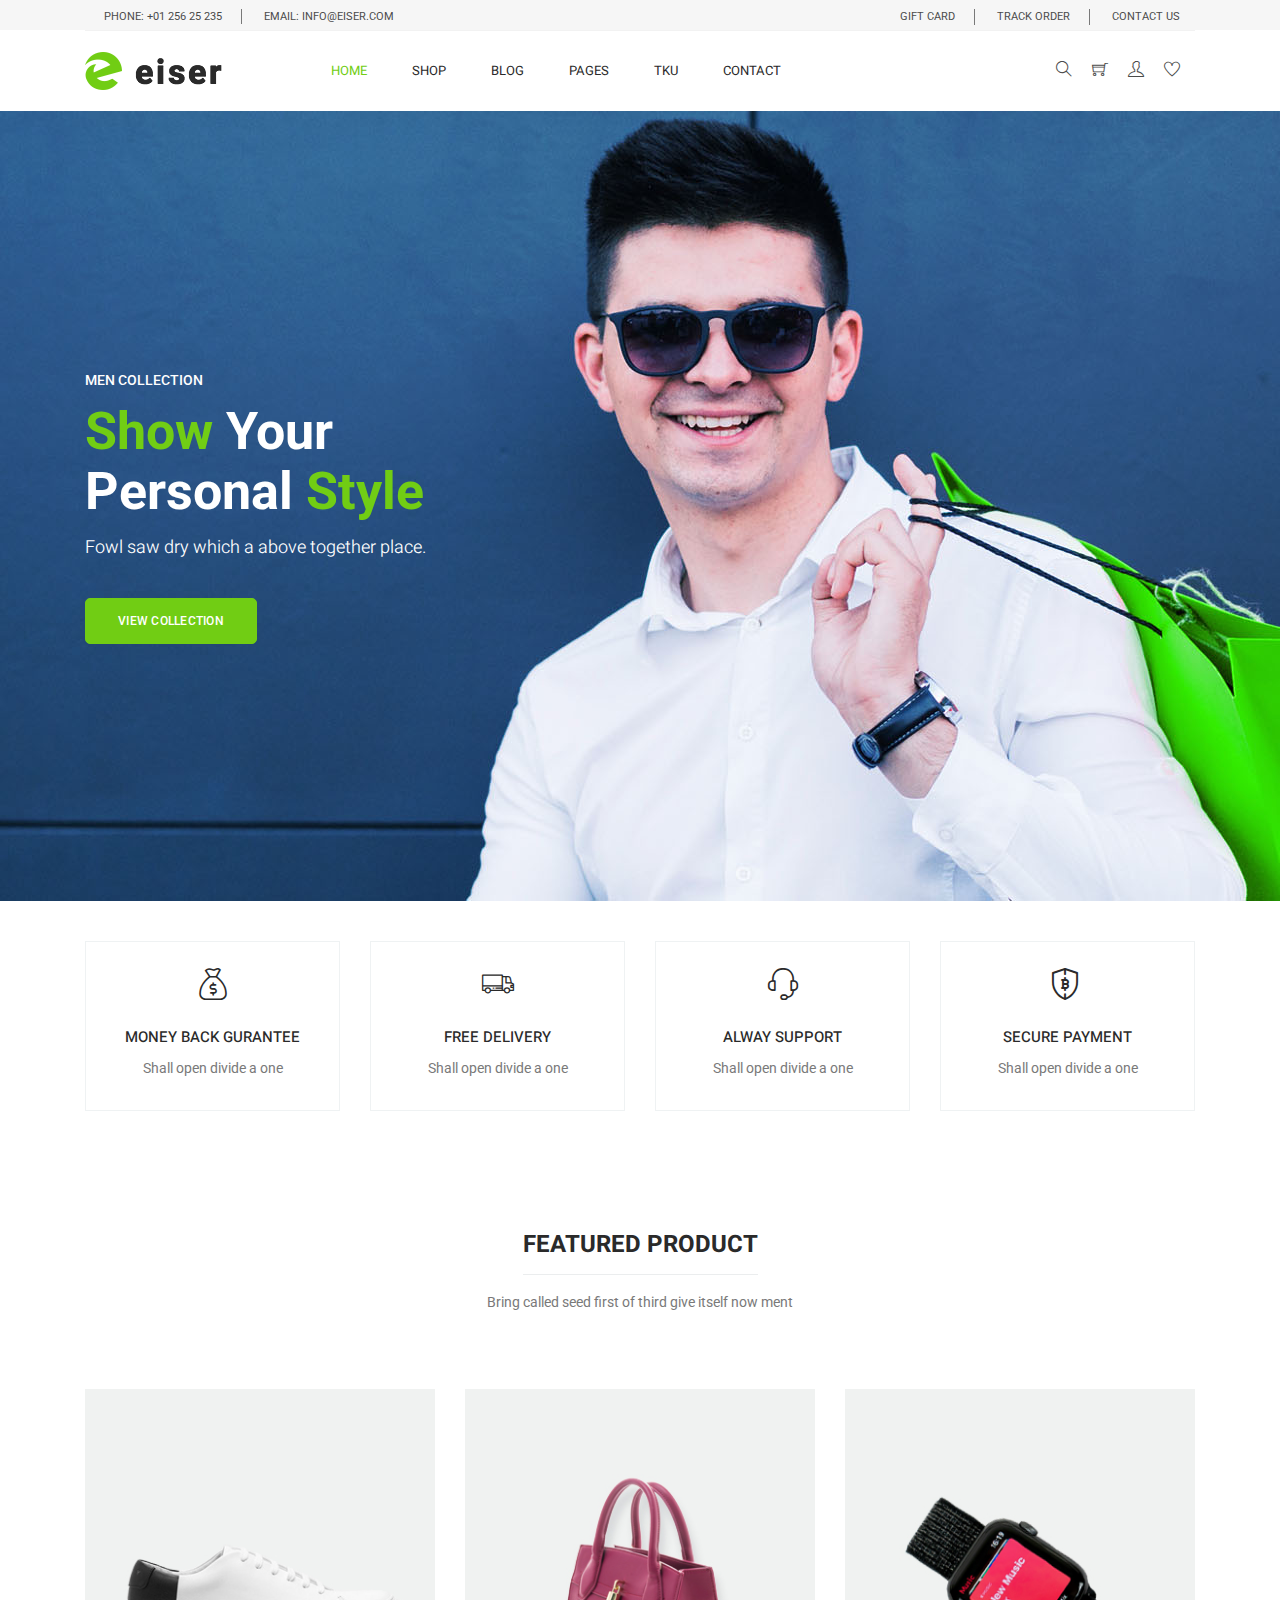
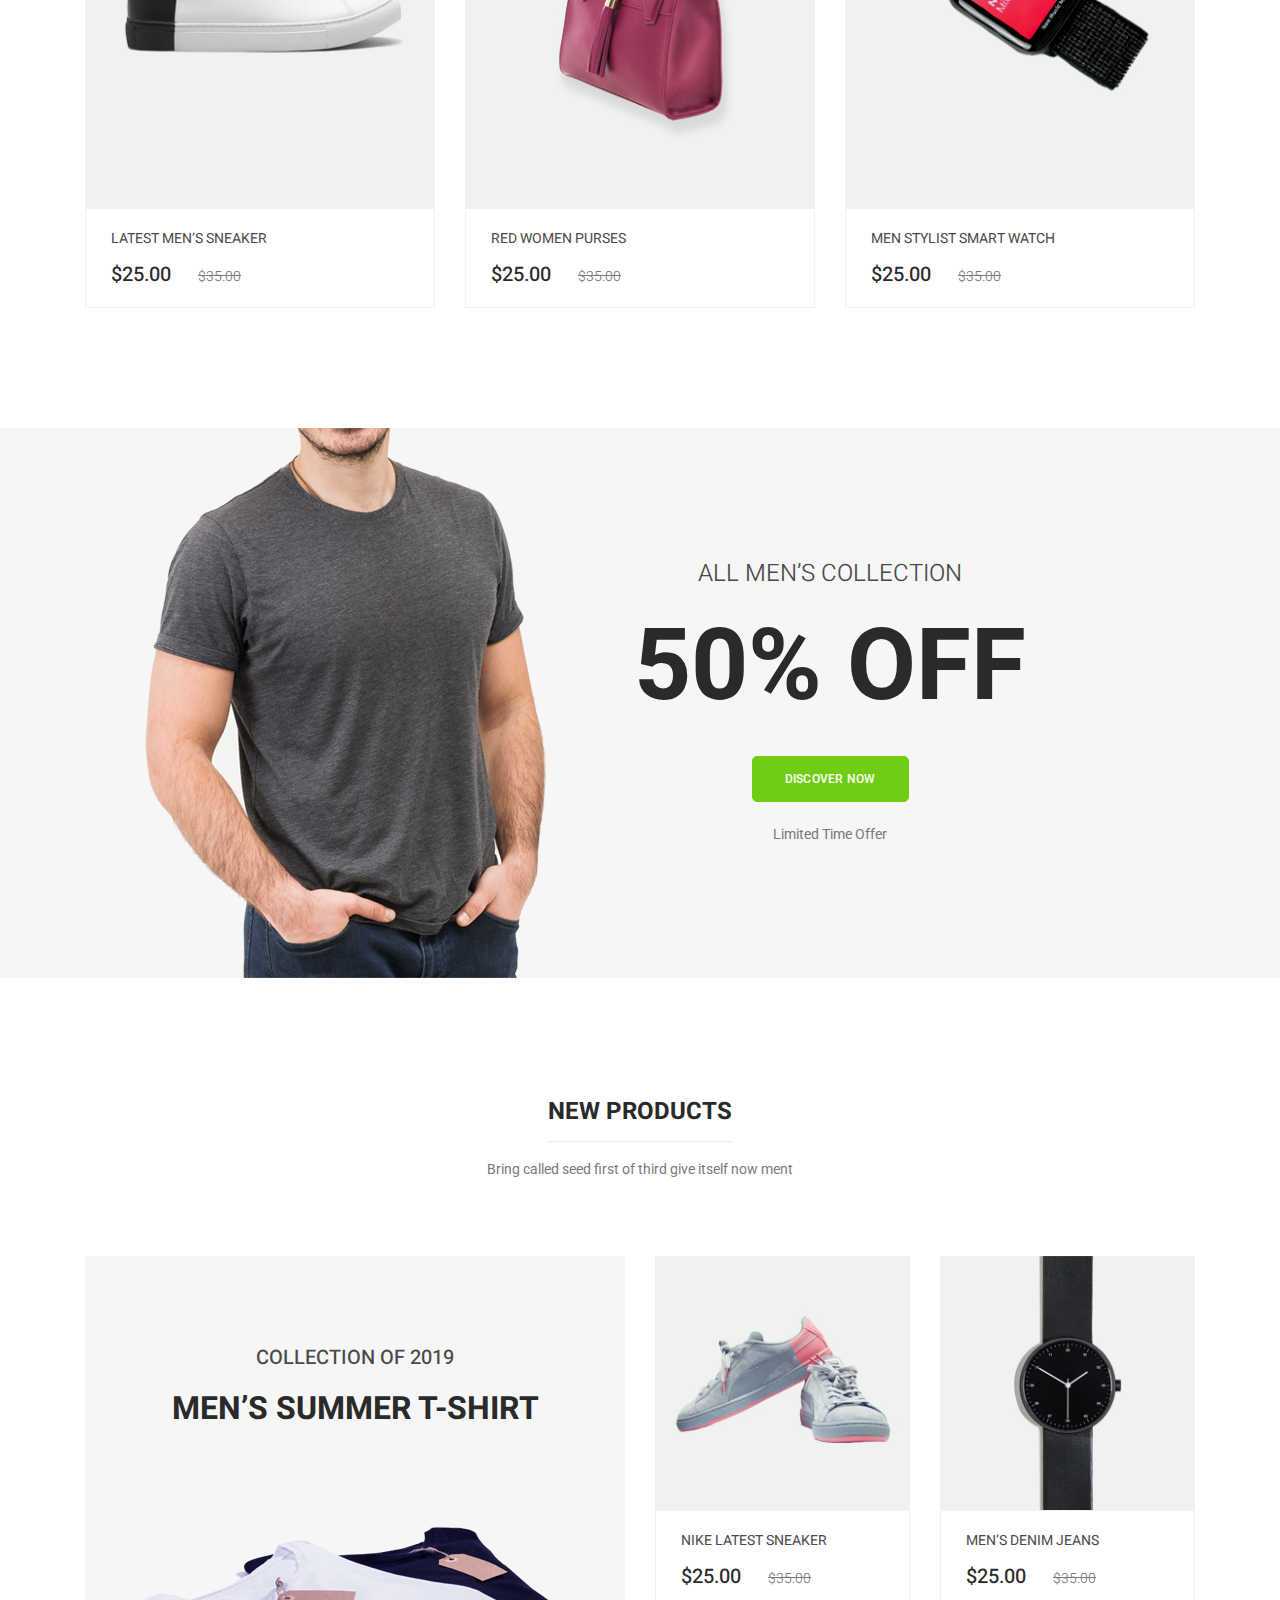
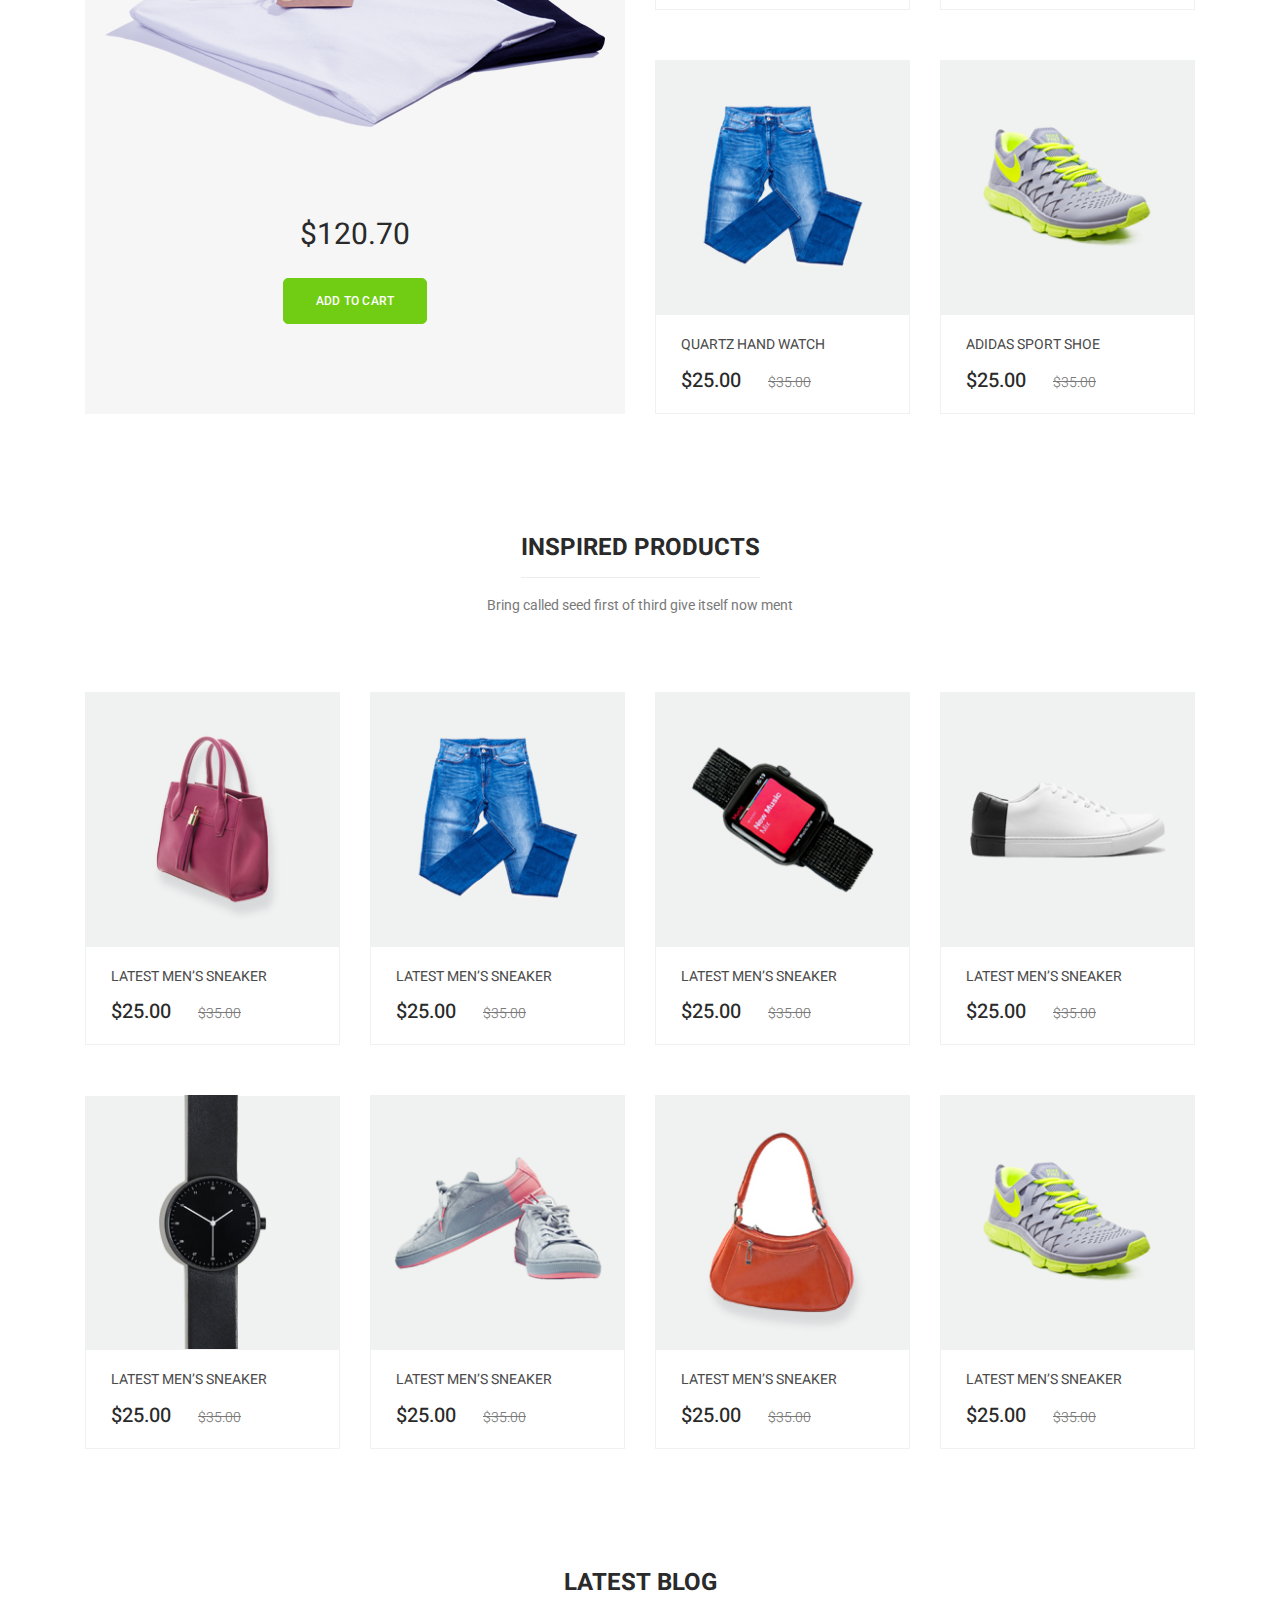
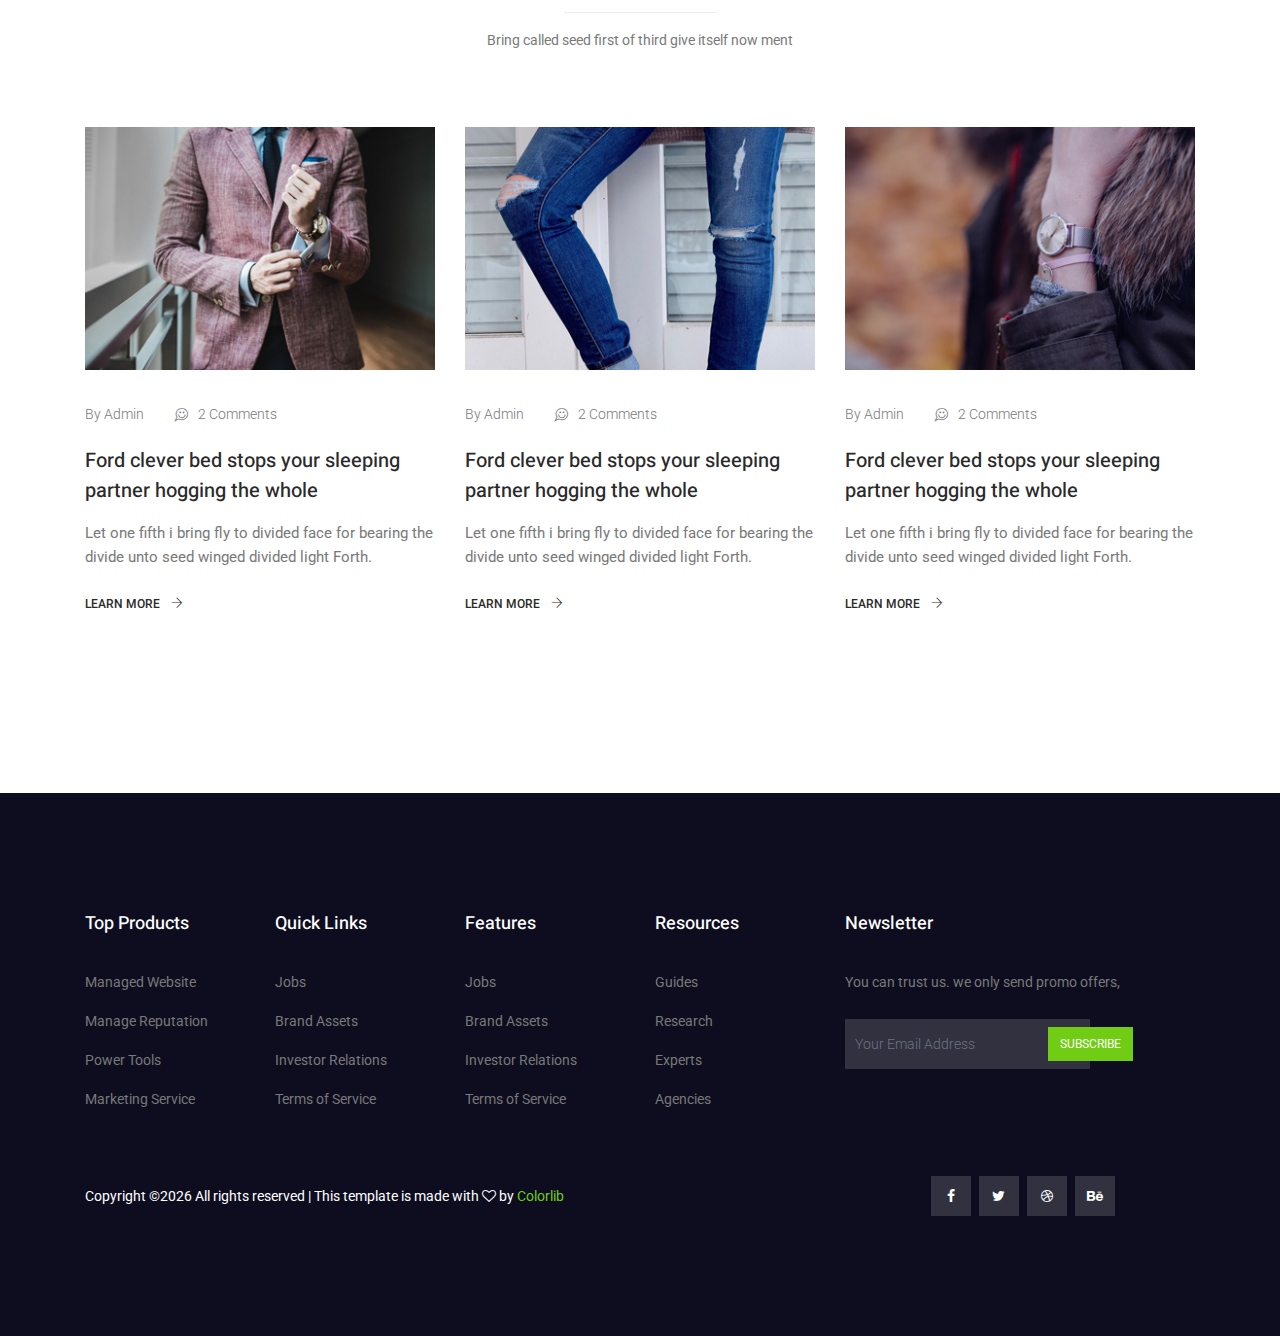
<file: w06/w06-eiser/index.html>
<!DOCTYPE html>
<html lang="en">

<head>
  <!-- Required meta tags -->
  <meta charset="utf-8" />
  <meta name="viewport" content="width=device-width, initial-scale=1, shrink-to-fit=no" />
  <link rel="icon" href="img/favicon.png" type="image/png" />
  <title>Eiser ecommerce</title>
  <!-- Bootstrap CSS -->
  <link rel="stylesheet" href="css/bootstrap.css" />
  <link rel="stylesheet" href="vendors/linericon/style.css" />
  <link rel="stylesheet" href="css/font-awesome.min.css" />
  <link rel="stylesheet" href="css/themify-icons.css" />
  <link rel="stylesheet" href="css/flaticon.css" />
  <link rel="stylesheet" href="vendors/owl-carousel/owl.carousel.min.css" />
  <link rel="stylesheet" href="vendors/lightbox/simpleLightbox.css" />
  <link rel="stylesheet" href="vendors/nice-select/css/nice-select.css" />
  <link rel="stylesheet" href="vendors/animate-css/animate.css" />
  <link rel="stylesheet" href="vendors/jquery-ui/jquery-ui.css" />
  <!-- main css -->
  <link rel="stylesheet" href="css/style.css" />
  <link rel="stylesheet" href="css/responsive.css" />
</head>

<body>
  <!--================Header Menu Area =================-->
  <header class="header_area">
    <div class="top_menu">
      <div class="container">
        <div class="row">
          <div class="col-lg-7">
            <div class="float-left">
              <p>Phone: +01 256 25 235</p>
              <p>email: info@eiser.com</p>
            </div>
          </div>
          <div class="col-lg-5">
            <div class="float-right">
              <ul class="right_side">
                <li>
                  <a href="cart.html">
                    gift card
                  </a>
                </li>
                <li>
                  <a href="tracking.html">
                    track order
                  </a>
                </li>
                <li>
                  <a href="contact.html">
                    Contact Us
                  </a>
                </li>
              </ul>
            </div>
          </div>
        </div>
      </div>
    </div>
    <div class="main_menu">
      <div class="container">
        <nav class="navbar navbar-expand-lg navbar-light w-100">
          <!-- Brand and toggle get grouped for better mobile display -->
          <a class="navbar-brand logo_h" href="index.html">
            <img src="img/logo.png" alt="" />
          </a>
          <button class="navbar-toggler" type="button" data-toggle="collapse" data-target="#navbarSupportedContent"
            aria-controls="navbarSupportedContent" aria-expanded="false" aria-label="Toggle navigation">
            <span class="icon-bar"></span>
            <span class="icon-bar"></span>
            <span class="icon-bar"></span>
          </button>
          <!-- Collect the nav links, forms, and other content for toggling -->
          <div class="collapse navbar-collapse offset w-100" id="navbarSupportedContent">
            <div class="row w-100 mr-0">
              <div class="col-lg-7 pr-0">
                <ul class="nav navbar-nav center_nav pull-right">
                  <li class="nav-item active">
                    <a class="nav-link" href="../index.html">Home</a>
                  </li>
                  <li class="nav-item submenu dropdown">
                    <a href="#" class="nav-link dropdown-toggle" data-toggle="dropdown" role="button" aria-haspopup="true"
                      aria-expanded="false">Shop</a>
                    <ul class="dropdown-menu">
                      <li class="nav-item">
                        <a class="nav-link" href="category.html">Shop Category</a>
                      </li>
                      <li class="nav-item">
                        <a class="nav-link" href="single-product.html">Product Details</a>
                      </li>
                      <li class="nav-item">
                        <a class="nav-link" href="checkout.html">Product Checkout</a>
                      </li>
                      <li class="nav-item">
                        <a class="nav-link" href="cart.html">Shopping Cart</a>
                      </li>
                    </ul>
                  </li>
                  <li class="nav-item submenu dropdown">
                    <a href="#" class="nav-link dropdown-toggle" data-toggle="dropdown" role="button" aria-haspopup="true"
                      aria-expanded="false">Blog</a>
                    <ul class="dropdown-menu">
                      <li class="nav-item">
                        <a class="nav-link" href="blog.html">Blog</a>
                      </li>
                      <li class="nav-item">
                        <a class="nav-link" href="single-blog.html">Blog Details</a>
                      </li>
                    </ul>
                  </li>
                  <li class="nav-item submenu dropdown">
                    <a href="#" class="nav-link dropdown-toggle" data-toggle="dropdown" role="button" aria-haspopup="true"
                      aria-expanded="false">Pages</a>
                    <ul class="dropdown-menu">
                      <li class="nav-item">
                        <a class="nav-link" href="tracking.html">Tracking</a>
                      </li>
                      <li class="nav-item">
                        <a class="nav-link" href="elements.html">Elements</a>
                      </li>
                    </ul>
                  </li>
                  <li class="nav-item submenu dropdown">
                    <a href="#" class="nav-link dropdown-toggle" data-toggle="dropdown" role="button" aria-haspopup="true"
                      aria-expanded="false">TKU</a>
                    <ul class="dropdown-menu">
                      <li class="nav-item">
                        <a class="nav-link" href="./tku/nav.html">NAV</a>
                      </li>
                      <li class="nav-item">
                        <a class="nav-link" href="elements.html">Elements</a>
                      </li>
                    </ul>
                  </li>
                  <li class="nav-item">
                    <a class="nav-link" href="contact.html">Contact</a>
                  </li>
                </ul>
              </div>

              <div class="col-lg-5 pr-0">
                <ul class="nav navbar-nav navbar-right right_nav pull-right">
                  <li class="nav-item">
                    <a href="#" class="icons">
                      <i class="ti-search" aria-hidden="true"></i>
                    </a>
                  </li>

                  <li class="nav-item">
                    <a href="#" class="icons">
                      <i class="ti-shopping-cart"></i>
                    </a>
                  </li>

                  <li class="nav-item">
                    <a href="#" class="icons">
                      <i class="ti-user" aria-hidden="true"></i>
                    </a>
                  </li>

                  <li class="nav-item">
                    <a href="#" class="icons">
                      <i class="ti-heart" aria-hidden="true"></i>
                    </a>
                  </li>
                </ul>
              </div>
            </div>
          </div>
        </nav>
      </div>
    </div>
  </header>
  <!--================Header Menu Area =================-->

  <!--================Home Banner Area =================-->
  <section class="home_banner_area mb-40">
    <div class="banner_inner d-flex align-items-center">
      <div class="container">
        <div class="banner_content row">
          <div class="col-lg-12">
            <p class="sub text-uppercase">men Collection</p>
            <h3><span>Show</span> Your <br />Personal <span>Style</span></h3>
            <h4>Fowl saw dry which a above together place.</h4>
            <a class="main_btn mt-40" href="#">View Collection</a>
          </div>
        </div>
      </div>
    </div>
  </section>
  <!--================End Home Banner Area =================-->

  <!-- Start feature Area -->
  <section class="feature-area section_gap_bottom_custom">
    <div class="container">
      <div class="row">
        <div class="col-lg-3 col-md-6">
          <div class="single-feature">
            <a href="#" class="title">
              <i class="flaticon-money"></i>
              <h3>Money back gurantee</h3>
            </a>
            <p>Shall open divide a one</p>
          </div>
        </div>

        <div class="col-lg-3 col-md-6">
          <div class="single-feature">
            <a href="#" class="title">
              <i class="flaticon-truck"></i>
              <h3>Free Delivery</h3>
            </a>
            <p>Shall open divide a one</p>
          </div>
        </div>

        <div class="col-lg-3 col-md-6">
          <div class="single-feature">
            <a href="#" class="title">
              <i class="flaticon-support"></i>
              <h3>Alway support</h3>
            </a>
            <p>Shall open divide a one</p>
          </div>
        </div>

        <div class="col-lg-3 col-md-6">
          <div class="single-feature">
            <a href="#" class="title">
              <i class="flaticon-blockchain"></i>
              <h3>Secure payment</h3>
            </a>
            <p>Shall open divide a one</p>
          </div>
        </div>
      </div>
    </div>
  </section>
  <!-- End feature Area -->

  <!--================ Feature Product Area =================-->
  <section class="feature_product_area section_gap_bottom_custom">
    <div class="container">
      <div class="row justify-content-center">
        <div class="col-lg-12">
          <div class="main_title">
            <h2><span>Featured product</span></h2>
            <p>Bring called seed first of third give itself now ment</p>
          </div>
        </div>
      </div>

      <div class="row">
        <div class="col-lg-4 col-md-6">
          <div class="single-product">
            <div class="product-img">
              <img class="img-fluid w-100" src="img/product/feature-product/f-p-1.jpg" alt="" />
              <div class="p_icon">
                <a href="#">
                  <i class="ti-eye"></i>
                </a>
                <a href="#">
                  <i class="ti-heart"></i>
                </a>
                <a href="#">
                  <i class="ti-shopping-cart"></i>
                </a>
              </div>
            </div>
            <div class="product-btm">
              <a href="#" class="d-block">
                <h4>Latest men’s sneaker</h4>
              </a>
              <div class="mt-3">
                <span class="mr-4">$25.00</span>
                <del>$35.00</del>
              </div>
            </div>
          </div>
        </div>

        <div class="col-lg-4 col-md-6">
          <div class="single-product">
            <div class="product-img">
              <img class="img-fluid w-100" src="img/product/feature-product/f-p-2.jpg" alt="" />
              <div class="p_icon">
                <a href="#">
                  <i class="ti-eye"></i>
                </a>
                <a href="#">
                  <i class="ti-heart"></i>
                </a>
                <a href="#">
                  <i class="ti-shopping-cart"></i>
                </a>
              </div>
            </div>
            <div class="product-btm">
              <a href="#" class="d-block">
                <h4>Red women purses</h4>
              </a>
              <div class="mt-3">
                <span class="mr-4">$25.00</span>
                <del>$35.00</del>
              </div>
            </div>
          </div>
        </div>

        <div class="col-lg-4 col-md-6">
          <div class="single-product">
            <div class="product-img">
              <img class="img-fluid w-100" src="img/product/feature-product/f-p-3.jpg" alt="" />
              <div class="p_icon">
                <a href="#">
                  <i class="ti-eye"></i>
                </a>
                <a href="#">
                  <i class="ti-heart"></i>
                </a>
                <a href="#">
                  <i class="ti-shopping-cart"></i>
                </a>
              </div>
            </div>
            <div class="product-btm">
              <a href="#" class="d-block">
                <h4>Men stylist Smart Watch</h4>
              </a>
              <div class="mt-3">
                <span class="mr-4">$25.00</span>
                <del>$35.00</del>
              </div>
            </div>
          </div>
        </div>
      </div>
    </div>
  </section>
  <!--================ End Feature Product Area =================-->

  <!--================ Offer Area =================-->
  <section class="offer_area">
    <div class="container">
      <div class="row justify-content-center">
        <div class="offset-lg-4 col-lg-6 text-center">
          <div class="offer_content">
            <h3 class="text-uppercase mb-40">all men’s collection</h3>
            <h2 class="text-uppercase">50% off</h2>
            <a href="#" class="main_btn mb-20 mt-5">Discover Now</a>
            <p>Limited Time Offer</p>
          </div>
        </div>
      </div>
    </div>
  </section>
  <!--================ End Offer Area =================-->

  <!--================ New Product Area =================-->
  <section class="new_product_area section_gap_top section_gap_bottom_custom">
    <div class="container">
      <div class="row justify-content-center">
        <div class="col-lg-12">
          <div class="main_title">
            <h2><span>new products</span></h2>
            <p>Bring called seed first of third give itself now ment</p>
          </div>
        </div>
      </div>

      <div class="row">
        <div class="col-lg-6">
          <div class="new_product">
            <h5 class="text-uppercase">collection of 2019</h5>
            <h3 class="text-uppercase">Men’s summer t-shirt</h3>
            <div class="product-img">
              <img class="img-fluid" src="img/product/new-product/new-product1.png" alt="" />
            </div>
            <h4>$120.70</h4>
            <a href="#" class="main_btn">Add to cart</a>
          </div>
        </div>

        <div class="col-lg-6 mt-5 mt-lg-0">
          <div class="row">
            <div class="col-lg-6 col-md-6">
              <div class="single-product">
                <div class="product-img">
                  <img class="img-fluid w-100" src="img/product/new-product/n1.jpg" alt="" />
                  <div class="p_icon">
                    <a href="#">
                      <i class="ti-eye"></i>
                    </a>
                    <a href="#">
                      <i class="ti-heart"></i>
                    </a>
                    <a href="#">
                      <i class="ti-shopping-cart"></i>
                    </a>
                  </div>
                </div>
                <div class="product-btm">
                  <a href="#" class="d-block">
                    <h4>Nike latest sneaker</h4>
                  </a>
                  <div class="mt-3">
                    <span class="mr-4">$25.00</span>
                    <del>$35.00</del>
                  </div>
                </div>
              </div>
            </div>

            <div class="col-lg-6 col-md-6">
              <div class="single-product">
                <div class="product-img">
                  <img class="img-fluid w-100" src="img/product/new-product/n2.jpg" alt="" />
                  <div class="p_icon">
                    <a href="#">
                      <i class="ti-eye"></i>
                    </a>
                    <a href="#">
                      <i class="ti-heart"></i>
                    </a>
                    <a href="#">
                      <i class="ti-shopping-cart"></i>
                    </a>
                  </div>
                </div>
                <div class="product-btm">
                  <a href="#" class="d-block">
                    <h4>Men’s denim jeans</h4>
                  </a>
                  <div class="mt-3">
                    <span class="mr-4">$25.00</span>
                    <del>$35.00</del>
                  </div>
                </div>
              </div>
            </div>

            <div class="col-lg-6 col-md-6">
              <div class="single-product">
                <div class="product-img">
                  <img class="img-fluid w-100" src="img/product/new-product/n3.jpg" alt="" />
                  <div class="p_icon">
                    <a href="#">
                      <i class="ti-eye"></i>
                    </a>
                    <a href="#">
                      <i class="ti-heart"></i>
                    </a>
                    <a href="#">
                      <i class="ti-shopping-cart"></i>
                    </a>
                  </div>
                </div>
                <div class="product-btm">
                  <a href="#" class="d-block">
                    <h4>quartz hand watch</h4>
                  </a>
                  <div class="mt-3">
                    <span class="mr-4">$25.00</span>
                    <del>$35.00</del>
                  </div>
                </div>
              </div>
            </div>

            <div class="col-lg-6 col-md-6">
              <div class="single-product">
                <div class="product-img">
                  <img class="img-fluid w-100" src="img/product/new-product/n4.jpg" alt="" />
                  <div class="p_icon">
                    <a href="#">
                      <i class="ti-eye"></i>
                    </a>
                    <a href="#">
                      <i class="ti-heart"></i>
                    </a>
                    <a href="#">
                      <i class="ti-shopping-cart"></i>
                    </a>
                  </div>
                </div>
                <div class="product-btm">
                  <a href="#" class="d-block">
                    <h4>adidas sport shoe</h4>
                  </a>
                  <div class="mt-3">
                    <span class="mr-4">$25.00</span>
                    <del>$35.00</del>
                  </div>
                </div>
              </div>
            </div>
          </div>
        </div>
      </div>
    </div>
  </section>
  <!--================ End New Product Area =================-->

  <!--================ Inspired Product Area =================-->
  <section class="inspired_product_area section_gap_bottom_custom">
    <div class="container">
      <div class="row justify-content-center">
        <div class="col-lg-12">
          <div class="main_title">
            <h2><span>Inspired products</span></h2>
            <p>Bring called seed first of third give itself now ment</p>
          </div>
        </div>
      </div>

      <div class="row">
        <div class="col-lg-3 col-md-6">
          <div class="single-product">
            <div class="product-img">
              <img class="img-fluid w-100" src="img/product/inspired-product/i1.jpg" alt="" />
              <div class="p_icon">
                <a href="#">
                  <i class="ti-eye"></i>
                </a>
                <a href="#">
                  <i class="ti-heart"></i>
                </a>
                <a href="#">
                  <i class="ti-shopping-cart"></i>
                </a>
              </div>
            </div>
            <div class="product-btm">
              <a href="#" class="d-block">
                <h4>Latest men’s sneaker</h4>
              </a>
              <div class="mt-3">
                <span class="mr-4">$25.00</span>
                <del>$35.00</del>
              </div>
            </div>
          </div>
        </div>

        <div class="col-lg-3 col-md-6">
          <div class="single-product">
            <div class="product-img">
              <img class="img-fluid w-100" src="img/product/inspired-product/i2.jpg" alt="" />
              <div class="p_icon">
                <a href="#">
                  <i class="ti-eye"></i>
                </a>
                <a href="#">
                  <i class="ti-heart"></i>
                </a>
                <a href="#">
                  <i class="ti-shopping-cart"></i>
                </a>
              </div>
            </div>
            <div class="product-btm">
              <a href="#" class="d-block">
                <h4>Latest men’s sneaker</h4>
              </a>
              <div class="mt-3">
                <span class="mr-4">$25.00</span>
                <del>$35.00</del>
              </div>
            </div>
          </div>
        </div>

        <div class="col-lg-3 col-md-6">
          <div class="single-product">
            <div class="product-img">
              <img class="img-fluid w-100" src="img/product/inspired-product/i3.jpg" alt="" />
              <div class="p_icon">
                <a href="#">
                  <i class="ti-eye"></i>
                </a>
                <a href="#">
                  <i class="ti-heart"></i>
                </a>
                <a href="#">
                  <i class="ti-shopping-cart"></i>
                </a>
              </div>
            </div>
            <div class="product-btm">
              <a href="#" class="d-block">
                <h4>Latest men’s sneaker</h4>
              </a>
              <div class="mt-3">
                <span class="mr-4">$25.00</span>
                <del>$35.00</del>
              </div>
            </div>
          </div>
        </div>

        <div class="col-lg-3 col-md-6">
          <div class="single-product">
            <div class="product-img">
              <img class="img-fluid w-100" src="img/product/inspired-product/i4.jpg" alt="" />
              <div class="p_icon">
                <a href="#">
                  <i class="ti-eye"></i>
                </a>
                <a href="#">
                  <i class="ti-heart"></i>
                </a>
                <a href="#">
                  <i class="ti-shopping-cart"></i>
                </a>
              </div>
            </div>
            <div class="product-btm">
              <a href="#" class="d-block">
                <h4>Latest men’s sneaker</h4>
              </a>
              <div class="mt-3">
                <span class="mr-4">$25.00</span>
                <del>$35.00</del>
              </div>
            </div>
          </div>
        </div>
        
        <div class="col-lg-3 col-md-6">
          <div class="single-product">
            <div class="product-img">
              <img class="img-fluid w-100" src="img/product/inspired-product/i5.jpg" alt="" />
              <div class="p_icon">
                <a href="#">
                  <i class="ti-eye"></i>
                </a>
                <a href="#">
                  <i class="ti-heart"></i>
                </a>
                <a href="#">
                  <i class="ti-shopping-cart"></i>
                </a>
              </div>
            </div>
            <div class="product-btm">
              <a href="#" class="d-block">
                <h4>Latest men’s sneaker</h4>
              </a>
              <div class="mt-3">
                <span class="mr-4">$25.00</span>
                <del>$35.00</del>
              </div>
            </div>
          </div>
        </div>

        <div class="col-lg-3 col-md-6">
          <div class="single-product">
            <div class="product-img">
              <img class="img-fluid w-100" src="img/product/inspired-product/i6.jpg" alt="" />
              <div class="p_icon">
                <a href="#">
                  <i class="ti-eye"></i>
                </a>
                <a href="#">
                  <i class="ti-heart"></i>
                </a>
                <a href="#">
                  <i class="ti-shopping-cart"></i>
                </a>
              </div>
            </div>
            <div class="product-btm">
              <a href="#" class="d-block">
                <h4>Latest men’s sneaker</h4>
              </a>
              <div class="mt-3">
                <span class="mr-4">$25.00</span>
                <del>$35.00</del>
              </div>
            </div>
          </div>
        </div>

        <div class="col-lg-3 col-md-6">
          <div class="single-product">
            <div class="product-img">
              <img class="img-fluid w-100" src="img/product/inspired-product/i7.jpg" alt="" />
              <div class="p_icon">
                <a href="#">
                  <i class="ti-eye"></i>
                </a>
                <a href="#">
                  <i class="ti-heart"></i>
                </a>
                <a href="#">
                  <i class="ti-shopping-cart"></i>
                </a>
              </div>
            </div>
            <div class="product-btm">
              <a href="#" class="d-block">
                <h4>Latest men’s sneaker</h4>
              </a>
              <div class="mt-3">
                <span class="mr-4">$25.00</span>
                <del>$35.00</del>
              </div>
            </div>
          </div>
        </div>

        <div class="col-lg-3 col-md-6">
          <div class="single-product">
            <div class="product-img">
              <img class="img-fluid w-100" src="img/product/inspired-product/i8.jpg" alt="" />
              <div class="p_icon">
                <a href="#">
                  <i class="ti-eye"></i>
                </a>
                <a href="#">
                  <i class="ti-heart"></i>
                </a>
                <a href="#">
                  <i class="ti-shopping-cart"></i>
                </a>
              </div>
            </div>
            <div class="product-btm">
              <a href="#" class="d-block">
                <h4>Latest men’s sneaker</h4>
              </a>
              <div class="mt-3">
                <span class="mr-4">$25.00</span>
                <del>$35.00</del>
              </div>
            </div>
          </div>
        </div>
      </div>
    </div>
  </section>
  <!--================ End Inspired Product Area =================-->

  <!--================ Start Blog Area =================-->
  <section class="blog-area section-gap">
    <div class="container">
      <div class="row justify-content-center">
        <div class="col-lg-12">
          <div class="main_title">
            <h2><span>latest blog</span></h2>
            <p>Bring called seed first of third give itself now ment</p>
          </div>
        </div>
      </div>

      <div class="row">
        <div class="col-lg-4 col-md-6">
          <div class="single-blog">
            <div class="thumb">
              <img class="img-fluid" src="img/b1.jpg" alt="">
            </div>
            <div class="short_details">
              <div class="meta-top d-flex">
                <a href="#">By Admin</a>
                <a href="#"><i class="ti-comments-smiley"></i>2 Comments</a>
              </div>
              <a class="d-block" href="single-blog.html">
                <h4>Ford clever bed stops your sleeping
                  partner hogging the whole</h4>
              </a>
              <div class="text-wrap">
                <p>
                  Let one fifth i bring fly to divided face for bearing the divide unto seed winged divided light
                  Forth.
                </p>
              </div>
              <a href="#" class="blog_btn">Learn More <span class="ml-2 ti-arrow-right"></span></a>
            </div>
          </div>
        </div>
        
        <div class="col-lg-4 col-md-6">
          <div class="single-blog">
            <div class="thumb">
              <img class="img-fluid" src="img/b2.jpg" alt="">
            </div>
            <div class="short_details">
              <div class="meta-top d-flex">
                <a href="#">By Admin</a>
                <a href="#"><i class="ti-comments-smiley"></i>2 Comments</a>
              </div>
              <a class="d-block" href="single-blog.html">
                <h4>Ford clever bed stops your sleeping
                  partner hogging the whole</h4>
              </a>
              <div class="text-wrap">
                <p>
                  Let one fifth i bring fly to divided face for bearing the divide unto seed winged divided light
                  Forth.
                </p>
              </div>
              <a href="#" class="blog_btn">Learn More <span class="ml-2 ti-arrow-right"></span></a>
            </div>
          </div>
        </div>

        <div class="col-lg-4 col-md-6">
          <div class="single-blog">
            <div class="thumb">
              <img class="img-fluid" src="img/b3.jpg" alt="">
            </div>
            <div class="short_details">
              <div class="meta-top d-flex">
                <a href="#">By Admin</a>
                <a href="#"><i class="ti-comments-smiley"></i>2 Comments</a>
              </div>
              <a class="d-block" href="single-blog.html">
                <h4>Ford clever bed stops your sleeping
                  partner hogging the whole</h4>
              </a>
              <div class="text-wrap">
                <p>
                  Let one fifth i bring fly to divided face for bearing the divide unto seed winged divided light
                  Forth.
                </p>
              </div>
              <a href="#" class="blog_btn">Learn More <span class="ml-2 ti-arrow-right"></span></a>
            </div>
          </div>
        </div>
      </div>
    </div>
  </section>
  <!--================ End Blog Area =================-->

  <!--================ start footer Area  =================-->
  <footer class="footer-area section_gap">
    <div class="container">
      <div class="row">
        <div class="col-lg-2 col-md-6 single-footer-widget">
          <h4>Top Products</h4>
          <ul>
            <li><a href="#">Managed Website</a></li>
            <li><a href="#">Manage Reputation</a></li>
            <li><a href="#">Power Tools</a></li>
            <li><a href="#">Marketing Service</a></li>
          </ul>
        </div>
        <div class="col-lg-2 col-md-6 single-footer-widget">
          <h4>Quick Links</h4>
          <ul>
            <li><a href="#">Jobs</a></li>
            <li><a href="#">Brand Assets</a></li>
            <li><a href="#">Investor Relations</a></li>
            <li><a href="#">Terms of Service</a></li>
          </ul>
        </div>
        <div class="col-lg-2 col-md-6 single-footer-widget">
          <h4>Features</h4>
          <ul>
            <li><a href="#">Jobs</a></li>
            <li><a href="#">Brand Assets</a></li>
            <li><a href="#">Investor Relations</a></li>
            <li><a href="#">Terms of Service</a></li>
          </ul>
        </div>
        <div class="col-lg-2 col-md-6 single-footer-widget">
          <h4>Resources</h4>
          <ul>
            <li><a href="#">Guides</a></li>
            <li><a href="#">Research</a></li>
            <li><a href="#">Experts</a></li>
            <li><a href="#">Agencies</a></li>
          </ul>
        </div>
        <div class="col-lg-4 col-md-6 single-footer-widget">
          <h4>Newsletter</h4>
          <p>You can trust us. we only send promo offers,</p>
          <div class="form-wrap" id="mc_embed_signup">
            <form target="_blank" action="https://spondonit.us12.list-manage.com/subscribe/post?u=1462626880ade1ac87bd9c93a&amp;id=92a4423d01"
              method="get" class="form-inline">
              <input class="form-control" name="EMAIL" placeholder="Your Email Address" onfocus="this.placeholder = ''"
                onblur="this.placeholder = 'Your Email Address '" required="" type="email">
              <button class="click-btn btn btn-default">Subscribe</button>
              <div style="position: absolute; left: -5000px;">
                <input name="b_36c4fd991d266f23781ded980_aefe40901a" tabindex="-1" value="" type="text">
              </div>

              <div class="info"></div>
            </form>
          </div>
        </div>
      </div>
      <div class="footer-bottom row align-items-center">
        <p class="footer-text m-0 col-lg-8 col-md-12"><!-- Link back to Colorlib can't be removed. Template is licensed under CC BY 3.0. -->
Copyright &copy;<script>document.write(new Date().getFullYear());</script> All rights reserved | This template is made with <i class="fa fa-heart-o" aria-hidden="true"></i> by <a href="https://colorlib.com" target="_blank">Colorlib</a>
<!-- Link back to Colorlib can't be removed. Template is licensed under CC BY 3.0. --></p>
        <div class="col-lg-4 col-md-12 footer-social">
          <a href="#"><i class="fa fa-facebook"></i></a>
          <a href="#"><i class="fa fa-twitter"></i></a>
          <a href="#"><i class="fa fa-dribbble"></i></a>
          <a href="#"><i class="fa fa-behance"></i></a>
        </div>
      </div>
    </div>
  </footer>
  <!--================ End footer Area  =================-->

  <!-- Optional JavaScript -->
  <!-- jQuery first, then Popper.js, then Bootstrap JS -->
  <script src="js/jquery-3.2.1.min.js"></script>
  <script src="js/popper.js"></script>
  <script src="js/bootstrap.min.js"></script>
  <script src="js/stellar.js"></script>
  <script src="vendors/lightbox/simpleLightbox.min.js"></script>
  <script src="vendors/nice-select/js/jquery.nice-select.min.js"></script>
  <script src="vendors/isotope/imagesloaded.pkgd.min.js"></script>
  <script src="vendors/isotope/isotope-min.js"></script>
  <script src="vendors/owl-carousel/owl.carousel.min.js"></script>
  <script src="js/jquery.ajaxchimp.min.js"></script>
  <script src="vendors/counter-up/jquery.waypoints.min.js"></script>
  <script src="vendors/counter-up/jquery.counterup.js"></script>
  <script src="js/mail-script.js"></script>
  <script src="js/theme.js"></script>
</body>

</html>
</file>
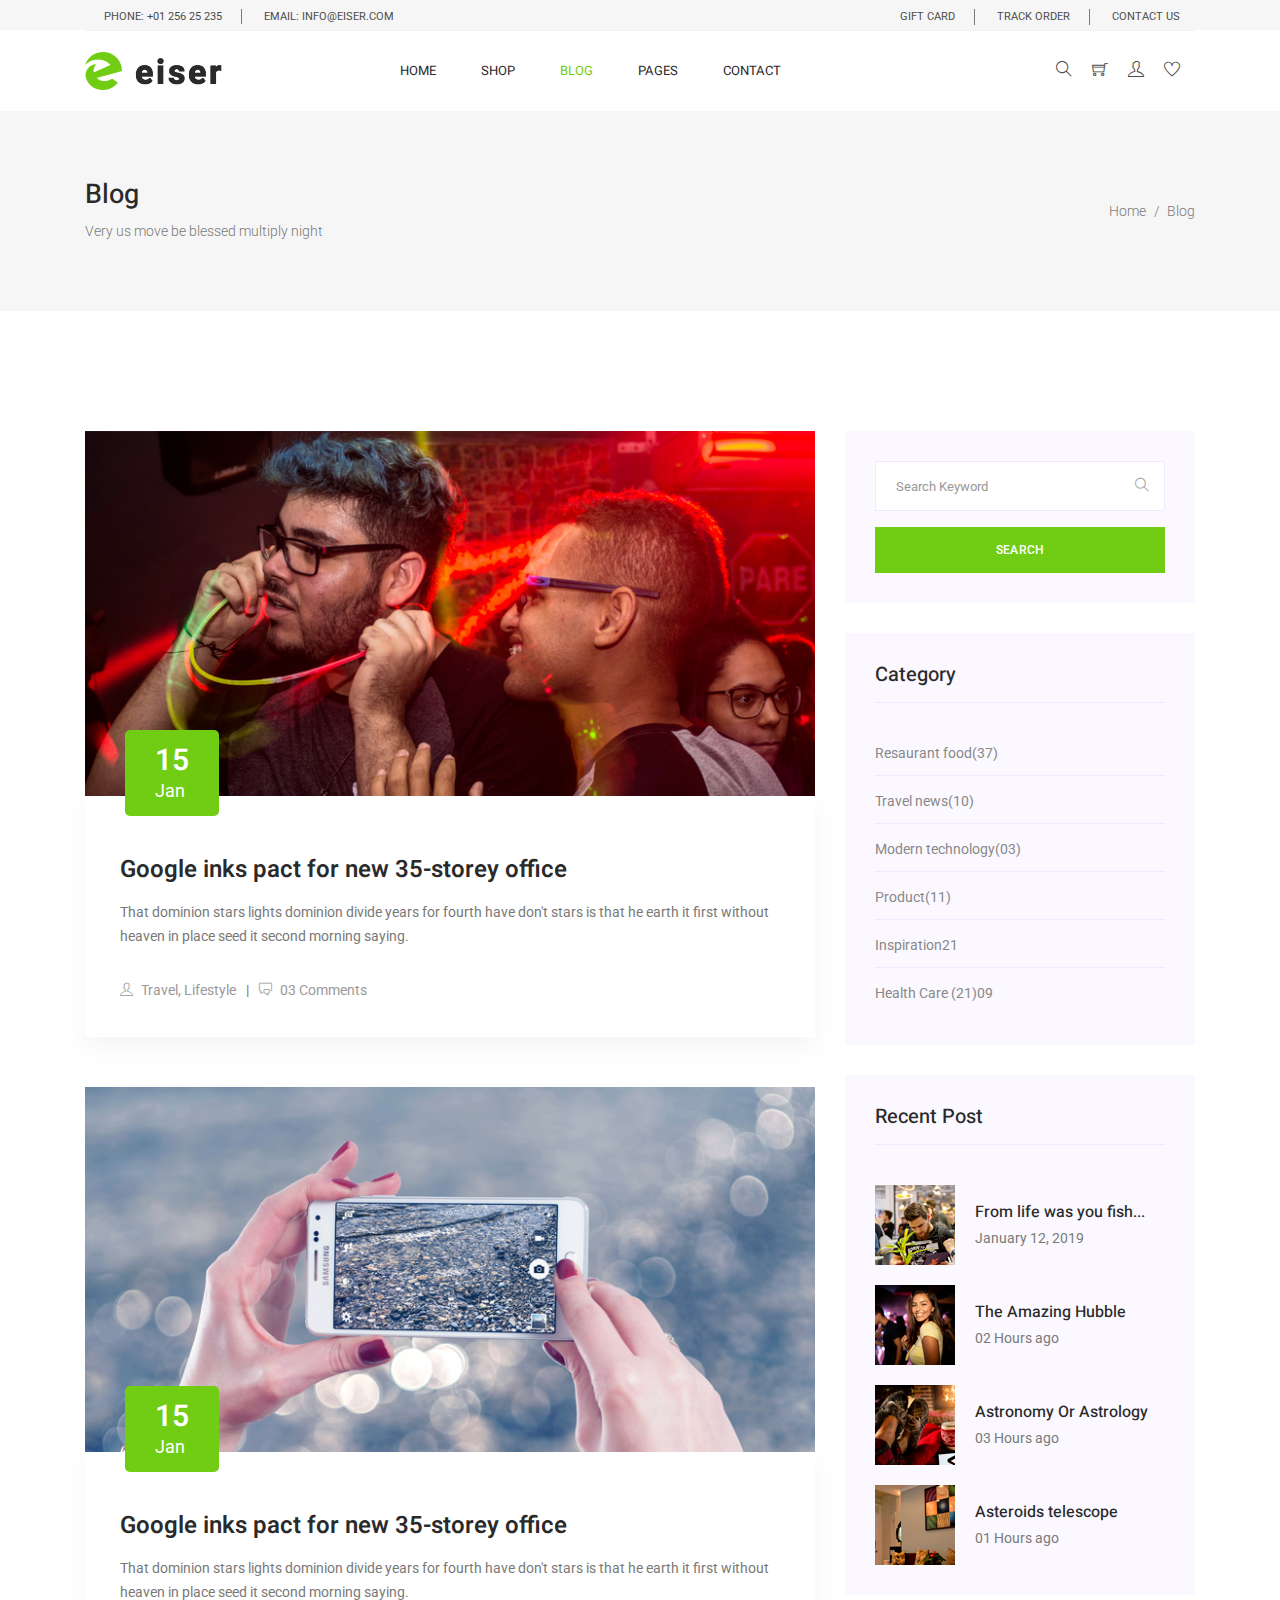
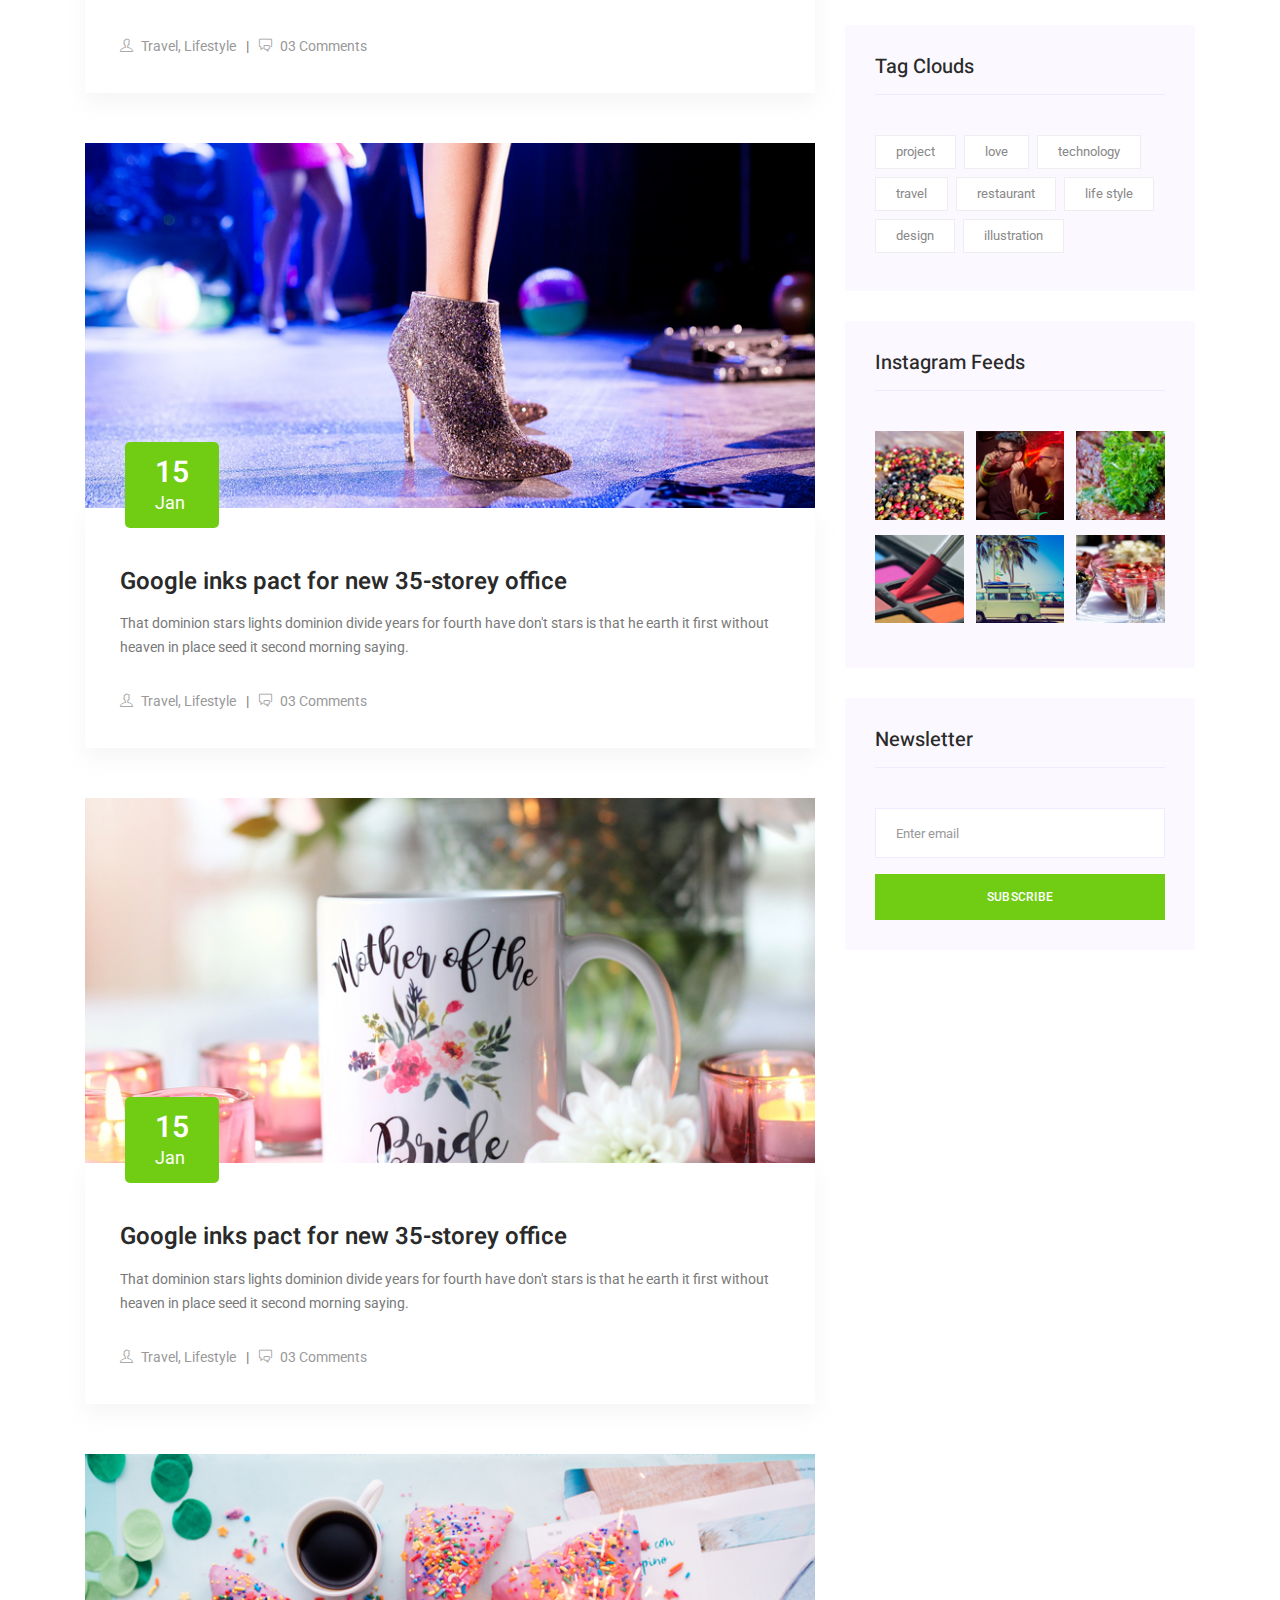
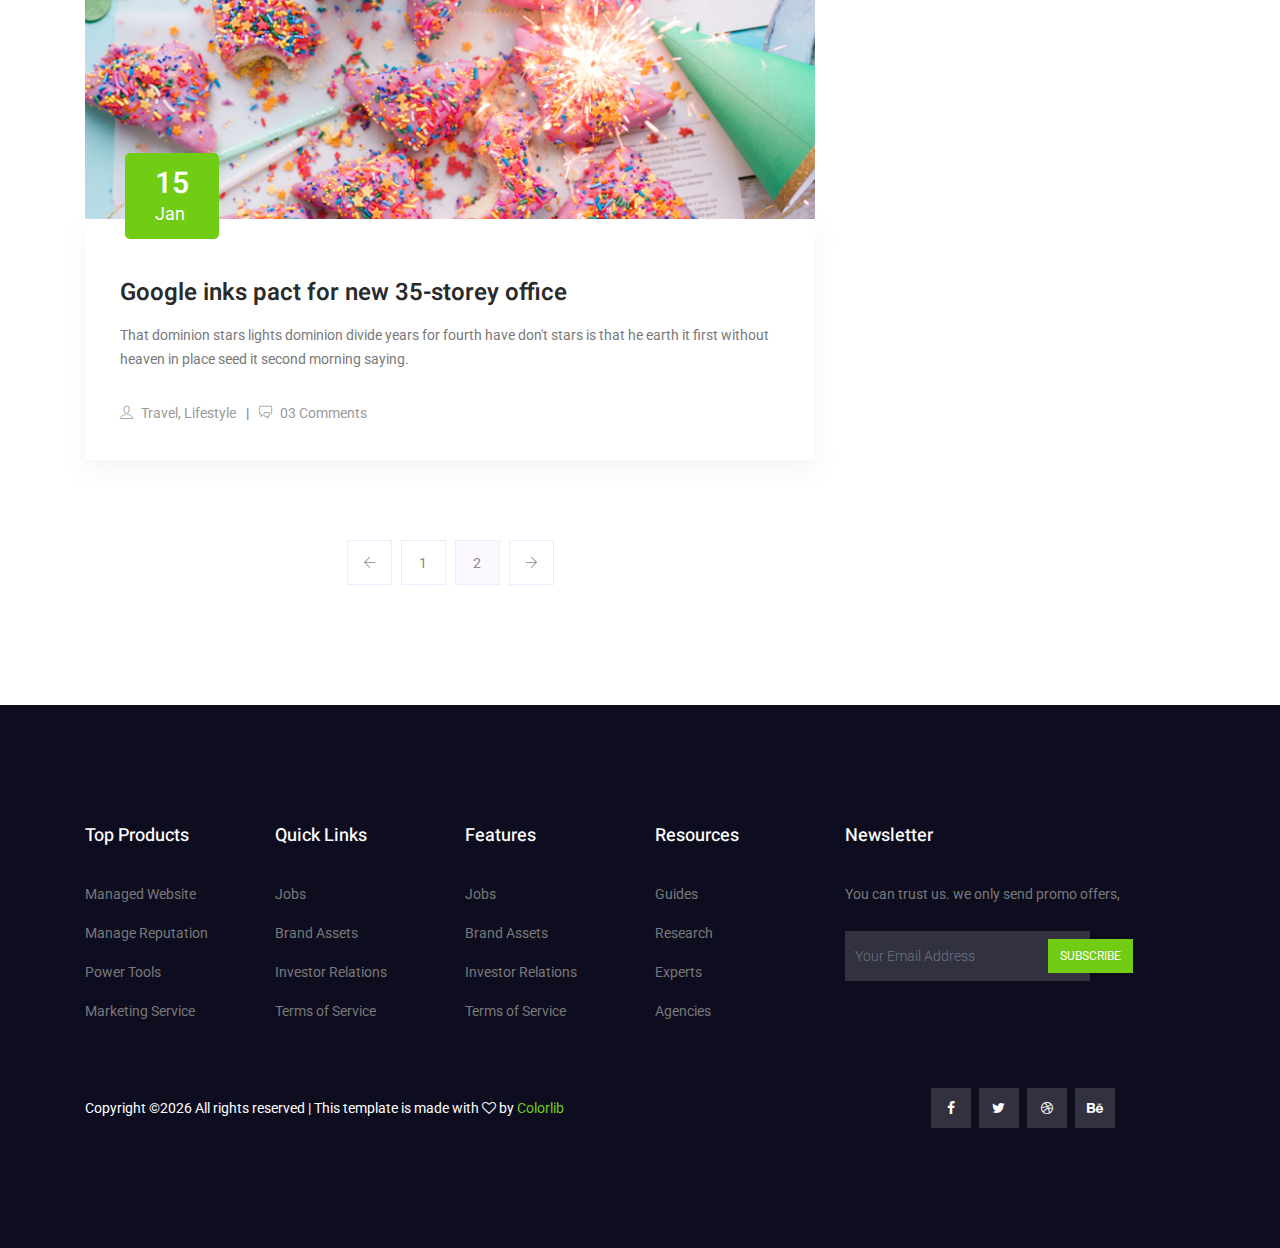
<file: w06/w06-eiser/blog.html>
<!DOCTYPE html>
<html lang="en">
  <head>
    <!-- Required meta tags -->
    <meta charset="utf-8" />
    <meta
      name="viewport"
      content="width=device-width, initial-scale=1, shrink-to-fit=no"
    />
    <link rel="icon" href="img/favicon.png" type="image/png" />
    <title>Eiser ecommerce</title>
    <!-- Bootstrap CSS -->
    <link rel="stylesheet" href="css/bootstrap.css" />
    <link rel="stylesheet" href="vendors/linericon/style.css" />
    <link rel="stylesheet" href="css/font-awesome.min.css" />
    <link rel="stylesheet" href="css/themify-icons.css" />
    <link rel="stylesheet" href="vendors/owl-carousel/owl.carousel.min.css" />
    <link rel="stylesheet" href="vendors/lightbox/simpleLightbox.css" />
    <link rel="stylesheet" href="vendors/nice-select/css/nice-select.css" />
    <link rel="stylesheet" href="vendors/animate-css/animate.css" />
    <link rel="stylesheet" href="vendors/jquery-ui/jquery-ui.css" />
    <!-- main css -->
    <link rel="stylesheet" href="css/style.css" />
    <link rel="stylesheet" href="css/responsive.css" />
  </head>

  <body>
    <!--================Header Menu Area =================-->
    <header class="header_area">
      <div class="top_menu">
        <div class="container">
          <div class="row">
            <div class="col-lg-7">
              <div class="float-left">
                <p>Phone: +01 256 25 235</p>
                <p>email: info@eiser.com</p>
              </div>
            </div>
            <div class="col-lg-5">
              <div class="float-right">
                <ul class="right_side">
                  <li>
                    <a href="cart.html">
                      gift card
                    </a>
                  </li>
                  <li>
                    <a href="tracking.html">
                      track order
                    </a>
                  </li>
                  <li>
                    <a href="contact.html">
                      Contact Us
                    </a>
                  </li>
                </ul>
              </div>
            </div>
          </div>
        </div>
      </div>
      <div class="main_menu">
        <div class="container">
          <nav class="navbar navbar-expand-lg navbar-light w-100">
            <!-- Brand and toggle get grouped for better mobile display -->
            <a class="navbar-brand logo_h" href="index.html">
              <img src="img/logo.png" alt="" />
            </a>
            <button
              class="navbar-toggler"
              type="button"
              data-toggle="collapse"
              data-target="#navbarSupportedContent"
              aria-controls="navbarSupportedContent"
              aria-expanded="false"
              aria-label="Toggle navigation"
            >
              <span class="icon-bar"></span>
              <span class="icon-bar"></span>
              <span class="icon-bar"></span>
            </button>
            <!-- Collect the nav links, forms, and other content for toggling -->
            <div
              class="collapse navbar-collapse offset w-100"
              id="navbarSupportedContent"
            >
              <div class="row w-100 mr-0">
                <div class="col-lg-7 pr-0">
                  <ul class="nav navbar-nav center_nav pull-right">
                    <li class="nav-item">
                      <a class="nav-link" href="index.html">Home</a>
                    </li>
                    <li class="nav-item submenu dropdown">
                      <a
                        href="#"
                        class="nav-link dropdown-toggle"
                        data-toggle="dropdown"
                        role="button"
                        aria-haspopup="true"
                        aria-expanded="false"
                        >Shop</a
                      >
                      <ul class="dropdown-menu">
                        <li class="nav-item">
                          <a class="nav-link" href="category.html"
                            >Shop Category</a
                          >
                        </li>
                        <li class="nav-item">
                          <a class="nav-link" href="single-product.html"
                            >Product Details</a
                          >
                        </li>
                        <li class="nav-item">
                          <a class="nav-link" href="checkout.html"
                            >Product Checkout</a
                          >
                        </li>
                        <li class="nav-item">
                          <a class="nav-link" href="cart.html">Shopping Cart</a>
                        </li>
                      </ul>
                    </li>
                    <li class="nav-item active submenu dropdown">
                      <a
                        href="#"
                        class="nav-link dropdown-toggle"
                        data-toggle="dropdown"
                        role="button"
                        aria-haspopup="true"
                        aria-expanded="false"
                        >Blog</a
                      >
                      <ul class="dropdown-menu">
                        <li class="nav-item">
                          <a class="nav-link" href="blog.html">Blog</a>
                        </li>
                        <li class="nav-item">
                          <a class="nav-link" href="single-blog.html"
                            >Blog Details</a
                          >
                        </li>
                      </ul>
                    </li>
                    <li class="nav-item submenu dropdown">
                      <a
                        href="#"
                        class="nav-link dropdown-toggle"
                        data-toggle="dropdown"
                        role="button"
                        aria-haspopup="true"
                        aria-expanded="false"
                        >Pages</a
                      >
                      <ul class="dropdown-menu">
                        <li class="nav-item">
                          <a class="nav-link" href="tracking.html">Tracking</a>
                        </li>
                        <li class="nav-item">
                          <a class="nav-link" href="elements.html">Elements</a>
                        </li>
                      </ul>
                    </li>
                    <li class="nav-item">
                      <a class="nav-link" href="contact.html">Contact</a>
                    </li>
                  </ul>
                </div>

                <div class="col-lg-5 pr-0">
                  <ul class="nav navbar-nav navbar-right right_nav pull-right">
                    <li class="nav-item">
                      <a href="#" class="icons">
                        <i class="ti-search" aria-hidden="true"></i>
                      </a>
                    </li>

                    <li class="nav-item">
                      <a href="#" class="icons">
                        <i class="ti-shopping-cart"></i>
                      </a>
                    </li>

                    <li class="nav-item">
                      <a href="#" class="icons">
                        <i class="ti-user" aria-hidden="true"></i>
                      </a>
                    </li>

                    <li class="nav-item">
                      <a href="#" class="icons">
                        <i class="ti-heart" aria-hidden="true"></i>
                      </a>
                    </li>
                  </ul>
                </div>
              </div>
            </div>
          </nav>
        </div>
      </div>
    </header>
    <!--================Header Menu Area =================-->

    <!--================Home Banner Area =================-->
    <section class="banner_area">
      <div class="banner_inner d-flex align-items-center">
        <div class="container">
          <div
            class="banner_content d-md-flex justify-content-between align-items-center"
          >
            <div class="mb-3 mb-md-0">
              <h2>Blog</h2>
              <p>Very us move be blessed multiply night</p>
            </div>
            <div class="page_link">
              <a href="index.html">Home</a>
              <a href="blog.html">Blog </a>
            </div>
          </div>
        </div>
      </div>
    </section>
    <!--================End Home Banner Area =================-->

  <!--================Blog Area =================-->
  <section class="blog_area section_gap">
      <div class="container">
          <div class="row">
              <div class="col-lg-8 mb-5 mb-lg-0">
                  <div class="blog_left_sidebar">
                      <article class="blog_item">
                        <div class="blog_item_img">
                          <img class="card-img rounded-0" src="img/blog/main-blog/m-blog-1.jpg" alt="">
                          <a href="#" class="blog_item_date">
                            <h3>15</h3>
                            <p>Jan</p>
                          </a>
                        </div>
                        
                        <div class="blog_details">
                            <a class="d-inline-block" href="single-blog.html">
                                <h2>Google inks pact for new 35-storey office</h2>
                            </a>
                            <p>That dominion stars lights dominion divide years for fourth have don't stars is that he earth it first without heaven in place seed it second morning saying.</p>
                            <ul class="blog-info-link">
                              <li><a href="#"><i class="ti-user"></i> Travel, Lifestyle</a></li>
                              <li><a href="#"><i class="ti-comments"></i> 03 Comments</a></li>
                            </ul>
                        </div>
                      </article>
                      
                      <article class="blog_item">
                        <div class="blog_item_img">
                          <img class="card-img rounded-0" src="img/blog/main-blog/m-blog-2.jpg" alt="">
                          <a href="#" class="blog_item_date">
                            <h3>15</h3>
                            <p>Jan</p>
                          </a>
                        </div>
                        
                        <div class="blog_details">
                            <a class="d-inline-block" href="single-blog.html">
                                <h2>Google inks pact for new 35-storey office</h2>
                            </a>
                            <p>That dominion stars lights dominion divide years for fourth have don't stars is that he earth it first without heaven in place seed it second morning saying.</p>
                            <ul class="blog-info-link">
                              <li><a href="#"><i class="ti-user"></i> Travel, Lifestyle</a></li>
                              <li><a href="#"><i class="ti-comments"></i> 03 Comments</a></li>
                            </ul>
                        </div>
                      </article>

                      <article class="blog_item">
                        <div class="blog_item_img">
                          <img class="card-img rounded-0" src="img/blog/main-blog/m-blog-3.jpg" alt="">
                          <a href="#" class="blog_item_date">
                            <h3>15</h3>
                            <p>Jan</p>
                          </a>
                        </div>
                        
                        <div class="blog_details">
                            <a class="d-inline-block" href="single-blog.html">
                                <h2>Google inks pact for new 35-storey office</h2>
                            </a>
                            <p>That dominion stars lights dominion divide years for fourth have don't stars is that he earth it first without heaven in place seed it second morning saying.</p>
                            <ul class="blog-info-link">
                              <li><a href="#"><i class="ti-user"></i> Travel, Lifestyle</a></li>
                              <li><a href="#"><i class="ti-comments"></i> 03 Comments</a></li>
                            </ul>
                        </div>
                      </article>

                      <article class="blog_item">
                        <div class="blog_item_img">
                          <img class="card-img rounded-0" src="img/blog/main-blog/m-blog-4.jpg" alt="">
                          <a href="#" class="blog_item_date">
                            <h3>15</h3>
                            <p>Jan</p>
                          </a>
                        </div>
                        
                        <div class="blog_details">
                            <a class="d-inline-block" href="single-blog.html">
                                <h2>Google inks pact for new 35-storey office</h2>
                            </a>
                            <p>That dominion stars lights dominion divide years for fourth have don't stars is that he earth it first without heaven in place seed it second morning saying.</p>
                            <ul class="blog-info-link">
                              <li><a href="#"><i class="ti-user"></i> Travel, Lifestyle</a></li>
                              <li><a href="#"><i class="ti-comments"></i> 03 Comments</a></li>
                            </ul>
                        </div>
                      </article>

                      <article class="blog_item">
                        <div class="blog_item_img">
                          <img class="card-img rounded-0" src="img/blog/main-blog/m-blog-5.jpg" alt="">
                          <a href="#" class="blog_item_date">
                            <h3>15</h3>
                            <p>Jan</p>
                          </a>
                        </div>
                        
                        <div class="blog_details">
                            <a class="d-inline-block" href="single-blog.html">
                                <h2>Google inks pact for new 35-storey office</h2>
                            </a>
                            <p>That dominion stars lights dominion divide years for fourth have don't stars is that he earth it first without heaven in place seed it second morning saying.</p>
                            <ul class="blog-info-link">
                              <li><a href="#"><i class="ti-user"></i> Travel, Lifestyle</a></li>
                              <li><a href="#"><i class="ti-comments"></i> 03 Comments</a></li>
                            </ul>
                        </div>
                      </article>
                      


                      <nav class="blog-pagination justify-content-center d-flex">
                          <ul class="pagination">
                              <li class="page-item">
                                  <a href="#" class="page-link" aria-label="Previous">
                                      <span aria-hidden="true">
                                          <span class="ti-arrow-left"></span>
                                      </span>
                                  </a>
                              </li>
                              <li class="page-item">
                                  <a href="#" class="page-link">1</a>
                              </li>
                              <li class="page-item active">
                                  <a href="#" class="page-link">2</a>
                              </li>
                              <li class="page-item">
                                  <a href="#" class="page-link" aria-label="Next">
                                      <span aria-hidden="true">
                                          <span class="ti-arrow-right"></span>
                                      </span>
                                  </a>
                              </li>
                          </ul>
                      </nav>
                  </div>
              </div>
              <div class="col-lg-4">
                  <div class="blog_right_sidebar">
                      <aside class="single_sidebar_widget search_widget">
                          <form action="#">
                            <div class="form-group">
                              <div class="input-group mb-3">
                                <input type="text" class="form-control" placeholder="Search Keyword">
                                <div class="input-group-append">
                                  <button class="btn" type="button"><i class="ti-search"></i></button>
                                </div>
                              </div>
                            </div>
                            <button class="main_btn rounded-0 w-100" type="submit">Search</button>
                          </form>
                      </aside>

                      <aside class="single_sidebar_widget post_category_widget">
                        <h4 class="widget_title">Category</h4>
                        <ul class="list cat-list">
                            <li>
                                <a href="#" class="d-flex">
                                    <p>Resaurant food</p>
                                    <p>(37)</p>
                                </a>
                            </li>
                            <li>
                                <a href="#" class="d-flex">
                                    <p>Travel news</p>
                                    <p>(10)</p>
                                </a>
                            </li>
                            <li>
                                <a href="#" class="d-flex">
                                    <p>Modern technology</p>
                                    <p>(03)</p>
                                </a>
                            </li>
                            <li>
                                <a href="#" class="d-flex">
                                    <p>Product</p>
                                    <p>(11)</p>
                                </a>
                            </li>
                            <li>
                                <a href="#" class="d-flex">
                                    <p>Inspiration</p>
                                    <p>21</p>
                                </a>
                            </li>
                            <li>
                                <a href="#" class="d-flex">
                                    <p>Health Care (21)</p>
                                    <p>09</p>
                                </a>
                            </li>
                        </ul>
                      </aside>

                      <aside class="single_sidebar_widget popular_post_widget">
                          <h3 class="widget_title">Recent Post</h3>
                          <div class="media post_item">
                              <img src="img/blog/popular-post/post1.jpg" alt="post">
                              <div class="media-body">
                                  <a href="single-blog.html">
                                      <h3>From life was you fish...</h3>
                                  </a>
                                  <p>January 12, 2019</p>
                              </div>
                          </div>
                          <div class="media post_item">
                              <img src="img/blog/popular-post/post2.jpg" alt="post">                              
                              <div class="media-body">
                                  <a href="single-blog.html">
                                      <h3>The Amazing Hubble</h3>
                                  </a>
                                  <p>02 Hours ago</p>
                              </div>
                          </div>
                          <div class="media post_item">
                              <img src="img/blog/popular-post/post3.jpg" alt="post">                              
                              <div class="media-body">
                                  <a href="single-blog.html">
                                      <h3>Astronomy Or Astrology</h3>
                                  </a>
                                  <p>03 Hours ago</p>
                              </div>
                          </div>
                          <div class="media post_item">
                              <img src="img/blog/popular-post/post4.jpg" alt="post">
                              <div class="media-body">
                                  <a href="single-blog.html">
                                      <h3>Asteroids telescope</h3>
                                  </a>
                                  <p>01 Hours ago</p>
                              </div>
                          </div>
                      </aside>
                      <aside class="single_sidebar_widget tag_cloud_widget">
                          <h4 class="widget_title">Tag Clouds</h4>
                          <ul class="list">
                              <li>
                                  <a href="#">project</a>
                              </li>
                              <li>
                                  <a href="#">love</a>
                              </li>
                              <li>
                                  <a href="#">technology</a>
                              </li>
                              <li>
                                  <a href="#">travel</a>
                              </li>
                              <li>
                                  <a href="#">restaurant</a>
                              </li>
                              <li>
                                  <a href="#">life style</a>
                              </li>
                              <li>
                                  <a href="#">design</a>
                              </li>
                              <li>
                                  <a href="#">illustration</a>
                              </li>
                          </ul>
                      </aside>


                      <aside class="single_sidebar_widget instagram_feeds">
                        <h4 class="widget_title">Instagram Feeds</h4>
                        <ul class="instagram_row flex-wrap">
                            <li>
                                <a href="#">
                                  <img class="img-fluid" src="img/instagram/widget-i1.png" alt="">
                                </a>
                            </li>
                            <li>
                                <a href="#">
                                  <img class="img-fluid" src="img/instagram/widget-i2.png" alt="">
                                </a>
                            </li>
                            <li>
                                <a href="#">
                                  <img class="img-fluid" src="img/instagram/widget-i3.png" alt="">
                                </a>
                            </li>
                            <li>
                                <a href="#">
                                  <img class="img-fluid" src="img/instagram/widget-i4.png" alt="">
                                </a>
                            </li>
                            <li>
                                <a href="#">
                                  <img class="img-fluid" src="img/instagram/widget-i5.png" alt="">
                                </a>
                            </li>
                            <li>
                                <a href="#">
                                  <img class="img-fluid" src="img/instagram/widget-i6.png" alt="">
                                </a>
                            </li>
                        </ul>
                      </aside>


                      <aside class="single_sidebar_widget newsletter_widget">
                        <h4 class="widget_title">Newsletter</h4>

                        <form action="#">
                          <div class="form-group">
                            <input type="email" class="form-control" placeholder="Enter email" required>
                          </div>
                          <button class="main_btn rounded-0 w-100" type="submit">Subscribe</button>
                        </form>
                      </aside>
                  </div>
              </div>
          </div>
      </div>
  </section>
  <!--================Blog Area =================-->

    <!--================ start footer Area  =================-->
    <footer class="footer-area section_gap">
        <div class="container">
          <div class="row">
            <div class="col-lg-2 col-md-6 single-footer-widget">
              <h4>Top Products</h4>
              <ul>
                <li><a href="#">Managed Website</a></li>
                <li><a href="#">Manage Reputation</a></li>
                <li><a href="#">Power Tools</a></li>
                <li><a href="#">Marketing Service</a></li>
              </ul>
            </div>
            <div class="col-lg-2 col-md-6 single-footer-widget">
              <h4>Quick Links</h4>
              <ul>
                <li><a href="#">Jobs</a></li>
                <li><a href="#">Brand Assets</a></li>
                <li><a href="#">Investor Relations</a></li>
                <li><a href="#">Terms of Service</a></li>
              </ul>
            </div>
            <div class="col-lg-2 col-md-6 single-footer-widget">
              <h4>Features</h4>
              <ul>
                <li><a href="#">Jobs</a></li>
                <li><a href="#">Brand Assets</a></li>
                <li><a href="#">Investor Relations</a></li>
                <li><a href="#">Terms of Service</a></li>
              </ul>
            </div>
            <div class="col-lg-2 col-md-6 single-footer-widget">
              <h4>Resources</h4>
              <ul>
                <li><a href="#">Guides</a></li>
                <li><a href="#">Research</a></li>
                <li><a href="#">Experts</a></li>
                <li><a href="#">Agencies</a></li>
              </ul>
            </div>
            <div class="col-lg-4 col-md-6 single-footer-widget">
              <h4>Newsletter</h4>
              <p>You can trust us. we only send promo offers,</p>
              <div class="form-wrap" id="mc_embed_signup">
                <form target="_blank" action="https://spondonit.us12.list-manage.com/subscribe/post?u=1462626880ade1ac87bd9c93a&amp;id=92a4423d01"
                  method="get" class="form-inline">
                  <input class="form-control" name="EMAIL" placeholder="Your Email Address" onfocus="this.placeholder = ''"
                    onblur="this.placeholder = 'Your Email Address '" required="" type="email">
                  <button class="click-btn btn btn-default">Subscribe</button>
                  <div style="position: absolute; left: -5000px;">
                    <input name="b_36c4fd991d266f23781ded980_aefe40901a" tabindex="-1" value="" type="text">
                  </div>
    
                  <div class="info"></div>
                </form>
              </div>
            </div>
          </div>
          <div class="footer-bottom row align-items-center">
            <p class="footer-text m-0 col-lg-8 col-md-12"><!-- Link back to Colorlib can't be removed. Template is licensed under CC BY 3.0. -->
Copyright &copy;<script>document.write(new Date().getFullYear());</script> All rights reserved | This template is made with <i class="fa fa-heart-o" aria-hidden="true"></i> by <a href="https://colorlib.com" target="_blank">Colorlib</a>
<!-- Link back to Colorlib can't be removed. Template is licensed under CC BY 3.0. --></p>
            <div class="col-lg-4 col-md-12 footer-social">
              <a href="#"><i class="fa fa-facebook"></i></a>
              <a href="#"><i class="fa fa-twitter"></i></a>
              <a href="#"><i class="fa fa-dribbble"></i></a>
              <a href="#"><i class="fa fa-behance"></i></a>
            </div>
          </div>
        </div>
      </footer>
    <!--================ End footer Area  =================-->




    <!-- Optional JavaScript -->
    <!-- jQuery first, then Popper.js, then Bootstrap JS -->
    <script src="js/jquery-3.2.1.min.js"></script>
    <script src="js/popper.js"></script>
    <script src="js/bootstrap.min.js"></script>
    <script src="js/stellar.js"></script>
    <script src="vendors/lightbox/simpleLightbox.min.js"></script>
    <script src="vendors/nice-select/js/jquery.nice-select.min.js"></script>
    <script src="vendors/isotope/imagesloaded.pkgd.min.js"></script>
    <script src="vendors/isotope/isotope-min.js"></script>
    <script src="vendors/owl-carousel/owl.carousel.min.js"></script>
    <script src="vendors/jquery-ui/jquery-ui.js"></script>
    <script src="js/jquery.ajaxchimp.min.js"></script>
    <script src="js/mail-script.js"></script>
    <script src="vendors/jquery-ui/jquery-ui.js"></script>
    <script src="js/theme.js"></script>
</body>

</html>
</file>
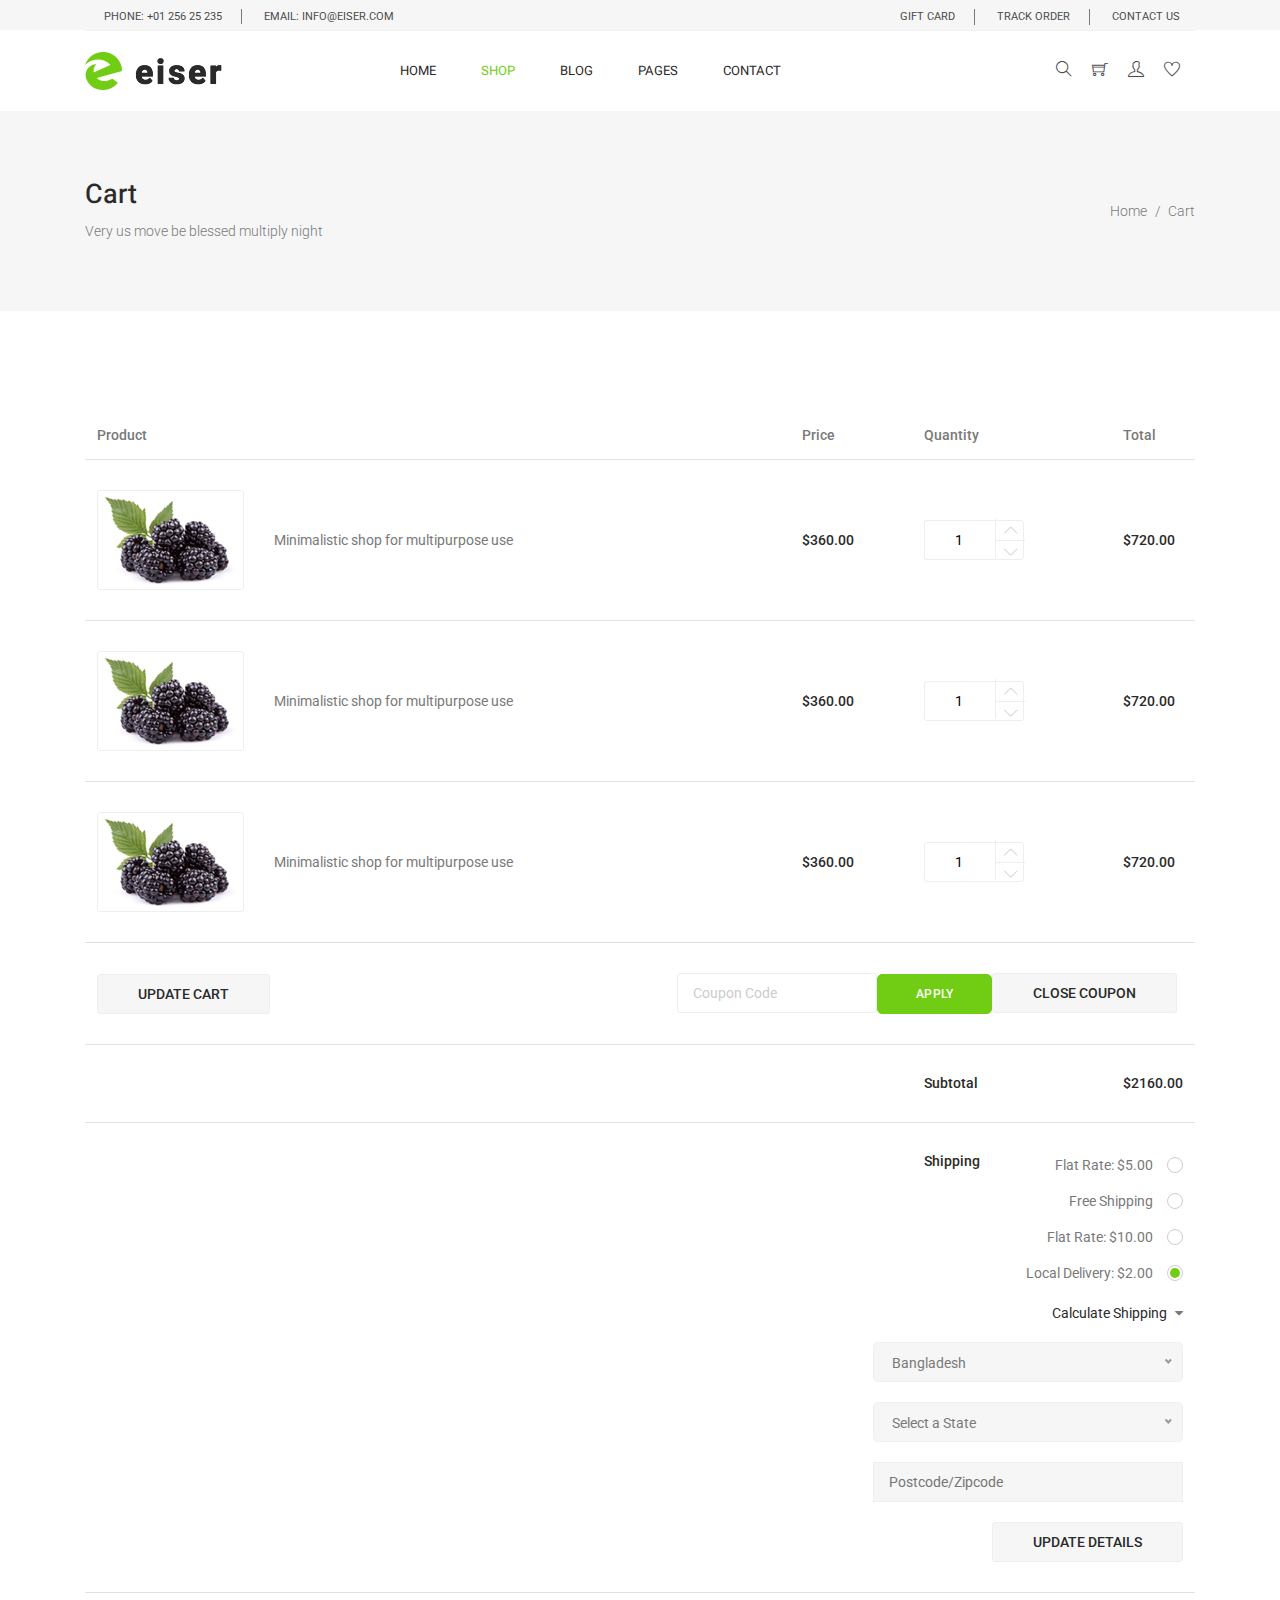
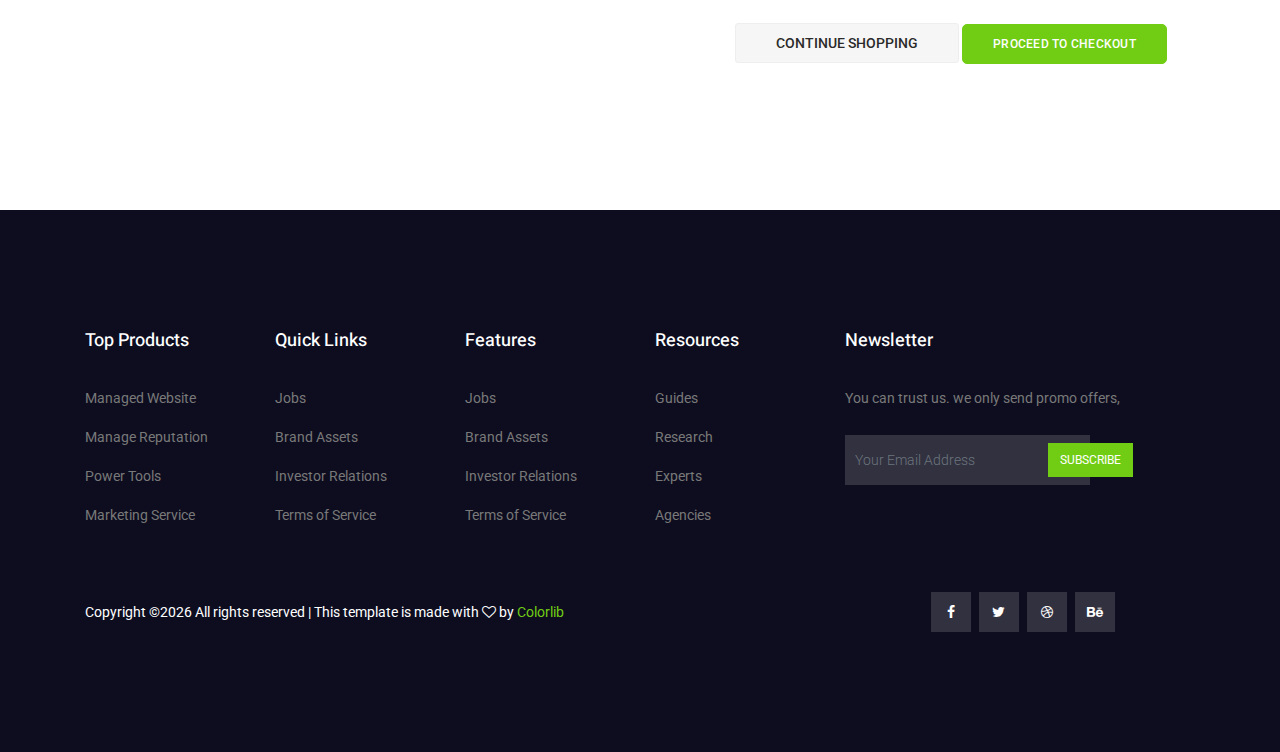
<file: w06/w06-eiser/cart.html>
<!DOCTYPE html>
<html lang="en">
  <head>
    <!-- Required meta tags -->
    <meta charset="utf-8" />
    <meta
      name="viewport"
      content="width=device-width, initial-scale=1, shrink-to-fit=no"
    />
    <link rel="icon" href="img/favicon.png" type="image/png" />
    <title>Eiser ecommerce</title>
    <!-- Bootstrap CSS -->
    <link rel="stylesheet" href="css/bootstrap.css" />
    <link rel="stylesheet" href="vendors/linericon/style.css" />
    <link rel="stylesheet" href="css/font-awesome.min.css" />
    <link rel="stylesheet" href="css/themify-icons.css" />
    <link rel="stylesheet" href="vendors/owl-carousel/owl.carousel.min.css" />
    <link rel="stylesheet" href="vendors/lightbox/simpleLightbox.css" />
    <link rel="stylesheet" href="vendors/nice-select/css/nice-select.css" />
    <link rel="stylesheet" href="vendors/animate-css/animate.css" />
    <link rel="stylesheet" href="vendors/jquery-ui/jquery-ui.css" />
    <!-- main css -->
    <link rel="stylesheet" href="css/style.css" />
    <link rel="stylesheet" href="css/responsive.css" />
  </head>

  <body>
    <!--================Header Menu Area =================-->
    <header class="header_area">
      <div class="top_menu">
        <div class="container">
          <div class="row">
            <div class="col-lg-7">
              <div class="float-left">
                <p>Phone: +01 256 25 235</p>
                <p>email: info@eiser.com</p>
              </div>
            </div>
            <div class="col-lg-5">
              <div class="float-right">
                <ul class="right_side">
                  <li>
                    <a href="cart.html">
                      gift card
                    </a>
                  </li>
                  <li>
                    <a href="tracking.html">
                      track order
                    </a>
                  </li>
                  <li>
                    <a href="contact.html">
                      Contact Us
                    </a>
                  </li>
                </ul>
              </div>
            </div>
          </div>
        </div>
      </div>
      <div class="main_menu">
        <div class="container">
          <nav class="navbar navbar-expand-lg navbar-light w-100">
            <!-- Brand and toggle get grouped for better mobile display -->
            <a class="navbar-brand logo_h" href="index.html">
              <img src="img/logo.png" alt="" />
            </a>
            <button
              class="navbar-toggler"
              type="button"
              data-toggle="collapse"
              data-target="#navbarSupportedContent"
              aria-controls="navbarSupportedContent"
              aria-expanded="false"
              aria-label="Toggle navigation"
            >
              <span class="icon-bar"></span>
              <span class="icon-bar"></span>
              <span class="icon-bar"></span>
            </button>
            <!-- Collect the nav links, forms, and other content for toggling -->
            <div
              class="collapse navbar-collapse offset w-100"
              id="navbarSupportedContent"
            >
              <div class="row w-100 mr-0">
                <div class="col-lg-7 pr-0">
                  <ul class="nav navbar-nav center_nav pull-right">
                    <li class="nav-item">
                      <a class="nav-link" href="index.html">Home</a>
                    </li>
                    <li class="nav-item active submenu dropdown">
                      <a
                        href="#"
                        class="nav-link dropdown-toggle"
                        data-toggle="dropdown"
                        role="button"
                        aria-haspopup="true"
                        aria-expanded="false"
                        >Shop</a
                      >
                      <ul class="dropdown-menu">
                        <li class="nav-item">
                          <a class="nav-link" href="category.html"
                            >Shop Category</a
                          >
                        </li>
                        <li class="nav-item">
                          <a class="nav-link" href="single-product.html"
                            >Product Details</a
                          >
                        </li>
                        <li class="nav-item">
                          <a class="nav-link" href="checkout.html"
                            >Product Checkout</a
                          >
                        </li>
                        <li class="nav-item">
                          <a class="nav-link" href="cart.html">Shopping Cart</a>
                        </li>
                      </ul>
                    </li>
                    <li class="nav-item submenu dropdown">
                      <a
                        href="#"
                        class="nav-link dropdown-toggle"
                        data-toggle="dropdown"
                        role="button"
                        aria-haspopup="true"
                        aria-expanded="false"
                        >Blog</a
                      >
                      <ul class="dropdown-menu">
                        <li class="nav-item">
                          <a class="nav-link" href="blog.html">Blog</a>
                        </li>
                        <li class="nav-item">
                          <a class="nav-link" href="single-blog.html"
                            >Blog Details</a
                          >
                        </li>
                      </ul>
                    </li>
                    <li class="nav-item submenu dropdown">
                      <a
                        href="#"
                        class="nav-link dropdown-toggle"
                        data-toggle="dropdown"
                        role="button"
                        aria-haspopup="true"
                        aria-expanded="false"
                        >Pages</a
                      >
                      <ul class="dropdown-menu">
                        <li class="nav-item">
                          <a class="nav-link" href="tracking.html">Tracking</a>
                        </li>
                        <li class="nav-item">
                          <a class="nav-link" href="elements.html">Elements</a>
                        </li>
                      </ul>
                    </li>
                    <li class="nav-item">
                      <a class="nav-link" href="contact.html">Contact</a>
                    </li>
                  </ul>
                </div>

                <div class="col-lg-5 pr-0">
                  <ul class="nav navbar-nav navbar-right right_nav pull-right">
                    <li class="nav-item">
                      <a href="#" class="icons">
                        <i class="ti-search" aria-hidden="true"></i>
                      </a>
                    </li>

                    <li class="nav-item">
                      <a href="#" class="icons">
                        <i class="ti-shopping-cart"></i>
                      </a>
                    </li>

                    <li class="nav-item">
                      <a href="#" class="icons">
                        <i class="ti-user" aria-hidden="true"></i>
                      </a>
                    </li>

                    <li class="nav-item">
                      <a href="#" class="icons">
                        <i class="ti-heart" aria-hidden="true"></i>
                      </a>
                    </li>
                  </ul>
                </div>
              </div>
            </div>
          </nav>
        </div>
      </div>
    </header>
    <!--================Header Menu Area =================-->

    <!--================Home Banner Area =================-->
    <section class="banner_area">
      <div class="banner_inner d-flex align-items-center">
        <div class="container">
          <div
            class="banner_content d-md-flex justify-content-between align-items-center"
          >
            <div class="mb-3 mb-md-0">
              <h2>Cart</h2>
              <p>Very us move be blessed multiply night</p>
            </div>
            <div class="page_link">
              <a href="index.html">Home</a>
              <a href="cart.html">Cart</a>
            </div>
          </div>
        </div>
      </div>
    </section>
    <!--================End Home Banner Area =================-->

    <!--================Cart Area =================-->
    <section class="cart_area">
      <div class="container">
        <div class="cart_inner">
          <div class="table-responsive">
            <table class="table">
              <thead>
                <tr>
                  <th scope="col">Product</th>
                  <th scope="col">Price</th>
                  <th scope="col">Quantity</th>
                  <th scope="col">Total</th>
                </tr>
              </thead>
              <tbody>
                <tr>
                  <td>
                    <div class="media">
                      <div class="d-flex">
                        <img
                          src="img/product/single-product/cart-1.jpg"
                          alt=""
                        />
                      </div>
                      <div class="media-body">
                        <p>Minimalistic shop for multipurpose use</p>
                      </div>
                    </div>
                  </td>
                  <td>
                    <h5>$360.00</h5>
                  </td>
                  <td>
                    <div class="product_count">
                      <input
                        type="text"
                        name="qty"
                        id="sst"
                        maxlength="12"
                        value="1"
                        title="Quantity:"
                        class="input-text qty"
                      />
                      <button
                        onclick="var result = document.getElementById('sst'); var sst = result.value; if( !isNaN( sst )) result.value++;return false;"
                        class="increase items-count"
                        type="button"
                      >
                        <i class="lnr lnr-chevron-up"></i>
                      </button>
                      <button
                        onclick="var result = document.getElementById('sst'); var sst = result.value; if( !isNaN( sst ) &amp;&amp; sst > 0 ) result.value--;return false;"
                        class="reduced items-count"
                        type="button"
                      >
                        <i class="lnr lnr-chevron-down"></i>
                      </button>
                    </div>
                  </td>
                  <td>
                    <h5>$720.00</h5>
                  </td>
                </tr>
                <tr>
                  <td>
                    <div class="media">
                      <div class="d-flex">
                        <img
                          src="img/product/single-product/cart-1.jpg"
                          alt=""
                        />
                      </div>
                      <div class="media-body">
                        <p>Minimalistic shop for multipurpose use</p>
                      </div>
                    </div>
                  </td>
                  <td>
                    <h5>$360.00</h5>
                  </td>
                  <td>
                    <div class="product_count">
                      <input
                        type="text"
                        name="qty"
                        id="sst"
                        maxlength="12"
                        value="1"
                        title="Quantity:"
                        class="input-text qty"
                      />
                      <button
                        onclick="var result = document.getElementById('sst'); var sst = result.value; if( !isNaN( sst )) result.value++;return false;"
                        class="increase items-count"
                        type="button"
                      >
                        <i class="lnr lnr-chevron-up"></i>
                      </button>
                      <button
                        onclick="var result = document.getElementById('sst'); var sst = result.value; if( !isNaN( sst ) &amp;&amp; sst > 0 ) result.value--;return false;"
                        class="reduced items-count"
                        type="button"
                      >
                        <i class="lnr lnr-chevron-down"></i>
                      </button>
                    </div>
                  </td>
                  <td>
                    <h5>$720.00</h5>
                  </td>
                </tr>
                <tr>
                  <td>
                    <div class="media">
                      <div class="d-flex">
                        <img
                          src="img/product/single-product/cart-1.jpg"
                          alt=""
                        />
                      </div>
                      <div class="media-body">
                        <p>Minimalistic shop for multipurpose use</p>
                      </div>
                    </div>
                  </td>
                  <td>
                    <h5>$360.00</h5>
                  </td>
                  <td>
                    <div class="product_count">
                      <input
                        type="text"
                        name="qty"
                        id="sst"
                        maxlength="12"
                        value="1"
                        title="Quantity:"
                        class="input-text qty"
                      />
                      <button
                        onclick="var result = document.getElementById('sst'); var sst = result.value; if( !isNaN( sst )) result.value++;return false;"
                        class="increase items-count"
                        type="button"
                      >
                        <i class="lnr lnr-chevron-up"></i>
                      </button>
                      <button
                        onclick="var result = document.getElementById('sst'); var sst = result.value; if( !isNaN( sst ) &amp;&amp; sst > 0 ) result.value--;return false;"
                        class="reduced items-count"
                        type="button"
                      >
                        <i class="lnr lnr-chevron-down"></i>
                      </button>
                    </div>
                  </td>
                  <td>
                    <h5>$720.00</h5>
                  </td>
                </tr>
                <tr class="bottom_button">
                  <td>
                    <a class="gray_btn" href="#">Update Cart</a>
                  </td>
                  <td></td>
                  <td></td>
                  <td>
                    <div class="cupon_text">
                      <input type="text" placeholder="Coupon Code" />
                      <a class="main_btn" href="#">Apply</a>
                      <a class="gray_btn" href="#">Close Coupon</a>
                    </div>
                  </td>
                </tr>
                <tr>
                  <td></td>
                  <td></td>
                  <td>
                    <h5>Subtotal</h5>
                  </td>
                  <td>
                    <h5>$2160.00</h5>
                  </td>
                </tr>
                <tr class="shipping_area">
                  <td></td>
                  <td></td>
                  <td>
                    <h5>Shipping</h5>
                  </td>
                  <td>
                    <div class="shipping_box">
                      <ul class="list">
                        <li>
                          <a href="#">Flat Rate: $5.00</a>
                        </li>
                        <li>
                          <a href="#">Free Shipping</a>
                        </li>
                        <li>
                          <a href="#">Flat Rate: $10.00</a>
                        </li>
                        <li class="active">
                          <a href="#">Local Delivery: $2.00</a>
                        </li>
                      </ul>
                      <h6>
                        Calculate Shipping
                        <i class="fa fa-caret-down" aria-hidden="true"></i>
                      </h6>
                      <select class="shipping_select">
                        <option value="1">Bangladesh</option>
                        <option value="2">India</option>
                        <option value="4">Pakistan</option>
                      </select>
                      <select class="shipping_select">
                        <option value="1">Select a State</option>
                        <option value="2">Select a State</option>
                        <option value="4">Select a State</option>
                      </select>
                      <input type="text" placeholder="Postcode/Zipcode" />
                      <a class="gray_btn" href="#">Update Details</a>
                    </div>
                  </td>
                </tr>
                <tr class="out_button_area">
                  <td></td>
                  <td></td>
                  <td></td>
                  <td>
                    <div class="checkout_btn_inner">
                      <a class="gray_btn" href="#">Continue Shopping</a>
                      <a class="main_btn" href="#">Proceed to checkout</a>
                    </div>
                  </td>
                </tr>
              </tbody>
            </table>
          </div>
        </div>
      </div>
    </section>
    <!--================End Cart Area =================-->

    <!--================ start footer Area  =================-->
    <footer class="footer-area section_gap">
      <div class="container">
        <div class="row">
          <div class="col-lg-2 col-md-6 single-footer-widget">
            <h4>Top Products</h4>
            <ul>
              <li><a href="#">Managed Website</a></li>
              <li><a href="#">Manage Reputation</a></li>
              <li><a href="#">Power Tools</a></li>
              <li><a href="#">Marketing Service</a></li>
            </ul>
          </div>
          <div class="col-lg-2 col-md-6 single-footer-widget">
            <h4>Quick Links</h4>
            <ul>
              <li><a href="#">Jobs</a></li>
              <li><a href="#">Brand Assets</a></li>
              <li><a href="#">Investor Relations</a></li>
              <li><a href="#">Terms of Service</a></li>
            </ul>
          </div>
          <div class="col-lg-2 col-md-6 single-footer-widget">
            <h4>Features</h4>
            <ul>
              <li><a href="#">Jobs</a></li>
              <li><a href="#">Brand Assets</a></li>
              <li><a href="#">Investor Relations</a></li>
              <li><a href="#">Terms of Service</a></li>
            </ul>
          </div>
          <div class="col-lg-2 col-md-6 single-footer-widget">
            <h4>Resources</h4>
            <ul>
              <li><a href="#">Guides</a></li>
              <li><a href="#">Research</a></li>
              <li><a href="#">Experts</a></li>
              <li><a href="#">Agencies</a></li>
            </ul>
          </div>
          <div class="col-lg-4 col-md-6 single-footer-widget">
            <h4>Newsletter</h4>
            <p>You can trust us. we only send promo offers,</p>
            <div class="form-wrap" id="mc_embed_signup">
              <form target="_blank" action="https://spondonit.us12.list-manage.com/subscribe/post?u=1462626880ade1ac87bd9c93a&amp;id=92a4423d01"
                method="get" class="form-inline">
                <input class="form-control" name="EMAIL" placeholder="Your Email Address" onfocus="this.placeholder = ''"
                  onblur="this.placeholder = 'Your Email Address '" required="" type="email">
                <button class="click-btn btn btn-default">Subscribe</button>
                <div style="position: absolute; left: -5000px;">
                  <input name="b_36c4fd991d266f23781ded980_aefe40901a" tabindex="-1" value="" type="text">
                </div>
  
                <div class="info"></div>
              </form>
            </div>
          </div>
        </div>
        <div class="footer-bottom row align-items-center">
          <p class="footer-text m-0 col-lg-8 col-md-12"><!-- Link back to Colorlib can't be removed. Template is licensed under CC BY 3.0. -->
Copyright &copy;<script>document.write(new Date().getFullYear());</script> All rights reserved | This template is made with <i class="fa fa-heart-o" aria-hidden="true"></i> by <a href="https://colorlib.com" target="_blank">Colorlib</a>
<!-- Link back to Colorlib can't be removed. Template is licensed under CC BY 3.0. --></p>
          <div class="col-lg-4 col-md-12 footer-social">
            <a href="#"><i class="fa fa-facebook"></i></a>
            <a href="#"><i class="fa fa-twitter"></i></a>
            <a href="#"><i class="fa fa-dribbble"></i></a>
            <a href="#"><i class="fa fa-behance"></i></a>
          </div>
        </div>
      </div>
    </footer>
    <!--================ End footer Area  =================-->

    <!-- Optional JavaScript -->
    <!-- jQuery first, then Popper.js, then Bootstrap JS -->
    <script src="js/jquery-3.2.1.min.js"></script>
    <script src="js/popper.js"></script>
    <script src="js/bootstrap.min.js"></script>
    <script src="js/stellar.js"></script>
    <script src="vendors/lightbox/simpleLightbox.min.js"></script>
    <script src="vendors/nice-select/js/jquery.nice-select.min.js"></script>
    <script src="vendors/isotope/imagesloaded.pkgd.min.js"></script>
    <script src="vendors/isotope/isotope-min.js"></script>
    <script src="vendors/owl-carousel/owl.carousel.min.js"></script>
    <script src="js/jquery.ajaxchimp.min.js"></script>
    <script src="js/mail-script.js"></script>
    <script src="vendors/jquery-ui/jquery-ui.js"></script>
    <script src="vendors/counter-up/jquery.waypoints.min.js"></script>
    <script src="vendors/counter-up/jquery.counterup.js"></script>
    <script src="js/theme.js"></script>
  </body>
</html>
</file>
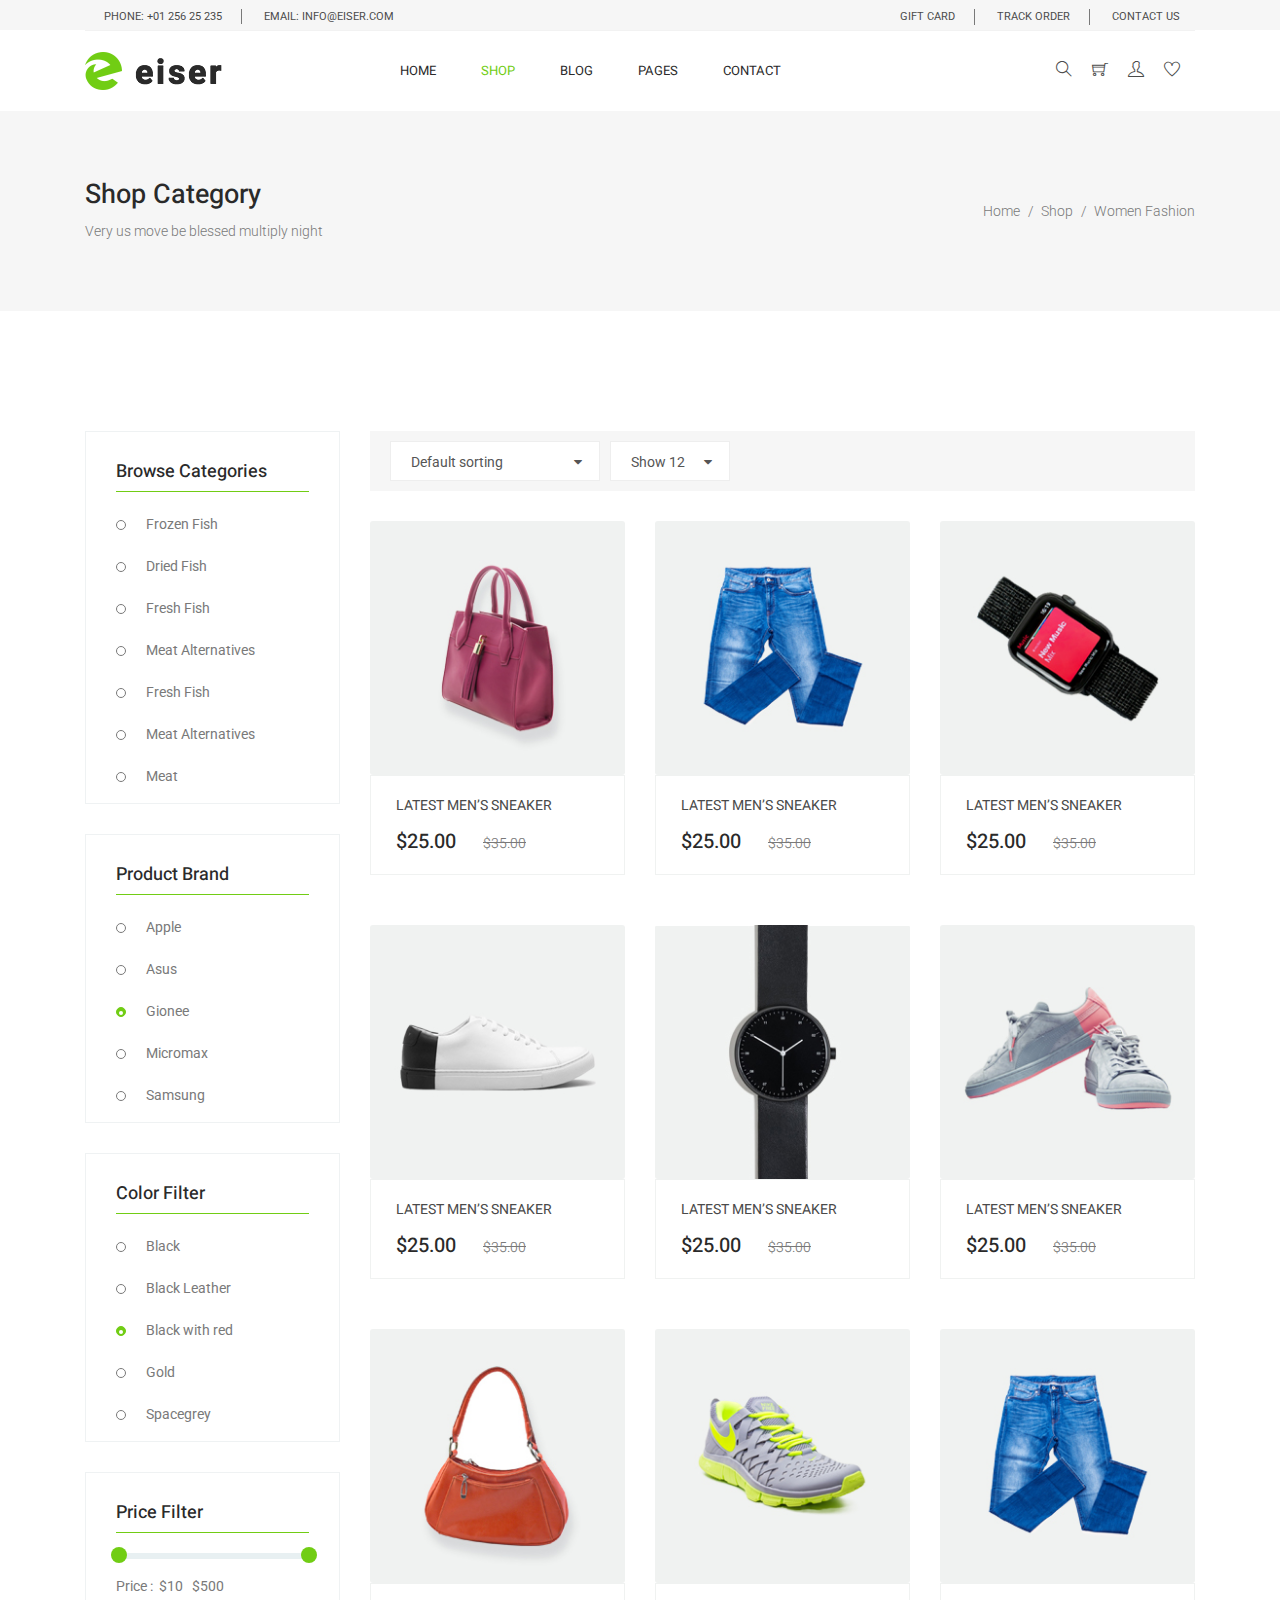
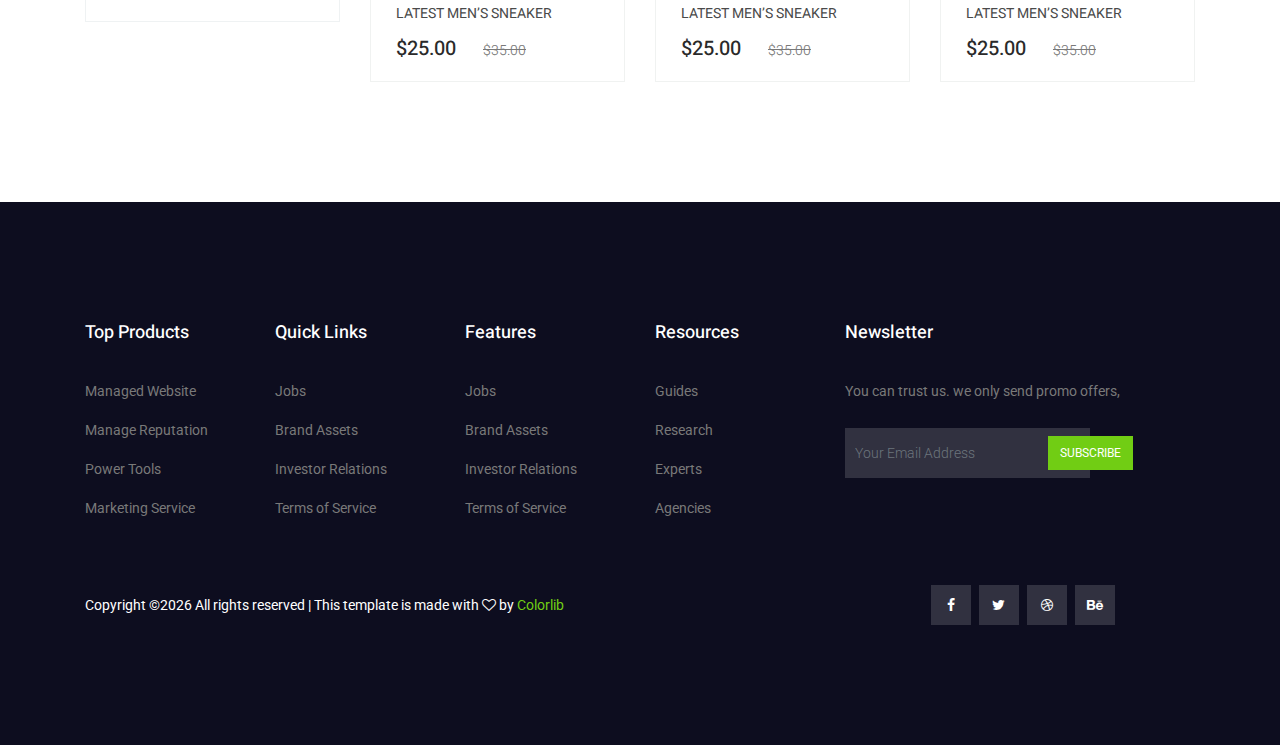
<file: w06/w06-eiser/category.html>
<!DOCTYPE html>
<html lang="en">
  <head>
    <!-- Required meta tags -->
    <meta charset="utf-8" />
    <meta
      name="viewport"
      content="width=device-width, initial-scale=1, shrink-to-fit=no"
    />
    <link rel="icon" href="img/favicon.png" type="image/png" />
    <title>Eiser ecommerce</title>
    <!-- Bootstrap CSS -->
    <link rel="stylesheet" href="css/bootstrap.css" />
    <link rel="stylesheet" href="vendors/linericon/style.css" />
    <link rel="stylesheet" href="css/font-awesome.min.css" />
    <link rel="stylesheet" href="css/themify-icons.css" />
    <link rel="stylesheet" href="vendors/owl-carousel/owl.carousel.min.css" />
    <link rel="stylesheet" href="vendors/lightbox/simpleLightbox.css" />
    <link rel="stylesheet" href="vendors/nice-select/css/nice-select.css" />
    <link rel="stylesheet" href="vendors/animate-css/animate.css" />
    <link rel="stylesheet" href="vendors/jquery-ui/jquery-ui.css" />
    <!-- main css -->
    <link rel="stylesheet" href="css/style.css" />
    <link rel="stylesheet" href="css/responsive.css" />
  </head>

  <body>
    <!--================Header Menu Area =================-->
    <header class="header_area">
      <div class="top_menu">
        <div class="container">
          <div class="row">
            <div class="col-lg-7">
              <div class="float-left">
                <p>Phone: +01 256 25 235</p>
                <p>email: info@eiser.com</p>
              </div>
            </div>
            <div class="col-lg-5">
              <div class="float-right">
                <ul class="right_side">
                  <li>
                    <a href="cart.html">
                      gift card
                    </a>
                  </li>
                  <li>
                    <a href="tracking.html">
                      track order
                    </a>
                  </li>
                  <li>
                    <a href="contact.html">
                      Contact Us
                    </a>
                  </li>
                </ul>
              </div>
            </div>
          </div>
        </div>
      </div>
      <div class="main_menu">
        <div class="container">
          <nav class="navbar navbar-expand-lg navbar-light w-100">
            <!-- Brand and toggle get grouped for better mobile display -->
            <a class="navbar-brand logo_h" href="index.html">
              <img src="img/logo.png" alt="" />
            </a>
            <button
              class="navbar-toggler"
              type="button"
              data-toggle="collapse"
              data-target="#navbarSupportedContent"
              aria-controls="navbarSupportedContent"
              aria-expanded="false"
              aria-label="Toggle navigation"
            >
              <span class="icon-bar"></span>
              <span class="icon-bar"></span>
              <span class="icon-bar"></span>
            </button>
            <!-- Collect the nav links, forms, and other content for toggling -->
            <div
              class="collapse navbar-collapse offset w-100"
              id="navbarSupportedContent"
            >
              <div class="row w-100 mr-0">
                <div class="col-lg-7 pr-0">
                  <ul class="nav navbar-nav center_nav pull-right">
                    <li class="nav-item">
                      <a class="nav-link" href="index.html">Home</a>
                    </li>
                    <li class="nav-item active submenu dropdown">
                      <a
                        href="#"
                        class="nav-link dropdown-toggle"
                        data-toggle="dropdown"
                        role="button"
                        aria-haspopup="true"
                        aria-expanded="false"
                        >Shop</a
                      >
                      <ul class="dropdown-menu">
                        <li class="nav-item">
                          <a class="nav-link" href="category.html"
                            >Shop Category</a
                          >
                        </li>
                        <li class="nav-item">
                          <a class="nav-link" href="single-product.html"
                            >Product Details</a
                          >
                        </li>
                        <li class="nav-item">
                          <a class="nav-link" href="checkout.html"
                            >Product Checkout</a
                          >
                        </li>
                        <li class="nav-item">
                          <a class="nav-link" href="cart.html">Shopping Cart</a>
                        </li>
                      </ul>
                    </li>
                    <li class="nav-item submenu dropdown">
                      <a
                        href="#"
                        class="nav-link dropdown-toggle"
                        data-toggle="dropdown"
                        role="button"
                        aria-haspopup="true"
                        aria-expanded="false"
                        >Blog</a
                      >
                      <ul class="dropdown-menu">
                        <li class="nav-item">
                          <a class="nav-link" href="blog.html">Blog</a>
                        </li>
                        <li class="nav-item">
                          <a class="nav-link" href="single-blog.html"
                            >Blog Details</a
                          >
                        </li>
                      </ul>
                    </li>
                    <li class="nav-item submenu dropdown">
                      <a
                        href="#"
                        class="nav-link dropdown-toggle"
                        data-toggle="dropdown"
                        role="button"
                        aria-haspopup="true"
                        aria-expanded="false"
                        >Pages</a
                      >
                      <ul class="dropdown-menu">
                        <li class="nav-item">
                          <a class="nav-link" href="tracking.html">Tracking</a>
                        </li>
                        <li class="nav-item">
                          <a class="nav-link" href="elements.html">Elements</a>
                        </li>
                      </ul>
                    </li>
                    <li class="nav-item">
                      <a class="nav-link" href="contact.html">Contact</a>
                    </li>
                  </ul>
                </div>

                <div class="col-lg-5 pr-0">
                  <ul class="nav navbar-nav navbar-right right_nav pull-right">
                    <li class="nav-item">
                      <a href="#" class="icons">
                        <i class="ti-search" aria-hidden="true"></i>
                      </a>
                    </li>

                    <li class="nav-item">
                      <a href="#" class="icons">
                        <i class="ti-shopping-cart"></i>
                      </a>
                    </li>

                    <li class="nav-item">
                      <a href="#" class="icons">
                        <i class="ti-user" aria-hidden="true"></i>
                      </a>
                    </li>

                    <li class="nav-item">
                      <a href="#" class="icons">
                        <i class="ti-heart" aria-hidden="true"></i>
                      </a>
                    </li>
                  </ul>
                </div>
              </div>
            </div>
          </nav>
        </div>
      </div>
    </header>
    <!--================Header Menu Area =================-->

    <!--================Home Banner Area =================-->
    <section class="banner_area">
      <div class="banner_inner d-flex align-items-center">
        <div class="container">
          <div class="banner_content d-md-flex justify-content-between align-items-center">
            <div class="mb-3 mb-md-0">
              <h2>Shop Category</h2>
              <p>Very us move be blessed multiply night</p>
            </div>
            <div class="page_link">
              <a href="index.html">Home</a>
              <a href="category.html">Shop</a>
              <a href="category.html">Women Fashion</a>
            </div>
          </div>
        </div>
      </div>
    </section>
    <!--================End Home Banner Area =================-->

    <!--================Category Product Area =================-->
    <section class="cat_product_area section_gap">
      <div class="container">
        <div class="row flex-row-reverse">
          <div class="col-lg-9">
            <div class="product_top_bar">
              <div class="left_dorp">
                <select class="sorting">
                  <option value="1">Default sorting</option>
                  <option value="2">Default sorting 01</option>
                  <option value="4">Default sorting 02</option>
                </select>
                <select class="show">
                  <option value="1">Show 12</option>
                  <option value="2">Show 14</option>
                  <option value="4">Show 16</option>
                </select>
              </div>
            </div>
            
            <div class="latest_product_inner">
              <div class="row">
                <div class="col-lg-4 col-md-6">
                  <div class="single-product">
                    <div class="product-img">
                      <img
                        class="card-img"
                        src="img/product/inspired-product/i1.jpg"
                        alt=""
                      />
                      <div class="p_icon">
                        <a href="#">
                          <i class="ti-eye"></i>
                        </a>
                        <a href="#">
                          <i class="ti-heart"></i>
                        </a>
                        <a href="#">
                          <i class="ti-shopping-cart"></i>
                        </a>
                      </div>
                    </div>
                    <div class="product-btm">
                      <a href="#" class="d-block">
                        <h4>Latest men’s sneaker</h4>
                      </a>
                      <div class="mt-3">
                        <span class="mr-4">$25.00</span>
                        <del>$35.00</del>
                      </div>
                    </div>
                  </div>
                </div>

                <div class="col-lg-4 col-md-6">
                  <div class="single-product">
                    <div class="product-img">
                      <img
                        class="card-img"
                        src="img/product/inspired-product/i2.jpg"
                        alt=""
                      />
                      <div class="p_icon">
                        <a href="#">
                          <i class="ti-eye"></i>
                        </a>
                        <a href="#">
                          <i class="ti-heart"></i>
                        </a>
                        <a href="#">
                          <i class="ti-shopping-cart"></i>
                        </a>
                      </div>
                    </div>
                    <div class="product-btm">
                      <a href="#" class="d-block">
                        <h4>Latest men’s sneaker</h4>
                      </a>
                      <div class="mt-3">
                        <span class="mr-4">$25.00</span>
                        <del>$35.00</del>
                      </div>
                    </div>
                  </div>
                </div>

                <div class="col-lg-4 col-md-6">
                  <div class="single-product">
                    <div class="product-img">
                      <img
                        class="card-img"
                        src="img/product/inspired-product/i3.jpg"
                        alt=""
                      />
                      <div class="p_icon">
                        <a href="#">
                          <i class="ti-eye"></i>
                        </a>
                        <a href="#">
                          <i class="ti-heart"></i>
                        </a>
                        <a href="#">
                          <i class="ti-shopping-cart"></i>
                        </a>
                      </div>
                    </div>
                    <div class="product-btm">
                      <a href="#" class="d-block">
                        <h4>Latest men’s sneaker</h4>
                      </a>
                      <div class="mt-3">
                        <span class="mr-4">$25.00</span>
                        <del>$35.00</del>
                      </div>
                    </div>
                  </div>
                </div>

                <div class="col-lg-4 col-md-6">
                  <div class="single-product">
                    <div class="product-img">
                      <img
                        class="card-img"
                        src="img/product/inspired-product/i4.jpg"
                        alt=""
                      />
                      <div class="p_icon">
                        <a href="#">
                          <i class="ti-eye"></i>
                        </a>
                        <a href="#">
                          <i class="ti-heart"></i>
                        </a>
                        <a href="#">
                          <i class="ti-shopping-cart"></i>
                        </a>
                      </div>
                    </div>
                    <div class="product-btm">
                      <a href="#" class="d-block">
                        <h4>Latest men’s sneaker</h4>
                      </a>
                      <div class="mt-3">
                        <span class="mr-4">$25.00</span>
                        <del>$35.00</del>
                      </div>
                    </div>
                  </div>
                </div>

                <div class="col-lg-4 col-md-6">
                  <div class="single-product">
                    <div class="product-img">
                      <img
                        class="card-img"
                        src="img/product/inspired-product/i5.jpg"
                        alt=""
                      />
                      <div class="p_icon">
                        <a href="#">
                          <i class="ti-eye"></i>
                        </a>
                        <a href="#">
                          <i class="ti-heart"></i>
                        </a>
                        <a href="#">
                          <i class="ti-shopping-cart"></i>
                        </a>
                      </div>
                    </div>
                    <div class="product-btm">
                      <a href="#" class="d-block">
                        <h4>Latest men’s sneaker</h4>
                      </a>
                      <div class="mt-3">
                        <span class="mr-4">$25.00</span>
                        <del>$35.00</del>
                      </div>
                    </div>
                  </div>
                </div>

                <div class="col-lg-4 col-md-6">
                  <div class="single-product">
                    <div class="product-img">
                      <img
                        class="card-img"
                        src="img/product/inspired-product/i6.jpg"
                        alt=""
                      />
                      <div class="p_icon">
                        <a href="#">
                          <i class="ti-eye"></i>
                        </a>
                        <a href="#">
                          <i class="ti-heart"></i>
                        </a>
                        <a href="#">
                          <i class="ti-shopping-cart"></i>
                        </a>
                      </div>
                    </div>
                    <div class="product-btm">
                      <a href="#" class="d-block">
                        <h4>Latest men’s sneaker</h4>
                      </a>
                      <div class="mt-3">
                        <span class="mr-4">$25.00</span>
                        <del>$35.00</del>
                      </div>
                    </div>
                  </div>
                </div>

                <div class="col-lg-4 col-md-6">
                  <div class="single-product">
                    <div class="product-img">
                      <img
                        class="card-img"
                        src="img/product/inspired-product/i7.jpg"
                        alt=""
                      />
                      <div class="p_icon">
                        <a href="#">
                          <i class="ti-eye"></i>
                        </a>
                        <a href="#">
                          <i class="ti-heart"></i>
                        </a>
                        <a href="#">
                          <i class="ti-shopping-cart"></i>
                        </a>
                      </div>
                    </div>
                    <div class="product-btm">
                      <a href="#" class="d-block">
                        <h4>Latest men’s sneaker</h4>
                      </a>
                      <div class="mt-3">
                        <span class="mr-4">$25.00</span>
                        <del>$35.00</del>
                      </div>
                    </div>
                  </div>
                </div>

                <div class="col-lg-4 col-md-6">
                  <div class="single-product">
                    <div class="product-img">
                      <img
                        class="card-img"
                        src="img/product/inspired-product/i8.jpg"
                        alt=""
                      />
                      <div class="p_icon">
                        <a href="#">
                          <i class="ti-eye"></i>
                        </a>
                        <a href="#">
                          <i class="ti-heart"></i>
                        </a>
                        <a href="#">
                          <i class="ti-shopping-cart"></i>
                        </a>
                      </div>
                    </div>
                    <div class="product-btm">
                      <a href="#" class="d-block">
                        <h4>Latest men’s sneaker</h4>
                      </a>
                      <div class="mt-3">
                        <span class="mr-4">$25.00</span>
                        <del>$35.00</del>
                      </div>
                    </div>
                  </div>
                </div>

                <div class="col-lg-4 col-md-6">
                  <div class="single-product">
                    <div class="product-img">
                      <img
                        class="card-img"
                        src="img/product/inspired-product/i2.jpg"
                        alt=""
                      />
                      <div class="p_icon">
                        <a href="#">
                          <i class="ti-eye"></i>
                        </a>
                        <a href="#">
                          <i class="ti-heart"></i>
                        </a>
                        <a href="#">
                          <i class="ti-shopping-cart"></i>
                        </a>
                      </div>
                    </div>
                    <div class="product-btm">
                      <a href="#" class="d-block">
                        <h4>Latest men’s sneaker</h4>
                      </a>
                      <div class="mt-3">
                        <span class="mr-4">$25.00</span>
                        <del>$35.00</del>
                      </div>
                    </div>
                  </div>
                </div>
              </div>
            </div>
          </div>

          <div class="col-lg-3">
            <div class="left_sidebar_area">
              <aside class="left_widgets p_filter_widgets">
                <div class="l_w_title">
                  <h3>Browse Categories</h3>
                </div>
                <div class="widgets_inner">
                  <ul class="list">
                    <li>
                      <a href="#">Frozen Fish</a>
                    </li>
                    <li>
                      <a href="#">Dried Fish</a>
                    </li>
                    <li>
                      <a href="#">Fresh Fish</a>
                    </li>
                    <li>
                      <a href="#">Meat Alternatives</a>
                    </li>
                    <li>
                      <a href="#">Fresh Fish</a>
                    </li>
                    <li>
                      <a href="#">Meat Alternatives</a>
                    </li>
                    <li>
                      <a href="#">Meat</a>
                    </li>
                  </ul>
                </div>
              </aside>

              <aside class="left_widgets p_filter_widgets">
                <div class="l_w_title">
                  <h3>Product Brand</h3>
                </div>
                <div class="widgets_inner">
                  <ul class="list">
                    <li>
                      <a href="#">Apple</a>
                    </li>
                    <li>
                      <a href="#">Asus</a>
                    </li>
                    <li class="active">
                      <a href="#">Gionee</a>
                    </li>
                    <li>
                      <a href="#">Micromax</a>
                    </li>
                    <li>
                      <a href="#">Samsung</a>
                    </li>
                  </ul>
                </div>
              </aside>

              <aside class="left_widgets p_filter_widgets">
                <div class="l_w_title">
                  <h3>Color Filter</h3>
                </div>
                <div class="widgets_inner">
                  <ul class="list">
                    <li>
                      <a href="#">Black</a>
                    </li>
                    <li>
                      <a href="#">Black Leather</a>
                    </li>
                    <li class="active">
                      <a href="#">Black with red</a>
                    </li>
                    <li>
                      <a href="#">Gold</a>
                    </li>
                    <li>
                      <a href="#">Spacegrey</a>
                    </li>
                  </ul>
                </div>
              </aside>

              <aside class="left_widgets p_filter_widgets">
                <div class="l_w_title">
                  <h3>Price Filter</h3>
                </div>
                <div class="widgets_inner">
                  <div class="range_item">
                    <div id="slider-range"></div>
                    <div class="">
                      <label for="amount">Price : </label>
                      <input type="text" id="amount" readonly />
                    </div>
                  </div>
                </div>
              </aside>
            </div>
          </div>
        </div>
      </div>
    </section>
    <!--================End Category Product Area =================-->

    <!--================ start footer Area  =================-->
    <footer class="footer-area section_gap">
      <div class="container">
        <div class="row">
          <div class="col-lg-2 col-md-6 single-footer-widget">
            <h4>Top Products</h4>
            <ul>
              <li><a href="#">Managed Website</a></li>
              <li><a href="#">Manage Reputation</a></li>
              <li><a href="#">Power Tools</a></li>
              <li><a href="#">Marketing Service</a></li>
            </ul>
          </div>
          <div class="col-lg-2 col-md-6 single-footer-widget">
            <h4>Quick Links</h4>
            <ul>
              <li><a href="#">Jobs</a></li>
              <li><a href="#">Brand Assets</a></li>
              <li><a href="#">Investor Relations</a></li>
              <li><a href="#">Terms of Service</a></li>
            </ul>
          </div>
          <div class="col-lg-2 col-md-6 single-footer-widget">
            <h4>Features</h4>
            <ul>
              <li><a href="#">Jobs</a></li>
              <li><a href="#">Brand Assets</a></li>
              <li><a href="#">Investor Relations</a></li>
              <li><a href="#">Terms of Service</a></li>
            </ul>
          </div>
          <div class="col-lg-2 col-md-6 single-footer-widget">
            <h4>Resources</h4>
            <ul>
              <li><a href="#">Guides</a></li>
              <li><a href="#">Research</a></li>
              <li><a href="#">Experts</a></li>
              <li><a href="#">Agencies</a></li>
            </ul>
          </div>
          <div class="col-lg-4 col-md-6 single-footer-widget">
            <h4>Newsletter</h4>
            <p>You can trust us. we only send promo offers,</p>
            <div class="form-wrap" id="mc_embed_signup">
              <form target="_blank" action="https://spondonit.us12.list-manage.com/subscribe/post?u=1462626880ade1ac87bd9c93a&amp;id=92a4423d01"
                method="get" class="form-inline">
                <input class="form-control" name="EMAIL" placeholder="Your Email Address" onfocus="this.placeholder = ''"
                  onblur="this.placeholder = 'Your Email Address '" required="" type="email">
                <button class="click-btn btn btn-default">Subscribe</button>
                <div style="position: absolute; left: -5000px;">
                  <input name="b_36c4fd991d266f23781ded980_aefe40901a" tabindex="-1" value="" type="text">
                </div>
  
                <div class="info"></div>
              </form>
            </div>
          </div>
        </div>
        <div class="footer-bottom row align-items-center">
          <p class="footer-text m-0 col-lg-8 col-md-12"><!-- Link back to Colorlib can't be removed. Template is licensed under CC BY 3.0. -->
Copyright &copy;<script>document.write(new Date().getFullYear());</script> All rights reserved | This template is made with <i class="fa fa-heart-o" aria-hidden="true"></i> by <a href="https://colorlib.com" target="_blank">Colorlib</a>
<!-- Link back to Colorlib can't be removed. Template is licensed under CC BY 3.0. --></p>
          <div class="col-lg-4 col-md-12 footer-social">
            <a href="#"><i class="fa fa-facebook"></i></a>
            <a href="#"><i class="fa fa-twitter"></i></a>
            <a href="#"><i class="fa fa-dribbble"></i></a>
            <a href="#"><i class="fa fa-behance"></i></a>
          </div>
        </div>
      </div>
    </footer>
    <!--================ End footer Area  =================-->

    <!-- Optional JavaScript -->
    <!-- jQuery first, then Popper.js, then Bootstrap JS -->
    <script src="js/jquery-3.2.1.min.js"></script>
    <script src="js/popper.js"></script>
    <script src="js/bootstrap.min.js"></script>
    <script src="js/stellar.js"></script>
    <script src="vendors/lightbox/simpleLightbox.min.js"></script>
    <script src="vendors/nice-select/js/jquery.nice-select.min.js"></script>
    <script src="vendors/isotope/imagesloaded.pkgd.min.js"></script>
    <script src="vendors/isotope/isotope-min.js"></script>
    <script src="vendors/owl-carousel/owl.carousel.min.js"></script>
    <script src="js/jquery.ajaxchimp.min.js"></script>
    <script src="js/mail-script.js"></script>
    <script src="vendors/jquery-ui/jquery-ui.js"></script>
    <script src="vendors/counter-up/jquery.waypoints.min.js"></script>
    <script src="vendors/counter-up/jquery.counterup.js"></script>
    <script src="js/theme.js"></script>
  </body>
</html>
</file>
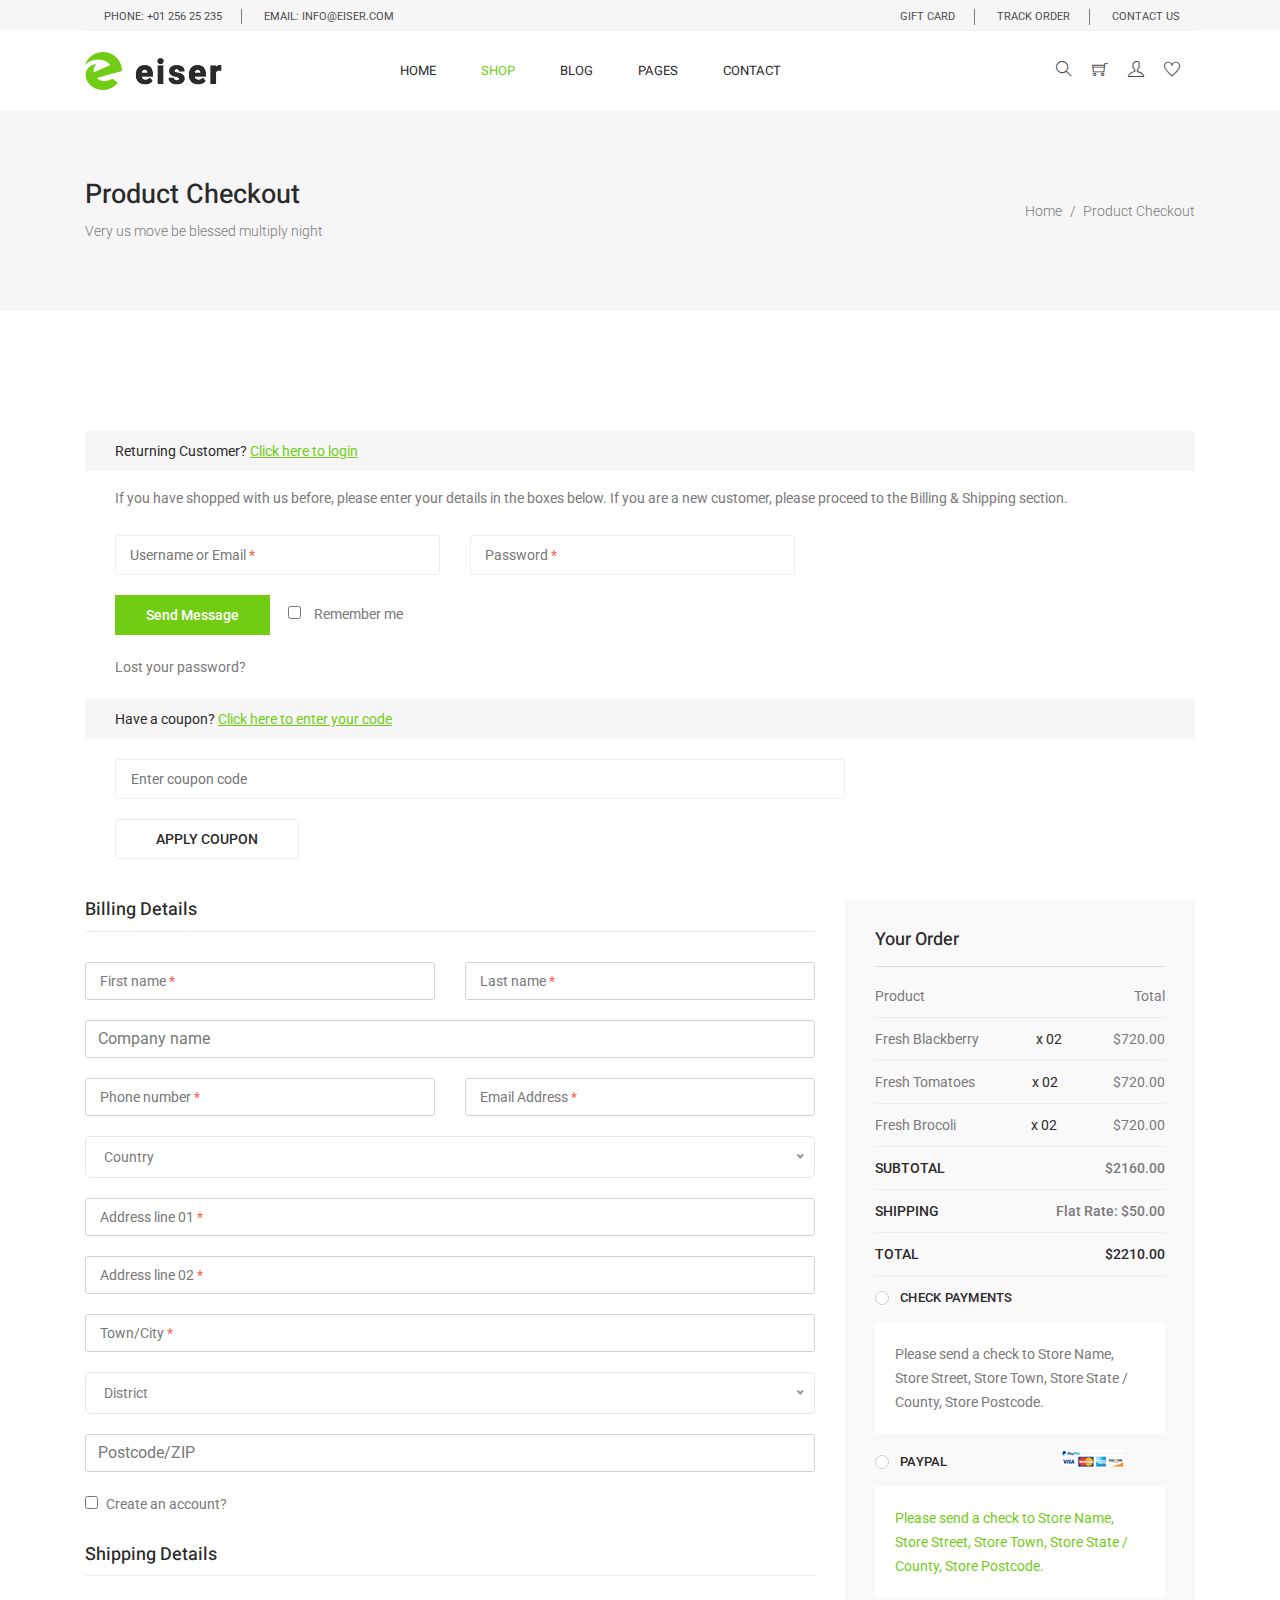
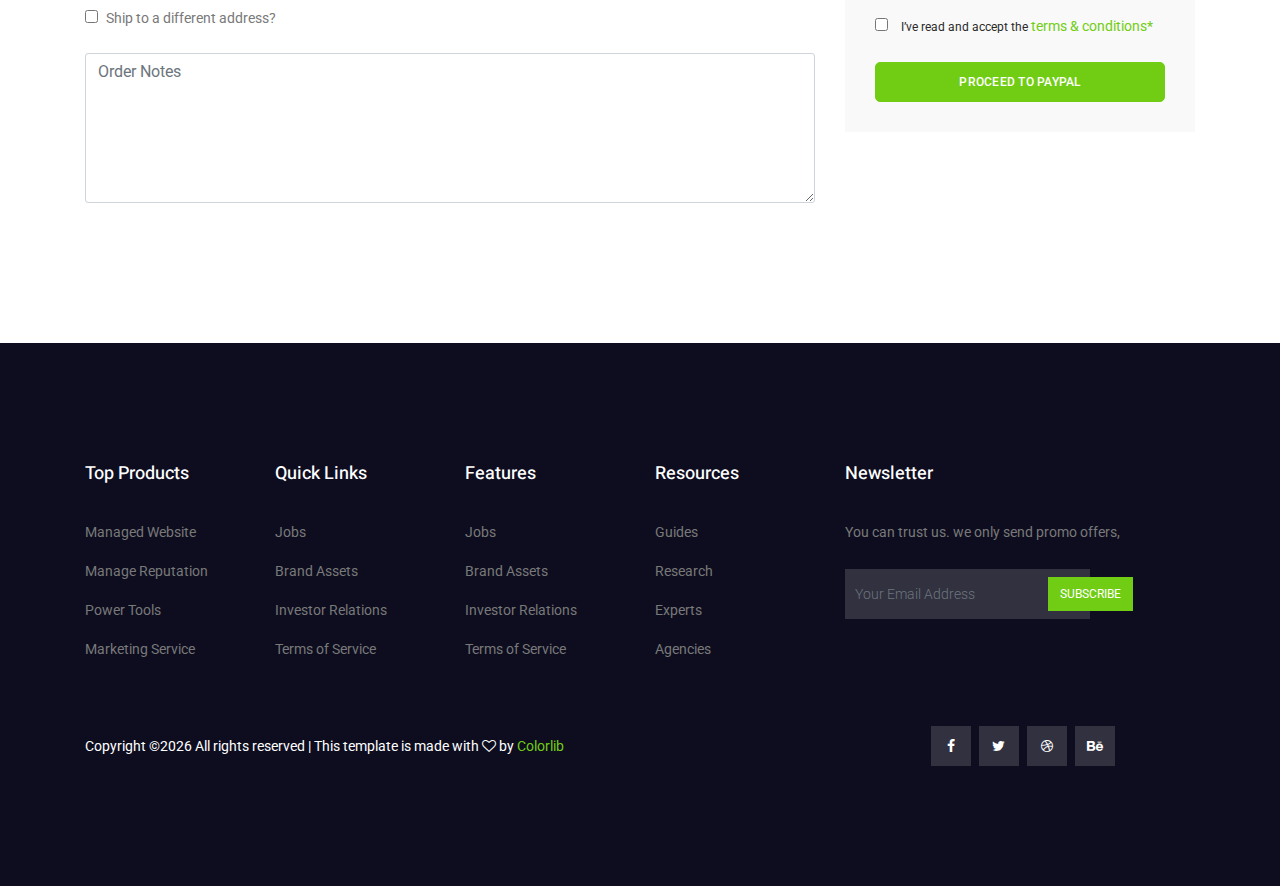
<file: w06/w06-eiser/checkout.html>
<!DOCTYPE html>
<html lang="en">
  <head>
    <!-- Required meta tags -->
    <meta charset="utf-8" />
    <meta
      name="viewport"
      content="width=device-width, initial-scale=1, shrink-to-fit=no"
    />
    <link rel="icon" href="img/favicon.png" type="image/png" />
    <title>Eiser ecommerce</title>
    <!-- Bootstrap CSS -->
    <link rel="stylesheet" href="css/bootstrap.css" />
    <link rel="stylesheet" href="vendors/linericon/style.css" />
    <link rel="stylesheet" href="css/font-awesome.min.css" />
    <link rel="stylesheet" href="css/themify-icons.css" />
    <link rel="stylesheet" href="vendors/owl-carousel/owl.carousel.min.css" />
    <link rel="stylesheet" href="vendors/lightbox/simpleLightbox.css" />
    <link rel="stylesheet" href="vendors/nice-select/css/nice-select.css" />
    <link rel="stylesheet" href="vendors/animate-css/animate.css" />
    <link rel="stylesheet" href="vendors/jquery-ui/jquery-ui.css" />
    <!-- main css -->
    <link rel="stylesheet" href="css/style.css" />
    <link rel="stylesheet" href="css/responsive.css" />
  </head>

  <body>
    <!--================Header Menu Area =================-->
    <header class="header_area">
      <div class="top_menu">
        <div class="container">
          <div class="row">
            <div class="col-lg-7">
              <div class="float-left">
                <p>Phone: +01 256 25 235</p>
                <p>email: info@eiser.com</p>
              </div>
            </div>
            <div class="col-lg-5">
              <div class="float-right">
                <ul class="right_side">
                  <li>
                    <a href="cart.html">
                      gift card
                    </a>
                  </li>
                  <li>
                    <a href="tracking.html">
                      track order
                    </a>
                  </li>
                  <li>
                    <a href="contact.html">
                      Contact Us
                    </a>
                  </li>
                </ul>
              </div>
            </div>
          </div>
        </div>
      </div>
      <div class="main_menu">
        <div class="container">
          <nav class="navbar navbar-expand-lg navbar-light w-100">
            <!-- Brand and toggle get grouped for better mobile display -->
            <a class="navbar-brand logo_h" href="index.html">
              <img src="img/logo.png" alt="" />
            </a>
            <button
              class="navbar-toggler"
              type="button"
              data-toggle="collapse"
              data-target="#navbarSupportedContent"
              aria-controls="navbarSupportedContent"
              aria-expanded="false"
              aria-label="Toggle navigation"
            >
              <span class="icon-bar"></span>
              <span class="icon-bar"></span>
              <span class="icon-bar"></span>
            </button>
            <!-- Collect the nav links, forms, and other content for toggling -->
            <div
              class="collapse navbar-collapse offset w-100"
              id="navbarSupportedContent"
            >
              <div class="row w-100 mr-0">
                <div class="col-lg-7 pr-0">
                  <ul class="nav navbar-nav center_nav pull-right">
                    <li class="nav-item">
                      <a class="nav-link" href="index.html">Home</a>
                    </li>
                    <li class="nav-item active submenu dropdown">
                      <a
                        href="#"
                        class="nav-link dropdown-toggle"
                        data-toggle="dropdown"
                        role="button"
                        aria-haspopup="true"
                        aria-expanded="false"
                        >Shop</a
                      >
                      <ul class="dropdown-menu">
                        <li class="nav-item">
                          <a class="nav-link" href="category.html"
                            >Shop Category</a
                          >
                        </li>
                        <li class="nav-item">
                          <a class="nav-link" href="single-product.html"
                            >Product Details</a
                          >
                        </li>
                        <li class="nav-item">
                          <a class="nav-link" href="checkout.html"
                            >Product Checkout</a
                          >
                        </li>
                        <li class="nav-item">
                          <a class="nav-link" href="cart.html">Shopping Cart</a>
                        </li>
                      </ul>
                    </li>
                    <li class="nav-item submenu dropdown">
                      <a
                        href="#"
                        class="nav-link dropdown-toggle"
                        data-toggle="dropdown"
                        role="button"
                        aria-haspopup="true"
                        aria-expanded="false"
                        >Blog</a
                      >
                      <ul class="dropdown-menu">
                        <li class="nav-item">
                          <a class="nav-link" href="blog.html">Blog</a>
                        </li>
                        <li class="nav-item">
                          <a class="nav-link" href="single-blog.html"
                            >Blog Details</a
                          >
                        </li>
                      </ul>
                    </li>
                    <li class="nav-item submenu dropdown">
                      <a
                        href="#"
                        class="nav-link dropdown-toggle"
                        data-toggle="dropdown"
                        role="button"
                        aria-haspopup="true"
                        aria-expanded="false"
                        >Pages</a
                      >
                      <ul class="dropdown-menu">
                        <li class="nav-item">
                          <a class="nav-link" href="tracking.html">Tracking</a>
                        </li>
                        <li class="nav-item">
                          <a class="nav-link" href="elements.html">Elements</a>
                        </li>
                      </ul>
                    </li>
                    <li class="nav-item">
                      <a class="nav-link" href="contact.html">Contact</a>
                    </li>
                  </ul>
                </div>

                <div class="col-lg-5 pr-0">
                  <ul class="nav navbar-nav navbar-right right_nav pull-right">
                    <li class="nav-item">
                      <a href="#" class="icons">
                        <i class="ti-search" aria-hidden="true"></i>
                      </a>
                    </li>

                    <li class="nav-item">
                      <a href="#" class="icons">
                        <i class="ti-shopping-cart"></i>
                      </a>
                    </li>

                    <li class="nav-item">
                      <a href="#" class="icons">
                        <i class="ti-user" aria-hidden="true"></i>
                      </a>
                    </li>

                    <li class="nav-item">
                      <a href="#" class="icons">
                        <i class="ti-heart" aria-hidden="true"></i>
                      </a>
                    </li>
                  </ul>
                </div>
              </div>
            </div>
          </nav>
        </div>
      </div>
    </header>
    <!--================Header Menu Area =================-->

    <!--================Home Banner Area =================-->
    <section class="banner_area">
      <div class="banner_inner d-flex align-items-center">
        <div class="container">
          <div
            class="banner_content d-md-flex justify-content-between align-items-center"
          >
            <div class="mb-3 mb-md-0">
              <h2>Product Checkout</h2>
              <p>Very us move be blessed multiply night</p>
            </div>
            <div class="page_link">
              <a href="index.html">Home</a>
              <a href="checkout.html">Product Checkout</a>
            </div>
          </div>
        </div>
      </div>
    </section>
    <!--================End Home Banner Area =================-->

    <!--================Checkout Area =================-->
    <section class="checkout_area section_gap">
      <div class="container">
        <div class="returning_customer">
          <div class="check_title">
            <h2>
              Returning Customer?
              <a href="#">Click here to login</a>
            </h2>
          </div>
          <p>
            If you have shopped with us before, please enter your details in the
            boxes below. If you are a new customer, please proceed to the
            Billing & Shipping section.
          </p>
          <form
            class="row contact_form"
            action="#"
            method="post"
            novalidate="novalidate"
          >
            <div class="col-md-6 form-group p_star">
              <input
                type="text"
                class="form-control"
                id="name"
                name="name"
                value=" "
              />
              <span
                class="placeholder"
                data-placeholder="Username or Email"
              ></span>
            </div>
            <div class="col-md-6 form-group p_star">
              <input
                type="password"
                class="form-control"
                id="password"
                name="password"
                value=""
              />
              <span class="placeholder" data-placeholder="Password"></span>
            </div>
            <div class="col-md-12 form-group">
              <button type="submit" value="submit" class="btn submit_btn">
                Send Message
              </button>
              <div class="creat_account">
                <input type="checkbox" id="f-option" name="selector" />
                <label for="f-option">Remember me</label>
              </div>
              <a class="lost_pass" href="#">Lost your password?</a>
            </div>
          </form>
        </div>
        <div class="cupon_area">
          <div class="check_title">
            <h2>
              Have a coupon?
              <a href="#">Click here to enter your code</a>
            </h2>
          </div>
          <input type="text" placeholder="Enter coupon code" />
          <a class="tp_btn" href="#">Apply Coupon</a>
        </div>
        <div class="billing_details">
          <div class="row">
            <div class="col-lg-8">
              <h3>Billing Details</h3>
              <form
                class="row contact_form"
                action="#"
                method="post"
                novalidate="novalidate"
              >
                <div class="col-md-6 form-group p_star">
                  <input
                    type="text"
                    class="form-control"
                    id="first"
                    name="name"
                  />
                  <span
                    class="placeholder"
                    data-placeholder="First name"
                  ></span>
                </div>
                <div class="col-md-6 form-group p_star">
                  <input
                    type="text"
                    class="form-control"
                    id="last"
                    name="name"
                  />
                  <span class="placeholder" data-placeholder="Last name"></span>
                </div>
                <div class="col-md-12 form-group">
                  <input
                    type="text"
                    class="form-control"
                    id="company"
                    name="company"
                    placeholder="Company name"
                  />
                </div>
                <div class="col-md-6 form-group p_star">
                  <input
                    type="text"
                    class="form-control"
                    id="number"
                    name="number"
                  />
                  <span
                    class="placeholder"
                    data-placeholder="Phone number"
                  ></span>
                </div>
                <div class="col-md-6 form-group p_star">
                  <input
                    type="text"
                    class="form-control"
                    id="email"
                    name="compemailany"
                  />
                  <span
                    class="placeholder"
                    data-placeholder="Email Address"
                  ></span>
                </div>
                <div class="col-md-12 form-group p_star">
                  <select class="country_select">
                    <option value="1">Country</option>
                    <option value="2">Country</option>
                    <option value="4">Country</option>
                  </select>
                </div>
                <div class="col-md-12 form-group p_star">
                  <input
                    type="text"
                    class="form-control"
                    id="add1"
                    name="add1"
                  />
                  <span
                    class="placeholder"
                    data-placeholder="Address line 01"
                  ></span>
                </div>
                <div class="col-md-12 form-group p_star">
                  <input
                    type="text"
                    class="form-control"
                    id="add2"
                    name="add2"
                  />
                  <span
                    class="placeholder"
                    data-placeholder="Address line 02"
                  ></span>
                </div>
                <div class="col-md-12 form-group p_star">
                  <input
                    type="text"
                    class="form-control"
                    id="city"
                    name="city"
                  />
                  <span class="placeholder" data-placeholder="Town/City"></span>
                </div>
                <div class="col-md-12 form-group p_star">
                  <select class="country_select">
                    <option value="1">District</option>
                    <option value="2">District</option>
                    <option value="4">District</option>
                  </select>
                </div>
                <div class="col-md-12 form-group">
                  <input
                    type="text"
                    class="form-control"
                    id="zip"
                    name="zip"
                    placeholder="Postcode/ZIP"
                  />
                </div>
                <div class="col-md-12 form-group">
                  <div class="creat_account">
                    <input type="checkbox" id="f-option2" name="selector" />
                    <label for="f-option2">Create an account?</label>
                  </div>
                </div>
                <div class="col-md-12 form-group">
                  <div class="creat_account">
                    <h3>Shipping Details</h3>
                    <input type="checkbox" id="f-option3" name="selector" />
                    <label for="f-option3">Ship to a different address?</label>
                  </div>
                  <textarea
                    class="form-control"
                    name="message"
                    id="message"
                    rows="1"
                    placeholder="Order Notes"
                  ></textarea>
                </div>
              </form>
            </div>
            <div class="col-lg-4">
              <div class="order_box">
                <h2>Your Order</h2>
                <ul class="list">
                  <li>
                    <a href="#"
                      >Product
                      <span>Total</span>
                    </a>
                  </li>
                  <li>
                    <a href="#"
                      >Fresh Blackberry
                      <span class="middle">x 02</span>
                      <span class="last">$720.00</span>
                    </a>
                  </li>
                  <li>
                    <a href="#"
                      >Fresh Tomatoes
                      <span class="middle">x 02</span>
                      <span class="last">$720.00</span>
                    </a>
                  </li>
                  <li>
                    <a href="#"
                      >Fresh Brocoli
                      <span class="middle">x 02</span>
                      <span class="last">$720.00</span>
                    </a>
                  </li>
                </ul>
                <ul class="list list_2">
                  <li>
                    <a href="#"
                      >Subtotal
                      <span>$2160.00</span>
                    </a>
                  </li>
                  <li>
                    <a href="#"
                      >Shipping
                      <span>Flat rate: $50.00</span>
                    </a>
                  </li>
                  <li>
                    <a href="#"
                      >Total
                      <span>$2210.00</span>
                    </a>
                  </li>
                </ul>
                <div class="payment_item">
                  <div class="radion_btn">
                    <input type="radio" id="f-option5" name="selector" />
                    <label for="f-option5">Check payments</label>
                    <div class="check"></div>
                  </div>
                  <p>
                    Please send a check to Store Name, Store Street, Store Town,
                    Store State / County, Store Postcode.
                  </p>
                </div>
                <div class="payment_item active">
                  <div class="radion_btn">
                    <input type="radio" id="f-option6" name="selector" />
                    <label for="f-option6">Paypal </label>
                    <img src="img/product/single-product/card.jpg" alt="" />
                    <div class="check"></div>
                  </div>
                  <p>
                    Please send a check to Store Name, Store Street, Store Town,
                    Store State / County, Store Postcode.
                  </p>
                </div>
                <div class="creat_account">
                  <input type="checkbox" id="f-option4" name="selector" />
                  <label for="f-option4">I’ve read and accept the </label>
                  <a href="#">terms & conditions*</a>
                </div>
                <a class="main_btn" href="#">Proceed to Paypal</a>
              </div>
            </div>
          </div>
        </div>
      </div>
    </section>
    <!--================End Checkout Area =================-->

    <!--================ start footer Area  =================-->
    <footer class="footer-area section_gap">
      <div class="container">
        <div class="row">
          <div class="col-lg-2 col-md-6 single-footer-widget">
            <h4>Top Products</h4>
            <ul>
              <li><a href="#">Managed Website</a></li>
              <li><a href="#">Manage Reputation</a></li>
              <li><a href="#">Power Tools</a></li>
              <li><a href="#">Marketing Service</a></li>
            </ul>
          </div>
          <div class="col-lg-2 col-md-6 single-footer-widget">
            <h4>Quick Links</h4>
            <ul>
              <li><a href="#">Jobs</a></li>
              <li><a href="#">Brand Assets</a></li>
              <li><a href="#">Investor Relations</a></li>
              <li><a href="#">Terms of Service</a></li>
            </ul>
          </div>
          <div class="col-lg-2 col-md-6 single-footer-widget">
            <h4>Features</h4>
            <ul>
              <li><a href="#">Jobs</a></li>
              <li><a href="#">Brand Assets</a></li>
              <li><a href="#">Investor Relations</a></li>
              <li><a href="#">Terms of Service</a></li>
            </ul>
          </div>
          <div class="col-lg-2 col-md-6 single-footer-widget">
            <h4>Resources</h4>
            <ul>
              <li><a href="#">Guides</a></li>
              <li><a href="#">Research</a></li>
              <li><a href="#">Experts</a></li>
              <li><a href="#">Agencies</a></li>
            </ul>
          </div>
          <div class="col-lg-4 col-md-6 single-footer-widget">
            <h4>Newsletter</h4>
            <p>You can trust us. we only send promo offers,</p>
            <div class="form-wrap" id="mc_embed_signup">
              <form target="_blank" action="https://spondonit.us12.list-manage.com/subscribe/post?u=1462626880ade1ac87bd9c93a&amp;id=92a4423d01"
                method="get" class="form-inline">
                <input class="form-control" name="EMAIL" placeholder="Your Email Address" onfocus="this.placeholder = ''"
                  onblur="this.placeholder = 'Your Email Address '" required="" type="email">
                <button class="click-btn btn btn-default">Subscribe</button>
                <div style="position: absolute; left: -5000px;">
                  <input name="b_36c4fd991d266f23781ded980_aefe40901a" tabindex="-1" value="" type="text">
                </div>
  
                <div class="info"></div>
              </form>
            </div>
          </div>
        </div>
        <div class="footer-bottom row align-items-center">
          <p class="footer-text m-0 col-lg-8 col-md-12"><!-- Link back to Colorlib can't be removed. Template is licensed under CC BY 3.0. -->
Copyright &copy;<script>document.write(new Date().getFullYear());</script> All rights reserved | This template is made with <i class="fa fa-heart-o" aria-hidden="true"></i> by <a href="https://colorlib.com" target="_blank">Colorlib</a>
<!-- Link back to Colorlib can't be removed. Template is licensed under CC BY 3.0. --></p>
          <div class="col-lg-4 col-md-12 footer-social">
            <a href="#"><i class="fa fa-facebook"></i></a>
            <a href="#"><i class="fa fa-twitter"></i></a>
            <a href="#"><i class="fa fa-dribbble"></i></a>
            <a href="#"><i class="fa fa-behance"></i></a>
          </div>
        </div>
      </div>
    </footer>
    <!--================ End footer Area  =================-->

    <!-- Optional JavaScript -->
    <!-- jQuery first, then Popper.js, then Bootstrap JS -->
    <script src="js/jquery-3.2.1.min.js"></script>
    <script src="js/popper.js"></script>
    <script src="js/bootstrap.min.js"></script>
    <script src="js/stellar.js"></script>
    <script src="vendors/lightbox/simpleLightbox.min.js"></script>
    <script src="vendors/nice-select/js/jquery.nice-select.min.js"></script>
    <script src="vendors/isotope/imagesloaded.pkgd.min.js"></script>
    <script src="vendors/isotope/isotope-min.js"></script>
    <script src="vendors/owl-carousel/owl.carousel.min.js"></script>
    <script src="js/jquery.ajaxchimp.min.js"></script>
    <script src="js/mail-script.js"></script>
    <script src="vendors/jquery-ui/jquery-ui.js"></script>
    <script src="vendors/counter-up/jquery.waypoints.min.js"></script>
    <script src="vendors/counter-up/jquery.counterup.js"></script>
    <script src="js/theme.js"></script>
  </body>
</html>
</file>
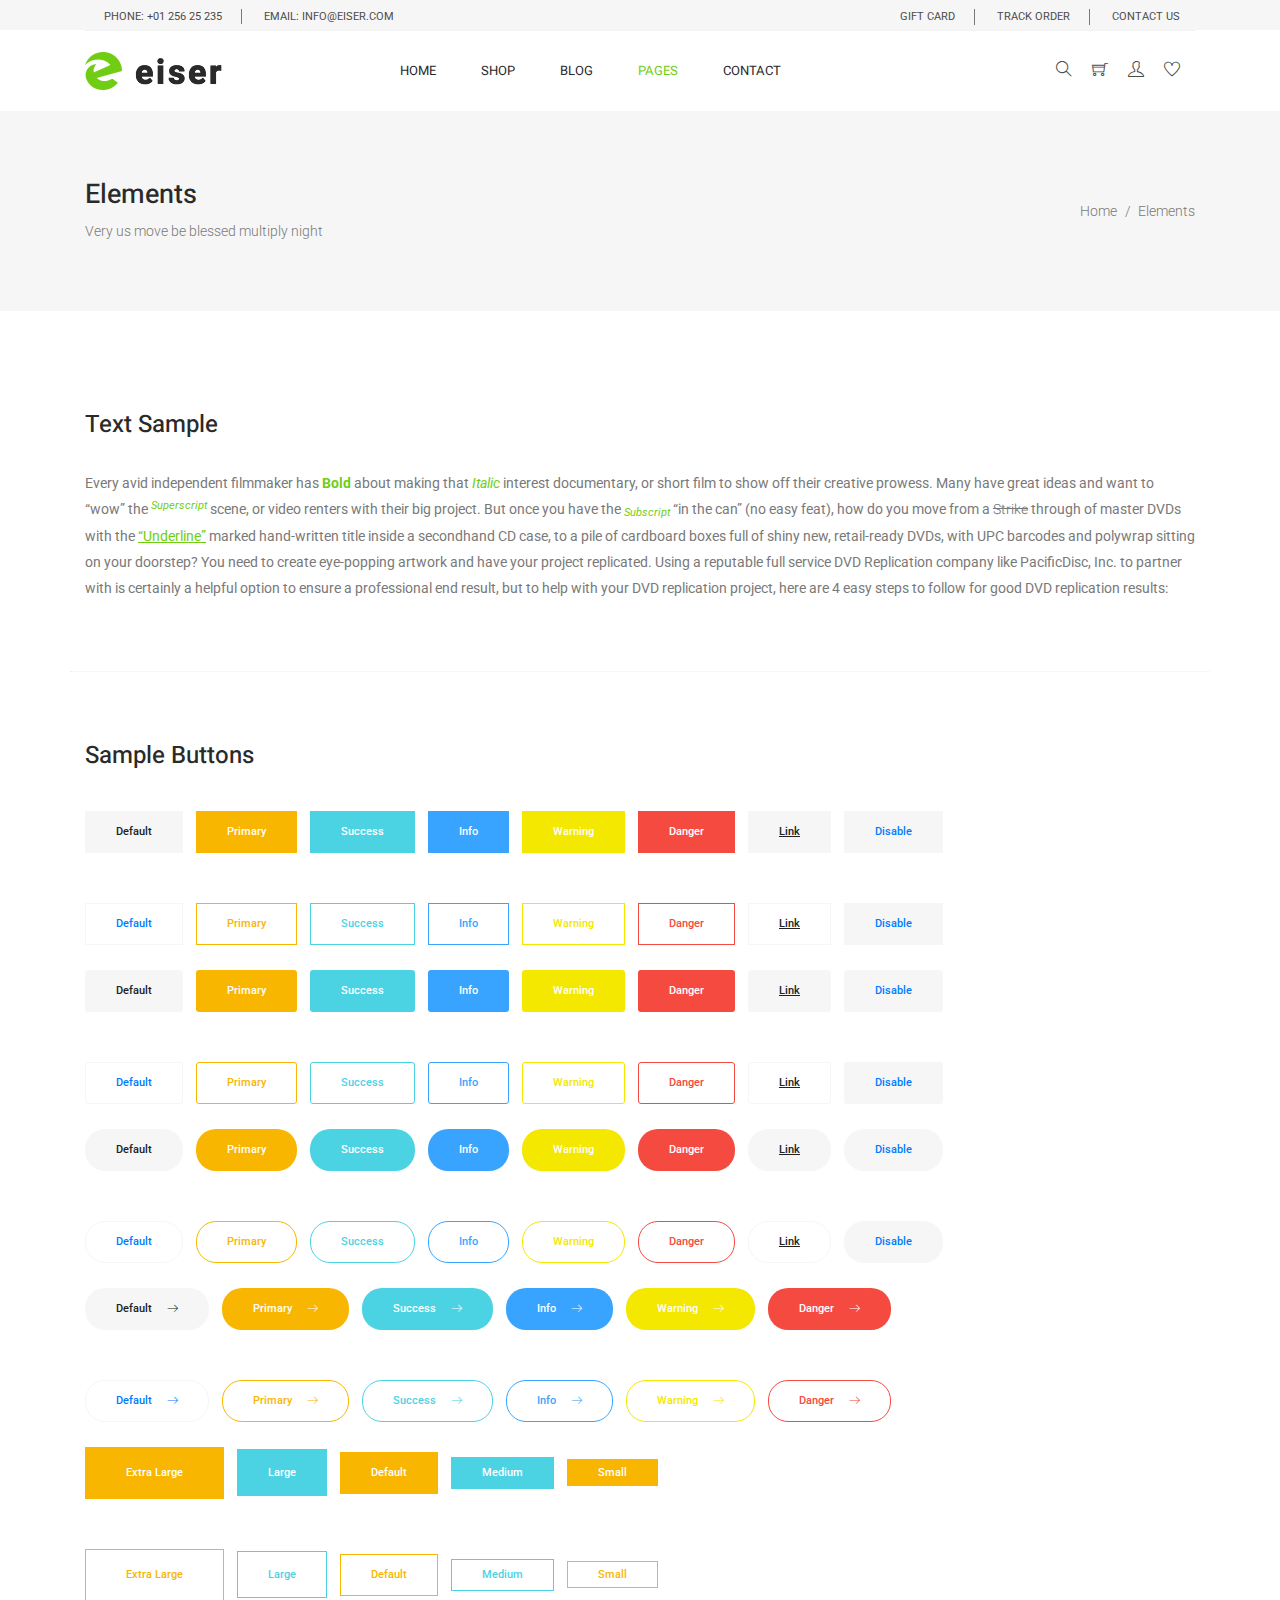
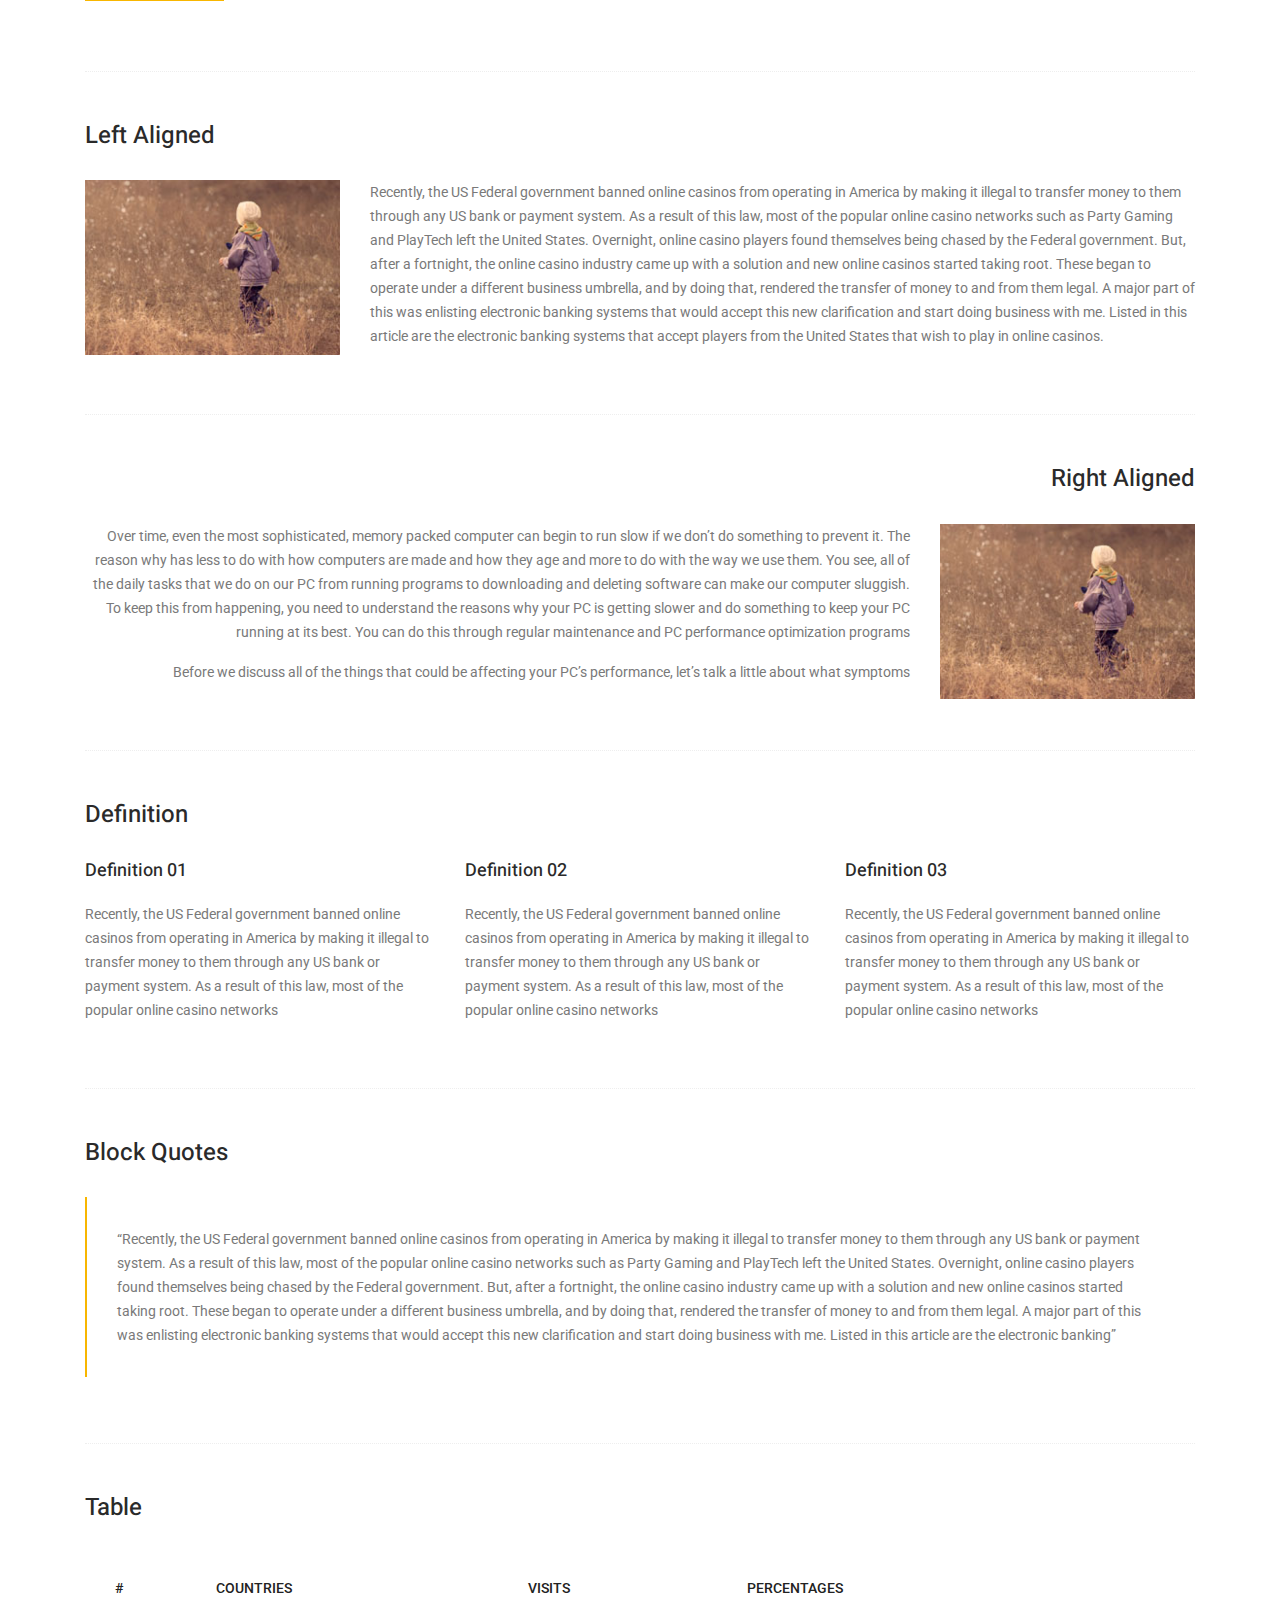
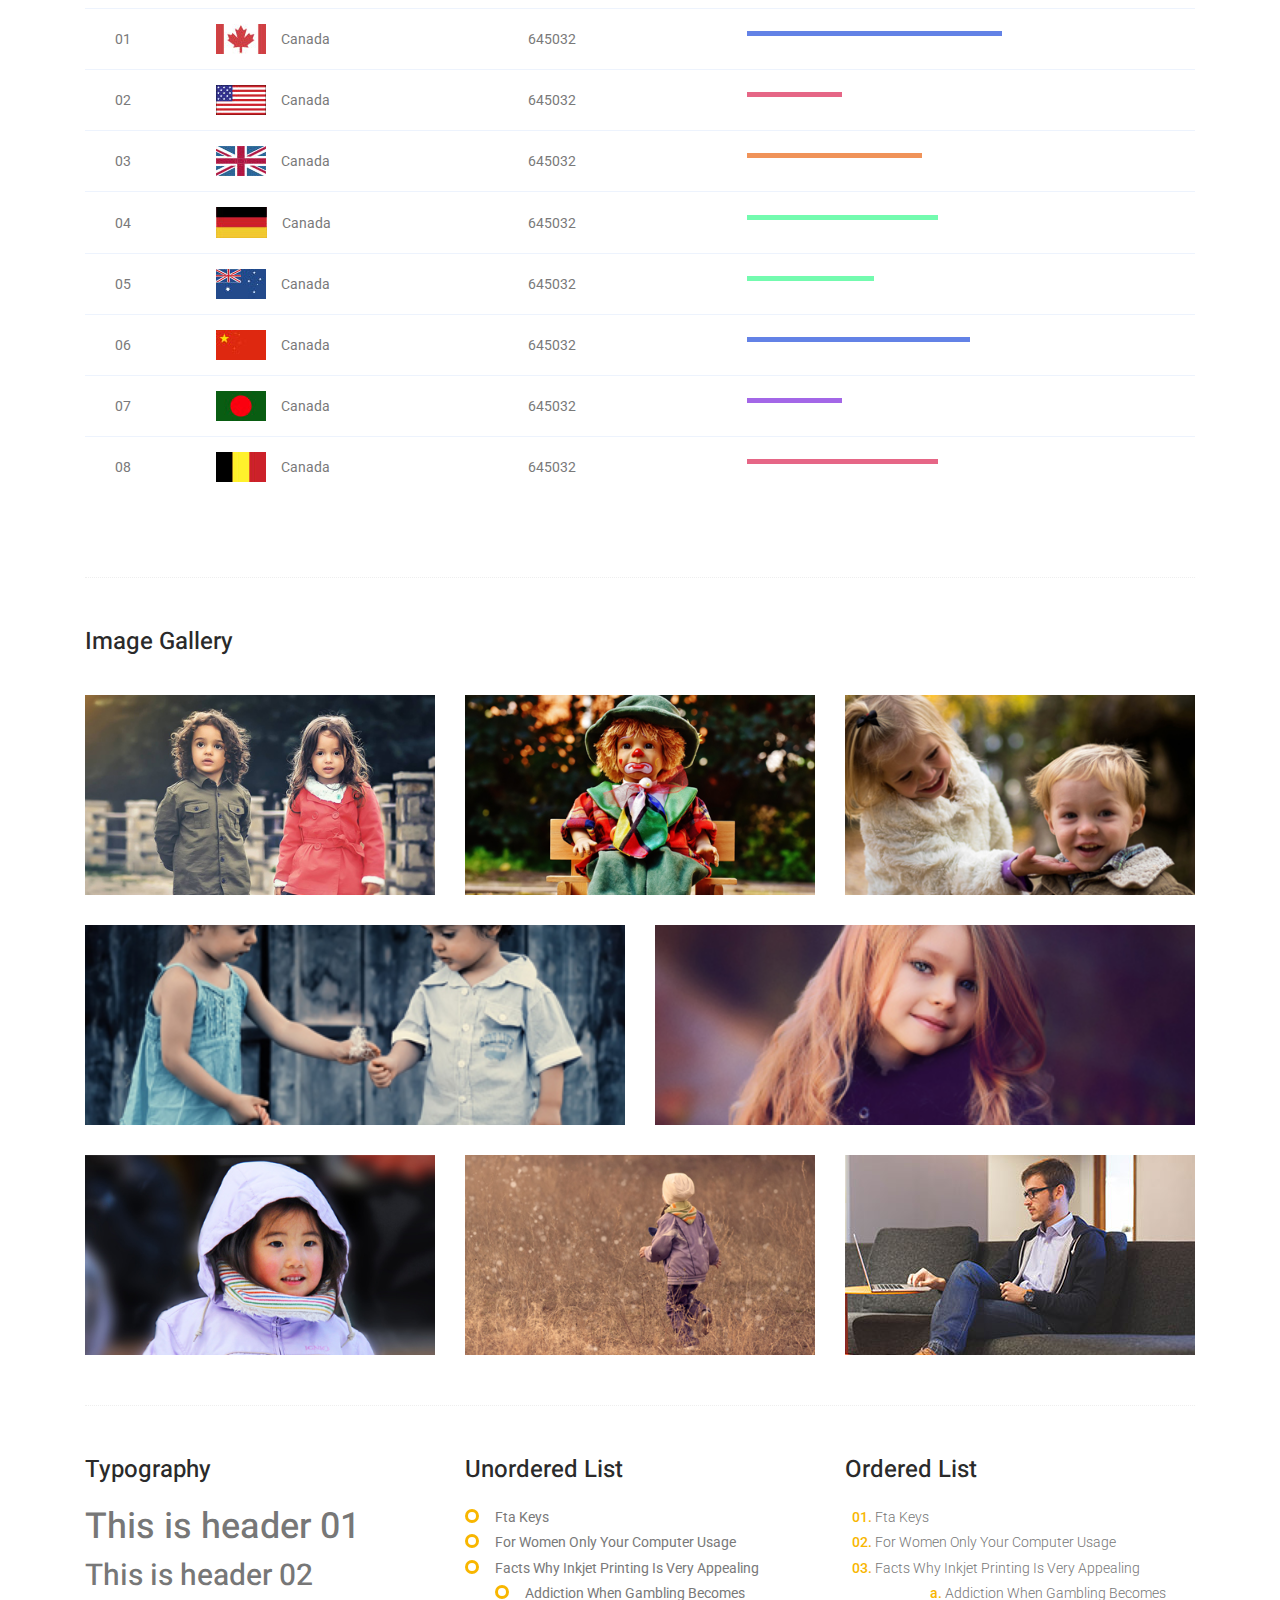
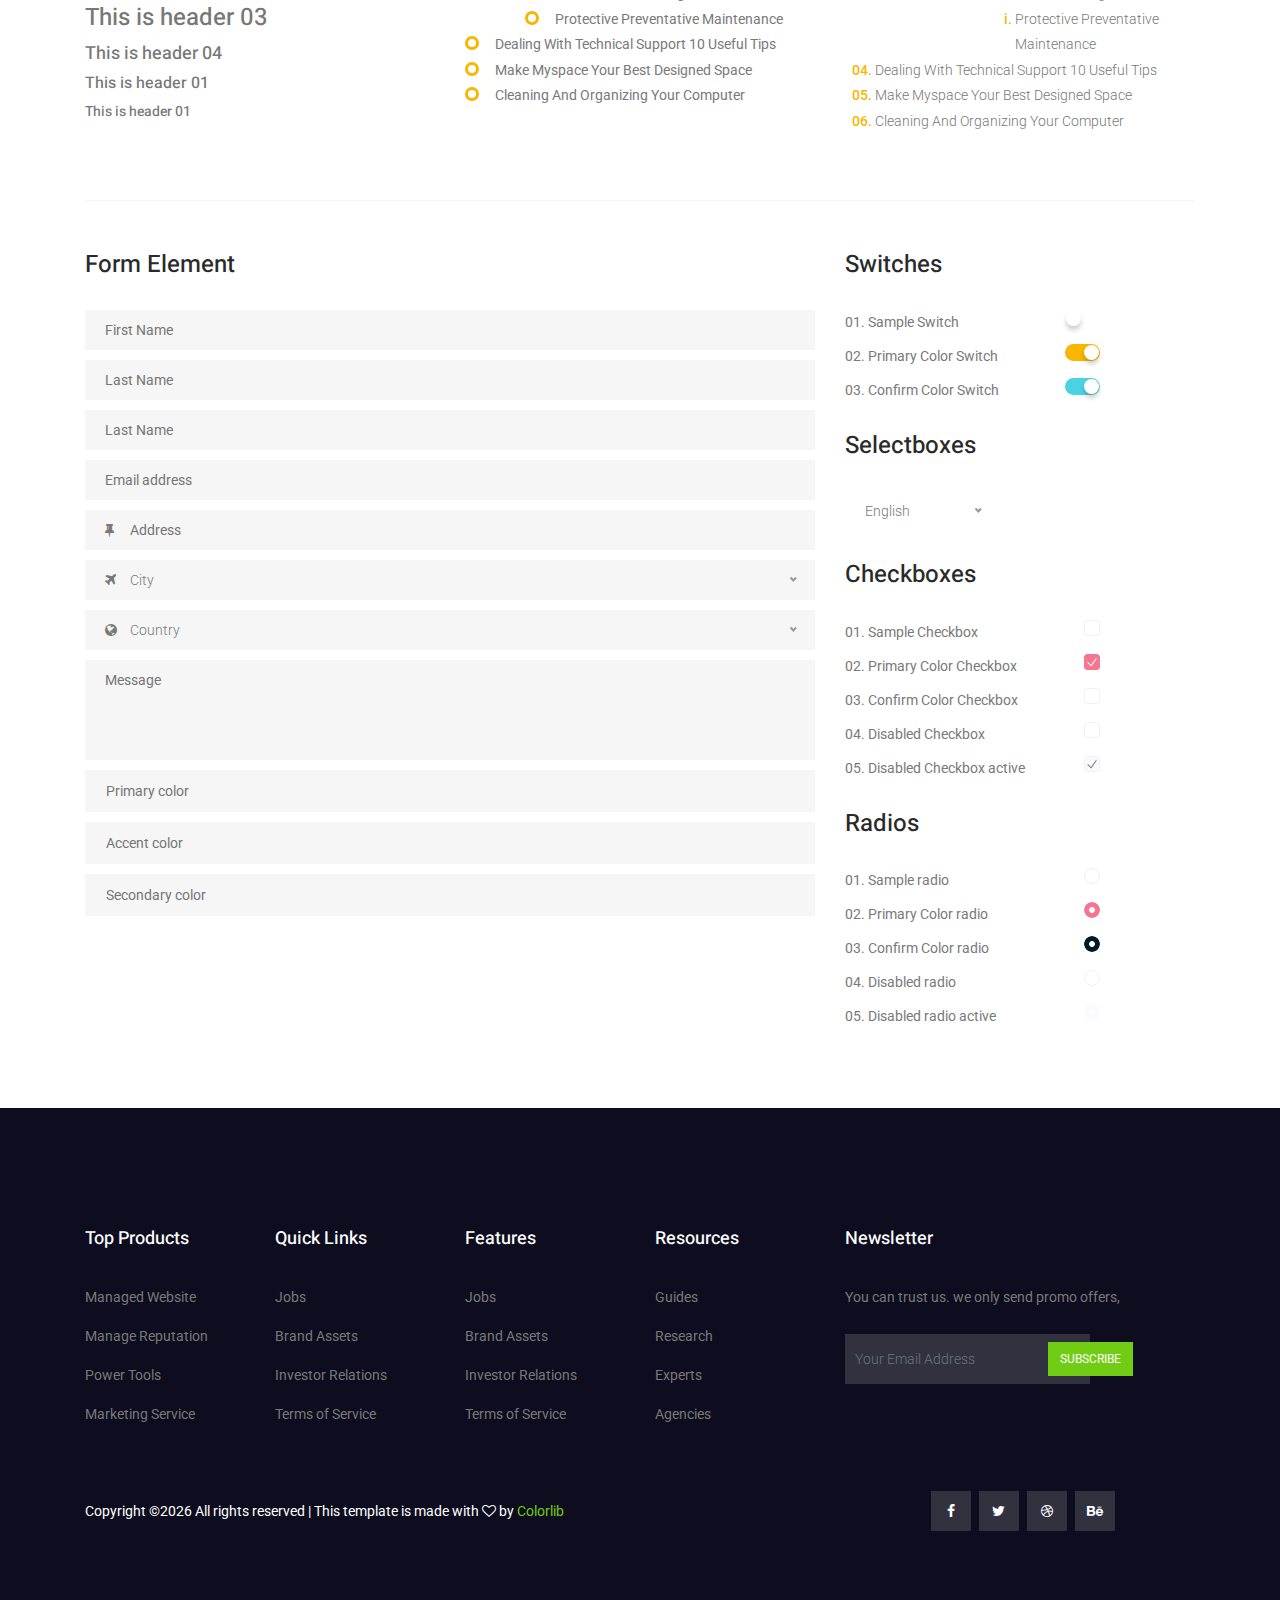
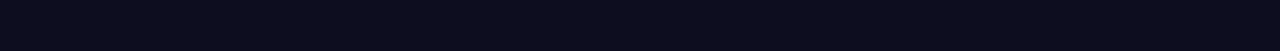
<file: w06/w06-eiser/elements.html>
<!DOCTYPE html>
<html lang="en">
  <head>
    <!-- Required meta tags -->
    <meta charset="utf-8" />
    <meta
      name="viewport"
      content="width=device-width, initial-scale=1, shrink-to-fit=no"
    />
    <link rel="icon" href="img/favicon.png" type="image/png" />
    <title>Eiser ecommerce</title>
    <!-- Bootstrap CSS -->
    <link rel="stylesheet" href="css/bootstrap.css" />
    <link rel="stylesheet" href="vendors/linericon/style.css" />
    <link rel="stylesheet" href="css/font-awesome.min.css" />
    <link rel="stylesheet" href="css/themify-icons.css" />
    <link rel="stylesheet" href="vendors/owl-carousel/owl.carousel.min.css" />
    <link rel="stylesheet" href="vendors/lightbox/simpleLightbox.css" />
    <link rel="stylesheet" href="vendors/nice-select/css/nice-select.css" />
    <link rel="stylesheet" href="vendors/animate-css/animate.css" />
    <link rel="stylesheet" href="vendors/jquery-ui/jquery-ui.css" />
    <!-- main css -->
    <link rel="stylesheet" href="css/style.css" />
    <link rel="stylesheet" href="css/responsive.css" />
  </head>

  <body>
    <!--================Header Menu Area =================-->
    <header class="header_area">
      <div class="top_menu">
        <div class="container">
          <div class="row">
            <div class="col-lg-7">
              <div class="float-left">
                <p>Phone: +01 256 25 235</p>
                <p>email: info@eiser.com</p>
              </div>
            </div>
            <div class="col-lg-5">
              <div class="float-right">
                <ul class="right_side">
                  <li>
                    <a href="cart.html">
                      gift card
                    </a>
                  </li>
                  <li>
                    <a href="tracking.html">
                      track order
                    </a>
                  </li>
                  <li>
                    <a href="contact.html">
                      Contact Us
                    </a>
                  </li>
                </ul>
              </div>
            </div>
          </div>
        </div>
	  </div>
	  
      <div class="main_menu">
        <div class="container">
          <nav class="navbar navbar-expand-lg navbar-light w-100">
            <!-- Brand and toggle get grouped for better mobile display -->
            <a class="navbar-brand logo_h" href="index.html">
              <img src="img/logo.png" alt="" />
            </a>
            <button
              class="navbar-toggler"
              type="button"
              data-toggle="collapse"
              data-target="#navbarSupportedContent"
              aria-controls="navbarSupportedContent"
              aria-expanded="false"
              aria-label="Toggle navigation"
            >
              <span class="icon-bar"></span>
              <span class="icon-bar"></span>
              <span class="icon-bar"></span>
            </button>
            <!-- Collect the nav links, forms, and other content for toggling -->
            <div
              class="collapse navbar-collapse offset w-100"
              id="navbarSupportedContent"
            >
              <div class="row w-100 mr-0">
                <div class="col-lg-7 pr-0">
                  <ul class="nav navbar-nav center_nav pull-right">
                    <li class="nav-item">
                      <a class="nav-link" href="index.html">Home</a>
                    </li>
                    <li class="nav-item submenu dropdown">
                      <a
                        href="#"
                        class="nav-link dropdown-toggle"
                        data-toggle="dropdown"
                        role="button"
                        aria-haspopup="true"
                        aria-expanded="false"
                        >Shop</a
                      >
                      <ul class="dropdown-menu">
                        <li class="nav-item">
                          <a class="nav-link" href="category.html"
                            >Shop Category</a
                          >
                        </li>
                        <li class="nav-item">
                          <a class="nav-link" href="single-product.html"
                            >Product Details</a
                          >
                        </li>
                        <li class="nav-item">
                          <a class="nav-link" href="checkout.html"
                            >Product Checkout</a
                          >
                        </li>
                        <li class="nav-item">
                          <a class="nav-link" href="cart.html">Shopping Cart</a>
                        </li>
                      </ul>
                    </li>
                    <li class="nav-item submenu dropdown">
                      <a
                        href="#"
                        class="nav-link dropdown-toggle"
                        data-toggle="dropdown"
                        role="button"
                        aria-haspopup="true"
                        aria-expanded="false"
                        >Blog</a
                      >
                      <ul class="dropdown-menu">
                        <li class="nav-item">
                          <a class="nav-link" href="blog.html">Blog</a>
                        </li>
                        <li class="nav-item">
                          <a class="nav-link" href="single-blog.html"
                            >Blog Details</a
                          >
                        </li>
                      </ul>
                    </li>
                    <li class="nav-item active submenu dropdown">
                      <a
                        href="#"
                        class="nav-link dropdown-toggle"
                        data-toggle="dropdown"
                        role="button"
                        aria-haspopup="true"
                        aria-expanded="false"
                        >Pages</a
                      >
                      <ul class="dropdown-menu">
                        <li class="nav-item">
                          <a class="nav-link" href="tracking.html">Tracking</a>
                        </li>
                        <li class="nav-item">
                          <a class="nav-link" href="elements.html">Elements</a>
                        </li>
                      </ul>
                    </li>
                    <li class="nav-item">
                      <a class="nav-link" href="contact.html">Contact</a>
                    </li>
                  </ul>
                </div>

                <div class="col-lg-5 pr-0">
                  <ul class="nav navbar-nav navbar-right right_nav pull-right">
                    <li class="nav-item">
                      <a href="#" class="icons">
                        <i class="ti-search" aria-hidden="true"></i>
                      </a>
                    </li>

                    <li class="nav-item">
                      <a href="#" class="icons">
                        <i class="ti-shopping-cart"></i>
                      </a>
                    </li>

                    <li class="nav-item">
                      <a href="#" class="icons">
                        <i class="ti-user" aria-hidden="true"></i>
                      </a>
                    </li>

                    <li class="nav-item">
                      <a href="#" class="icons">
                        <i class="ti-heart" aria-hidden="true"></i>
                      </a>
                    </li>
                  </ul>
                </div>
              </div>
            </div>
          </nav>
        </div>
      </div>
    </header>
    <!--================Header Menu Area =================-->

    <!--================Home Banner Area =================-->
    <section class="banner_area">
      <div class="banner_inner d-flex align-items-center">
        <div class="container">
          <div
            class="banner_content d-md-flex justify-content-between align-items-center"
          >
            <div class="mb-3 mb-md-0">
              <h2>Elements</h2>
              <p>Very us move be blessed multiply night</p>
            </div>
            <div class="page_link">
              <a href="index.html">Home</a>
              <a href="elements.html">Elements</a>
            </div>
          </div>
        </div>
      </div>
    </section>
    <!--================End Home Banner Area =================-->


	<!-- Start Sample Area -->
	<section class="sample-text-area">
		<div class="container">
			<h3 class="text-heading title_color">Text Sample</h3>
			<p class="sample-text">
				Every avid independent filmmaker has
				<b>Bold</b> about making that
				<i>Italic</i> interest documentary, or short film to show off their creative prowess. Many have great ideas and want to
				“wow” the
				<sup>Superscript</sup> scene, or video renters with their big project. But once you have the
				<sub>Subscript</sub> “in the can” (no easy feat), how do you move from a
				<del>Strike</del> through of master DVDs with the
				<u>“Underline”</u> marked hand-written title inside a secondhand CD case, to a pile of cardboard boxes full of shiny new,
				retail-ready DVDs, with UPC barcodes and polywrap sitting on your doorstep? You need to create eye-popping artwork and
				have your project replicated. Using a reputable full service DVD Replication company like PacificDisc, Inc. to partner
				with is certainly a helpful option to ensure a professional end result, but to help with your DVD replication project,
				here are 4 easy steps to follow for good DVD replication results:

			</p>
		</div>
	</section>
	<!-- End Sample Area -->
	<!-- Start Button -->
	<section class="button-area">
		<div class="container border-top-generic">
			<h3 class="text-heading title_color">Sample Buttons</h3>
			<div class="button-group-area">
				<a href="#" class="genric-btn default">Default</a>
				<a href="#" class="genric-btn primary">Primary</a>
				<a href="#" class="genric-btn success">Success</a>
				<a href="#" class="genric-btn info">Info</a>
				<a href="#" class="genric-btn warning">Warning</a>
				<a href="#" class="genric-btn danger">Danger</a>
				<a href="#" class="genric-btn link">Link</a>
				<a href="#" class="genric-btn disable">Disable</a>
			</div>
			<div class="button-group-area mt-10">
				<a href="#" class="genric-btn default-border">Default</a>
				<a href="#" class="genric-btn primary-border">Primary</a>
				<a href="#" class="genric-btn success-border">Success</a>
				<a href="#" class="genric-btn info-border">Info</a>
				<a href="#" class="genric-btn warning-border">Warning</a>
				<a href="#" class="genric-btn danger-border">Danger</a>
				<a href="#" class="genric-btn link-border">Link</a>
				<a href="#" class="genric-btn disable">Disable</a>
			</div>
			<div class="button-group-area mt-40">
				<a href="#" class="genric-btn default radius">Default</a>
				<a href="#" class="genric-btn primary radius">Primary</a>
				<a href="#" class="genric-btn success radius">Success</a>
				<a href="#" class="genric-btn info radius">Info</a>
				<a href="#" class="genric-btn warning radius">Warning</a>
				<a href="#" class="genric-btn danger radius">Danger</a>
				<a href="#" class="genric-btn link radius">Link</a>
				<a href="#" class="genric-btn disable radius">Disable</a>
			</div>
			<div class="button-group-area mt-10">
				<a href="#" class="genric-btn default-border radius">Default</a>
				<a href="#" class="genric-btn primary-border radius">Primary</a>
				<a href="#" class="genric-btn success-border radius">Success</a>
				<a href="#" class="genric-btn info-border radius">Info</a>
				<a href="#" class="genric-btn warning-border radius">Warning</a>
				<a href="#" class="genric-btn danger-border radius">Danger</a>
				<a href="#" class="genric-btn link-border radius">Link</a>
				<a href="#" class="genric-btn disable radius">Disable</a>
			</div>
			<div class="button-group-area mt-40">
				<a href="#" class="genric-btn default circle">Default</a>
				<a href="#" class="genric-btn primary circle">Primary</a>
				<a href="#" class="genric-btn success circle">Success</a>
				<a href="#" class="genric-btn info circle">Info</a>
				<a href="#" class="genric-btn warning circle">Warning</a>
				<a href="#" class="genric-btn danger circle">Danger</a>
				<a href="#" class="genric-btn link circle">Link</a>
				<a href="#" class="genric-btn disable circle">Disable</a>
			</div>
			<div class="button-group-area mt-10">
				<a href="#" class="genric-btn default-border circle">Default</a>
				<a href="#" class="genric-btn primary-border circle">Primary</a>
				<a href="#" class="genric-btn success-border circle">Success</a>
				<a href="#" class="genric-btn info-border circle">Info</a>
				<a href="#" class="genric-btn warning-border circle">Warning</a>
				<a href="#" class="genric-btn danger-border circle">Danger</a>
				<a href="#" class="genric-btn link-border circle">Link</a>
				<a href="#" class="genric-btn disable circle">Disable</a>
			</div>
			<div class="button-group-area mt-40">
				<a href="#" class="genric-btn default circle arrow">Default
					<span class="lnr lnr-arrow-right"></span>
				</a>
				<a href="#" class="genric-btn primary circle arrow">Primary
					<span class="lnr lnr-arrow-right"></span>
				</a>
				<a href="#" class="genric-btn success circle arrow">Success
					<span class="lnr lnr-arrow-right"></span>
				</a>
				<a href="#" class="genric-btn info circle arrow">Info
					<span class="lnr lnr-arrow-right"></span>
				</a>
				<a href="#" class="genric-btn warning circle arrow">Warning
					<span class="lnr lnr-arrow-right"></span>
				</a>
				<a href="#" class="genric-btn danger circle arrow">Danger
					<span class="lnr lnr-arrow-right"></span>
				</a>
			</div>
			<div class="button-group-area mt-10">
				<a href="#" class="genric-btn default-border circle arrow">Default
					<span class="lnr lnr-arrow-right"></span>
				</a>
				<a href="#" class="genric-btn primary-border circle arrow">Primary
					<span class="lnr lnr-arrow-right"></span>
				</a>
				<a href="#" class="genric-btn success-border circle arrow">Success
					<span class="lnr lnr-arrow-right"></span>
				</a>
				<a href="#" class="genric-btn info-border circle arrow">Info
					<span class="lnr lnr-arrow-right"></span>
				</a>
				<a href="#" class="genric-btn warning-border circle arrow">Warning
					<span class="lnr lnr-arrow-right"></span>
				</a>
				<a href="#" class="genric-btn danger-border circle arrow">Danger
					<span class="lnr lnr-arrow-right"></span>
				</a>
			</div>
			<div class="button-group-area mt-40">
				<a href="#" class="genric-btn primary e-large">Extra Large</a>
				<a href="#" class="genric-btn success large">Large</a>
				<a href="#" class="genric-btn primary">Default</a>
				<a href="#" class="genric-btn success medium">Medium</a>
				<a href="#" class="genric-btn primary small">Small</a>
			</div>
			<div class="button-group-area mt-10">
				<a href="#" class="genric-btn primary-border e-large">Extra Large</a>
				<a href="#" class="genric-btn success-border large">Large</a>
				<a href="#" class="genric-btn primary-border">Default</a>
				<a href="#" class="genric-btn success-border medium">Medium</a>
				<a href="#" class="genric-btn primary-border small">Small</a>
			</div>
		</div>
	</section>
	<!-- End Button -->
	<!-- Start Align Area -->
	<div class="whole-wrap">
		<div class="container">
			<div class="section-top-border">
				<h3 class="mb-30 title_color">Left Aligned</h3>
				<div class="row">
					<div class="col-md-3">
						<img src="img/elements/d.jpg" alt="" class="img-fluid">
					</div>
					<div class="col-md-9 mt-sm-20 left-align-p">
						<p>Recently, the US Federal government banned online casinos from operating in America by making it illegal to transfer
							money to them through any US bank or payment system. As a result of this law, most of the popular online casino networks
							such as Party Gaming and PlayTech left the United States. Overnight, online casino players found themselves being
							chased by the Federal government. But, after a fortnight, the online casino industry came up with a solution and new
							online casinos started taking root. These began to operate under a different business umbrella, and by doing that,
							rendered the transfer of money to and from them legal. A major part of this was enlisting electronic banking systems
							that would accept this new clarification and start doing business with me. Listed in this article are the electronic
							banking systems that accept players from the United States that wish to play in online casinos.</p>
					</div>
				</div>
			</div>
			<div class="section-top-border text-right">
				<h3 class="mb-30 title_color">Right Aligned</h3>
				<div class="row">
					<div class="col-md-9">
						<p class="text-right">Over time, even the most sophisticated, memory packed computer can begin to run slow if we don’t do something to prevent
							it. The reason why has less to do with how computers are made and how they age and more to do with the way we use
							them. You see, all of the daily tasks that we do on our PC from running programs to downloading and deleting software
							can make our computer sluggish. To keep this from happening, you need to understand the reasons why your PC is getting
							slower and do something to keep your PC running at its best. You can do this through regular maintenance and PC performance
							optimization programs</p>
						<p class="text-right">Before we discuss all of the things that could be affecting your PC’s performance, let’s talk a little about what symptoms</p>
					</div>
					<div class="col-md-3">
						<img src="img/elements/d.jpg" alt="" class="img-fluid">
					</div>
				</div>
			</div>
			<div class="section-top-border">
				<h3 class="mb-30 title_color">Definition</h3>
				<div class="row">
					<div class="col-md-4">
						<div class="single-defination">
							<h4 class="mb-20">Definition 01</h4>
							<p>Recently, the US Federal government banned online casinos from operating in America by making it illegal to transfer
								money to them through any US bank or payment system. As a result of this law, most of the popular online casino networks</p>
						</div>
					</div>
					<div class="col-md-4">
						<div class="single-defination">
							<h4 class="mb-20">Definition 02</h4>
							<p>Recently, the US Federal government banned online casinos from operating in America by making it illegal to transfer
								money to them through any US bank or payment system. As a result of this law, most of the popular online casino networks</p>
						</div>
					</div>
					<div class="col-md-4">
						<div class="single-defination">
							<h4 class="mb-20">Definition 03</h4>
							<p>Recently, the US Federal government banned online casinos from operating in America by making it illegal to transfer
								money to them through any US bank or payment system. As a result of this law, most of the popular online casino networks</p>
						</div>
					</div>
				</div>
			</div>
			<div class="section-top-border">
				<h3 class="mb-30 title_color">Block Quotes</h3>
				<div class="row">
					<div class="col-lg-12">
						<blockquote class="generic-blockquote">
							“Recently, the US Federal government banned online casinos from operating in America by making it illegal to transfer money
							to them through any US bank or payment system. As a result of this law, most of the popular online casino networks
							such as Party Gaming and PlayTech left the United States. Overnight, online casino players found themselves being
							chased by the Federal government. But, after a fortnight, the online casino industry came up with a solution and new
							online casinos started taking root. These began to operate under a different business umbrella, and by doing that,
							rendered the transfer of money to and from them legal. A major part of this was enlisting electronic banking systems
							that would accept this new clarification and start doing business with me. Listed in this article are the electronic
							banking”
						</blockquote>
					</div>
				</div>
			</div>
			<div class="section-top-border">
				<h3 class="mb-30 title_color">Table</h3>
				<div class="progress-table-wrap">
					<div class="progress-table">
						<div class="table-head">
							<div class="serial">#</div>
							<div class="country">Countries</div>
							<div class="visit">Visits</div>
							<div class="percentage">Percentages</div>
						</div>
						<div class="table-row">
							<div class="serial">01</div>
							<div class="country">
								<img src="img/elements/f1.jpg" alt="flag">Canada</div>
							<div class="visit">645032</div>
							<div class="percentage">
								<div class="progress">
									<div class="progress-bar color-1" role="progressbar" style="width: 80%" aria-valuenow="80" aria-valuemin="0" aria-valuemax="100"></div>
								</div>
							</div>
						</div>
						<div class="table-row">
							<div class="serial">02</div>
							<div class="country">
								<img src="img/elements/f2.jpg" alt="flag">Canada</div>
							<div class="visit">645032</div>
							<div class="percentage">
								<div class="progress">
									<div class="progress-bar color-2" role="progressbar" style="width: 30%" aria-valuenow="30" aria-valuemin="0" aria-valuemax="100"></div>
								</div>
							</div>
						</div>
						<div class="table-row">
							<div class="serial">03</div>
							<div class="country">
								<img src="img/elements/f3.jpg" alt="flag">Canada</div>
							<div class="visit">645032</div>
							<div class="percentage">
								<div class="progress">
									<div class="progress-bar color-3" role="progressbar" style="width: 55%" aria-valuenow="55" aria-valuemin="0" aria-valuemax="100"></div>
								</div>
							</div>
						</div>
						<div class="table-row">
							<div class="serial">04</div>
							<div class="country">
								<img src="img/elements/f4.jpg" alt="flag">Canada</div>
							<div class="visit">645032</div>
							<div class="percentage">
								<div class="progress">
									<div class="progress-bar color-4" role="progressbar" style="width: 60%" aria-valuenow="60" aria-valuemin="0" aria-valuemax="100"></div>
								</div>
							</div>
						</div>
						<div class="table-row">
							<div class="serial">05</div>
							<div class="country">
								<img src="img/elements/f5.jpg" alt="flag">Canada</div>
							<div class="visit">645032</div>
							<div class="percentage">
								<div class="progress">
									<div class="progress-bar color-5" role="progressbar" style="width: 40%" aria-valuenow="40" aria-valuemin="0" aria-valuemax="100"></div>
								</div>
							</div>
						</div>
						<div class="table-row">
							<div class="serial">06</div>
							<div class="country">
								<img src="img/elements/f6.jpg" alt="flag">Canada</div>
							<div class="visit">645032</div>
							<div class="percentage">
								<div class="progress">
									<div class="progress-bar color-6" role="progressbar" style="width: 70%" aria-valuenow="70" aria-valuemin="0" aria-valuemax="100"></div>
								</div>
							</div>
						</div>
						<div class="table-row">
							<div class="serial">07</div>
							<div class="country">
								<img src="img/elements/f7.jpg" alt="flag">Canada</div>
							<div class="visit">645032</div>
							<div class="percentage">
								<div class="progress">
									<div class="progress-bar color-7" role="progressbar" style="width: 30%" aria-valuenow="30" aria-valuemin="0" aria-valuemax="100"></div>
								</div>
							</div>
						</div>
						<div class="table-row">
							<div class="serial">08</div>
							<div class="country">
								<img src="img/elements/f8.jpg" alt="flag">Canada</div>
							<div class="visit">645032</div>
							<div class="percentage">
								<div class="progress">
									<div class="progress-bar color-8" role="progressbar" style="width: 60%" aria-valuenow="60" aria-valuemin="0" aria-valuemax="100"></div>
								</div>
							</div>
						</div>
					</div>
				</div>
			</div>
			<div class="section-top-border">
				<h3 class="title_color">Image Gallery</h3>
				<div class="row gallery-item">
					<div class="col-md-4">
						<a href="img/elements/g1.jpg" class="img-gal">
							<div class="single-gallery-image" style="background: url(img/elements/g1.jpg);"></div>
						</a>
					</div>
					<div class="col-md-4">
						<a href="img/elements/g2.jpg" class="img-gal">
							<div class="single-gallery-image" style="background: url(img/elements/g2.jpg);"></div>
						</a>
					</div>
					<div class="col-md-4">
						<a href="img/elements/g3.jpg" class="img-gal">
							<div class="single-gallery-image" style="background: url(img/elements/g3.jpg);"></div>
						</a>
					</div>
					<div class="col-md-6">
						<a href="img/elements/g4.jpg" class="img-gal">
							<div class="single-gallery-image" style="background: url(img/elements/g4.jpg);"></div>
						</a>
					</div>
					<div class="col-md-6">
						<a href="img/elements/g5.jpg" class="img-gal">
							<div class="single-gallery-image" style="background: url(img/elements/g5.jpg);"></div>
						</a>
					</div>
					<div class="col-md-4">
						<a href="img/elements/g6.jpg" class="img-gal">
							<div class="single-gallery-image" style="background: url(img/elements/g6.jpg);"></div>
						</a>
					</div>
					<div class="col-md-4">
						<a href="img/elements/g7.jpg" class="img-gal">
							<div class="single-gallery-image" style="background: url(img/elements/g7.jpg);"></div>
						</a>
					</div>
					<div class="col-md-4">
						<a href="img/elements/g8.jpg" class="img-gal">
							<div class="single-gallery-image" style="background: url(img/elements/g8.jpg);"></div>
						</a>
					</div>
				</div>
			</div>
			<div class="section-top-border">
				<div class="row">
					<div class="col-lg-4 col-sm-6 typo-sec">
						<h3 class="mb-20 title_color">Typography</h3>
						<div class="typography">
							<h1 class="typo-list">This is header 01</h1>
							<h2 class="typo-list">This is header 02</h2>
							<h3 class="typo-list">This is header 03</h3>
							<h4 class="typo-list">This is header 04</h4>
							<h5 class="typo-list">This is header 01</h5>
							<h6 class="typo-list">This is header 01</h6>
						</div>
					</div>
					<div class="col-lg-4 col-sm-6 mt-sm-30 typo-sec">
						<h3 class="mb-20 title_color">Unordered List</h3>
						<div class="">
							<ul class="unordered-list">
								<li>Fta Keys</li>
								<li>For Women Only Your Computer Usage</li>
								<li>Facts Why Inkjet Printing Is Very Appealing
									<ul>
										<li>Addiction When Gambling Becomes
											<ul>
												<li>Protective Preventative Maintenance</li>
											</ul>
										</li>
									</ul>
								</li>
								<li>Dealing With Technical Support 10 Useful Tips</li>
								<li>Make Myspace Your Best Designed Space</li>
								<li>Cleaning And Organizing Your Computer</li>
							</ul>
						</div>
					</div>
					<div class="col-lg-4 col-sm-6 mt-sm-30 typo-sec">
						<h3 class="mb-20 title_color">Ordered List</h3>
						<div class="">
							<ol class="ordered-list">
								<li>
									<span>Fta Keys</span>
								</li>
								<li>
									<span>For Women Only Your Computer Usage</span>
								</li>
								<li>
									<span>Facts Why Inkjet Printing Is Very Appealing</span>
									<ol class="ordered-list-alpha">
										<li>
											<span>Addiction When Gambling Becomes</span>
											<ol class="ordered-list-roman">
												<li>
													<span>Protective Preventative Maintenance</span>
												</li>
											</ol>
										</li>
									</ol>
								</li>
								<li>
									<span>Dealing With Technical Support 10 Useful Tips</span>
								</li>
								<li>
									<span>Make Myspace Your Best Designed Space</span>
								</li>
								<li>
									<span>Cleaning And Organizing Your Computer</span>
								</li>
							</ol>
						</div>
					</div>
				</div>
			</div>
			<div class="section-top-border">
				<div class="row">
					<div class="col-lg-8 col-md-8">
						<h3 class="mb-30 title_color">Form Element</h3>
						<form action="#">
							<div class="mt-10">
								<input type="text" name="first_name" placeholder="First Name" onfocus="this.placeholder = ''" onblur="this.placeholder = 'First Name'"
								 required class="single-input">
							</div>
							<div class="mt-10">
								<input type="text" name="last_name" placeholder="Last Name" onfocus="this.placeholder = ''" onblur="this.placeholder = 'Last Name'"
								 required class="single-input">
							</div>
							<div class="mt-10">
								<input type="text" name="last_name" placeholder="Last Name" onfocus="this.placeholder = ''" onblur="this.placeholder = 'Last Name'"
								 required class="single-input">
							</div>
							<div class="mt-10">
								<input type="email" name="EMAIL" placeholder="Email address" onfocus="this.placeholder = ''" onblur="this.placeholder = 'Email address'"
								 required class="single-input">
							</div>
							<div class="input-group-icon mt-10">
								<div class="icon">
									<i class="fa fa-thumb-tack" aria-hidden="true"></i>
								</div>
								<input type="text" name="address" placeholder="Address" onfocus="this.placeholder = ''" onblur="this.placeholder = 'Address'"
								 required class="single-input">
							</div>
							<div class="input-group-icon mt-10">
								<div class="icon">
									<i class="fa fa-plane" aria-hidden="true"></i>
								</div>
								<div class="form-select" id="default-select">
									<select>
										<option value="1">City</option>
										<option value="1">Dhaka</option>
										<option value="1">Dilli</option>
										<option value="1">Newyork</option>
										<option value="1">Islamabad</option>
									</select>
								</div>
							</div>
							<div class="input-group-icon mt-10">
								<div class="icon">
									<i class="fa fa-globe" aria-hidden="true"></i>
								</div>
								<div class="form-select" id="default-select2">
									<select>
										<option value="1">Country</option>
										<option value="1">Bangladesh</option>
										<option value="1">India</option>
										<option value="1">England</option>
										<option value="1">Srilanka</option>
									</select>
								</div>
							</div>

							<div class="mt-10">
								<textarea class="single-textarea" placeholder="Message" onfocus="this.placeholder = ''" onblur="this.placeholder = 'Message'"
								 required></textarea>
							</div>
							<div class="mt-10">
								<input type="text" name="first_name" placeholder="Primary color" onfocus="this.placeholder = ''" onblur="this.placeholder = 'Primary color'"
								 required class="single-input-primary">
							</div>
							<div class="mt-10">
								<input type="text" name="first_name" placeholder="Accent color" onfocus="this.placeholder = ''" onblur="this.placeholder = 'Accent color'"
								 required class="single-input-accent">
							</div>
							<div class="mt-10">
								<input type="text" name="first_name" placeholder="Secondary color" onfocus="this.placeholder = ''" onblur="this.placeholder = 'Secondary color'"
								 required class="single-input-secondary">
							</div>
						</form>
					</div>
					<div class="col-lg-3 col-md-4 mt-sm-30 element-wrap">
						<div class="single-element-widget">
							<h3 class="mb-30 title_color">Switches</h3>
							<div class="switch-wrap d-flex justify-content-between">
								<p>01. Sample Switch</p>
								<div class="primary-switch">
									<input type="checkbox" id="default-switch">
									<label for="default-switch"></label>
								</div>
							</div>
							<div class="switch-wrap d-flex justify-content-between">
								<p>02. Primary Color Switch</p>
								<div class="primary-switch">
									<input type="checkbox" id="primary-switch" checked>
									<label for="primary-switch"></label>
								</div>
							</div>
							<div class="switch-wrap d-flex justify-content-between">
								<p>03. Confirm Color Switch</p>
								<div class="confirm-switch">
									<input type="checkbox" id="confirm-switch" checked>
									<label for="confirm-switch"></label>
								</div>
							</div>
						</div>
						<div class="single-element-widget">
							<h3 class="mb-30 title_color">Selectboxes</h3>
							<div class="default-select" id="default-select">
								<select>
									<option value="1">English</option>
									<option value="1">Spanish</option>
									<option value="1">Arabic</option>
									<option value="1">Portuguise</option>
									<option value="1">Bengali</option>
								</select>
							</div>
						</div>
						<div class="single-element-widget">
							<h3 class="mb-30 title_color">Checkboxes</h3>
							<div class="switch-wrap d-flex justify-content-between">
								<p>01. Sample Checkbox</p>
								<div class="primary-checkbox">
									<input type="checkbox" id="default-checkbox">
									<label for="default-checkbox"></label>
								</div>
							</div>
							<div class="switch-wrap d-flex justify-content-between">
								<p>02. Primary Color Checkbox</p>
								<div class="primary-checkbox">
									<input type="checkbox" id="primary-checkbox" checked>
									<label for="primary-checkbox"></label>
								</div>
							</div>
							<div class="switch-wrap d-flex justify-content-between">
								<p>03. Confirm Color Checkbox</p>
								<div class="confirm-checkbox">
									<input type="checkbox" id="confirm-checkbox">
									<label for="confirm-checkbox"></label>
								</div>
							</div>
							<div class="switch-wrap d-flex justify-content-between">
								<p>04. Disabled Checkbox</p>
								<div class="disabled-checkbox">
									<input type="checkbox" id="disabled-checkbox" disabled>
									<label for="disabled-checkbox"></label>
								</div>
							</div>
							<div class="switch-wrap d-flex justify-content-between">
								<p>05. Disabled Checkbox active</p>
								<div class="disabled-checkbox">
									<input type="checkbox" id="disabled-checkbox-active" checked disabled>
									<label for="disabled-checkbox-active"></label>
								</div>
							</div>
						</div>
						<div class="single-element-widget">
							<h3 class="mb-30 title_color">Radios</h3>
							<div class="switch-wrap d-flex justify-content-between">
								<p>01. Sample radio</p>
								<div class="primary-radio">
									<input type="checkbox" id="default-radio">
									<label for="default-radio"></label>
								</div>
							</div>
							<div class="switch-wrap d-flex justify-content-between">
								<p>02. Primary Color radio</p>
								<div class="primary-radio">
									<input type="checkbox" id="primary-radio" checked>
									<label for="primary-radio"></label>
								</div>
							</div>
							<div class="switch-wrap d-flex justify-content-between">
								<p>03. Confirm Color radio</p>
								<div class="confirm-radio">
									<input type="checkbox" id="confirm-radio" checked>
									<label for="confirm-radio"></label>
								</div>
							</div>
							<div class="switch-wrap d-flex justify-content-between">
								<p>04. Disabled radio</p>
								<div class="disabled-radio">
									<input type="checkbox" id="disabled-radio" disabled>
									<label for="disabled-radio"></label>
								</div>
							</div>
							<div class="switch-wrap d-flex justify-content-between">
								<p>05. Disabled radio active</p>
								<div class="disabled-radio">
									<input type="checkbox" id="disabled-radio-active" checked disabled>
									<label for="disabled-radio-active"></label>
								</div>
							</div>
						</div>
					</div>
				</div>
			</div>
		</div>
	</div>
	<!-- End Align Area -->

	<!--================ start footer Area  =================-->
	<footer class="footer-area section_gap">
    <div class="container">
      <div class="row">
        <div class="col-lg-2 col-md-6 single-footer-widget">
          <h4>Top Products</h4>
          <ul>
            <li><a href="#">Managed Website</a></li>
            <li><a href="#">Manage Reputation</a></li>
            <li><a href="#">Power Tools</a></li>
            <li><a href="#">Marketing Service</a></li>
          </ul>
        </div>
        <div class="col-lg-2 col-md-6 single-footer-widget">
          <h4>Quick Links</h4>
          <ul>
            <li><a href="#">Jobs</a></li>
            <li><a href="#">Brand Assets</a></li>
            <li><a href="#">Investor Relations</a></li>
            <li><a href="#">Terms of Service</a></li>
          </ul>
        </div>
        <div class="col-lg-2 col-md-6 single-footer-widget">
          <h4>Features</h4>
          <ul>
            <li><a href="#">Jobs</a></li>
            <li><a href="#">Brand Assets</a></li>
            <li><a href="#">Investor Relations</a></li>
            <li><a href="#">Terms of Service</a></li>
          </ul>
        </div>
        <div class="col-lg-2 col-md-6 single-footer-widget">
          <h4>Resources</h4>
          <ul>
            <li><a href="#">Guides</a></li>
            <li><a href="#">Research</a></li>
            <li><a href="#">Experts</a></li>
            <li><a href="#">Agencies</a></li>
          </ul>
        </div>
        <div class="col-lg-4 col-md-6 single-footer-widget">
          <h4>Newsletter</h4>
          <p>You can trust us. we only send promo offers,</p>
          <div class="form-wrap" id="mc_embed_signup">
            <form target="_blank" action="https://spondonit.us12.list-manage.com/subscribe/post?u=1462626880ade1ac87bd9c93a&amp;id=92a4423d01"
              method="get" class="form-inline">
              <input class="form-control" name="EMAIL" placeholder="Your Email Address" onfocus="this.placeholder = ''"
                onblur="this.placeholder = 'Your Email Address '" required="" type="email">
              <button class="click-btn btn btn-default">Subscribe</button>
              <div style="position: absolute; left: -5000px;">
                <input name="b_36c4fd991d266f23781ded980_aefe40901a" tabindex="-1" value="" type="text">
              </div>

              <div class="info"></div>
            </form>
          </div>
        </div>
      </div>
      <div class="footer-bottom row align-items-center">
        <p class="footer-text m-0 col-lg-8 col-md-12"><!-- Link back to Colorlib can't be removed. Template is licensed under CC BY 3.0. -->
Copyright &copy;<script>document.write(new Date().getFullYear());</script> All rights reserved | This template is made with <i class="fa fa-heart-o" aria-hidden="true"></i> by <a href="https://colorlib.com" target="_blank">Colorlib</a>
<!-- Link back to Colorlib can't be removed. Template is licensed under CC BY 3.0. --></p>
        <div class="col-lg-4 col-md-12 footer-social">
          <a href="#"><i class="fa fa-facebook"></i></a>
          <a href="#"><i class="fa fa-twitter"></i></a>
          <a href="#"><i class="fa fa-dribbble"></i></a>
          <a href="#"><i class="fa fa-behance"></i></a>
        </div>
      </div>
    </div>
  </footer>
	<!--================ End footer Area  =================-->




	<!-- Optional JavaScript -->
	<!-- jQuery first, then Popper.js, then Bootstrap JS -->
	<script src="js/jquery-3.2.1.min.js"></script>
	<script src="js/popper.js"></script>
	<script src="js/bootstrap.min.js"></script>
	<script src="js/stellar.js"></script>
	<script src="vendors/lightbox/simpleLightbox.min.js"></script>
	<script src="vendors/nice-select/js/jquery.nice-select.min.js"></script>
	<script src="vendors/isotope/imagesloaded.pkgd.min.js"></script>
	<script src="vendors/isotope/isotope-min.js"></script>
	<script src="vendors/owl-carousel/owl.carousel.min.js"></script>
	<script src="vendors/jquery-ui/jquery-ui.js"></script>
	<script src="js/jquery.ajaxchimp.min.js"></script>
	<script src="js/mail-script.js"></script>
	<script src="js/theme.js"></script>
</body>

</html>
</file>
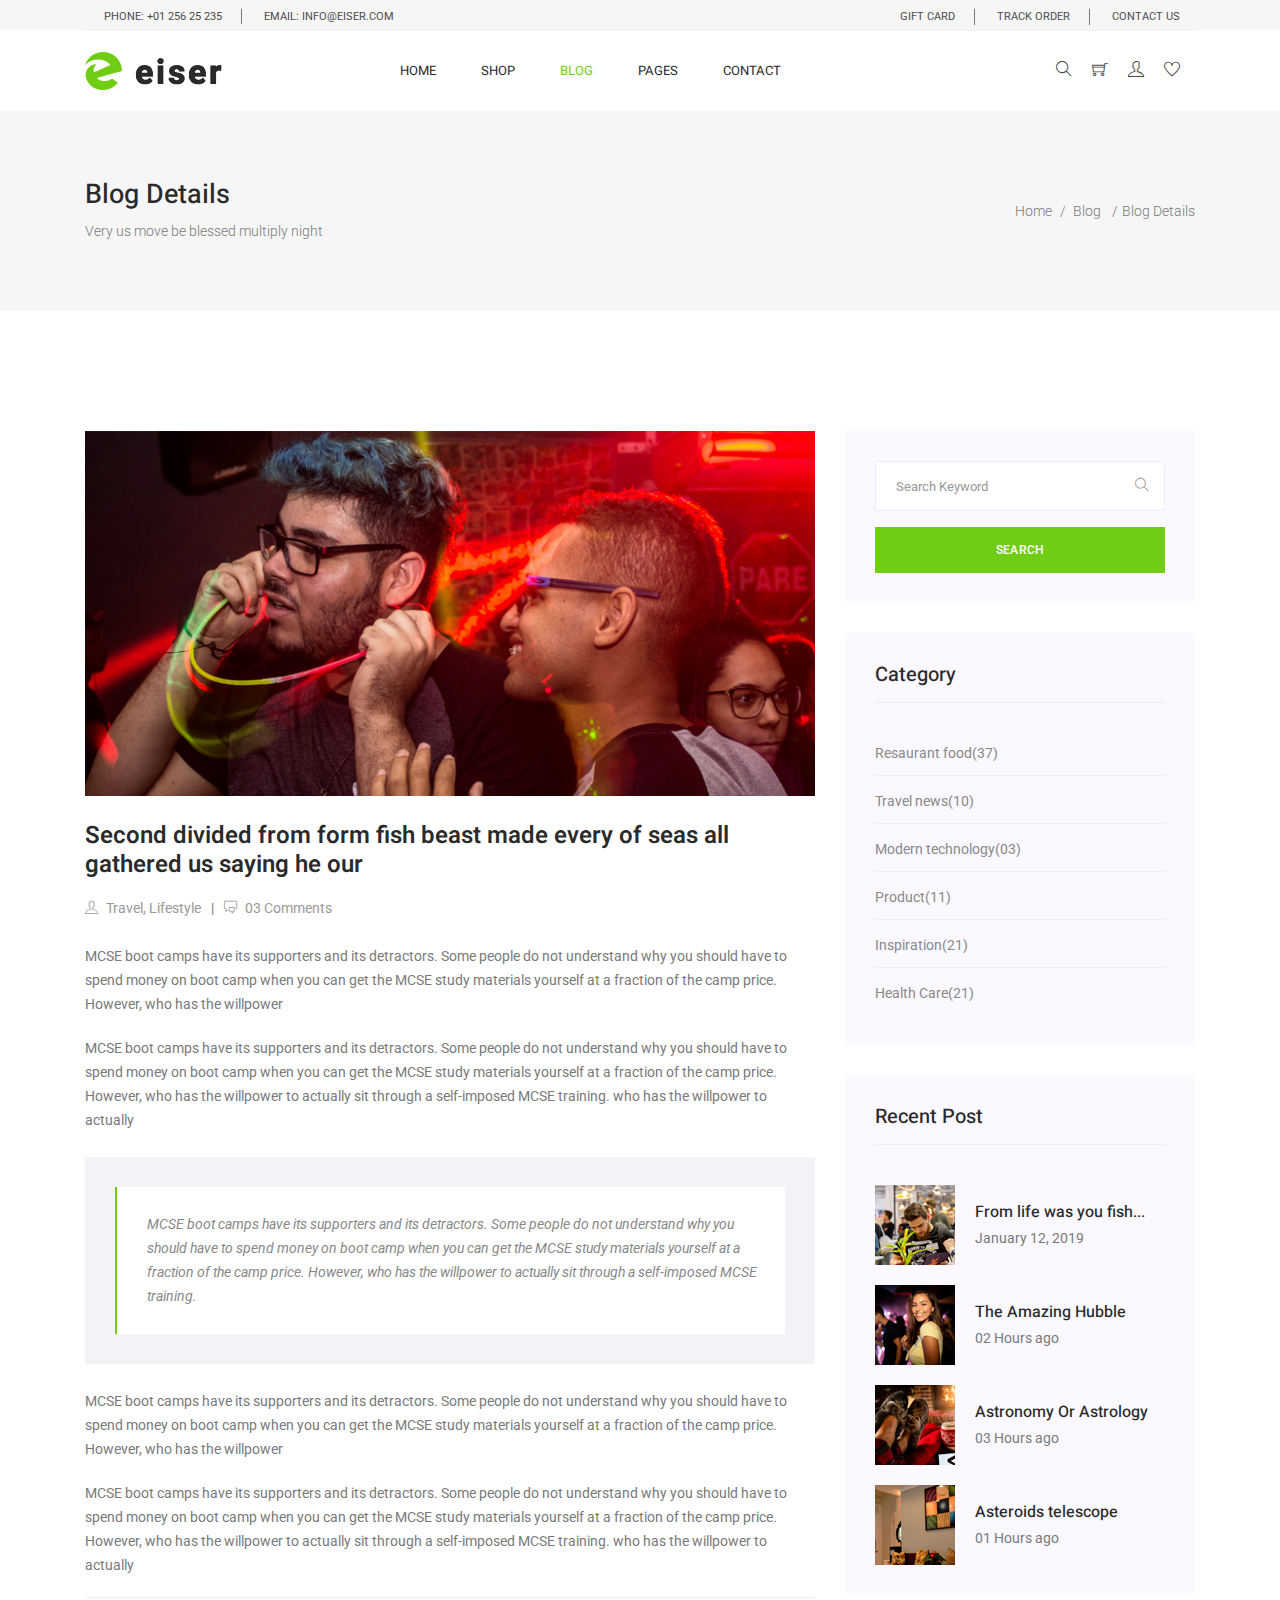
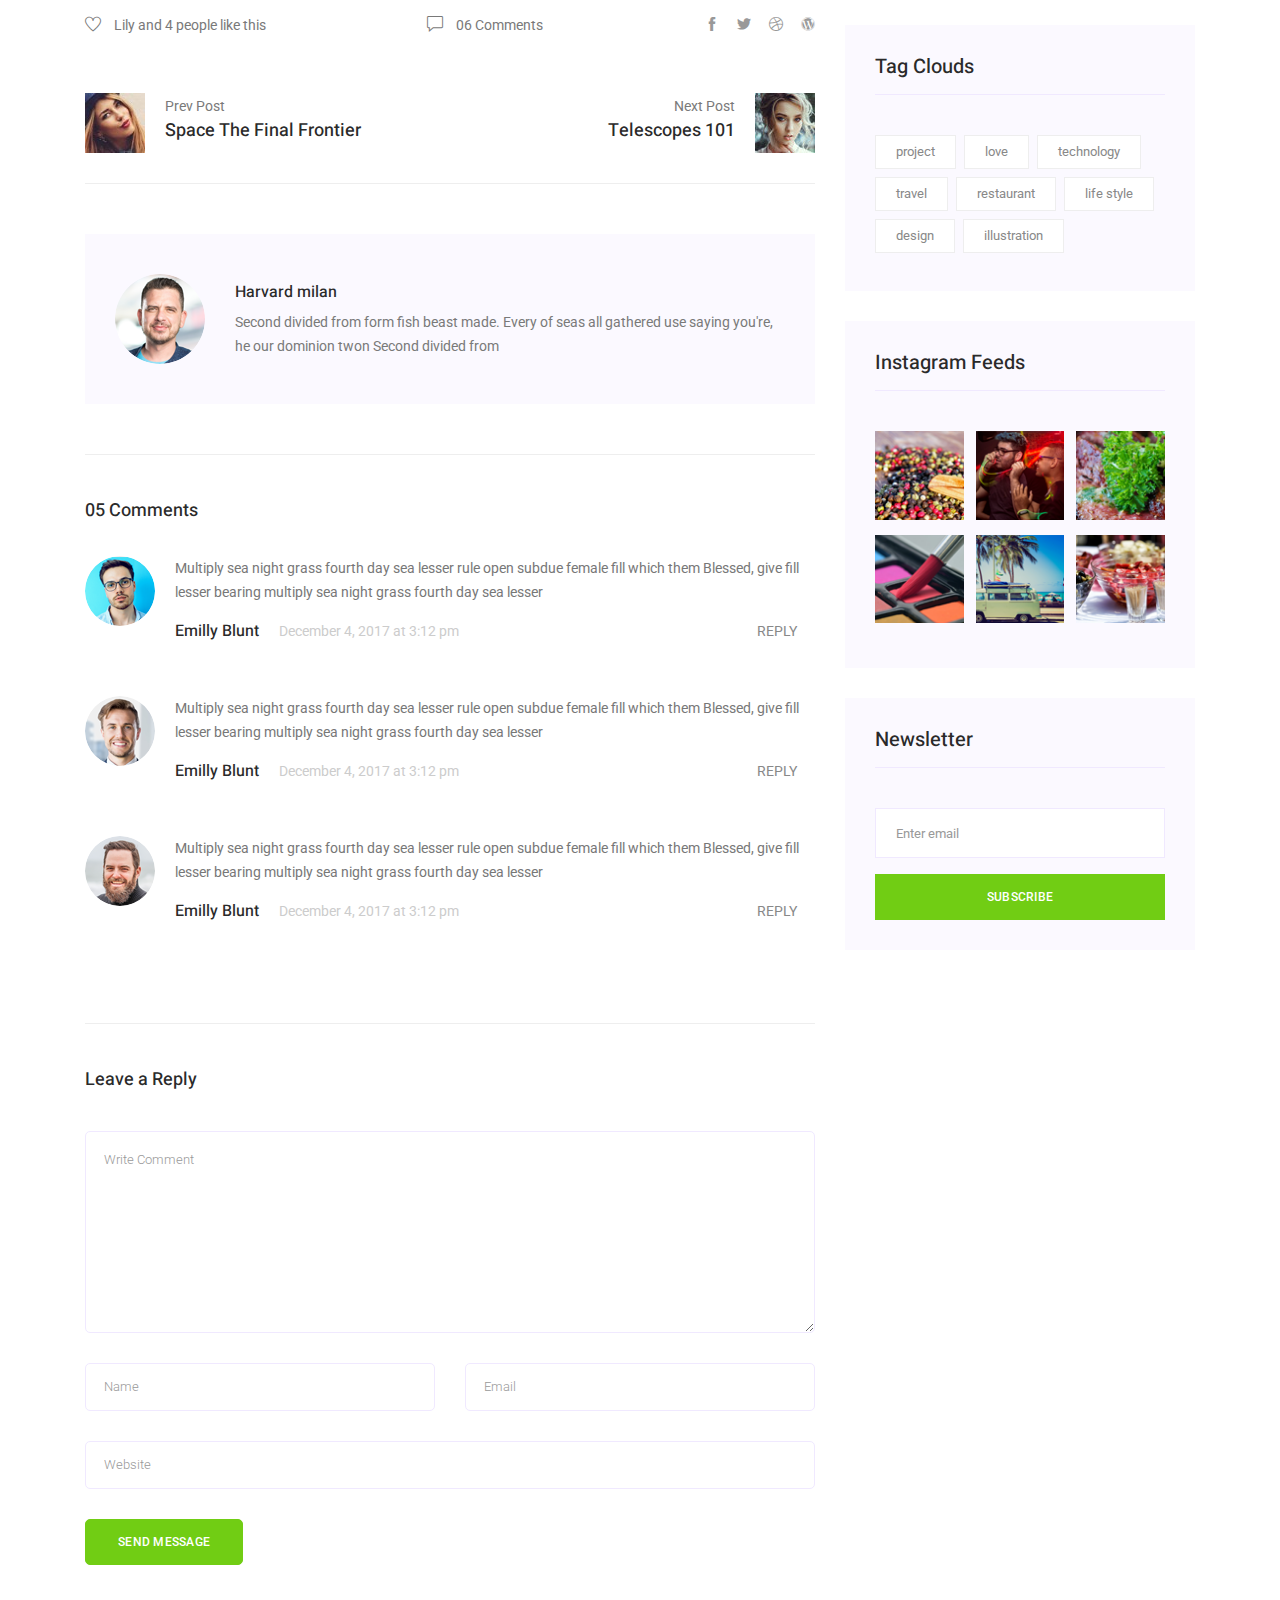
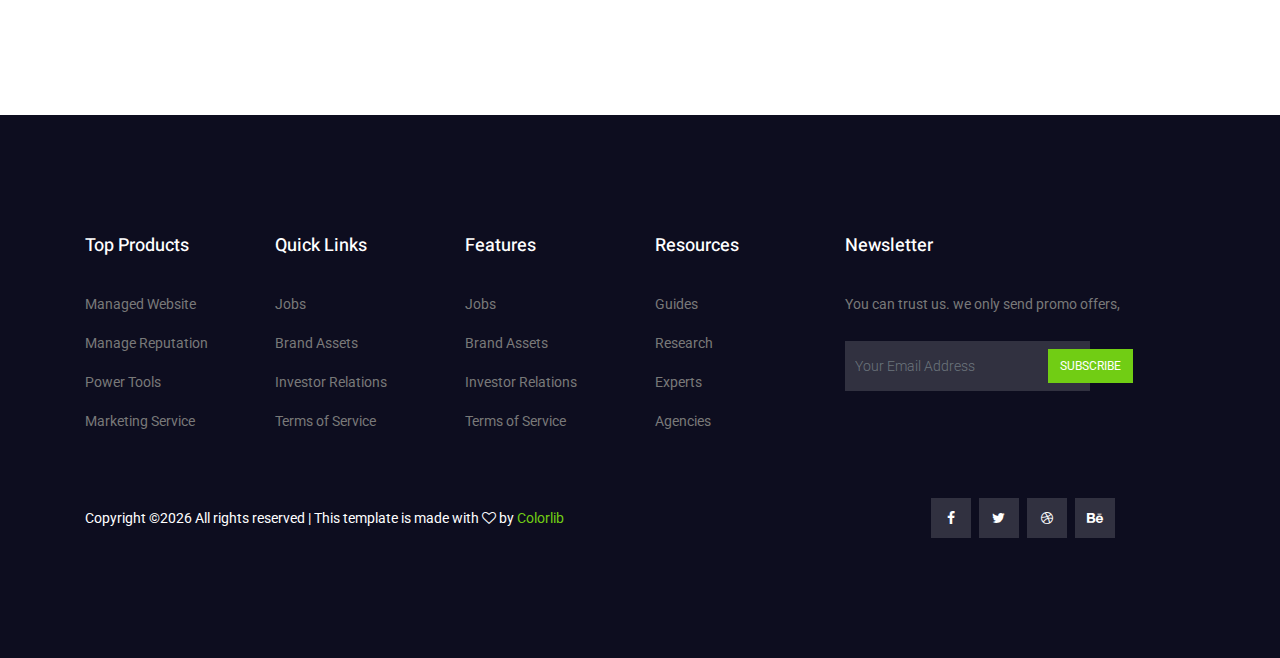
<file: w06/w06-eiser/single-blog.html>
<!DOCTYPE html>
<html lang="en">
  <head>
    <!-- Required meta tags -->
    <meta charset="utf-8" />
    <meta
      name="viewport"
      content="width=device-width, initial-scale=1, shrink-to-fit=no"
    />
    <link rel="icon" href="img/favicon.png" type="image/png" />
    <title>Eiser ecommerce</title>
    <!-- Bootstrap CSS -->
    <link rel="stylesheet" href="css/bootstrap.css" />
    <link rel="stylesheet" href="vendors/linericon/style.css" />
    <link rel="stylesheet" href="css/font-awesome.min.css" />
    <link rel="stylesheet" href="css/themify-icons.css" />
    <link rel="stylesheet" href="vendors/owl-carousel/owl.carousel.min.css" />
    <link rel="stylesheet" href="vendors/lightbox/simpleLightbox.css" />
    <link rel="stylesheet" href="vendors/nice-select/css/nice-select.css" />
    <link rel="stylesheet" href="vendors/animate-css/animate.css" />
    <link rel="stylesheet" href="vendors/jquery-ui/jquery-ui.css" />
    <!-- main css -->
    <link rel="stylesheet" href="css/style.css" />
    <link rel="stylesheet" href="css/responsive.css" />
  </head>

  <body>
    <!--================Header Menu Area =================-->
    <header class="header_area">
      <div class="top_menu">
        <div class="container">
          <div class="row">
            <div class="col-lg-7">
              <div class="float-left">
                <p>Phone: +01 256 25 235</p>
                <p>email: info@eiser.com</p>
              </div>
            </div>
            <div class="col-lg-5">
              <div class="float-right">
                <ul class="right_side">
                  <li>
                    <a href="cart.html">
                      gift card
                    </a>
                  </li>
                  <li>
                    <a href="tracking.html">
                      track order
                    </a>
                  </li>
                  <li>
                    <a href="contact.html">
                      Contact Us
                    </a>
                  </li>
                </ul>
              </div>
            </div>
          </div>
        </div>
      </div>
      <div class="main_menu">
        <div class="container">
          <nav class="navbar navbar-expand-lg navbar-light w-100">
            <!-- Brand and toggle get grouped for better mobile display -->
            <a class="navbar-brand logo_h" href="index.html">
              <img src="img/logo.png" alt="" />
            </a>
            <button
              class="navbar-toggler"
              type="button"
              data-toggle="collapse"
              data-target="#navbarSupportedContent"
              aria-controls="navbarSupportedContent"
              aria-expanded="false"
              aria-label="Toggle navigation"
            >
              <span class="icon-bar"></span>
              <span class="icon-bar"></span>
              <span class="icon-bar"></span>
            </button>
            <!-- Collect the nav links, forms, and other content for toggling -->
            <div
              class="collapse navbar-collapse offset w-100"
              id="navbarSupportedContent"
            >
              <div class="row w-100 mr-0">
                <div class="col-lg-7 pr-0">
                  <ul class="nav navbar-nav center_nav pull-right">
                    <li class="nav-item">
                      <a class="nav-link" href="index.html">Home</a>
                    </li>
                    <li class="nav-item submenu dropdown">
                      <a
                        href="#"
                        class="nav-link dropdown-toggle"
                        data-toggle="dropdown"
                        role="button"
                        aria-haspopup="true"
                        aria-expanded="false"
                        >Shop</a
                      >
                      <ul class="dropdown-menu">
                        <li class="nav-item">
                          <a class="nav-link" href="category.html"
                            >Shop Category</a
                          >
                        </li>
                        <li class="nav-item">
                          <a class="nav-link" href="single-product.html"
                            >Product Details</a
                          >
                        </li>
                        <li class="nav-item">
                          <a class="nav-link" href="checkout.html"
                            >Product Checkout</a
                          >
                        </li>
                        <li class="nav-item">
                          <a class="nav-link" href="cart.html">Shopping Cart</a>
                        </li>
                      </ul>
                    </li>
                    <li class="nav-item active submenu dropdown">
                      <a
                        href="#"
                        class="nav-link dropdown-toggle"
                        data-toggle="dropdown"
                        role="button"
                        aria-haspopup="true"
                        aria-expanded="false"
                        >Blog</a
                      >
                      <ul class="dropdown-menu">
                        <li class="nav-item">
                          <a class="nav-link" href="blog.html">Blog</a>
                        </li>
                        <li class="nav-item">
                          <a class="nav-link" href="single-blog.html"
                            >Blog Details</a
                          >
                        </li>
                      </ul>
                    </li>
                    <li class="nav-item submenu dropdown">
                      <a
                        href="#"
                        class="nav-link dropdown-toggle"
                        data-toggle="dropdown"
                        role="button"
                        aria-haspopup="true"
                        aria-expanded="false"
                        >Pages</a
                      >
                      <ul class="dropdown-menu">
                        <li class="nav-item">
                          <a class="nav-link" href="tracking.html">Tracking</a>
                        </li>
                        <li class="nav-item">
                          <a class="nav-link" href="elements.html">Elements</a>
                        </li>
                      </ul>
                    </li>
                    <li class="nav-item">
                      <a class="nav-link" href="contact.html">Contact</a>
                    </li>
                  </ul>
                </div>

                <div class="col-lg-5 pr-0">
                  <ul class="nav navbar-nav navbar-right right_nav pull-right">
                    <li class="nav-item">
                      <a href="#" class="icons">
                        <i class="ti-search" aria-hidden="true"></i>
                      </a>
                    </li>

                    <li class="nav-item">
                      <a href="#" class="icons">
                        <i class="ti-shopping-cart"></i>
                      </a>
                    </li>

                    <li class="nav-item">
                      <a href="#" class="icons">
                        <i class="ti-user" aria-hidden="true"></i>
                      </a>
                    </li>

                    <li class="nav-item">
                      <a href="#" class="icons">
                        <i class="ti-heart" aria-hidden="true"></i>
                      </a>
                    </li>
                  </ul>
                </div>
              </div>
            </div>
          </nav>
        </div>
      </div>
    </header>
    <!--================Header Menu Area =================-->

    <!--================Home Banner Area =================-->
    <section class="banner_area">
      <div class="banner_inner d-flex align-items-center">
        <div class="container">
          <div
            class="banner_content d-md-flex justify-content-between align-items-center"
          >
            <div class="mb-3 mb-md-0">
              <h2>Blog Details</h2>
              <p>Very us move be blessed multiply night</p>
            </div>
            <div class="page_link">
              <a href="index.html">Home</a>
              <a href="blog.html">Blog </a>
              <a href="single-blog.html">Blog Details</a>
            </div>
          </div>
        </div>
      </div>
    </section>
    <!--================End Home Banner Area =================-->

    <!--================Blog Area =================-->
	<section class="blog_area single-post-area section_gap">
			<div class="container">
					<div class="row">
							<div class="col-lg-8 posts-list">
									<div class="single-post">
													<div class="feature-img">
															<img class="img-fluid" src="img/blog/main-blog/m-blog-1.jpg" alt="">
													</div>
											<div class="blog_details">
													<h2>Second divided from form fish beast made every of seas
                              all gathered us saying he our</h2>
                          <ul class="blog-info-link mt-3 mb-4">
                              <li><a href="#"><i class="ti-user"></i> Travel, Lifestyle</a></li>
                              <li><a href="#"><i class="ti-comments"></i> 03 Comments</a></li>
                            </ul>
													<p class="excert">
														MCSE boot camps have its supporters and its detractors. Some people do not understand why you should have to spend money on boot camp when you can get the MCSE study materials yourself at a fraction of the camp price. However, who has the willpower

													</p>
													<p>
															MCSE boot camps have its supporters and its detractors. Some people do not understand why you should have to spend money on boot camp when you can get the MCSE study materials yourself at a fraction of the camp price. However, who has the willpower to actually sit through a self-imposed MCSE training. who has the willpower to actually 
                          </p>
                          <div class="quote-wrapper">
                            <div class="quotes">
                                MCSE boot camps have its supporters and its detractors. Some people do not understand why you should have to spend money on boot camp when you can get the MCSE study materials yourself at a fraction of the camp price. However, who has the willpower to actually sit through a self-imposed MCSE training.
                            </div>
                          </div>
                          
                          
                          <p>
                              MCSE boot camps have its supporters and its detractors. Some people do not understand why you should have to spend money on boot camp when you can get the MCSE study materials yourself at a fraction of the camp price. However, who has the willpower

                          </p>
                          <p>
                              MCSE boot camps have its supporters and its detractors. Some people do not understand why you should have to spend money on boot camp when you can get the MCSE study materials yourself at a fraction of the camp price. However, who has the willpower to actually sit through a self-imposed MCSE training. who has the willpower to actually 
                          </p>
											</div>
                  </div>
                  <div class="navigation-top">
                    <div class="d-sm-flex justify-content-between text-center">
                      <p class="like-info"><span class="align-middle"><i class="ti-heart"></i></span> Lily and 4 people like this</p>
                      <div class="col-sm-4 text-center my-2 my-sm-0">
                        <p class="comment-count"><span class="align-middle"><i class="ti-comment"></i></span> 06 Comments</p>
                      </div>
                      <ul class="social-icons">
                        <li><a href="#"><i class="ti-facebook"></i></a></li>
                        <li><a href="#"><i class="ti-twitter-alt"></i></a></li>
                        <li><a href="#"><i class="ti-dribbble"></i></a></li>
                        <li><a href="#"><i class="ti-wordpress"></i></a></li>
                      </ul>
                    </div>

                    <div class="navigation-area">
                        <div class="row">
                            <div class="col-lg-6 col-md-6 col-12 nav-left flex-row d-flex justify-content-start align-items-center">
                                <div class="thumb">
                                    <a href="#">
                                        <img class="img-fluid" src="img/blog/prev.jpg" alt="">
                                    </a>
                                </div>
                                <div class="arrow">
                                    <a href="#">
                                        <span class="ti-arrow-left text-white"></span>
                                    </a>
                                </div>
                                <div class="detials">
                                    <p>Prev Post</p>
                                    <a href="#">
                                        <h4>Space The Final Frontier</h4>
                                    </a>
                                </div>
                            </div>
                            <div class="col-lg-6 col-md-6 col-12 nav-right flex-row d-flex justify-content-end align-items-center">
                                <div class="detials">
                                    <p>Next Post</p>
                                    <a href="#">
                                        <h4>Telescopes 101</h4>
                                    </a>
                                </div>
                                <div class="arrow">
                                    <a href="#">
                                        <span class="ti-arrow-right text-white"></span>
                                    </a>
                                </div>
                                <div class="thumb">
                                    <a href="#">
                                        <img class="img-fluid" src="img/blog/next.jpg" alt="">
                                    </a>
                                </div>
                            </div>
                        </div>
                    </div>
                  </div>
                  
                  
                  <div class="blog-author">
                    <div class="media align-items-center">
                      <img src="img/blog/author.png" alt="">
                      <div class="media-body">
                        <a href="#">
                          <h4>Harvard milan</h4>
                        </a>
                        <p>Second divided from form fish beast made. Every of seas all gathered use saying you're, he our dominion twon Second divided from</p>
                      </div>
                    </div>
                  </div>

									<div class="comments-area">
											<h4>05 Comments</h4>
											<div class="comment-list">
                        <div class="single-comment justify-content-between d-flex">
                          <div class="user justify-content-between d-flex">
                              <div class="thumb">
                                  <img src="img/blog/c1.png" alt="">
                              </div>
                              <div class="desc">
                                  <p class="comment">
                                    Multiply sea night grass fourth day sea lesser rule open subdue female fill which them Blessed, give fill lesser bearing multiply sea night grass fourth day sea lesser 
                                  </p>

                                  <div class="d-flex justify-content-between">
                                    <div class="d-flex align-items-center">
                                      <h5>
                                        <a href="#">Emilly Blunt</a>
                                      </h5>
                                      <p class="date">December 4, 2017 at 3:12 pm </p>
                                    </div>

                                    <div class="reply-btn">
                                      <a href="#" class="btn-reply text-uppercase">reply</a>
                                    </div>
                                  </div>
                                  
                              </div>
                          </div>
                      </div>
											</div>
											<div class="comment-list">
                          <div class="single-comment justify-content-between d-flex">
                              <div class="user justify-content-between d-flex">
                                  <div class="thumb">
                                      <img src="img/blog/c2.png" alt="">
                                  </div>
                                  <div class="desc">
                                      <p class="comment">
                                        Multiply sea night grass fourth day sea lesser rule open subdue female fill which them Blessed, give fill lesser bearing multiply sea night grass fourth day sea lesser 
                                      </p>
    
                                      <div class="d-flex justify-content-between">
                                        <div class="d-flex align-items-center">
                                          <h5>
                                            <a href="#">Emilly Blunt</a>
                                          </h5>
                                          <p class="date">December 4, 2017 at 3:12 pm </p>
                                        </div>
    
                                        <div class="reply-btn">
                                          <a href="#" class="btn-reply text-uppercase">reply</a>
                                        </div>
                                      </div>
                                      
                                  </div>
                              </div>
                          </div>
											</div>
											<div class="comment-list">
                          <div class="single-comment justify-content-between d-flex">
                              <div class="user justify-content-between d-flex">
                                  <div class="thumb">
                                      <img src="img/blog/c3.png" alt="">
                                  </div>
                                  <div class="desc">
                                      <p class="comment">
                                        Multiply sea night grass fourth day sea lesser rule open subdue female fill which them Blessed, give fill lesser bearing multiply sea night grass fourth day sea lesser 
                                      </p>
    
                                      <div class="d-flex justify-content-between">
                                        <div class="d-flex align-items-center">
                                          <h5>
                                            <a href="#">Emilly Blunt</a>
                                          </h5>
                                          <p class="date">December 4, 2017 at 3:12 pm </p>
                                        </div>
    
                                        <div class="reply-btn">
                                          <a href="#" class="btn-reply text-uppercase">reply</a>
                                        </div>
                                      </div>
                                      
                                  </div>
                              </div>
                          </div>
											</div>
									</div>
									<div class="comment-form">
											<h4>Leave a Reply</h4>
											<form class="form-contact comment_form" action="#" id="commentForm">
                        <div class="row">
                          <div class="col-12">
                            <div class="form-group">
                                <textarea class="form-control w-100" name="comment" id="comment" cols="30" rows="9" placeholder="Write Comment"></textarea>
                            </div>
                          </div>
                          <div class="col-sm-6">
                            <div class="form-group">
                              <input class="form-control" name="name" id="name" type="text" placeholder="Name">
                            </div>
                          </div>
                          <div class="col-sm-6">
                            <div class="form-group">
                              <input class="form-control" name="email" id="email" type="email" placeholder="Email">
                            </div>
                          </div>
                          <div class="col-12">
                            <div class="form-group">
                              <input class="form-control" name="website" id="website" type="text" placeholder="Website">
                            </div>
                          </div>
                        </div>
                        <div class="form-group">
                          <button type="submit" class="main_btn">Send Message</button>
                        </div>
                      </form>
									</div>
							</div>
							<div class="col-lg-4">
                <div class="blog_right_sidebar">
                      <aside class="single_sidebar_widget search_widget">
                          <form action="#">
                            <div class="form-group">
                              <div class="input-group mb-3">
                                <input type="text" class="form-control" placeholder="Search Keyword">
                                <div class="input-group-append">
                                  <button class="btn" type="button"><i class="ti-search"></i></button>
                                </div>
                              </div>
                            </div>
                            <button class="main_btn rounded-0 w-100" type="submit">Search</button>
                          </form>
                      </aside>

                      <aside class="single_sidebar_widget post_category_widget">
                        <h4 class="widget_title">Category</h4>
                        <ul class="list cat-list">
                            <li>
                                <a href="#" class="d-flex">
                                    <p>Resaurant food</p>
                                    <p>(37)</p>
                                </a>
                            </li>
                            <li>
                                <a href="#" class="d-flex">
                                    <p>Travel news</p>
                                    <p>(10)</p>
                                </a>
                            </li>
                            <li>
                                <a href="#" class="d-flex">
                                    <p>Modern technology</p>
                                    <p>(03)</p>
                                </a>
                            </li>
                            <li>
                                <a href="#" class="d-flex">
                                    <p>Product</p>
                                    <p>(11)</p>
                                </a>
                            </li>
                            <li>
                                <a href="#" class="d-flex">
                                    <p>Inspiration</p>
                                    <p>(21)</p>
                                </a>
                            </li>
                            <li>
                                <a href="#" class="d-flex">
                                    <p>Health Care</p>
                                    <p>(21)</p>
                                </a>
                            </li>
                        </ul>
                      </aside>

                      <aside class="single_sidebar_widget popular_post_widget">
                          <h3 class="widget_title">Recent Post</h3>
                          <div class="media post_item">
                              <img src="img/blog/popular-post/post1.jpg" alt="post">
                              <div class="media-body">
                                  <a href="single-blog.html">
                                      <h3>From life was you fish...</h3>
                                  </a>
                                  <p>January 12, 2019</p>
                              </div>
                          </div>
                          <div class="media post_item">
                              <img src="img/blog/popular-post/post2.jpg" alt="post">                              
                              <div class="media-body">
                                  <a href="single-blog.html">
                                      <h3>The Amazing Hubble</h3>
                                  </a>
                                  <p>02 Hours ago</p>
                              </div>
                          </div>
                          <div class="media post_item">
                              <img src="img/blog/popular-post/post3.jpg" alt="post">                              
                              <div class="media-body">
                                  <a href="single-blog.html">
                                      <h3>Astronomy Or Astrology</h3>
                                  </a>
                                  <p>03 Hours ago</p>
                              </div>
                          </div>
                          <div class="media post_item">
                              <img src="img/blog/popular-post/post4.jpg" alt="post">
                              <div class="media-body">
                                  <a href="single-blog.html">
                                      <h3>Asteroids telescope</h3>
                                  </a>
                                  <p>01 Hours ago</p>
                              </div>
                          </div>
                      </aside>
                      <aside class="single_sidebar_widget tag_cloud_widget">
                          <h4 class="widget_title">Tag Clouds</h4>
                          <ul class="list">
                              <li>
                                  <a href="#">project</a>
                              </li>
                              <li>
                                  <a href="#">love</a>
                              </li>
                              <li>
                                  <a href="#">technology</a>
                              </li>
                              <li>
                                  <a href="#">travel</a>
                              </li>
                              <li>
                                  <a href="#">restaurant</a>
                              </li>
                              <li>
                                  <a href="#">life style</a>
                              </li>
                              <li>
                                  <a href="#">design</a>
                              </li>
                              <li>
                                  <a href="#">illustration</a>
                              </li>
                          </ul>
                      </aside>


                      <aside class="single_sidebar_widget instagram_feeds">
                        <h4 class="widget_title">Instagram Feeds</h4>
                        <ul class="instagram_row flex-wrap">
                            <li>
                                <a href="#">
                                  <img class="img-fluid" src="img/instagram/widget-i1.png" alt="">
                                </a>
                            </li>
                            <li>
                                <a href="#">
                                  <img class="img-fluid" src="img/instagram/widget-i2.png" alt="">
                                </a>
                            </li>
                            <li>
                                <a href="#">
                                  <img class="img-fluid" src="img/instagram/widget-i3.png" alt="">
                                </a>
                            </li>
                            <li>
                                <a href="#">
                                  <img class="img-fluid" src="img/instagram/widget-i4.png" alt="">
                                </a>
                            </li>
                            <li>
                                <a href="#">
                                  <img class="img-fluid" src="img/instagram/widget-i5.png" alt="">
                                </a>
                            </li>
                            <li>
                                <a href="#">
                                  <img class="img-fluid" src="img/instagram/widget-i6.png" alt="">
                                </a>
                            </li>
                        </ul>
                      </aside>


                      <aside class="single_sidebar_widget newsletter_widget">
                        <h4 class="widget_title">Newsletter</h4>

                        <form action="#">
                          <div class="form-group">
                            <input type="email" class="form-control" placeholder="Enter email" required>
                          </div>
                          <button class="main_btn rounded-0 w-100" type="submit">Subscribe</button>
                        </form>
                      </aside>
                  </div>
							</div>
					</div>
			</div>
	</section>
	<!--================Blog Area =================-->

    <!--================ start footer Area  =================-->
    <footer class="footer-area section_gap">
        <div class="container">
          <div class="row">
            <div class="col-lg-2 col-md-6 single-footer-widget">
              <h4>Top Products</h4>
              <ul>
                <li><a href="#">Managed Website</a></li>
                <li><a href="#">Manage Reputation</a></li>
                <li><a href="#">Power Tools</a></li>
                <li><a href="#">Marketing Service</a></li>
              </ul>
            </div>
            <div class="col-lg-2 col-md-6 single-footer-widget">
              <h4>Quick Links</h4>
              <ul>
                <li><a href="#">Jobs</a></li>
                <li><a href="#">Brand Assets</a></li>
                <li><a href="#">Investor Relations</a></li>
                <li><a href="#">Terms of Service</a></li>
              </ul>
            </div>
            <div class="col-lg-2 col-md-6 single-footer-widget">
              <h4>Features</h4>
              <ul>
                <li><a href="#">Jobs</a></li>
                <li><a href="#">Brand Assets</a></li>
                <li><a href="#">Investor Relations</a></li>
                <li><a href="#">Terms of Service</a></li>
              </ul>
            </div>
            <div class="col-lg-2 col-md-6 single-footer-widget">
              <h4>Resources</h4>
              <ul>
                <li><a href="#">Guides</a></li>
                <li><a href="#">Research</a></li>
                <li><a href="#">Experts</a></li>
                <li><a href="#">Agencies</a></li>
              </ul>
            </div>
            <div class="col-lg-4 col-md-6 single-footer-widget">
              <h4>Newsletter</h4>
              <p>You can trust us. we only send promo offers,</p>
              <div class="form-wrap" id="mc_embed_signup">
                <form target="_blank" action="https://spondonit.us12.list-manage.com/subscribe/post?u=1462626880ade1ac87bd9c93a&amp;id=92a4423d01"
                  method="get" class="form-inline">
                  <input class="form-control" name="EMAIL" placeholder="Your Email Address" onfocus="this.placeholder = ''"
                    onblur="this.placeholder = 'Your Email Address '" required="" type="email">
                  <button class="click-btn btn btn-default">Subscribe</button>
                  <div style="position: absolute; left: -5000px;">
                    <input name="b_36c4fd991d266f23781ded980_aefe40901a" tabindex="-1" value="" type="text">
                  </div>
    
                  <div class="info"></div>
                </form>
              </div>
            </div>
          </div>
          <div class="footer-bottom row align-items-center">
            <p class="footer-text m-0 col-lg-8 col-md-12"><!-- Link back to Colorlib can't be removed. Template is licensed under CC BY 3.0. -->
Copyright &copy;<script>document.write(new Date().getFullYear());</script> All rights reserved | This template is made with <i class="fa fa-heart-o" aria-hidden="true"></i> by <a href="https://colorlib.com" target="_blank">Colorlib</a>
<!-- Link back to Colorlib can't be removed. Template is licensed under CC BY 3.0. --></p>
            <div class="col-lg-4 col-md-12 footer-social">
              <a href="#"><i class="fa fa-facebook"></i></a>
              <a href="#"><i class="fa fa-twitter"></i></a>
              <a href="#"><i class="fa fa-dribbble"></i></a>
              <a href="#"><i class="fa fa-behance"></i></a>
            </div>
          </div>
        </div>
      </footer>
    <!--================ End footer Area  =================-->




    <!-- Optional JavaScript -->
    <!-- jQuery first, then Popper.js, then Bootstrap JS -->
    <script src="js/jquery-3.2.1.min.js"></script>
    <script src="js/popper.js"></script>
    <script src="js/bootstrap.min.js"></script>
    <script src="js/stellar.js"></script>
    <script src="vendors/lightbox/simpleLightbox.min.js"></script>
    <script src="vendors/nice-select/js/jquery.nice-select.min.js"></script>
    <script src="vendors/isotope/imagesloaded.pkgd.min.js"></script>
    <script src="vendors/isotope/isotope-min.js"></script>
    <script src="vendors/owl-carousel/owl.carousel.min.js"></script>
    <script src="js/jquery.ajaxchimp.min.js"></script>
    <script src="js/mail-script.js"></script>
    <script src="js/theme.js"></script>
</body>

</html>
</file>
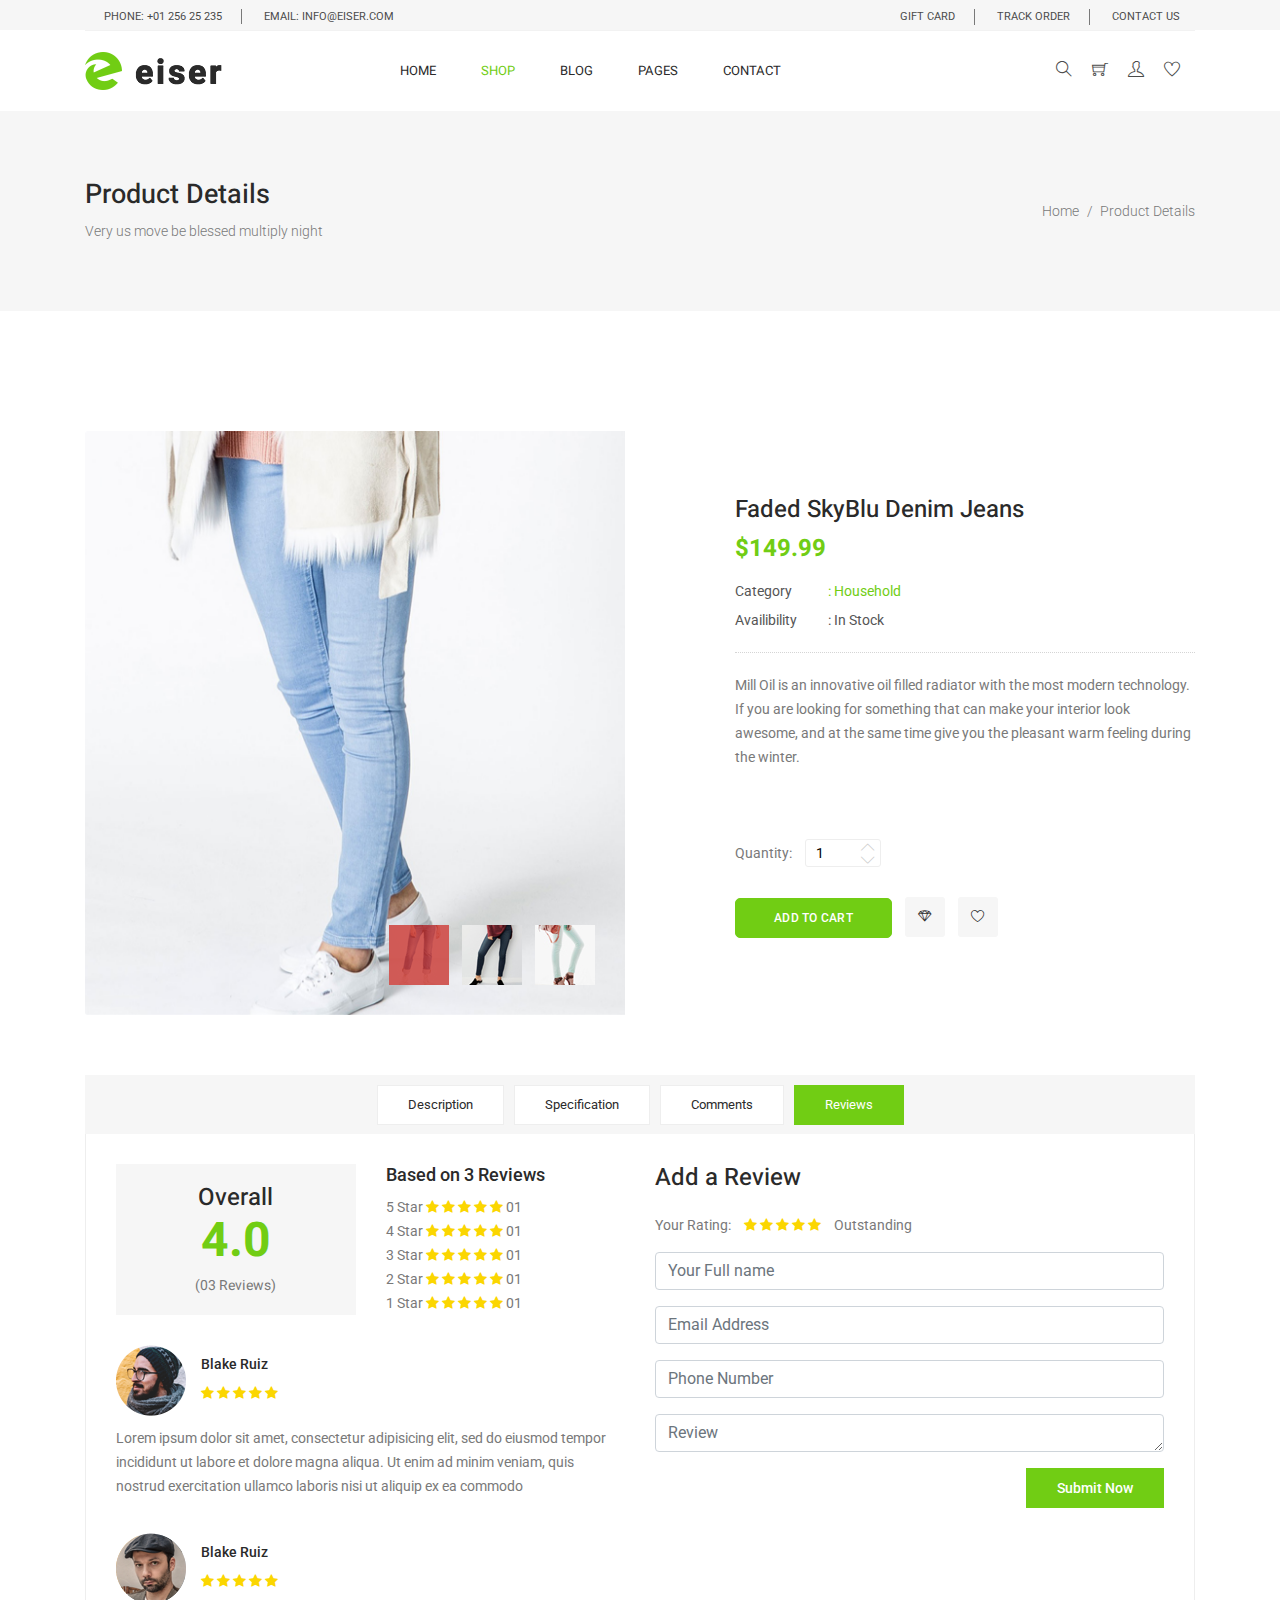
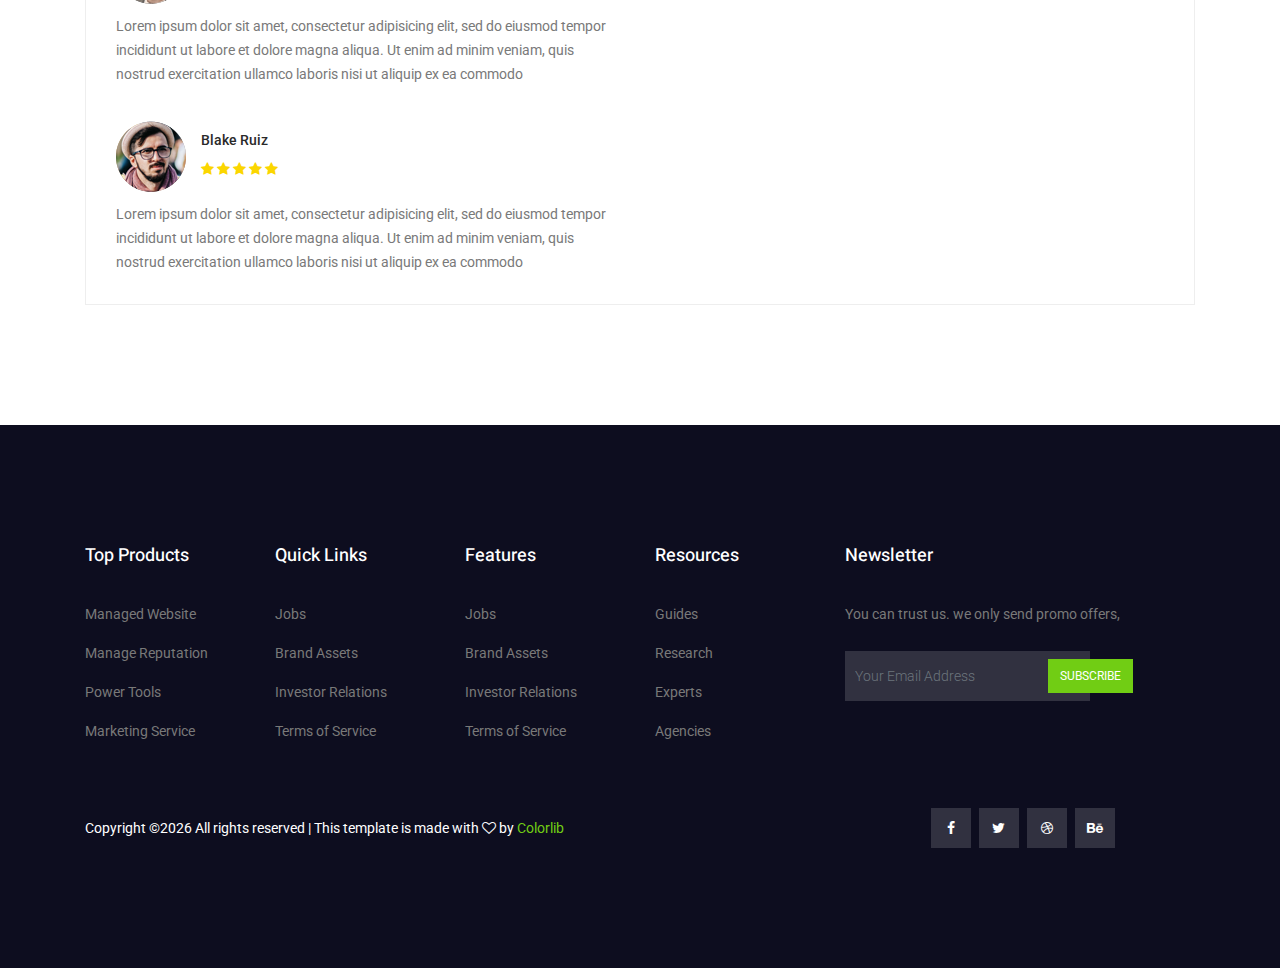
<file: w06/w06-eiser/single-product.html>
<!DOCTYPE html>
<html lang="en">
  <head>
    <!-- Required meta tags -->
    <meta charset="utf-8" />
    <meta
      name="viewport"
      content="width=device-width, initial-scale=1, shrink-to-fit=no"
    />
    <link rel="icon" href="img/favicon.png" type="image/png" />
    <title>Eiser ecommerce</title>
    <!-- Bootstrap CSS -->
    <link rel="stylesheet" href="css/bootstrap.css" />
    <link rel="stylesheet" href="vendors/linericon/style.css" />
    <link rel="stylesheet" href="css/font-awesome.min.css" />
    <link rel="stylesheet" href="css/themify-icons.css" />
    <link rel="stylesheet" href="vendors/owl-carousel/owl.carousel.min.css" />
    <link rel="stylesheet" href="vendors/lightbox/simpleLightbox.css" />
    <link rel="stylesheet" href="vendors/nice-select/css/nice-select.css" />
    <link rel="stylesheet" href="vendors/animate-css/animate.css" />
    <link rel="stylesheet" href="vendors/jquery-ui/jquery-ui.css" />
    <!-- main css -->
    <link rel="stylesheet" href="css/style.css" />
    <link rel="stylesheet" href="css/responsive.css" />
  </head>

  <body>
    <!--================Header Menu Area =================-->
    <header class="header_area">
      <div class="top_menu">
        <div class="container">
          <div class="row">
            <div class="col-lg-7">
              <div class="float-left">
                <p>Phone: +01 256 25 235</p>
                <p>email: info@eiser.com</p>
              </div>
            </div>
            <div class="col-lg-5">
              <div class="float-right">
                <ul class="right_side">
                  <li>
                    <a href="cart.html">
                      gift card
                    </a>
                  </li>
                  <li>
                    <a href="tracking.html">
                      track order
                    </a>
                  </li>
                  <li>
                    <a href="contact.html">
                      Contact Us
                    </a>
                  </li>
                </ul>
              </div>
            </div>
          </div>
        </div>
      </div>
      <div class="main_menu">
        <div class="container">
          <nav class="navbar navbar-expand-lg navbar-light w-100">
            <!-- Brand and toggle get grouped for better mobile display -->
            <a class="navbar-brand logo_h" href="index.html">
              <img src="img/logo.png" alt="" />
            </a>
            <button
              class="navbar-toggler"
              type="button"
              data-toggle="collapse"
              data-target="#navbarSupportedContent"
              aria-controls="navbarSupportedContent"
              aria-expanded="false"
              aria-label="Toggle navigation"
            >
              <span class="icon-bar"></span>
              <span class="icon-bar"></span>
              <span class="icon-bar"></span>
            </button>
            <!-- Collect the nav links, forms, and other content for toggling -->
            <div
              class="collapse navbar-collapse offset w-100"
              id="navbarSupportedContent"
            >
              <div class="row w-100 mr-0">
                <div class="col-lg-7 pr-0">
                  <ul class="nav navbar-nav center_nav pull-right">
                    <li class="nav-item">
                      <a class="nav-link" href="index.html">Home</a>
                    </li>
                    <li class="nav-item active submenu dropdown">
                      <a
                        href="#"
                        class="nav-link dropdown-toggle"
                        data-toggle="dropdown"
                        role="button"
                        aria-haspopup="true"
                        aria-expanded="false"
                        >Shop</a
                      >
                      <ul class="dropdown-menu">
                        <li class="nav-item">
                          <a class="nav-link" href="category.html"
                            >Shop Category</a
                          >
                        </li>
                        <li class="nav-item">
                          <a class="nav-link" href="single-product.html"
                            >Product Details</a
                          >
                        </li>
                        <li class="nav-item">
                          <a class="nav-link" href="checkout.html"
                            >Product Checkout</a
                          >
                        </li>
                        <li class="nav-item">
                          <a class="nav-link" href="cart.html">Shopping Cart</a>
                        </li>
                      </ul>
                    </li>
                    <li class="nav-item submenu dropdown">
                      <a
                        href="#"
                        class="nav-link dropdown-toggle"
                        data-toggle="dropdown"
                        role="button"
                        aria-haspopup="true"
                        aria-expanded="false"
                        >Blog</a
                      >
                      <ul class="dropdown-menu">
                        <li class="nav-item">
                          <a class="nav-link" href="blog.html">Blog</a>
                        </li>
                        <li class="nav-item">
                          <a class="nav-link" href="single-blog.html"
                            >Blog Details</a
                          >
                        </li>
                      </ul>
                    </li>
                    <li class="nav-item submenu dropdown">
                      <a
                        href="#"
                        class="nav-link dropdown-toggle"
                        data-toggle="dropdown"
                        role="button"
                        aria-haspopup="true"
                        aria-expanded="false"
                        >Pages</a
                      >
                      <ul class="dropdown-menu">
                        <li class="nav-item">
                          <a class="nav-link" href="tracking.html">Tracking</a>
                        </li>
                        <li class="nav-item">
                          <a class="nav-link" href="elements.html">Elements</a>
                        </li>
                      </ul>
                    </li>
                    <li class="nav-item">
                      <a class="nav-link" href="contact.html">Contact</a>
                    </li>
                  </ul>
                </div>

                <div class="col-lg-5 pr-0">
                  <ul class="nav navbar-nav navbar-right right_nav pull-right">
                    <li class="nav-item">
                      <a href="#" class="icons">
                        <i class="ti-search" aria-hidden="true"></i>
                      </a>
                    </li>

                    <li class="nav-item">
                      <a href="#" class="icons">
                        <i class="ti-shopping-cart"></i>
                      </a>
                    </li>

                    <li class="nav-item">
                      <a href="#" class="icons">
                        <i class="ti-user" aria-hidden="true"></i>
                      </a>
                    </li>

                    <li class="nav-item">
                      <a href="#" class="icons">
                        <i class="ti-heart" aria-hidden="true"></i>
                      </a>
                    </li>
                  </ul>
                </div>
              </div>
            </div>
          </nav>
        </div>
      </div>
    </header>
    <!--================Header Menu Area =================-->

    <!--================Home Banner Area =================-->
    <section class="banner_area">
      <div class="banner_inner d-flex align-items-center">
        <div class="container">
          <div
            class="banner_content d-md-flex justify-content-between align-items-center"
          >
            <div class="mb-3 mb-md-0">
              <h2>Product Details</h2>
              <p>Very us move be blessed multiply night</p>
            </div>
            <div class="page_link">
              <a href="index.html">Home</a>
              <a href="single-product.html">Product Details</a>
            </div>
          </div>
        </div>
      </div>
    </section>
    <!--================End Home Banner Area =================-->

    <!--================Single Product Area =================-->
    <div class="product_image_area">
      <div class="container">
        <div class="row s_product_inner">
          <div class="col-lg-6">
            <div class="s_product_img">
              <div
                id="carouselExampleIndicators"
                class="carousel slide"
                data-ride="carousel"
              >
                <ol class="carousel-indicators">
                  <li
                    data-target="#carouselExampleIndicators"
                    data-slide-to="0"
                    class="active"
                  >
                    <img
                      src="img/product/single-product/s-product-s-2.jpg"
                      alt=""
                    />
                  </li>
                  <li
                    data-target="#carouselExampleIndicators"
                    data-slide-to="1"
                  >
                    <img
                      src="img/product/single-product/s-product-s-3.jpg"
                      alt=""
                    />
                  </li>
                  <li
                    data-target="#carouselExampleIndicators"
                    data-slide-to="2"
                  >
                    <img
                      src="img/product/single-product/s-product-s-4.jpg"
                      alt=""
                    />
                  </li>
                </ol>
                <div class="carousel-inner">
                  <div class="carousel-item active">
                    <img
                      class="d-block w-100"
                      src="img/product/single-product/s-product-1.jpg"
                      alt="First slide"
                    />
                  </div>
                  <div class="carousel-item">
                    <img
                      class="d-block w-100"
                      src="img/product/single-product/s-product-1.jpg"
                      alt="Second slide"
                    />
                  </div>
                  <div class="carousel-item">
                    <img
                      class="d-block w-100"
                      src="img/product/single-product/s-product-1.jpg"
                      alt="Third slide"
                    />
                  </div>
                </div>
              </div>
            </div>
          </div>
          <div class="col-lg-5 offset-lg-1">
            <div class="s_product_text">
              <h3>Faded SkyBlu Denim Jeans</h3>
              <h2>$149.99</h2>
              <ul class="list">
                <li>
                  <a class="active" href="#">
                    <span>Category</span> : Household</a
                  >
                </li>
                <li>
                  <a href="#"> <span>Availibility</span> : In Stock</a>
                </li>
              </ul>
              <p>
                Mill Oil is an innovative oil filled radiator with the most
                modern technology. If you are looking for something that can
                make your interior look awesome, and at the same time give you
                the pleasant warm feeling during the winter.
              </p>
              <div class="product_count">
                <label for="qty">Quantity:</label>
                <input
                  type="text"
                  name="qty"
                  id="sst"
                  maxlength="12"
                  value="1"
                  title="Quantity:"
                  class="input-text qty"
                />
                <button
                  onclick="var result = document.getElementById('sst'); var sst = result.value; if( !isNaN( sst )) result.value++;return false;"
                  class="increase items-count"
                  type="button"
                >
                  <i class="lnr lnr-chevron-up"></i>
                </button>
                <button
                  onclick="var result = document.getElementById('sst'); var sst = result.value; if( !isNaN( sst ) &amp;&amp; sst > 0 ) result.value--;return false;"
                  class="reduced items-count"
                  type="button"
                >
                  <i class="lnr lnr-chevron-down"></i>
                </button>
              </div>
              <div class="card_area">
                <a class="main_btn" href="#">Add to Cart</a>
                <a class="icon_btn" href="#">
                  <i class="lnr lnr lnr-diamond"></i>
                </a>
                <a class="icon_btn" href="#">
                  <i class="lnr lnr lnr-heart"></i>
                </a>
              </div>
            </div>
          </div>
        </div>
      </div>
    </div>
    <!--================End Single Product Area =================-->

    <!--================Product Description Area =================-->
    <section class="product_description_area">
      <div class="container">
        <ul class="nav nav-tabs" id="myTab" role="tablist">
          <li class="nav-item">
            <a
              class="nav-link"
              id="home-tab"
              data-toggle="tab"
              href="#home"
              role="tab"
              aria-controls="home"
              aria-selected="true"
              >Description</a
            >
          </li>
          <li class="nav-item">
            <a
              class="nav-link"
              id="profile-tab"
              data-toggle="tab"
              href="#profile"
              role="tab"
              aria-controls="profile"
              aria-selected="false"
              >Specification</a
            >
          </li>
          <li class="nav-item">
            <a
              class="nav-link"
              id="contact-tab"
              data-toggle="tab"
              href="#contact"
              role="tab"
              aria-controls="contact"
              aria-selected="false"
              >Comments</a
            >
          </li>
          <li class="nav-item">
            <a
              class="nav-link active"
              id="review-tab"
              data-toggle="tab"
              href="#review"
              role="tab"
              aria-controls="review"
              aria-selected="false"
              >Reviews</a
            >
          </li>
        </ul>
        <div class="tab-content" id="myTabContent">
          <div
            class="tab-pane fade"
            id="home"
            role="tabpanel"
            aria-labelledby="home-tab"
          >
            <p>
              Beryl Cook is one of Britain’s most talented and amusing artists
              .Beryl’s pictures feature women of all shapes and sizes enjoying
              themselves .Born between the two world wars, Beryl Cook eventually
              left Kendrick School in Reading at the age of 15, where she went
              to secretarial school and then into an insurance office. After
              moving to London and then Hampton, she eventually married her next
              door neighbour from Reading, John Cook. He was an officer in the
              Merchant Navy and after he left the sea in 1956, they bought a pub
              for a year before John took a job in Southern Rhodesia with a
              motor company. Beryl bought their young son a box of watercolours,
              and when showing him how to use it, she decided that she herself
              quite enjoyed painting. John subsequently bought her a child’s
              painting set for her birthday and it was with this that she
              produced her first significant work, a half-length portrait of a
              dark-skinned lady with a vacant expression and large drooping
              breasts. It was aptly named ‘Hangover’ by Beryl’s husband and
            </p>
            <p>
              It is often frustrating to attempt to plan meals that are designed
              for one. Despite this fact, we are seeing more and more recipe
              books and Internet websites that are dedicated to the act of
              cooking for one. Divorce and the death of spouses or grown
              children leaving for college are all reasons that someone
              accustomed to cooking for more than one would suddenly need to
              learn how to adjust all the cooking practices utilized before into
              a streamlined plan of cooking that is more efficient for one
              person creating less
            </p>
          </div>
          <div
            class="tab-pane fade"
            id="profile"
            role="tabpanel"
            aria-labelledby="profile-tab"
          >
            <div class="table-responsive">
              <table class="table">
                <tbody>
                  <tr>
                    <td>
                      <h5>Width</h5>
                    </td>
                    <td>
                      <h5>128mm</h5>
                    </td>
                  </tr>
                  <tr>
                    <td>
                      <h5>Height</h5>
                    </td>
                    <td>
                      <h5>508mm</h5>
                    </td>
                  </tr>
                  <tr>
                    <td>
                      <h5>Depth</h5>
                    </td>
                    <td>
                      <h5>85mm</h5>
                    </td>
                  </tr>
                  <tr>
                    <td>
                      <h5>Weight</h5>
                    </td>
                    <td>
                      <h5>52gm</h5>
                    </td>
                  </tr>
                  <tr>
                    <td>
                      <h5>Quality checking</h5>
                    </td>
                    <td>
                      <h5>yes</h5>
                    </td>
                  </tr>
                  <tr>
                    <td>
                      <h5>Freshness Duration</h5>
                    </td>
                    <td>
                      <h5>03days</h5>
                    </td>
                  </tr>
                  <tr>
                    <td>
                      <h5>When packeting</h5>
                    </td>
                    <td>
                      <h5>Without touch of hand</h5>
                    </td>
                  </tr>
                  <tr>
                    <td>
                      <h5>Each Box contains</h5>
                    </td>
                    <td>
                      <h5>60pcs</h5>
                    </td>
                  </tr>
                </tbody>
              </table>
            </div>
          </div>
          <div
            class="tab-pane fade"
            id="contact"
            role="tabpanel"
            aria-labelledby="contact-tab"
          >
            <div class="row">
              <div class="col-lg-6">
                <div class="comment_list">
                  <div class="review_item">
                    <div class="media">
                      <div class="d-flex">
                        <img
                          src="img/product/single-product/review-1.png"
                          alt=""
                        />
                      </div>
                      <div class="media-body">
                        <h4>Blake Ruiz</h4>
                        <h5>12th Feb, 2017 at 05:56 pm</h5>
                        <a class="reply_btn" href="#">Reply</a>
                      </div>
                    </div>
                    <p>
                      Lorem ipsum dolor sit amet, consectetur adipisicing elit,
                      sed do eiusmod tempor incididunt ut labore et dolore magna
                      aliqua. Ut enim ad minim veniam, quis nostrud exercitation
                      ullamco laboris nisi ut aliquip ex ea commodo
                    </p>
                  </div>
                  <div class="review_item reply">
                    <div class="media">
                      <div class="d-flex">
                        <img
                          src="img/product/single-product/review-2.png"
                          alt=""
                        />
                      </div>
                      <div class="media-body">
                        <h4>Blake Ruiz</h4>
                        <h5>12th Feb, 2017 at 05:56 pm</h5>
                        <a class="reply_btn" href="#">Reply</a>
                      </div>
                    </div>
                    <p>
                      Lorem ipsum dolor sit amet, consectetur adipisicing elit,
                      sed do eiusmod tempor incididunt ut labore et dolore magna
                      aliqua. Ut enim ad minim veniam, quis nostrud exercitation
                      ullamco laboris nisi ut aliquip ex ea commodo
                    </p>
                  </div>
                  <div class="review_item">
                    <div class="media">
                      <div class="d-flex">
                        <img
                          src="img/product/single-product/review-3.png"
                          alt=""
                        />
                      </div>
                      <div class="media-body">
                        <h4>Blake Ruiz</h4>
                        <h5>12th Feb, 2017 at 05:56 pm</h5>
                        <a class="reply_btn" href="#">Reply</a>
                      </div>
                    </div>
                    <p>
                      Lorem ipsum dolor sit amet, consectetur adipisicing elit,
                      sed do eiusmod tempor incididunt ut labore et dolore magna
                      aliqua. Ut enim ad minim veniam, quis nostrud exercitation
                      ullamco laboris nisi ut aliquip ex ea commodo
                    </p>
                  </div>
                </div>
              </div>
              <div class="col-lg-6">
                <div class="review_box">
                  <h4>Post a comment</h4>
                  <form
                    class="row contact_form"
                    action="contact_process.php"
                    method="post"
                    id="contactForm"
                    novalidate="novalidate"
                  >
                    <div class="col-md-12">
                      <div class="form-group">
                        <input
                          type="text"
                          class="form-control"
                          id="name"
                          name="name"
                          placeholder="Your Full name"
                        />
                      </div>
                    </div>
                    <div class="col-md-12">
                      <div class="form-group">
                        <input
                          type="email"
                          class="form-control"
                          id="email"
                          name="email"
                          placeholder="Email Address"
                        />
                      </div>
                    </div>
                    <div class="col-md-12">
                      <div class="form-group">
                        <input
                          type="text"
                          class="form-control"
                          id="number"
                          name="number"
                          placeholder="Phone Number"
                        />
                      </div>
                    </div>
                    <div class="col-md-12">
                      <div class="form-group">
                        <textarea
                          class="form-control"
                          name="message"
                          id="message"
                          rows="1"
                          placeholder="Message"
                        ></textarea>
                      </div>
                    </div>
                    <div class="col-md-12 text-right">
                      <button
                        type="submit"
                        value="submit"
                        class="btn submit_btn"
                      >
                        Submit Now
                      </button>
                    </div>
                  </form>
                </div>
              </div>
            </div>
          </div>
          <div
            class="tab-pane fade show active"
            id="review"
            role="tabpanel"
            aria-labelledby="review-tab"
          >
            <div class="row">
              <div class="col-lg-6">
                <div class="row total_rate">
                  <div class="col-6">
                    <div class="box_total">
                      <h5>Overall</h5>
                      <h4>4.0</h4>
                      <h6>(03 Reviews)</h6>
                    </div>
                  </div>
                  <div class="col-6">
                    <div class="rating_list">
                      <h3>Based on 3 Reviews</h3>
                      <ul class="list">
                        <li>
                          <a href="#"
                            >5 Star
                            <i class="fa fa-star"></i>
                            <i class="fa fa-star"></i>
                            <i class="fa fa-star"></i>
                            <i class="fa fa-star"></i>
                            <i class="fa fa-star"></i> 01</a
                          >
                        </li>
                        <li>
                          <a href="#"
                            >4 Star
                            <i class="fa fa-star"></i>
                            <i class="fa fa-star"></i>
                            <i class="fa fa-star"></i>
                            <i class="fa fa-star"></i>
                            <i class="fa fa-star"></i> 01</a
                          >
                        </li>
                        <li>
                          <a href="#"
                            >3 Star
                            <i class="fa fa-star"></i>
                            <i class="fa fa-star"></i>
                            <i class="fa fa-star"></i>
                            <i class="fa fa-star"></i>
                            <i class="fa fa-star"></i> 01</a
                          >
                        </li>
                        <li>
                          <a href="#"
                            >2 Star
                            <i class="fa fa-star"></i>
                            <i class="fa fa-star"></i>
                            <i class="fa fa-star"></i>
                            <i class="fa fa-star"></i>
                            <i class="fa fa-star"></i> 01</a
                          >
                        </li>
                        <li>
                          <a href="#"
                            >1 Star
                            <i class="fa fa-star"></i>
                            <i class="fa fa-star"></i>
                            <i class="fa fa-star"></i>
                            <i class="fa fa-star"></i>
                            <i class="fa fa-star"></i> 01</a
                          >
                        </li>
                      </ul>
                    </div>
                  </div>
                </div>
                <div class="review_list">
                  <div class="review_item">
                    <div class="media">
                      <div class="d-flex">
                        <img
                          src="img/product/single-product/review-1.png"
                          alt=""
                        />
                      </div>
                      <div class="media-body">
                        <h4>Blake Ruiz</h4>
                        <i class="fa fa-star"></i>
                        <i class="fa fa-star"></i>
                        <i class="fa fa-star"></i>
                        <i class="fa fa-star"></i>
                        <i class="fa fa-star"></i>
                      </div>
                    </div>
                    <p>
                      Lorem ipsum dolor sit amet, consectetur adipisicing elit,
                      sed do eiusmod tempor incididunt ut labore et dolore magna
                      aliqua. Ut enim ad minim veniam, quis nostrud exercitation
                      ullamco laboris nisi ut aliquip ex ea commodo
                    </p>
                  </div>
                  <div class="review_item">
                    <div class="media">
                      <div class="d-flex">
                        <img
                          src="img/product/single-product/review-2.png"
                          alt=""
                        />
                      </div>
                      <div class="media-body">
                        <h4>Blake Ruiz</h4>
                        <i class="fa fa-star"></i>
                        <i class="fa fa-star"></i>
                        <i class="fa fa-star"></i>
                        <i class="fa fa-star"></i>
                        <i class="fa fa-star"></i>
                      </div>
                    </div>
                    <p>
                      Lorem ipsum dolor sit amet, consectetur adipisicing elit,
                      sed do eiusmod tempor incididunt ut labore et dolore magna
                      aliqua. Ut enim ad minim veniam, quis nostrud exercitation
                      ullamco laboris nisi ut aliquip ex ea commodo
                    </p>
                  </div>
                  <div class="review_item">
                    <div class="media">
                      <div class="d-flex">
                        <img
                          src="img/product/single-product/review-3.png"
                          alt=""
                        />
                      </div>
                      <div class="media-body">
                        <h4>Blake Ruiz</h4>
                        <i class="fa fa-star"></i>
                        <i class="fa fa-star"></i>
                        <i class="fa fa-star"></i>
                        <i class="fa fa-star"></i>
                        <i class="fa fa-star"></i>
                      </div>
                    </div>
                    <p>
                      Lorem ipsum dolor sit amet, consectetur adipisicing elit,
                      sed do eiusmod tempor incididunt ut labore et dolore magna
                      aliqua. Ut enim ad minim veniam, quis nostrud exercitation
                      ullamco laboris nisi ut aliquip ex ea commodo
                    </p>
                  </div>
                </div>
              </div>
              <div class="col-lg-6">
                <div class="review_box">
                  <h4>Add a Review</h4>
                  <p>Your Rating:</p>
                  <ul class="list">
                    <li>
                      <a href="#">
                        <i class="fa fa-star"></i>
                      </a>
                    </li>
                    <li>
                      <a href="#">
                        <i class="fa fa-star"></i>
                      </a>
                    </li>
                    <li>
                      <a href="#">
                        <i class="fa fa-star"></i>
                      </a>
                    </li>
                    <li>
                      <a href="#">
                        <i class="fa fa-star"></i>
                      </a>
                    </li>
                    <li>
                      <a href="#">
                        <i class="fa fa-star"></i>
                      </a>
                    </li>
                  </ul>
                  <p>Outstanding</p>
                  <form
                    class="row contact_form"
                    action="contact_process.php"
                    method="post"
                    id="contactForm"
                    novalidate="novalidate"
                  >
                    <div class="col-md-12">
                      <div class="form-group">
                        <input
                          type="text"
                          class="form-control"
                          id="name"
                          name="name"
                          placeholder="Your Full name"
                        />
                      </div>
                    </div>
                    <div class="col-md-12">
                      <div class="form-group">
                        <input
                          type="email"
                          class="form-control"
                          id="email"
                          name="email"
                          placeholder="Email Address"
                        />
                      </div>
                    </div>
                    <div class="col-md-12">
                      <div class="form-group">
                        <input
                          type="text"
                          class="form-control"
                          id="number"
                          name="number"
                          placeholder="Phone Number"
                        />
                      </div>
                    </div>
                    <div class="col-md-12">
                      <div class="form-group">
                        <textarea
                          class="form-control"
                          name="message"
                          id="message"
                          rows="1"
                          placeholder="Review"
                        ></textarea>
                      </div>
                    </div>
                    <div class="col-md-12 text-right">
                      <button
                        type="submit"
                        value="submit"
                        class="btn submit_btn"
                      >
                        Submit Now
                      </button>
                    </div>
                  </form>
                </div>
              </div>
            </div>
          </div>
        </div>
      </div>
    </section>
    <!--================End Product Description Area =================-->

    <!--================ start footer Area  =================-->
    <footer class="footer-area section_gap">
      <div class="container">
        <div class="row">
          <div class="col-lg-2 col-md-6 single-footer-widget">
            <h4>Top Products</h4>
            <ul>
              <li><a href="#">Managed Website</a></li>
              <li><a href="#">Manage Reputation</a></li>
              <li><a href="#">Power Tools</a></li>
              <li><a href="#">Marketing Service</a></li>
            </ul>
          </div>
          <div class="col-lg-2 col-md-6 single-footer-widget">
            <h4>Quick Links</h4>
            <ul>
              <li><a href="#">Jobs</a></li>
              <li><a href="#">Brand Assets</a></li>
              <li><a href="#">Investor Relations</a></li>
              <li><a href="#">Terms of Service</a></li>
            </ul>
          </div>
          <div class="col-lg-2 col-md-6 single-footer-widget">
            <h4>Features</h4>
            <ul>
              <li><a href="#">Jobs</a></li>
              <li><a href="#">Brand Assets</a></li>
              <li><a href="#">Investor Relations</a></li>
              <li><a href="#">Terms of Service</a></li>
            </ul>
          </div>
          <div class="col-lg-2 col-md-6 single-footer-widget">
            <h4>Resources</h4>
            <ul>
              <li><a href="#">Guides</a></li>
              <li><a href="#">Research</a></li>
              <li><a href="#">Experts</a></li>
              <li><a href="#">Agencies</a></li>
            </ul>
          </div>
          <div class="col-lg-4 col-md-6 single-footer-widget">
            <h4>Newsletter</h4>
            <p>You can trust us. we only send promo offers,</p>
            <div class="form-wrap" id="mc_embed_signup">
              <form target="_blank" action="https://spondonit.us12.list-manage.com/subscribe/post?u=1462626880ade1ac87bd9c93a&amp;id=92a4423d01"
                method="get" class="form-inline">
                <input class="form-control" name="EMAIL" placeholder="Your Email Address" onfocus="this.placeholder = ''"
                  onblur="this.placeholder = 'Your Email Address '" required="" type="email">
                <button class="click-btn btn btn-default">Subscribe</button>
                <div style="position: absolute; left: -5000px;">
                  <input name="b_36c4fd991d266f23781ded980_aefe40901a" tabindex="-1" value="" type="text">
                </div>
  
                <div class="info"></div>
              </form>
            </div>
          </div>
        </div>
        <div class="footer-bottom row align-items-center">
          <p class="footer-text m-0 col-lg-8 col-md-12"><!-- Link back to Colorlib can't be removed. Template is licensed under CC BY 3.0. -->
Copyright &copy;<script>document.write(new Date().getFullYear());</script> All rights reserved | This template is made with <i class="fa fa-heart-o" aria-hidden="true"></i> by <a href="https://colorlib.com" target="_blank">Colorlib</a>
<!-- Link back to Colorlib can't be removed. Template is licensed under CC BY 3.0. --></p>
          <div class="col-lg-4 col-md-12 footer-social">
            <a href="#"><i class="fa fa-facebook"></i></a>
            <a href="#"><i class="fa fa-twitter"></i></a>
            <a href="#"><i class="fa fa-dribbble"></i></a>
            <a href="#"><i class="fa fa-behance"></i></a>
          </div>
        </div>
      </div>
    </footer>
    <!--================ End footer Area  =================-->

    <!-- Optional JavaScript -->
    <!-- jQuery first, then Popper.js, then Bootstrap JS -->
    <script src="js/jquery-3.2.1.min.js"></script>
    <script src="js/popper.js"></script>
    <script src="js/bootstrap.min.js"></script>
    <script src="js/stellar.js"></script>
    <script src="vendors/lightbox/simpleLightbox.min.js"></script>
    <script src="vendors/nice-select/js/jquery.nice-select.min.js"></script>
    <script src="vendors/isotope/imagesloaded.pkgd.min.js"></script>
    <script src="vendors/isotope/isotope-min.js"></script>
    <script src="vendors/owl-carousel/owl.carousel.min.js"></script>
    <script src="js/jquery.ajaxchimp.min.js"></script>
    <script src="js/mail-script.js"></script>
    <script src="vendors/jquery-ui/jquery-ui.js"></script>
    <script src="vendors/counter-up/jquery.waypoints.min.js"></script>
    <script src="vendors/counter-up/jquery.counterup.js"></script>
    <script src="js/theme.js"></script>
  </body>
</html>
</file>
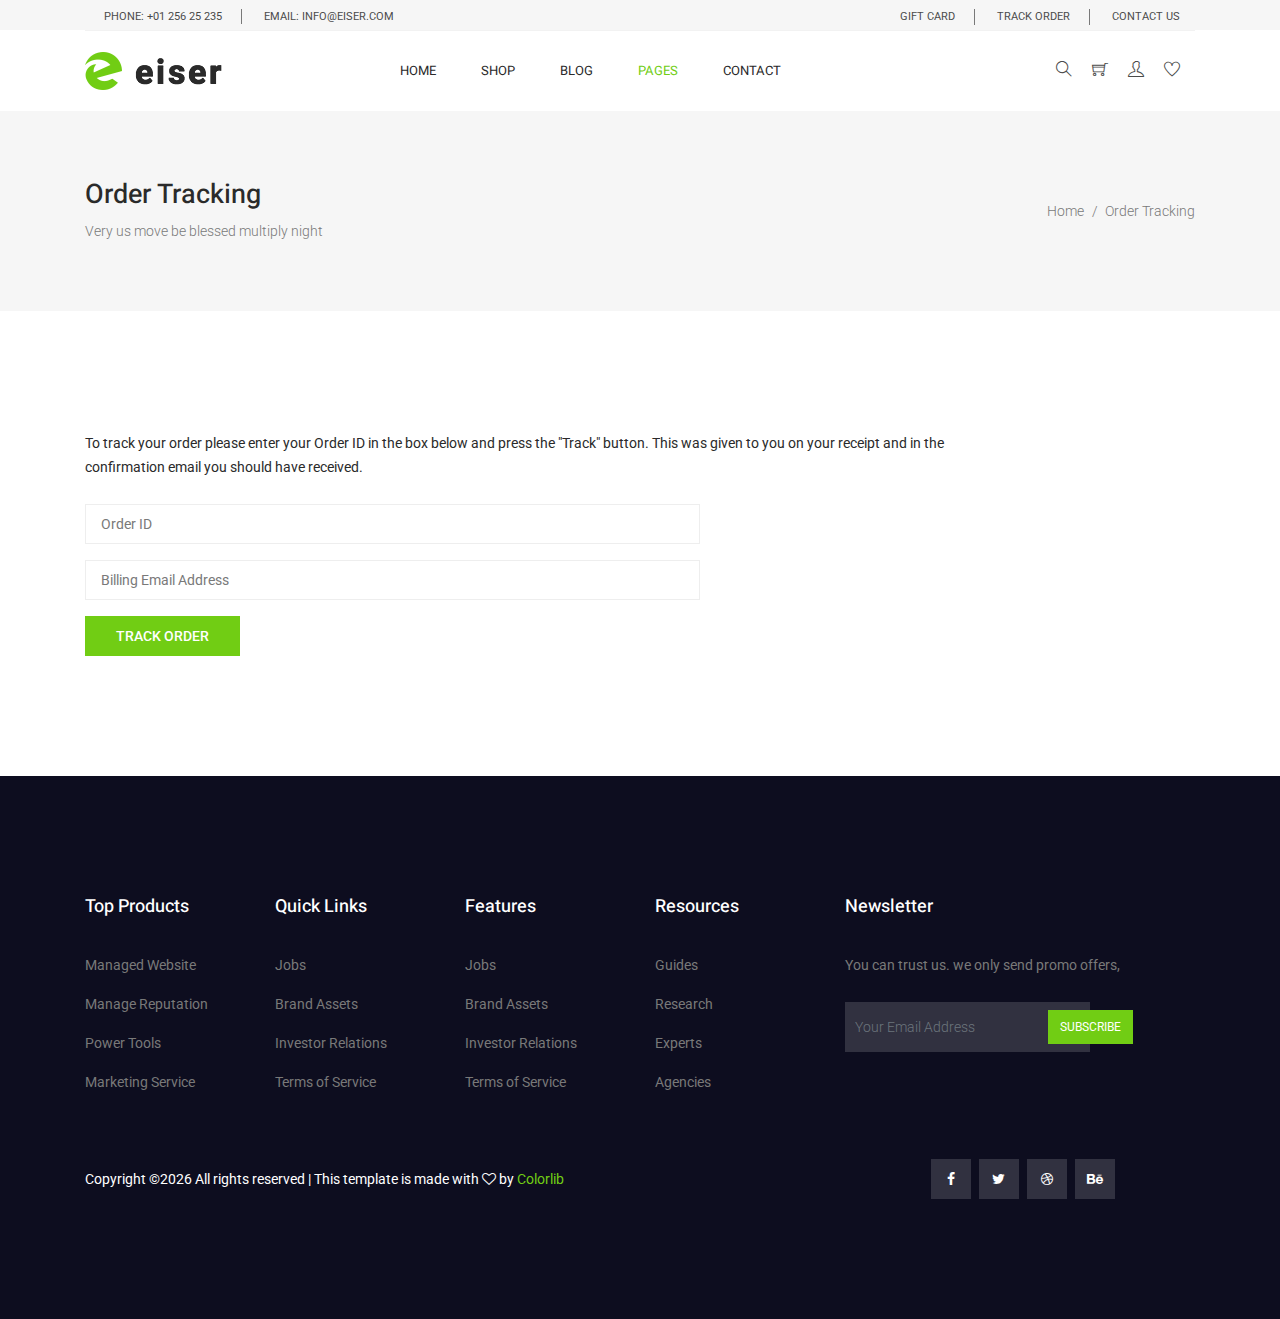
<file: w06/w06-eiser/tracking.html>
<!DOCTYPE html>
<html lang="en">
  <head>
    <!-- Required meta tags -->
    <meta charset="utf-8" />
    <meta
      name="viewport"
      content="width=device-width, initial-scale=1, shrink-to-fit=no"
    />
    <link rel="icon" href="img/favicon.png" type="image/png" />
    <title>Eiser ecommerce</title>
    <!-- Bootstrap CSS -->
    <link rel="stylesheet" href="css/bootstrap.css" />
    <link rel="stylesheet" href="vendors/linericon/style.css" />
    <link rel="stylesheet" href="css/font-awesome.min.css" />
    <link rel="stylesheet" href="css/themify-icons.css" />
    <link rel="stylesheet" href="vendors/owl-carousel/owl.carousel.min.css" />
    <link rel="stylesheet" href="vendors/lightbox/simpleLightbox.css" />
    <link rel="stylesheet" href="vendors/nice-select/css/nice-select.css" />
    <link rel="stylesheet" href="vendors/animate-css/animate.css" />
    <link rel="stylesheet" href="vendors/jquery-ui/jquery-ui.css" />
    <!-- main css -->
    <link rel="stylesheet" href="css/style.css" />
    <link rel="stylesheet" href="css/responsive.css" />
  </head>

  <body>
    <!--================Header Menu Area =================-->
    <header class="header_area">
      <div class="top_menu">
        <div class="container">
          <div class="row">
            <div class="col-lg-7">
              <div class="float-left">
                <p>Phone: +01 256 25 235</p>
                <p>email: info@eiser.com</p>
              </div>
            </div>
            <div class="col-lg-5">
              <div class="float-right">
                <ul class="right_side">
                  <li>
                    <a href="cart.html">
                      gift card
                    </a>
                  </li>
                  <li>
                    <a href="tracking.html">
                      track order
                    </a>
                  </li>
                  <li>
                    <a href="contact.html">
                      Contact Us
                    </a>
                  </li>
                </ul>
              </div>
            </div>
          </div>
        </div>
      </div>
      <div class="main_menu">
        <div class="container">
          <nav class="navbar navbar-expand-lg navbar-light w-100">
            <!-- Brand and toggle get grouped for better mobile display -->
            <a class="navbar-brand logo_h" href="index.html">
              <img src="img/logo.png" alt="" />
            </a>
            <button
              class="navbar-toggler"
              type="button"
              data-toggle="collapse"
              data-target="#navbarSupportedContent"
              aria-controls="navbarSupportedContent"
              aria-expanded="false"
              aria-label="Toggle navigation"
            >
              <span class="icon-bar"></span>
              <span class="icon-bar"></span>
              <span class="icon-bar"></span>
            </button>
            <!-- Collect the nav links, forms, and other content for toggling -->
            <div
              class="collapse navbar-collapse offset w-100"
              id="navbarSupportedContent"
            >
              <div class="row w-100 mr-0">
                <div class="col-lg-7 pr-0">
                  <ul class="nav navbar-nav center_nav pull-right">
                    <li class="nav-item">
                      <a class="nav-link" href="index.html">Home</a>
                    </li>
                    <li class="nav-item submenu dropdown">
                      <a
                        href="#"
                        class="nav-link dropdown-toggle"
                        data-toggle="dropdown"
                        role="button"
                        aria-haspopup="true"
                        aria-expanded="false"
                        >Shop</a
                      >
                      <ul class="dropdown-menu">
                        <li class="nav-item">
                          <a class="nav-link" href="category.html"
                            >Shop Category</a
                          >
                        </li>
                        <li class="nav-item">
                          <a class="nav-link" href="single-product.html"
                            >Product Details</a
                          >
                        </li>
                        <li class="nav-item">
                          <a class="nav-link" href="checkout.html"
                            >Product Checkout</a
                          >
                        </li>
                        <li class="nav-item">
                          <a class="nav-link" href="cart.html">Shopping Cart</a>
                        </li>
                      </ul>
                    </li>
                    <li class="nav-item submenu dropdown">
                      <a
                        href="#"
                        class="nav-link dropdown-toggle"
                        data-toggle="dropdown"
                        role="button"
                        aria-haspopup="true"
                        aria-expanded="false"
                        >Blog</a
                      >
                      <ul class="dropdown-menu">
                        <li class="nav-item">
                          <a class="nav-link" href="blog.html">Blog</a>
                        </li>
                        <li class="nav-item">
                          <a class="nav-link" href="single-blog.html"
                            >Blog Details</a
                          >
                        </li>
                      </ul>
                    </li>
                    <li class="nav-item active submenu dropdown">
                      <a
                        href="#"
                        class="nav-link dropdown-toggle"
                        data-toggle="dropdown"
                        role="button"
                        aria-haspopup="true"
                        aria-expanded="false"
                        >Pages</a
                      >
                      <ul class="dropdown-menu">
                        <li class="nav-item">
                          <a class="nav-link" href="tracking.html">Tracking</a>
                        </li>
                        <li class="nav-item">
                          <a class="nav-link" href="elements.html">Elements</a>
                        </li>
                      </ul>
                    </li>
                    <li class="nav-item">
                      <a class="nav-link" href="contact.html">Contact</a>
                    </li>
                  </ul>
                </div>

                <div class="col-lg-5 pr-0">
                  <ul class="nav navbar-nav navbar-right right_nav pull-right">
                    <li class="nav-item">
                      <a href="#" class="icons">
                        <i class="ti-search" aria-hidden="true"></i>
                      </a>
                    </li>

                    <li class="nav-item">
                      <a href="#" class="icons">
                        <i class="ti-shopping-cart"></i>
                      </a>
                    </li>

                    <li class="nav-item">
                      <a href="#" class="icons">
                        <i class="ti-user" aria-hidden="true"></i>
                      </a>
                    </li>

                    <li class="nav-item">
                      <a href="#" class="icons">
                        <i class="ti-heart" aria-hidden="true"></i>
                      </a>
                    </li>
                  </ul>
                </div>
              </div>
            </div>
          </nav>
        </div>
      </div>
    </header>
    <!--================Header Menu Area =================-->

    <!--================Home Banner Area =================-->
    <section class="banner_area">
      <div class="banner_inner d-flex align-items-center">
        <div class="container">
          <div
            class="banner_content d-md-flex justify-content-between align-items-center"
          >
            <div class="mb-3 mb-md-0">
              <h2>Order Tracking</h2>
              <p>Very us move be blessed multiply night</p>
            </div>
            <div class="page_link">
              <a href="index.html">Home</a>
              <a href="tracking.html">Order Tracking</a>
            </div>
          </div>
        </div>
      </div>
    </section>
    <!--================End Home Banner Area =================-->

    <!--================Tracking Box Area =================-->
    <section class="tracking_box_area section_gap">
        <div class="container">
            <div class="tracking_box_inner">
                <p>To track your order please enter your Order ID in the box below and press the "Track" button. This was given
                    to you on your receipt and in the confirmation email you should have received.</p>
                <form class="row tracking_form" action="#" method="post" novalidate="novalidate">
                    <div class="col-md-12 form-group">
                        <input type="text" class="form-control" id="order" name="order" placeholder="Order ID">
                    </div>
                    <div class="col-md-12 form-group">
                        <input type="email" class="form-control" id="email" name="email" placeholder="Billing Email Address">
                    </div>
                    <div class="col-md-12 form-group">
                        <button type="submit" value="submit" class="btn submit_btn">Track Order</button>
                    </div>
                </form>
            </div>
        </div>
    </section>
    <!--================End Tracking Box Area =================-->

    <!--================ start footer Area  =================-->
    <footer class="footer-area section_gap">
      <div class="container">
        <div class="row">
          <div class="col-lg-2 col-md-6 single-footer-widget">
            <h4>Top Products</h4>
            <ul>
              <li><a href="#">Managed Website</a></li>
              <li><a href="#">Manage Reputation</a></li>
              <li><a href="#">Power Tools</a></li>
              <li><a href="#">Marketing Service</a></li>
            </ul>
          </div>
          <div class="col-lg-2 col-md-6 single-footer-widget">
            <h4>Quick Links</h4>
            <ul>
              <li><a href="#">Jobs</a></li>
              <li><a href="#">Brand Assets</a></li>
              <li><a href="#">Investor Relations</a></li>
              <li><a href="#">Terms of Service</a></li>
            </ul>
          </div>
          <div class="col-lg-2 col-md-6 single-footer-widget">
            <h4>Features</h4>
            <ul>
              <li><a href="#">Jobs</a></li>
              <li><a href="#">Brand Assets</a></li>
              <li><a href="#">Investor Relations</a></li>
              <li><a href="#">Terms of Service</a></li>
            </ul>
          </div>
          <div class="col-lg-2 col-md-6 single-footer-widget">
            <h4>Resources</h4>
            <ul>
              <li><a href="#">Guides</a></li>
              <li><a href="#">Research</a></li>
              <li><a href="#">Experts</a></li>
              <li><a href="#">Agencies</a></li>
            </ul>
          </div>
          <div class="col-lg-4 col-md-6 single-footer-widget">
            <h4>Newsletter</h4>
            <p>You can trust us. we only send promo offers,</p>
            <div class="form-wrap" id="mc_embed_signup">
              <form target="_blank" action="https://spondonit.us12.list-manage.com/subscribe/post?u=1462626880ade1ac87bd9c93a&amp;id=92a4423d01"
                method="get" class="form-inline">
                <input class="form-control" name="EMAIL" placeholder="Your Email Address" onfocus="this.placeholder = ''"
                  onblur="this.placeholder = 'Your Email Address '" required="" type="email">
                <button class="click-btn btn btn-default">Subscribe</button>
                <div style="position: absolute; left: -5000px;">
                  <input name="b_36c4fd991d266f23781ded980_aefe40901a" tabindex="-1" value="" type="text">
                </div>
  
                <div class="info"></div>
              </form>
            </div>
          </div>
        </div>
        <div class="footer-bottom row align-items-center">
          <p class="footer-text m-0 col-lg-8 col-md-12"><!-- Link back to Colorlib can't be removed. Template is licensed under CC BY 3.0. -->
Copyright &copy;<script>document.write(new Date().getFullYear());</script> All rights reserved | This template is made with <i class="fa fa-heart-o" aria-hidden="true"></i> by <a href="https://colorlib.com" target="_blank">Colorlib</a>
<!-- Link back to Colorlib can't be removed. Template is licensed under CC BY 3.0. --></p>
          <div class="col-lg-4 col-md-12 footer-social">
            <a href="#"><i class="fa fa-facebook"></i></a>
            <a href="#"><i class="fa fa-twitter"></i></a>
            <a href="#"><i class="fa fa-dribbble"></i></a>
            <a href="#"><i class="fa fa-behance"></i></a>
          </div>
        </div>
      </div>
    </footer>
    <!--================ End footer Area  =================-->




    <!-- Optional JavaScript -->
    <!-- jQuery first, then Popper.js, then Bootstrap JS -->
    <script src="js/jquery-3.2.1.min.js"></script>
    <script src="js/popper.js"></script>
    <script src="js/bootstrap.min.js"></script>
    <script src="js/stellar.js"></script>
    <script src="vendors/lightbox/simpleLightbox.min.js"></script>
    <script src="vendors/nice-select/js/jquery.nice-select.min.js"></script>
    <script src="vendors/isotope/imagesloaded.pkgd.min.js"></script>
    <script src="vendors/isotope/isotope-min.js"></script>
    <script src="vendors/owl-carousel/owl.carousel.min.js"></script>
    <script src="js/jquery.ajaxchimp.min.js"></script>
    <script src="js/mail-script.js"></script>
    <script src="vendors/jquery-ui/jquery-ui.js"></script>
    <script src="vendors/counter-up/jquery.waypoints.min.js"></script>
    <script src="vendors/counter-up/jquery.counterup.js"></script>
    <script src="js/theme.js"></script>
</body>

</html>
</file>
<file: w06/w06-eiser/vendors/linericon/style.css>
@font-face {
	font-family: 'Linearicons-Free';
	src:url('fonts/Linearicons-Free.eot?w118d');
	src:url('fonts/Linearicons-Free.eot?#iefixw118d') format('embedded-opentype'),
		url('fonts/Linearicons-Free.woff2?w118d') format('woff2'),
		url('fonts/Linearicons-Free.woff?w118d') format('woff'),
		url('fonts/Linearicons-Free.ttf?w118d') format('truetype'),
		url('fonts/Linearicons-Free.svg?w118d#Linearicons-Free') format('svg');
	font-weight: normal;
	font-style: normal;
}

.lnr {
	font-family: 'Linearicons-Free';
	speak: none;
	font-style: normal;
	font-weight: normal;
	font-variant: normal;
	text-transform: none;
	line-height: 1;

	/* Better Font Rendering =========== */
	-webkit-font-smoothing: antialiased;
	-moz-osx-font-smoothing: grayscale;
}

.lnr-home:before {
	content: "\e800";
}
.lnr-apartment:before {
	content: "\e801";
}
.lnr-pencil:before {
	content: "\e802";
}
.lnr-magic-wand:before {
	content: "\e803";
}
.lnr-drop:before {
	content: "\e804";
}
.lnr-lighter:before {
	content: "\e805";
}
.lnr-poop:before {
	content: "\e806";
}
.lnr-sun:before {
	content: "\e807";
}
.lnr-moon:before {
	content: "\e808";
}
.lnr-cloud:before {
	content: "\e809";
}
.lnr-cloud-upload:before {
	content: "\e80a";
}
.lnr-cloud-download:before {
	content: "\e80b";
}
.lnr-cloud-sync:before {
	content: "\e80c";
}
.lnr-cloud-check:before {
	content: "\e80d";
}
.lnr-database:before {
	content: "\e80e";
}
.lnr-lock:before {
	content: "\e80f";
}
.lnr-cog:before {
	content: "\e810";
}
.lnr-trash:before {
	content: "\e811";
}
.lnr-dice:before {
	content: "\e812";
}
.lnr-heart:before {
	content: "\e813";
}
.lnr-star:before {
	content: "\e814";
}
.lnr-star-half:before {
	content: "\e815";
}
.lnr-star-empty:before {
	content: "\e816";
}
.lnr-flag:before {
	content: "\e817";
}
.lnr-envelope:before {
	content: "\e818";
}
.lnr-paperclip:before {
	content: "\e819";
}
.lnr-inbox:before {
	content: "\e81a";
}
.lnr-eye:before {
	content: "\e81b";
}
.lnr-printer:before {
	content: "\e81c";
}
.lnr-file-empty:before {
	content: "\e81d";
}
.lnr-file-add:before {
	content: "\e81e";
}
.lnr-enter:before {
	content: "\e81f";
}
.lnr-exit:before {
	content: "\e820";
}
.lnr-graduation-hat:before {
	content: "\e821";
}
.lnr-license:before {
	content: "\e822";
}
.lnr-music-note:before {
	content: "\e823";
}
.lnr-film-play:before {
	content: "\e824";
}
.lnr-camera-video:before {
	content: "\e825";
}
.lnr-camera:before {
	content: "\e826";
}
.lnr-picture:before {
	content: "\e827";
}
.lnr-book:before {
	content: "\e828";
}
.lnr-bookmark:before {
	content: "\e829";
}
.lnr-user:before {
	content: "\e82a";
}
.lnr-users:before {
	content: "\e82b";
}
.lnr-shirt:before {
	content: "\e82c";
}
.lnr-store:before {
	content: "\e82d";
}
.lnr-cart:before {
	content: "\e82e";
}
.lnr-tag:before {
	content: "\e82f";
}
.lnr-phone-handset:before {
	content: "\e830";
}
.lnr-phone:before {
	content: "\e831";
}
.lnr-pushpin:before {
	content: "\e832";
}
.lnr-map-marker:before {
	content: "\e833";
}
.lnr-map:before {
	content: "\e834";
}
.lnr-location:before {
	content: "\e835";
}
.lnr-calendar-full:before {
	content: "\e836";
}
.lnr-keyboard:before {
	content: "\e837";
}
.lnr-spell-check:before {
	content: "\e838";
}
.lnr-screen:before {
	content: "\e839";
}
.lnr-smartphone:before {
	content: "\e83a";
}
.lnr-tablet:before {
	content: "\e83b";
}
.lnr-laptop:before {
	content: "\e83c";
}
.lnr-laptop-phone:before {
	content: "\e83d";
}
.lnr-power-switch:before {
	content: "\e83e";
}
.lnr-bubble:before {
	content: "\e83f";
}
.lnr-heart-pulse:before {
	content: "\e840";
}
.lnr-construction:before {
	content: "\e841";
}
.lnr-pie-chart:before {
	content: "\e842";
}
.lnr-chart-bars:before {
	content: "\e843";
}
.lnr-gift:before {
	content: "\e844";
}
.lnr-diamond:before {
	content: "\e845";
}
.lnr-linearicons:before {
	content: "\e846";
}
.lnr-dinner:before {
	content: "\e847";
}
.lnr-coffee-cup:before {
	content: "\e848";
}
.lnr-leaf:before {
	content: "\e849";
}
.lnr-paw:before {
	content: "\e84a";
}
.lnr-rocket:before {
	content: "\e84b";
}
.lnr-briefcase:before {
	content: "\e84c";
}
.lnr-bus:before {
	content: "\e84d";
}
.lnr-car:before {
	content: "\e84e";
}
.lnr-train:before {
	content: "\e84f";
}
.lnr-bicycle:before {
	content: "\e850";
}
.lnr-wheelchair:before {
	content: "\e851";
}
.lnr-select:before {
	content: "\e852";
}
.lnr-earth:before {
	content: "\e853";
}
.lnr-smile:before {
	content: "\e854";
}
.lnr-sad:before {
	content: "\e855";
}
.lnr-neutral:before {
	content: "\e856";
}
.lnr-mustache:before {
	content: "\e857";
}
.lnr-alarm:before {
	content: "\e858";
}
.lnr-bullhorn:before {
	content: "\e859";
}
.lnr-volume-high:before {
	content: "\e85a";
}
.lnr-volume-medium:before {
	content: "\e85b";
}
.lnr-volume-low:before {
	content: "\e85c";
}
.lnr-volume:before {
	content: "\e85d";
}
.lnr-mic:before {
	content: "\e85e";
}
.lnr-hourglass:before {
	content: "\e85f";
}
.lnr-undo:before {
	content: "\e860";
}
.lnr-redo:before {
	content: "\e861";
}
.lnr-sync:before {
	content: "\e862";
}
.lnr-history:before {
	content: "\e863";
}
.lnr-clock:before {
	content: "\e864";
}
.lnr-download:before {
	content: "\e865";
}
.lnr-upload:before {
	content: "\e866";
}
.lnr-enter-down:before {
	content: "\e867";
}
.lnr-exit-up:before {
	content: "\e868";
}
.lnr-bug:before {
	content: "\e869";
}
.lnr-code:before {
	content: "\e86a";
}
.lnr-link:before {
	content: "\e86b";
}
.lnr-unlink:before {
	content: "\e86c";
}
.lnr-thumbs-up:before {
	content: "\e86d";
}
.lnr-thumbs-down:before {
	content: "\e86e";
}
.lnr-magnifier:before {
	content: "\e86f";
}
.lnr-cross:before {
	content: "\e870";
}
.lnr-menu:before {
	content: "\e871";
}
.lnr-list:before {
	content: "\e872";
}
.lnr-chevron-up:before {
	content: "\e873";
}
.lnr-chevron-down:before {
	content: "\e874";
}
.lnr-chevron-left:before {
	content: "\e875";
}
.lnr-chevron-right:before {
	content: "\e876";
}
.lnr-arrow-up:before {
	content: "\e877";
}
.lnr-arrow-down:before {
	content: "\e878";
}
.lnr-arrow-left:before {
	content: "\e879";
}
.lnr-arrow-right:before {
	content: "\e87a";
}
.lnr-move:before {
	content: "\e87b";
}
.lnr-warning:before {
	content: "\e87c";
}
.lnr-question-circle:before {
	content: "\e87d";
}
.lnr-menu-circle:before {
	content: "\e87e";
}
.lnr-checkmark-circle:before {
	content: "\e87f";
}
.lnr-cross-circle:before {
	content: "\e880";
}
.lnr-plus-circle:before {
	content: "\e881";
}
.lnr-circle-minus:before {
	content: "\e882";
}
.lnr-arrow-up-circle:before {
	content: "\e883";
}
.lnr-arrow-down-circle:before {
	content: "\e884";
}
.lnr-arrow-left-circle:before {
	content: "\e885";
}
.lnr-arrow-right-circle:before {
	content: "\e886";
}
.lnr-chevron-up-circle:before {
	content: "\e887";
}
.lnr-chevron-down-circle:before {
	content: "\e888";
}
.lnr-chevron-left-circle:before {
	content: "\e889";
}
.lnr-chevron-right-circle:before {
	content: "\e88a";
}
.lnr-crop:before {
	content: "\e88b";
}
.lnr-frame-expand:before {
	content: "\e88c";
}
.lnr-frame-contract:before {
	content: "\e88d";
}
.lnr-layers:before {
	content: "\e88e";
}
.lnr-funnel:before {
	content: "\e88f";
}
.lnr-text-format:before {
	content: "\e890";
}
.lnr-text-format-remove:before {
	content: "\e891";
}
.lnr-text-size:before {
	content: "\e892";
}
.lnr-bold:before {
	content: "\e893";
}
.lnr-italic:before {
	content: "\e894";
}
.lnr-underline:before {
	content: "\e895";
}
.lnr-strikethrough:before {
	content: "\e896";
}
.lnr-highlight:before {
	content: "\e897";
}
.lnr-text-align-left:before {
	content: "\e898";
}
.lnr-text-align-center:before {
	content: "\e899";
}
.lnr-text-align-right:before {
	content: "\e89a";
}
.lnr-text-align-justify:before {
	content: "\e89b";
}
.lnr-line-spacing:before {
	content: "\e89c";
}
.lnr-indent-increase:before {
	content: "\e89d";
}
.lnr-indent-decrease:before {
	content: "\e89e";
}
.lnr-pilcrow:before {
	content: "\e89f";
}
.lnr-direction-ltr:before {
	content: "\e8a0";
}
.lnr-direction-rtl:before {
	content: "\e8a1";
}
.lnr-page-break:before {
	content: "\e8a2";
}
.lnr-sort-alpha-asc:before {
	content: "\e8a3";
}
.lnr-sort-amount-asc:before {
	content: "\e8a4";
}
.lnr-hand:before {
	content: "\e8a5";
}
.lnr-pointer-up:before {
	content: "\e8a6";
}
.lnr-pointer-right:before {
	content: "\e8a7";
}
.lnr-pointer-down:before {
	content: "\e8a8";
}
.lnr-pointer-left:before {
	content: "\e8a9";
}
</file>
<file: w06/w06-eiser/css/themify-icons.css>
@font-face {
	font-family: 'themify';
	src:url('../fonts/themify.eot?-fvbane');
	src:url('../fonts/themify.eot?#iefix-fvbane') format('embedded-opentype'),
		url('../fonts/themify.woff?-fvbane') format('woff'),
		url('../fonts/themify.ttf?-fvbane') format('truetype'),
		url('../fonts/themify.svg?-fvbane#themify') format('svg');
	font-weight: normal;
	font-style: normal;
}

[class^="ti-"], [class*=" ti-"] {
	font-family: 'themify';
	speak: none;
	font-style: normal;
	font-weight: normal;
	font-variant: normal;
	text-transform: none;
	line-height: 1;

	/* Better Font Rendering =========== */
	-webkit-font-smoothing: antialiased;
	-moz-osx-font-smoothing: grayscale;
}

.ti-wand:before {
	content: "\e600";
}
.ti-volume:before {
	content: "\e601";
}
.ti-user:before {
	content: "\e602";
}
.ti-unlock:before {
	content: "\e603";
}
.ti-unlink:before {
	content: "\e604";
}
.ti-trash:before {
	content: "\e605";
}
.ti-thought:before {
	content: "\e606";
}
.ti-target:before {
	content: "\e607";
}
.ti-tag:before {
	content: "\e608";
}
.ti-tablet:before {
	content: "\e609";
}
.ti-star:before {
	content: "\e60a";
}
.ti-spray:before {
	content: "\e60b";
}
.ti-signal:before {
	content: "\e60c";
}
.ti-shopping-cart:before {
	content: "\e60d";
}
.ti-shopping-cart-full:before {
	content: "\e60e";
}
.ti-settings:before {
	content: "\e60f";
}
.ti-search:before {
	content: "\e610";
}
.ti-zoom-in:before {
	content: "\e611";
}
.ti-zoom-out:before {
	content: "\e612";
}
.ti-cut:before {
	content: "\e613";
}
.ti-ruler:before {
	content: "\e614";
}
.ti-ruler-pencil:before {
	content: "\e615";
}
.ti-ruler-alt:before {
	content: "\e616";
}
.ti-bookmark:before {
	content: "\e617";
}
.ti-bookmark-alt:before {
	content: "\e618";
}
.ti-reload:before {
	content: "\e619";
}
.ti-plus:before {
	content: "\e61a";
}
.ti-pin:before {
	content: "\e61b";
}
.ti-pencil:before {
	content: "\e61c";
}
.ti-pencil-alt:before {
	content: "\e61d";
}
.ti-paint-roller:before {
	content: "\e61e";
}
.ti-paint-bucket:before {
	content: "\e61f";
}
.ti-na:before {
	content: "\e620";
}
.ti-mobile:before {
	content: "\e621";
}
.ti-minus:before {
	content: "\e622";
}
.ti-medall:before {
	content: "\e623";
}
.ti-medall-alt:before {
	content: "\e624";
}
.ti-marker:before {
	content: "\e625";
}
.ti-marker-alt:before {
	content: "\e626";
}
.ti-arrow-up:before {
	content: "\e627";
}
.ti-arrow-right:before {
	content: "\e628";
}
.ti-arrow-left:before {
	content: "\e629";
}
.ti-arrow-down:before {
	content: "\e62a";
}
.ti-lock:before {
	content: "\e62b";
}
.ti-location-arrow:before {
	content: "\e62c";
}
.ti-link:before {
	content: "\e62d";
}
.ti-layout:before {
	content: "\e62e";
}
.ti-layers:before {
	content: "\e62f";
}
.ti-layers-alt:before {
	content: "\e630";
}
.ti-key:before {
	content: "\e631";
}
.ti-import:before {
	content: "\e632";
}
.ti-image:before {
	content: "\e633";
}
.ti-heart:before {
	content: "\e634";
}
.ti-heart-broken:before {
	content: "\e635";
}
.ti-hand-stop:before {
	content: "\e636";
}
.ti-hand-open:before {
	content: "\e637";
}
.ti-hand-drag:before {
	content: "\e638";
}
.ti-folder:before {
	content: "\e639";
}
.ti-flag:before {
	content: "\e63a";
}
.ti-flag-alt:before {
	content: "\e63b";
}
.ti-flag-alt-2:before {
	content: "\e63c";
}
.ti-eye:before {
	content: "\e63d";
}
.ti-export:before {
	content: "\e63e";
}
.ti-exchange-vertical:before {
	content: "\e63f";
}
.ti-desktop:before {
	content: "\e640";
}
.ti-cup:before {
	content: "\e641";
}
.ti-crown:before {
	content: "\e642";
}
.ti-comments:before {
	content: "\e643";
}
.ti-comment:before {
	content: "\e644";
}
.ti-comment-alt:before {
	content: "\e645";
}
.ti-close:before {
	content: "\e646";
}
.ti-clip:before {
	content: "\e647";
}
.ti-angle-up:before {
	content: "\e648";
}
.ti-angle-right:before {
	content: "\e649";
}
.ti-angle-left:before {
	content: "\e64a";
}
.ti-angle-down:before {
	content: "\e64b";
}
.ti-check:before {
	content: "\e64c";
}
.ti-check-box:before {
	content: "\e64d";
}
.ti-camera:before {
	content: "\e64e";
}
.ti-announcement:before {
	content: "\e64f";
}
.ti-brush:before {
	content: "\e650";
}
.ti-briefcase:before {
	content: "\e651";
}
.ti-bolt:before {
	content: "\e652";
}
.ti-bolt-alt:before {
	content: "\e653";
}
.ti-blackboard:before {
	content: "\e654";
}
.ti-bag:before {
	content: "\e655";
}
.ti-move:before {
	content: "\e656";
}
.ti-arrows-vertical:before {
	content: "\e657";
}
.ti-arrows-horizontal:before {
	content: "\e658";
}
.ti-fullscreen:before {
	content: "\e659";
}
.ti-arrow-top-right:before {
	content: "\e65a";
}
.ti-arrow-top-left:before {
	content: "\e65b";
}
.ti-arrow-circle-up:before {
	content: "\e65c";
}
.ti-arrow-circle-right:before {
	content: "\e65d";
}
.ti-arrow-circle-left:before {
	content: "\e65e";
}
.ti-arrow-circle-down:before {
	content: "\e65f";
}
.ti-angle-double-up:before {
	content: "\e660";
}
.ti-angle-double-right:before {
	content: "\e661";
}
.ti-angle-double-left:before {
	content: "\e662";
}
.ti-angle-double-down:before {
	content: "\e663";
}
.ti-zip:before {
	content: "\e664";
}
.ti-world:before {
	content: "\e665";
}
.ti-wheelchair:before {
	content: "\e666";
}
.ti-view-list:before {
	content: "\e667";
}
.ti-view-list-alt:before {
	content: "\e668";
}
.ti-view-grid:before {
	content: "\e669";
}
.ti-uppercase:before {
	content: "\e66a";
}
.ti-upload:before {
	content: "\e66b";
}
.ti-underline:before {
	content: "\e66c";
}
.ti-truck:before {
	content: "\e66d";
}
.ti-timer:before {
	content: "\e66e";
}
.ti-ticket:before {
	content: "\e66f";
}
.ti-thumb-up:before {
	content: "\e670";
}
.ti-thumb-down:before {
	content: "\e671";
}
.ti-text:before {
	content: "\e672";
}
.ti-stats-up:before {
	content: "\e673";
}
.ti-stats-down:before {
	content: "\e674";
}
.ti-split-v:before {
	content: "\e675";
}
.ti-split-h:before {
	content: "\e676";
}
.ti-smallcap:before {
	content: "\e677";
}
.ti-shine:before {
	content: "\e678";
}
.ti-shift-right:before {
	content: "\e679";
}
.ti-shift-left:before {
	content: "\e67a";
}
.ti-shield:before {
	content: "\e67b";
}
.ti-notepad:before {
	content: "\e67c";
}
.ti-server:before {
	content: "\e67d";
}
.ti-quote-right:before {
	content: "\e67e";
}
.ti-quote-left:before {
	content: "\e67f";
}
.ti-pulse:before {
	content: "\e680";
}
.ti-printer:before {
	content: "\e681";
}
.ti-power-off:before {
	content: "\e682";
}
.ti-plug:before {
	content: "\e683";
}
.ti-pie-chart:before {
	content: "\e684";
}
.ti-paragraph:before {
	content: "\e685";
}
.ti-panel:before {
	content: "\e686";
}
.ti-package:before {
	content: "\e687";
}
.ti-music:before {
	content: "\e688";
}
.ti-music-alt:before {
	content: "\e689";
}
.ti-mouse:before {
	content: "\e68a";
}
.ti-mouse-alt:before {
	content: "\e68b";
}
.ti-money:before {
	content: "\e68c";
}
.ti-microphone:before {
	content: "\e68d";
}
.ti-menu:before {
	content: "\e68e";
}
.ti-menu-alt:before {
	content: "\e68f";
}
.ti-map:before {
	content: "\e690";
}
.ti-map-alt:before {
	content: "\e691";
}
.ti-loop:before {
	content: "\e692";
}
.ti-location-pin:before {
	content: "\e693";
}
.ti-list:before {
	content: "\e694";
}
.ti-light-bulb:before {
	content: "\e695";
}
.ti-Italic:before {
	content: "\e696";
}
.ti-info:before {
	content: "\e697";
}
.ti-infinite:before {
	content: "\e698";
}
.ti-id-badge:before {
	content: "\e699";
}
.ti-hummer:before {
	content: "\e69a";
}
.ti-home:before {
	content: "\e69b";
}
.ti-help:before {
	content: "\e69c";
}
.ti-headphone:before {
	content: "\e69d";
}
.ti-harddrives:before {
	content: "\e69e";
}
.ti-harddrive:before {
	content: "\e69f";
}
.ti-gift:before {
	content: "\e6a0";
}
.ti-game:before {
	content: "\e6a1";
}
.ti-filter:before {
	content: "\e6a2";
}
.ti-files:before {
	content: "\e6a3";
}
.ti-file:before {
	content: "\e6a4";
}
.ti-eraser:before {
	content: "\e6a5";
}
.ti-envelope:before {
	content: "\e6a6";
}
.ti-download:before {
	content: "\e6a7";
}
.ti-direction:before {
	content: "\e6a8";
}
.ti-direction-alt:before {
	content: "\e6a9";
}
.ti-dashboard:before {
	content: "\e6aa";
}
.ti-control-stop:before {
	content: "\e6ab";
}
.ti-control-shuffle:before {
	content: "\e6ac";
}
.ti-control-play:before {
	content: "\e6ad";
}
.ti-control-pause:before {
	content: "\e6ae";
}
.ti-control-forward:before {
	content: "\e6af";
}
.ti-control-backward:before {
	content: "\e6b0";
}
.ti-cloud:before {
	content: "\e6b1";
}
.ti-cloud-up:before {
	content: "\e6b2";
}
.ti-cloud-down:before {
	content: "\e6b3";
}
.ti-clipboard:before {
	content: "\e6b4";
}
.ti-car:before {
	content: "\e6b5";
}
.ti-calendar:before {
	content: "\e6b6";
}
.ti-book:before {
	content: "\e6b7";
}
.ti-bell:before {
	content: "\e6b8";
}
.ti-basketball:before {
	content: "\e6b9";
}
.ti-bar-chart:before {
	content: "\e6ba";
}
.ti-bar-chart-alt:before {
	content: "\e6bb";
}
.ti-back-right:before {
	content: "\e6bc";
}
.ti-back-left:before {
	content: "\e6bd";
}
.ti-arrows-corner:before {
	content: "\e6be";
}
.ti-archive:before {
	content: "\e6bf";
}
.ti-anchor:before {
	content: "\e6c0";
}
.ti-align-right:before {
	content: "\e6c1";
}
.ti-align-left:before {
	content: "\e6c2";
}
.ti-align-justify:before {
	content: "\e6c3";
}
.ti-align-center:before {
	content: "\e6c4";
}
.ti-alert:before {
	content: "\e6c5";
}
.ti-alarm-clock:before {
	content: "\e6c6";
}
.ti-agenda:before {
	content: "\e6c7";
}
.ti-write:before {
	content: "\e6c8";
}
.ti-window:before {
	content: "\e6c9";
}
.ti-widgetized:before {
	content: "\e6ca";
}
.ti-widget:before {
	content: "\e6cb";
}
.ti-widget-alt:before {
	content: "\e6cc";
}
.ti-wallet:before {
	content: "\e6cd";
}
.ti-video-clapper:before {
	content: "\e6ce";
}
.ti-video-camera:before {
	content: "\e6cf";
}
.ti-vector:before {
	content: "\e6d0";
}
.ti-themify-logo:before {
	content: "\e6d1";
}
.ti-themify-favicon:before {
	content: "\e6d2";
}
.ti-themify-favicon-alt:before {
	content: "\e6d3";
}
.ti-support:before {
	content: "\e6d4";
}
.ti-stamp:before {
	content: "\e6d5";
}
.ti-split-v-alt:before {
	content: "\e6d6";
}
.ti-slice:before {
	content: "\e6d7";
}
.ti-shortcode:before {
	content: "\e6d8";
}
.ti-shift-right-alt:before {
	content: "\e6d9";
}
.ti-shift-left-alt:before {
	content: "\e6da";
}
.ti-ruler-alt-2:before {
	content: "\e6db";
}
.ti-receipt:before {
	content: "\e6dc";
}
.ti-pin2:before {
	content: "\e6dd";
}
.ti-pin-alt:before {
	content: "\e6de";
}
.ti-pencil-alt2:before {
	content: "\e6df";
}
.ti-palette:before {
	content: "\e6e0";
}
.ti-more:before {
	content: "\e6e1";
}
.ti-more-alt:before {
	content: "\e6e2";
}
.ti-microphone-alt:before {
	content: "\e6e3";
}
.ti-magnet:before {
	content: "\e6e4";
}
.ti-line-double:before {
	content: "\e6e5";
}
.ti-line-dotted:before {
	content: "\e6e6";
}
.ti-line-dashed:before {
	content: "\e6e7";
}
.ti-layout-width-full:before {
	content: "\e6e8";
}
.ti-layout-width-default:before {
	content: "\e6e9";
}
.ti-layout-width-default-alt:before {
	content: "\e6ea";
}
.ti-layout-tab:before {
	content: "\e6eb";
}
.ti-layout-tab-window:before {
	content: "\e6ec";
}
.ti-layout-tab-v:before {
	content: "\e6ed";
}
.ti-layout-tab-min:before {
	content: "\e6ee";
}
.ti-layout-slider:before {
	content: "\e6ef";
}
.ti-layout-slider-alt:before {
	content: "\e6f0";
}
.ti-layout-sidebar-right:before {
	content: "\e6f1";
}
.ti-layout-sidebar-none:before {
	content: "\e6f2";
}
.ti-layout-sidebar-left:before {
	content: "\e6f3";
}
.ti-layout-placeholder:before {
	content: "\e6f4";
}
.ti-layout-menu:before {
	content: "\e6f5";
}
.ti-layout-menu-v:before {
	content: "\e6f6";
}
.ti-layout-menu-separated:before {
	content: "\e6f7";
}
.ti-layout-menu-full:before {
	content: "\e6f8";
}
.ti-layout-media-right-alt:before {
	content: "\e6f9";
}
.ti-layout-media-right:before {
	content: "\e6fa";
}
.ti-layout-media-overlay:before {
	content: "\e6fb";
}
.ti-layout-media-overlay-alt:before {
	content: "\e6fc";
}
.ti-layout-media-overlay-alt-2:before {
	content: "\e6fd";
}
.ti-layout-media-left-alt:before {
	content: "\e6fe";
}
.ti-layout-media-left:before {
	content: "\e6ff";
}
.ti-layout-media-center-alt:before {
	content: "\e700";
}
.ti-layout-media-center:before {
	content: "\e701";
}
.ti-layout-list-thumb:before {
	content: "\e702";
}
.ti-layout-list-thumb-alt:before {
	content: "\e703";
}
.ti-layout-list-post:before {
	content: "\e704";
}
.ti-layout-list-large-image:before {
	content: "\e705";
}
.ti-layout-line-solid:before {
	content: "\e706";
}
.ti-layout-grid4:before {
	content: "\e707";
}
.ti-layout-grid3:before {
	content: "\e708";
}
.ti-layout-grid2:before {
	content: "\e709";
}
.ti-layout-grid2-thumb:before {
	content: "\e70a";
}
.ti-layout-cta-right:before {
	content: "\e70b";
}
.ti-layout-cta-left:before {
	content: "\e70c";
}
.ti-layout-cta-center:before {
	content: "\e70d";
}
.ti-layout-cta-btn-right:before {
	content: "\e70e";
}
.ti-layout-cta-btn-left:before {
	content: "\e70f";
}
.ti-layout-column4:before {
	content: "\e710";
}
.ti-layout-column3:before {
	content: "\e711";
}
.ti-layout-column2:before {
	content: "\e712";
}
.ti-layout-accordion-separated:before {
	content: "\e713";
}
.ti-layout-accordion-merged:before {
	content: "\e714";
}
.ti-layout-accordion-list:before {
	content: "\e715";
}
.ti-ink-pen:before {
	content: "\e716";
}
.ti-info-alt:before {
	content: "\e717";
}
.ti-help-alt:before {
	content: "\e718";
}
.ti-headphone-alt:before {
	content: "\e719";
}
.ti-hand-point-up:before {
	content: "\e71a";
}
.ti-hand-point-right:before {
	content: "\e71b";
}
.ti-hand-point-left:before {
	content: "\e71c";
}
.ti-hand-point-down:before {
	content: "\e71d";
}
.ti-gallery:before {
	content: "\e71e";
}
.ti-face-smile:before {
	content: "\e71f";
}
.ti-face-sad:before {
	content: "\e720";
}
.ti-credit-card:before {
	content: "\e721";
}
.ti-control-skip-forward:before {
	content: "\e722";
}
.ti-control-skip-backward:before {
	content: "\e723";
}
.ti-control-record:before {
	content: "\e724";
}
.ti-control-eject:before {
	content: "\e725";
}
.ti-comments-smiley:before {
	content: "\e726";
}
.ti-brush-alt:before {
	content: "\e727";
}
.ti-youtube:before {
	content: "\e728";
}
.ti-vimeo:before {
	content: "\e729";
}
.ti-twitter:before {
	content: "\e72a";
}
.ti-time:before {
	content: "\e72b";
}
.ti-tumblr:before {
	content: "\e72c";
}
.ti-skype:before {
	content: "\e72d";
}
.ti-share:before {
	content: "\e72e";
}
.ti-share-alt:before {
	content: "\e72f";
}
.ti-rocket:before {
	content: "\e730";
}
.ti-pinterest:before {
	content: "\e731";
}
.ti-new-window:before {
	content: "\e732";
}
.ti-microsoft:before {
	content: "\e733";
}
.ti-list-ol:before {
	content: "\e734";
}
.ti-linkedin:before {
	content: "\e735";
}
.ti-layout-sidebar-2:before {
	content: "\e736";
}
.ti-layout-grid4-alt:before {
	content: "\e737";
}
.ti-layout-grid3-alt:before {
	content: "\e738";
}
.ti-layout-grid2-alt:before {
	content: "\e739";
}
.ti-layout-column4-alt:before {
	content: "\e73a";
}
.ti-layout-column3-alt:before {
	content: "\e73b";
}
.ti-layout-column2-alt:before {
	content: "\e73c";
}
.ti-instagram:before {
	content: "\e73d";
}
.ti-google:before {
	content: "\e73e";
}
.ti-github:before {
	content: "\e73f";
}
.ti-flickr:before {
	content: "\e740";
}
.ti-facebook:before {
	content: "\e741";
}
.ti-dropbox:before {
	content: "\e742";
}
.ti-dribbble:before {
	content: "\e743";
}
.ti-apple:before {
	content: "\e744";
}
.ti-android:before {
	content: "\e745";
}
.ti-save:before {
	content: "\e746";
}
.ti-save-alt:before {
	content: "\e747";
}
.ti-yahoo:before {
	content: "\e748";
}
.ti-wordpress:before {
	content: "\e749";
}
.ti-vimeo-alt:before {
	content: "\e74a";
}
.ti-twitter-alt:before {
	content: "\e74b";
}
.ti-tumblr-alt:before {
	content: "\e74c";
}
.ti-trello:before {
	content: "\e74d";
}
.ti-stack-overflow:before {
	content: "\e74e";
}
.ti-soundcloud:before {
	content: "\e74f";
}
.ti-sharethis:before {
	content: "\e750";
}
.ti-sharethis-alt:before {
	content: "\e751";
}
.ti-reddit:before {
	content: "\e752";
}
.ti-pinterest-alt:before {
	content: "\e753";
}
.ti-microsoft-alt:before {
	content: "\e754";
}
.ti-linux:before {
	content: "\e755";
}
.ti-jsfiddle:before {
	content: "\e756";
}
.ti-joomla:before {
	content: "\e757";
}
.ti-html5:before {
	content: "\e758";
}
.ti-flickr-alt:before {
	content: "\e759";
}
.ti-email:before {
	content: "\e75a";
}
.ti-drupal:before {
	content: "\e75b";
}
.ti-dropbox-alt:before {
	content: "\e75c";
}
.ti-css3:before {
	content: "\e75d";
}
.ti-rss:before {
	content: "\e75e";
}
.ti-rss-alt:before {
	content: "\e75f";
}
</file>
<file: w06/w06-eiser/css/flaticon.css>
/*
  	Flaticon icon font: Flaticon
  	Creation date: 03/03/2019 05:22
  	*/

	@font-face {
	    font-family: "Flaticon";
	    src: url("../fonts/Flaticon.eot");
	    src: url("../fonts/Flaticon.eot?#iefix") format("embedded-opentype"), url("../fonts/Flaticon.woff2") format("woff2"), url("../fonts/Flaticon.woff") format("woff"), url("../fonts/Flaticon.ttf") format("truetype"), url("../fonts/Flaticon.svg#Flaticon") format("svg");
	    font-weight: normal;
	    font-style: normal;
	}

	@media screen and (-webkit-min-device-pixel-ratio:0) {
	    @font-face {
	        font-family: "Flaticon";
	        src: url("./Flaticon.svg#Flaticon") format("svg");
	    }
	}

	[class^="flaticon-"]:before,
	[class*=" flaticon-"]:before,
	[class^="flaticon-"]:after,
	[class*=" flaticon-"]:after {
	    font-family: Flaticon;
      font-size: 32px;
      color: #2a2a2a;
	    font-style: normal;
	    margin-left: 0px;
	}

	.flaticon-money:before {
	    content: "\f100";
	}

	.flaticon-truck:before {
	    content: "\f101";
	}

	.flaticon-support:before {
	    content: "\f102";
	}

	.flaticon-blockchain:before {
	    content: "\f103";
	}
</file>
<file: w06/w06-eiser/vendors/nice-select/css/nice-select.css>
.nice-select {
  -webkit-tap-highlight-color: transparent;
  background-color: #fff;
  border-radius: 5px;
  border: solid 1px #e8e8e8;
  box-sizing: border-box;
  clear: both;
  cursor: pointer;
  display: block;
  float: left;
  font-family: inherit;
  font-size: 14px;
  font-weight: normal;
  height: 42px;
  line-height: 40px;
  outline: none;
  padding-left: 18px;
  padding-right: 30px;
  position: relative;
  text-align: left !important;
  -webkit-transition: all 0.2s ease-in-out;
  transition: all 0.2s ease-in-out;
  -webkit-user-select: none;
     -moz-user-select: none;
      -ms-user-select: none;
          user-select: none;
  white-space: nowrap;
  width: auto; }
  .nice-select:hover {
    border-color: #dbdbdb; }
  .nice-select:active, .nice-select.open, .nice-select:focus {
    border-color: #999; }
  .nice-select:after {
    border-bottom: 2px solid #999;
    border-right: 2px solid #999;
    content: '';
    display: block;
    height: 5px;
    margin-top: -4px;
    pointer-events: none;
    position: absolute;
    right: 12px;
    top: 50%;
    -webkit-transform-origin: 66% 66%;
        -ms-transform-origin: 66% 66%;
            transform-origin: 66% 66%;
    -webkit-transform: rotate(45deg);
        -ms-transform: rotate(45deg);
            transform: rotate(45deg);
    -webkit-transition: all 0.15s ease-in-out;
    transition: all 0.15s ease-in-out;
    width: 5px; }
  .nice-select.open:after {
    -webkit-transform: rotate(-135deg);
        -ms-transform: rotate(-135deg);
            transform: rotate(-135deg); }
  .nice-select.open .list {
    opacity: 1;
    pointer-events: auto;
    -webkit-transform: scale(1) translateY(0);
        -ms-transform: scale(1) translateY(0);
            transform: scale(1) translateY(0); }
  .nice-select.disabled {
    border-color: #ededed;
    color: #999;
    pointer-events: none; }
    .nice-select.disabled:after {
      border-color: #cccccc; }
  .nice-select.wide {
    width: 100%; }
    .nice-select.wide .list {
      left: 0 !important;
      right: 0 !important; }
  .nice-select.right {
    float: right; }
    .nice-select.right .list {
      left: auto;
      right: 0; }
  .nice-select.small {
    font-size: 12px;
    height: 36px;
    line-height: 34px; }
    .nice-select.small:after {
      height: 4px;
      width: 4px; }
    .nice-select.small .option {
      line-height: 34px;
      min-height: 34px; }
  .nice-select .list {
    background-color: #fff;
    border-radius: 5px;
    box-shadow: 0 0 0 1px rgba(68, 68, 68, 0.11);
    box-sizing: border-box;
    margin-top: 4px;
    opacity: 0;
    overflow: hidden;
    padding: 0;
    pointer-events: none;
    position: absolute;
    top: 100%;
    left: 0;
    -webkit-transform-origin: 50% 0;
        -ms-transform-origin: 50% 0;
            transform-origin: 50% 0;
    -webkit-transform: scale(0.75) translateY(-21px);
        -ms-transform: scale(0.75) translateY(-21px);
            transform: scale(0.75) translateY(-21px);
    -webkit-transition: all 0.2s cubic-bezier(0.5, 0, 0, 1.25), opacity 0.15s ease-out;
    transition: all 0.2s cubic-bezier(0.5, 0, 0, 1.25), opacity 0.15s ease-out;
    z-index: 9; }
    .nice-select .list:hover .option:not(:hover) {
      background-color: transparent !important; }
  .nice-select .option {
    cursor: pointer;
    font-weight: 400;
    line-height: 40px;
    list-style: none;
    min-height: 40px;
    outline: none;
    padding-left: 18px;
    padding-right: 29px;
    text-align: left;
    -webkit-transition: all 0.2s;
    transition: all 0.2s; }
    .nice-select .option:hover, .nice-select .option.focus, .nice-select .option.selected.focus {
      background-color: #f6f6f6; }
    .nice-select .option.selected {
      font-weight: bold; }
    .nice-select .option.disabled {
      background-color: transparent;
      color: #999;
      cursor: default; }

.no-csspointerevents .nice-select .list {
  display: none; }

.no-csspointerevents .nice-select.open .list {
  display: block; }
</file>
<file: w06/w06-eiser/css/style.css>
@import url("https://fonts.googleapis.com/css?family=Heebo:300,400,500,700|Roboto:300,400,500");body{line-height:24px;font-size:14px;font-family:"Roboto",sans-serif;font-weight:normal;color:#797979}h1,h2,h3,h4,h5,h6{font-family:"Heebo",sans-serif;color:#2a2a2a;font-weight:500}button:focus{outline:none;box-shadow:none}del{color:#797979;font-size:14px;font-weight:300;font-family:"Heebo",sans-serif}.list{list-style:none;margin:0px;padding:0px}a{text-decoration:none;transition:all 0.3s ease-in-out}a:hover,a:focus{text-decoration:none;outline:none}ul{list-style-type:none;margin:0;padding:0}.mt-40{margin-top:40px}.mb-20{margin-bottom:20px}.mb-40{margin-bottom:40px}.section_gap{padding:120px 0px}@media (max-width: 991px){.section_gap{padding:80px 0px}}.section_gap_bottom_custom{padding-bottom:70px}@media (max-width: 991px){.section_gap_bottom_custom{padding-bottom:30px}}.section_gap_top{padding-top:120px}@media (max-width: 1224px){.section_gap_top{padding-top:80px}}.main_title{text-align:center;margin-bottom:75px}@media (max-width: 991px){.main_title{margin-bottom:45px}}.main_title h2{font-size:24px;color:#2a2a2a;margin-bottom:30px;font-weight:700;text-transform:uppercase}.main_title h2 span{position:relative;display:inline-block}.main_title h2 span:after{content:'';position:absolute;left:0px;bottom:-15px;width:100%;height:1px;background:#ebedee}.main_title p{font-size:14px;font-family:"Roboto",sans-serif;font-weight:normal;line-height:24px;color:#797979;margin-bottom:0px}.active{color:#71cd14}.header_area{position:relative;width:100%;top:0;left:0;z-index:99;transition:background 0.4s, all 0.3s linear}.header_area .main_menu{background:#ffffff}.header_area .navbar{padding:0px;border:0px;border-radius:0px;border-top:1px solid rgba(221,221,221,0.38)}.header_area .navbar .right_nav .nav-item{margin:0 !important}.header_area .navbar .icons{font-size:16px;line-height:80px;display:inline-block;color:#4a4a4a;margin-left:20px;text-align:center;transition:all 300ms linear 0s}.header_area .navbar .icons:hover{color:#71cd14}@media (max-width: 992px){.header_area .navbar .nav{float:left}}.header_area .navbar .nav .nav-item{margin-right:45px}.header_area .navbar .nav .nav-item .nav-link{font:400 13px/80px "Heebo",sans-serif;text-transform:uppercase;color:#2a2a2a;padding:0px;display:inline-block}.header_area .navbar .nav .nav-item .nav-link:after{display:none}.header_area .navbar .nav .nav-item:hover .nav-link,.header_area .navbar .nav .nav-item.active .nav-link{color:#71cd14}.header_area .navbar .nav .nav-item.submenu{position:relative}.header_area .navbar .nav .nav-item.submenu ul{border:none;padding:0px;border-radius:0px;box-shadow:none;margin:0px;background:#fff}@media (min-width: 992px){.header_area .navbar .nav .nav-item.submenu ul{position:absolute;top:120%;left:0px;min-width:200px;text-align:left;opacity:0;transition:all 300ms ease-in;visibility:hidden;display:block;border:none;padding:0px;border-radius:0px}}.header_area .navbar .nav .nav-item.submenu ul:before{content:"";width:0;height:0;border-style:solid;border-width:10px 10px 0 10px;border-color:#eeeeee transparent transparent transparent;position:absolute;right:24px;top:45px;z-index:3;opacity:0;transition:all 400ms linear}.header_area .navbar .nav .nav-item.submenu ul .nav-item{display:block;float:none;margin-right:0px;border-bottom:1px solid #ededed;margin-left:0px;transition:all 0.4s linear}.header_area .navbar .nav .nav-item.submenu ul .nav-item .nav-link{line-height:45px;color:#2a2a2a;padding:0px 30px;transition:all 150ms linear;display:block;margin-right:0px}.header_area .navbar .nav .nav-item.submenu ul .nav-item:last-child{border-bottom:none}.header_area .navbar .nav .nav-item.submenu ul .nav-item:hover .nav-link{background:#71cd14;color:#fff}@media (min-width: 992px){.header_area .navbar .nav .nav-item.submenu:hover ul{visibility:visible;opacity:1;top:100%}}.header_area .navbar .nav .nav-item.submenu:hover ul .nav-item{margin-top:0px}.header_area .navbar .nav .nav-item:last-child{margin-right:0px}.header_area .navbar .nav.navbar-nav.navbar-right li{margin-left:25px;margin-right:0px}.header_area .navbar .nav.navbar-nav.navbar-right li:first-child{margin-left:35px}@media (max-width: 992px){.header_area .navbar .nav.navbar-nav.navbar-right{-ms-flex-direction:row;flex-direction:row;margin-bottom:20px}.header_area .navbar .nav.navbar-nav.navbar-right .icons{background:#e4e4e4;margin-right:2px;line-height:50px;min-width:50px;min-height:50px}}.header_area .navbar .search{font-size:14px;line-height:80px;display:inline-block;color:#2a2a2a}.header_area .navbar .search i{font-weight:600}.header_area .navbar .cart{color:#2a2a2a;font-size:14px;line-height:80px}.header_area .navbar .cart i{font-weight:600}.header_area.navbar_fixed .main_menu{position:fixed;width:100%;top:-70px;left:0;right:0;transform:translateY(70px);transition:transform 500ms ease, background 500ms ease;-webkit-transition:transform 500ms ease, background 500ms ease;box-shadow:0px 3px 16px 0px rgba(0,0,0,0.1)}.header_area.navbar_fixed .main_menu .navbar .nav .nav-item .nav-link{line-height:70px}.top_menu{background:#f6f6f6;height:30px;line-height:16px}.top_menu .float-left{padding:7px 0}.top_menu .float-left p{display:inline-block;line-height:15px;color:#4a4a4a;font-size:11px;font-family:"Roboto",sans-serif;font-weight:400;margin:0px;text-transform:uppercase;border-right:1px solid #797979;padding:0px 19px}.top_menu .float-left p:last-child{border-right:0px}.top_menu .right_side{margin-bottom:0px;padding:7px 0}.top_menu .right_side li{display:inline-block}.top_menu .right_side li:last-child a{padding-right:15px;border-right:0px}.top_menu .right_side li a{font-size:11px;color:#4a4a4a;display:inline-block;border-right:1px solid #797979;transition:all 300ms linear 0s;text-transform:uppercase;padding:0px 19px}.top_menu .right_side li:hover a{color:#71cd14}.top_menu .ac_btn{line-height:28px;border:1px solid #eeeeee;display:inline-block;background:#f6f6f6;padding:0px 19px;font-size:12px;font-family:"Roboto",sans-serif;font-weight:500;color:#797979;transition:all 300ms linear 0s;margin-right:1px;margin-top:8px}.top_menu .ac_btn:hover{background:#71cd14;color:#fff;border-color:#71cd14}.top_menu .dn_btn{line-height:28px;border:1px solid #71cd14;display:inline-block;background:#71cd14;padding:0px 19px;font-size:12px;font-family:"Roboto",sans-serif;font-weight:500;color:#fff;transition:all 300ms linear 0s;margin-top:8px;border-radius:3px}.top_menu .dn_btn:hover{background:transparent;color:#2a2a2a;border-color:#71cd14}.top_menu .lan_pack{height:30px;border:1px solid #eeeeee;border-radius:3px;line-height:28px;font-size:12px;font-family:"Roboto",sans-serif;font-weight:500;padding-left:19px;padding-right:36px;color:#797979;background:#f6f6f6;margin-right:5px;margin-top:8px}.top_menu .lan_pack .current{color:#797979}.top_menu .lan_pack:after{content:"\f0d7";border:none !important;font:normal normal normal 12px/1 FontAwesome;transform:rotate(0deg);height:auto;margin-top:-6px;right:20px}.home_banner_area{background:url(../img/banner/banner-bg.jpg) no-repeat center bottom;background-size:cover;position:relative;z-index:1;min-height:790px}@media (max-width: 767px){.home_banner_area{background-position:initial}}.home_banner_area .banner_inner{position:relative;width:100%;min-height:790px}.home_banner_area .banner_inner .banner_content .sub{font-size:14px;font-weight:500;color:#ffffff;margin-bottom:10px}.home_banner_area .banner_inner .banner_content h3{font-size:52px;font-family:"Roboto",sans-serif;font-weight:700;line-height:60px;margin-bottom:15px;color:#ffffff}.home_banner_area .banner_inner .banner_content h3 span{color:#71cd14}.home_banner_area .banner_inner .banner_content h4{font-size:18px;font-family:"Heebo",sans-serif;font-weight:300;color:#ffffff;margin-bottom:0px}.home_banner_area .banner_inner .banner_content .white_bg_btn{margin-top:45px;line-height:50px;border-radius:5px;display:inline-block;font-weight:500;font-size:14px;box-shadow:0px 10px 20px 0px rgba(0,0,0,0.1)}.home_banner_area .banner_inner .banner_content .halemet_img{text-align:right}.blog_banner{min-height:780px;position:relative;z-index:1;overflow:hidden;margin-bottom:0px}.blog_banner .banner_inner{background:#04091e;position:relative;overflow:hidden;width:100%;z-index:1}.blog_banner .banner_inner .overlay{background:url(../img/banner/banner-2.jpg) no-repeat scroll center center;opacity:0.5;height:125%;position:absolute;left:0px;top:0px;width:100%;z-index:-1}.blog_banner .banner_inner .blog_b_text{max-width:700px;margin:auto;color:#fff;margin-top:40px}.blog_banner .banner_inner .blog_b_text h2{font-size:60px;font-weight:500;font-family:"Roboto",sans-serif;line-height:66px;margin-bottom:15px}.blog_banner .banner_inner .blog_b_text p{font-size:16px;margin-bottom:35px}.blog_banner .banner_inner .blog_b_text .white_bg_btn{line-height:42px;padding:0px 45px}.banner_area{position:relative;z-index:1;min-height:200px}.banner_area .banner_inner{position:relative;overflow:hidden;width:100%;min-height:200px;background:#f6f6f6;z-index:1}.banner_area .banner_inner .banner_content{position:relative;z-index:10}.banner_area .banner_inner .banner_content h2{font-size:27px;font-weight:500}.banner_area .banner_inner .banner_content p{margin-bottom:0px;font-weight:300}.banner_area .banner_inner .banner_content .page_link a{font-size:14px;font-weight:300;color:#797979;font-family:"Roboto",sans-serif;margin-right:18px;position:relative}.banner_area .banner_inner .banner_content .page_link a:before{content:"/";font-size:14px;position:absolute;right:-14px;top:50%;transform:translateY(-50%)}.banner_area .banner_inner .banner_content .page_link a:last-child{margin-right:0px}.banner_area .banner_inner .banner_content .page_link a:last-child:before{display:none}.banner_area .banner_inner .banner_content .page_link a:hover{color:#71cd14}.offer_area{background:url(../img/offer-bg.png) no-repeat center;background-size:cover}@media (max-width: 991px){.offer_area{background:#f6f6f6}}.offer_content{padding:132px 0px}@media (max-width: 991px){.offer_content{padding:100px 0px}}.offer_content h3{font-size:24px;font-weight:300;color:#4a4a4a}.offer_content h2{font-size:100px;line-height:80px;color:#2a2a2a;margin-bottom:0px;font-weight:700}@media (max-width: 767px){.offer_content h2{font-size:60px;line-height:60px}}.offer_content p{margin-bottom:0px}.single-feature{padding:30px 15px;text-align:center;border:1px solid #eff2f3;margin-bottom:50px}.single-feature h3{font-size:15px;font-weight:500;text-transform:uppercase;margin-top:25px}.single-feature .title i{color:#4a4a4a;font-weight:500;font-size:24px;display:inline-block}.single-feature p{margin-bottom:0px;margin-top:10px}.blog-area{padding-bottom:110px}@media (max-width: 991px){.blog-area{padding-bottom:50px}}.single-blog{margin-bottom:30px;transition:all 300ms linear 0s}.single-blog p{margin-bottom:0px}.single-blog .thumb{overflow:hidden}.single-blog .thumb img{width:100%;transition:all 300ms linear 0s}.single-blog .short_details{padding:32px 0px 37px;transition:all 300ms linear 0s}.single-blog .meta-top a{display:inline-block;color:#797979;margin-right:30px;font-weight:300;transition:all 300ms linear 0s}.single-blog .meta-top a i{margin-right:10px;position:relative;top:2px}.single-blog .meta-top a:hover{color:#71cd14}.single-blog h4{font-size:20px;margin-top:20px;margin-bottom:15px;line-height:30px;transition:all 300ms linear 0s}@media (max-width: 991px){.single-blog h4{margin-top:20px;margin-bottom:8px}}.single-blog h4 a{color:#2a2a2a}.single-blog .text-wrap{margin-bottom:22px}.single-blog .text-wrap p{font-size:15px}.single-blog .blog_btn{font-size:12px;font-weight:500;text-transform:uppercase;color:#2a2a2a}.single-blog:hover img{transform:scale(1.1)}.single-blog:hover h4{color:#71cd14}.single-blog:hover .blog_btn{color:#71cd14}.l_blog_item .l_blog_text .date{margin-top:24px;margin-bottom:15px}.l_blog_item .l_blog_text .date a{font-size:12px}.l_blog_item .l_blog_text h4{font-size:18px;color:#2a2a2a;border-bottom:1px solid #eeeeee;margin-bottom:0px;padding-bottom:20px;transition:all 300ms linear 0s}.l_blog_item .l_blog_text h4:hover{color:#71cd14}.l_blog_item .l_blog_text p{margin-bottom:0px;padding-top:20px}.causes_slider .owl-dots{text-align:center;margin-top:80px}.causes_slider .owl-dots .owl-dot{height:14px;width:14px;background:#eeeeee;display:inline-block;margin-right:7px}.causes_slider .owl-dots .owl-dot:last-child{margin-right:0px}.causes_slider .owl-dots .owl-dot.active{background:#71cd14}.causes_item{background:#fff}.causes_item .causes_img{position:relative}.causes_item .causes_img .c_parcent{position:absolute;bottom:0px;width:100%;left:0px;height:3px;background:rgba(255,255,255,0.5)}.causes_item .causes_img .c_parcent span{width:70%;height:3px;background:#71cd14;position:absolute;left:0px;bottom:0px}.causes_item .causes_img .c_parcent span:before{content:"75%";position:absolute;right:-10px;bottom:0px;background:#71cd14;color:#fff;padding:0px 5px}.causes_item .causes_text{padding:30px 35px 40px 30px}.causes_item .causes_text h4{color:#2a2a2a;font-size:18px;font-weight:600;margin-bottom:15px;cursor:pointer}.causes_item .causes_text h4:hover{color:#71cd14}.causes_item .causes_text p{font-size:14px;line-height:24px;font-weight:300;margin-bottom:0px}.causes_item .causes_bottom a{width:50%;border:1px solid #71cd14;text-align:center;float:left;line-height:50px;background:#71cd14;color:#fff;font-size:14px;font-weight:500}.causes_item .causes_bottom a+a{border-color:#eeeeee;background:#fff;font-size:14px;color:#2a2a2a}.latest_blog_area{background:#f9f9ff}.single-recent-blog-post{margin-bottom:30px}.single-recent-blog-post .thumb{overflow:hidden}.single-recent-blog-post .thumb img{transition:all 0.7s linear}.single-recent-blog-post .details{padding-top:30px}.single-recent-blog-post .details .sec_h4{line-height:24px;padding:10px 0px 13px;transition:all 0.3s linear}.single-recent-blog-post .date{font-size:14px;line-height:24px;font-weight:400}.single-recent-blog-post:hover img{transform:scale(1.23) rotate(10deg)}.tags .tag_btn{font-size:12px;font-weight:500;line-height:20px;border:1px solid #eeeeee;display:inline-block;padding:1px 18px;text-align:center;color:#2a2a2a}.tags .tag_btn:before{background:#71cd14}.tags .tag_btn+.tag_btn{margin-left:2px}.blog_categorie_area{padding-top:30px;padding-bottom:30px}@media (min-width: 900px){.blog_categorie_area{padding-top:80px;padding-bottom:80px}}@media (min-width: 1100px){.blog_categorie_area{padding-top:120px;padding-bottom:120px}}.categories_post{position:relative;text-align:center;cursor:pointer}.categories_post img{max-width:100%}.categories_post .categories_details{position:absolute;top:20px;left:20px;right:20px;bottom:20px;background:rgba(34,34,34,0.75);color:#fff;transition:all 0.3s linear;display:flex;align-items:center;justify-content:center}.categories_post .categories_details h5{margin-bottom:0px;font-size:18px;line-height:26px;text-transform:uppercase;color:#fff;position:relative}.categories_post .categories_details p{font-weight:300;font-size:14px;line-height:26px;margin-bottom:0px}.categories_post .categories_details .border_line{margin:10px 0px;background:#fff;width:100%;height:1px}.categories_post:hover .categories_details{background:rgba(222,99,32,0.85)}.blog_item{margin-bottom:50px}.blog_details{padding:30px 0 20px 10px;box-shadow:0px 10px 20px 0px rgba(221,221,221,0.3)}@media (min-width: 768px){.blog_details{padding:60px 30px 35px 35px}}.blog_details p{margin-bottom:30px}.blog_details h2{font-size:18px;font-weight:600;margin-bottom:8px}@media (min-width: 768px){.blog_details h2{font-size:24px;margin-bottom:15px}}.blog-info-link li{float:left;font-size:14px}.blog-info-link li a{color:#999999}.blog-info-link li i,.blog-info-link li span{font-size:13px;margin-right:5px}.blog-info-link li::after{content:"|";padding-left:10px;padding-right:10px}.blog-info-link li:last-child::after{display:none}.blog-info-link::after{content:"";display:block;clear:both;display:table}.blog_item_img{position:relative}.blog_item_img .blog_item_date{position:absolute;bottom:-10px;left:10px;display:block;color:#fff;background:#71cd14;padding:8px 15px;border-radius:5px}@media (min-width: 768px){.blog_item_img .blog_item_date{bottom:-20px;left:40px;padding:13px 30px}}.blog_item_img .blog_item_date h3{font-size:22px;font-weight:600;color:#fff;margin-bottom:0;line-height:1.2}@media (min-width: 768px){.blog_item_img .blog_item_date h3{font-size:30px}}.blog_item_img .blog_item_date p{margin-bottom:0}@media (min-width: 768px){.blog_item_img .blog_item_date p{font-size:18px}}.blog_right_sidebar .widget_title{font-size:20px;margin-bottom:40px}.blog_right_sidebar .widget_title::after{content:"";display:block;padding-top:15px;border-bottom:1px solid #f0e9ff}.blog_right_sidebar .single_sidebar_widget{background:#fbf9ff;padding:30px;margin-bottom:30px}.blog_right_sidebar .search_widget .form-control{height:50px;border-color:#f0e9ff;font-size:13px;color:#999999;padding-left:20px;border-radius:0;border-right:0}.blog_right_sidebar .search_widget .form-control::placeholder{color:#999999}.blog_right_sidebar .search_widget .form-control:focus{border-color:#f0e9ff;outline:0;box-shadow:none}.blog_right_sidebar .search_widget .input-group button{background:#fff;border-left:0;border:1px solid #f0e9ff;padding:4px 15px;border-left:0}.blog_right_sidebar .search_widget .input-group button i,.blog_right_sidebar .search_widget .input-group button span{font-size:14px;color:#999999}.blog_right_sidebar .newsletter_widget .form-control{height:50px;border-color:#f0e9ff;font-size:13px;color:#999999;padding-left:20px;border-radius:0}.blog_right_sidebar .newsletter_widget .form-control::placeholder{color:#999999}.blog_right_sidebar .newsletter_widget .form-control:focus{border-color:#f0e9ff;outline:0;box-shadow:none}.blog_right_sidebar .newsletter_widget .input-group button{background:#fff;border-left:0;border:1px solid #f0e9ff;padding:4px 15px;border-left:0}.blog_right_sidebar .newsletter_widget .input-group button i,.blog_right_sidebar .newsletter_widget .input-group button span{font-size:14px;color:#999999}.blog_right_sidebar .post_category_widget .cat-list li{border-bottom:1px solid #f0e9ff;transition:all 0.3s ease 0s;padding-bottom:12px}.blog_right_sidebar .post_category_widget .cat-list li:last-child{border-bottom:0}.blog_right_sidebar .post_category_widget .cat-list li a{font-size:14px;line-height:20px;color:#888888}.blog_right_sidebar .post_category_widget .cat-list li a p{margin-bottom:0px}.blog_right_sidebar .post_category_widget .cat-list li+li{padding-top:15px}.blog_right_sidebar .post_category_widget .cat-list li:hover a{color:#71cd14}.blog_right_sidebar .popular_post_widget .post_item .media-body{justify-content:center;align-self:center;padding-left:20px}.blog_right_sidebar .popular_post_widget .post_item .media-body h3{font-size:16px;line-height:20px;margin-bottom:6px;transition:all 0.3s linear}.blog_right_sidebar .popular_post_widget .post_item .media-body h3:hover{color:#71cd14}.blog_right_sidebar .popular_post_widget .post_item .media-body p{font-size:14px;line-height:21px;margin-bottom:0px}.blog_right_sidebar .popular_post_widget .post_item+.post_item{margin-top:20px}.blog_right_sidebar .tag_cloud_widget ul li{display:inline-block}.blog_right_sidebar .tag_cloud_widget ul li a{display:inline-block;border:1px solid #eeeeee;background:#fff;padding:4px 20px;margin-bottom:8px;margin-right:5px;transition:all 0.3s ease 0s;color:#888888;font-size:13px}.blog_right_sidebar .tag_cloud_widget ul li a:hover{background:#71cd14;color:#fff}.blog_right_sidebar .instagram_feeds .instagram_row{display:flex;margin-right:-6px;margin-left:-6px}.blog_right_sidebar .instagram_feeds .instagram_row li{width:33.33%;float:left;padding-right:6px;padding-left:6px;margin-bottom:15px}.blog_right_sidebar .br{width:100%;height:1px;background:#eee;margin:30px 0px}.blog-pagination{margin-top:80px}.blog-pagination .page-link{font-size:14px;position:relative;display:block;padding:0;text-align:center;margin-left:-1px;line-height:45px;width:45px;height:45px;border-radius:0 !important;color:#8a8a8a;border:1px solid #f0e9ff;margin-right:10px}.blog-pagination .page-link i,.blog-pagination .page-link span{font-size:13px}.blog-pagination .page-link:hover{background-color:#fbf9ff}.blog-pagination .page-item.active .page-link{background-color:#fbf9ff;border-color:#f0e9ff;color:#888888}.blog-pagination .page-item:last-child .page-link{margin-right:0}.single-post-area .blog_details{box-shadow:none;padding:0}.single-post-area .social-links{padding-top:10px}.single-post-area .social-links li{display:inline-block;margin-bottom:10px}.single-post-area .social-links li a{color:#cccccc;padding:7px;font-size:14px;transition:all 0.2s linear}.single-post-area .social-links li a:hover{color:#2a2a2a}.single-post-area .blog_details{padding-top:26px}.single-post-area .blog_details p{margin-bottom:20px}.single-post-area .quote-wrapper{background:rgba(130,139,178,0.1);padding:15px;line-height:1.733;color:#888888;font-style:italic;margin-top:25px;margin-bottom:25px}@media (min-width: 768px){.single-post-area .quote-wrapper{padding:30px}}.single-post-area .quotes{background:#fff;padding:15px 15px 15px 20px;border-left:2px solid #71cd14}@media (min-width: 768px){.single-post-area .quotes{padding:25px 25px 25px 30px}}.single-post-area .arrow{position:absolute}.single-post-area .arrow i,.single-post-area .arrow span{font-size:20px;font-weight:600}.single-post-area .thumb .overlay-bg{background:rgba(0,0,0,0.8)}.single-post-area .navigation-top{padding-top:15px;border-top:1px solid #f0e9ff}.single-post-area .navigation-top p{margin-bottom:0}.single-post-area .navigation-top .like-info{font-size:14px}.single-post-area .navigation-top .like-info i,.single-post-area .navigation-top .like-info span{font-size:16px;margin-right:5px}.single-post-area .navigation-top .comment-count{font-size:14px}.single-post-area .navigation-top .comment-count i,.single-post-area .navigation-top .comment-count span{font-size:16px;margin-right:5px}.single-post-area .navigation-top .social-icons li{display:inline-block;margin-right:15px}.single-post-area .navigation-top .social-icons li:last-child{margin:0}.single-post-area .navigation-top .social-icons li i,.single-post-area .navigation-top .social-icons li span{font-size:14px;color:#999999}.single-post-area .navigation-top .social-icons li:hover i,.single-post-area .navigation-top .social-icons li:hover span{color:#71cd14}.single-post-area .blog-author{padding:40px 30px;background:#fbf9ff;margin-top:50px}@media (max-width: 600px){.single-post-area .blog-author{padding:20px 8px}}.single-post-area .blog-author img{width:90px;height:90px;border-radius:50%;margin-right:30px}@media (max-width: 600px){.single-post-area .blog-author img{margin-right:15px;width:45px;height:45px}}.single-post-area .blog-author a{display:inline-block}.single-post-area .blog-author p{margin-bottom:0}.single-post-area .blog-author h4{font-size:16px}.single-post-area .navigation-area{border-bottom:1px solid #eee;padding-bottom:30px;margin-top:55px}.single-post-area .navigation-area p{margin-bottom:0px}.single-post-area .navigation-area h4{font-size:18px;line-height:25px;color:#2a2a2a}.single-post-area .navigation-area .nav-left{text-align:left}.single-post-area .navigation-area .nav-left .thumb{margin-right:20px;background:#000}.single-post-area .navigation-area .nav-left .thumb img{transition:all 300ms linear 0s}.single-post-area .navigation-area .nav-left i,.single-post-area .navigation-area .nav-left span{margin-left:20px;opacity:0;transition:all 300ms linear 0s}.single-post-area .navigation-area .nav-left:hover i,.single-post-area .navigation-area .nav-left:hover span{opacity:1}.single-post-area .navigation-area .nav-left:hover .thumb img{opacity:.5}@media (max-width: 767px){.single-post-area .navigation-area .nav-left{margin-bottom:30px}}.single-post-area .navigation-area .nav-right{text-align:right}.single-post-area .navigation-area .nav-right .thumb{margin-left:20px;background:#000}.single-post-area .navigation-area .nav-right .thumb img{transition:all 300ms linear 0s}.single-post-area .navigation-area .nav-right i,.single-post-area .navigation-area .nav-right span{margin-right:20px;opacity:0;transition:all 300ms linear 0s}.single-post-area .navigation-area .nav-right:hover i,.single-post-area .navigation-area .nav-right:hover span{opacity:1}.single-post-area .navigation-area .nav-right:hover .thumb img{opacity:.5}@media (max-width: 991px){.single-post-area .sidebar-widgets{padding-bottom:0px}}.comments-area{background:transparent;border-top:1px solid #eee;padding:45px 0;margin-top:50px}@media (max-width: 414px){.comments-area{padding:50px 8px}}.comments-area h4{margin-bottom:35px;color:#2a2a2a;font-size:18px}.comments-area h5{font-size:16px;margin-bottom:0px}.comments-area a{color:#2a2a2a}.comments-area .comment-list{padding-bottom:48px}.comments-area .comment-list:last-child{padding-bottom:0px}.comments-area .comment-list.left-padding{padding-left:25px}@media (max-width: 413px){.comments-area .comment-list .single-comment h5{font-size:12px}.comments-area .comment-list .single-comment .date{font-size:11px}.comments-area .comment-list .single-comment .comment{font-size:10px}}.comments-area .thumb{margin-right:20px}.comments-area .thumb img{width:70px;height:70px;border-radius:50%}.comments-area .date{font-size:14px;color:#cccccc;margin-bottom:0;margin-left:20px}.comments-area .comment{margin-bottom:10px;color:#777777}.comments-area .btn-reply{background-color:transparent;color:#888888;padding:5px 18px;font-size:14px;display:block;font-weight:400;transition:all 300ms linear 0s}.comments-area .btn-reply:hover{color:#71cd14}.comment-form{border-top:1px solid #eee;padding-top:45px;margin-top:50px;margin-bottom:20px}.comment-form .form-group{margin-bottom:30px}.comment-form h4{margin-bottom:40px;font-size:18px;line-height:22px;color:#2a2a2a}.comment-form .name{padding-left:0px}@media (max-width: 767px){.comment-form .name{padding-right:0px;margin-bottom:1rem}}.comment-form .email{padding-right:0px}@media (max-width: 991px){.comment-form .email{padding-left:0px}}.comment-form .form-control{border:1px solid #f0e9ff;border-radius:5px;height:48px;padding-left:18px;font-size:13px;background:transparent}.comment-form .form-control:focus{outline:0;box-shadow:none}.comment-form .form-control::placeholder{font-weight:300;color:#999999}.comment-form .form-control::placeholder{color:#777777}.comment-form textarea{padding-top:18px;border-radius:12px;height:100% !important}.comment-form ::-webkit-input-placeholder{font-size:13px;color:#777}.comment-form ::-moz-placeholder{font-size:13px;color:#777}.comment-form :-ms-input-placeholder{font-size:13px;color:#777}.comment-form :-moz-placeholder{font-size:13px;color:#777}.contact-info{margin-bottom:12px}.contact-info__icon{margin-right:20px}.contact-info__icon i,.contact-info__icon span{color:#8f9195;font-size:27px}.contact-info .media-body h3{font-size:16px;margin-bottom:0}.contact-info .media-body h3 a{color:#2a2a2a}.contact-info .media-body p{color:#999999}.contact-title{font-size:27px;font-weight:600;margin-bottom:20px}.form-contact label{color:#71cd14;font-size:14px}.form-contact .form-group{margin-bottom:15px}@media (min-width: 1000px){.form-contact .form-group{margin-bottom:30px}}.form-contact .form-control{border:1px solid #f0e9ff;border-radius:5px;height:48px;padding-left:18px;font-size:13px;background:transparent}.form-contact .form-control:focus{outline:0;box-shadow:none}.form-contact .form-control::placeholder{font-weight:300;color:#999999}.form-contact textarea{border-radius:12px;height:100% !important}.mb-20{margin-bottom:20px}.mb-30{margin-bottom:30px}.sample-text-area{padding:100px 0px}.sample-text-area .title_color{margin-bottom:30px}.sample-text-area p{line-height:26px}.sample-text-area p b{font-weight:bold;color:#71cd14}.sample-text-area p i{color:#71cd14;font-style:italic}.sample-text-area p sup{color:#71cd14;font-style:italic}.sample-text-area p sub{color:#71cd14;font-style:italic}.sample-text-area p u{color:#71cd14}.elements_button .title_color{margin-bottom:30px;color:#2a2a2a}.title_color{color:#2a2a2a}.button-group-area{margin-top:15px}.button-group-area:nth-child(odd){margin-top:40px}.button-group-area:first-child{margin-top:0px}.button-group-area .theme_btn{margin-right:10px}.button-group-area .white_btn{margin-right:10px}.button-group-area .link{text-decoration:underline;color:#2a2a2a;background:transparent}.button-group-area .link:hover{color:#fff}.button-group-area .disable{background:transparent;color:#007bff;cursor:not-allowed}.button-group-area .disable:before{display:none}.primary{background:#52c5fd}.primary:before{background:#2faae6}.success{background:#4cd3e3}.success:before{background:#2ebccd}.info{background:#38a4ff}.info:before{background:#298cdf}.warning{background:#f4e700}.warning:before{background:#e1d608}.danger{background:#f54940}.danger:before{background:#e13b33}.primary-border{background:transparent;border:1px solid #52c5fd;color:#52c5fd}.primary-border:before{background:#52c5fd}.success-border{background:transparent;border:1px solid #4cd3e3;color:#4cd3e3}.success-border:before{background:#4cd3e3}.info-border{background:transparent;border:1px solid #38a4ff;color:#38a4ff}.info-border:before{background:#38a4ff}.warning-border{background:#fff;border:1px solid #f4e700;color:#f4e700}.warning-border:before{background:#f4e700}.danger-border{background:transparent;border:1px solid #f54940;color:#f54940}.danger-border:before{background:#f54940}.link-border{background:transparent;border:1px solid #71cd14;color:#71cd14}.link-border:before{background:#71cd14}.radius{border-radius:3px}.circle{border-radius:20px}.arrow span{padding-left:5px}.e-large{line-height:50px;padding-top:0px;padding-bottom:0px}.large{line-height:45px;padding-top:0px;padding-bottom:0px}.medium{line-height:30px;padding-top:0px;padding-bottom:0px}.small{line-height:25px;padding-top:0px;padding-bottom:0px}.general{line-height:38px;padding-top:0px;padding-bottom:0px}.generic-banner{margin-top:60px;text-align:center}.generic-banner .height{height:600px}@media (max-width: 767.98px){.generic-banner .height{height:400px}}.generic-banner .generic-banner-content h2{line-height:1.2em;margin-bottom:20px}@media (max-width: 991.98px){.generic-banner .generic-banner-content h2 br{display:none}}.generic-banner .generic-banner-content p{text-align:center;font-size:16px}@media (max-width: 991.98px){.generic-banner .generic-banner-content p br{display:none}}.generic-content h1{font-weight:600}.about-generic-area{background:#fff}.about-generic-area p{margin-bottom:20px}.white-bg{background:#fff}.section-top-border{padding:50px 0;border-top:1px dotted #eee}.switch-wrap{margin-bottom:10px}.switch-wrap p{margin:0}.sample-text-area{padding:100px 0 70px 0}.sample-text{margin-bottom:0}.text-heading{margin-bottom:30px;font-size:24px}.typo-list{margin-bottom:10px}@media (max-width: 767px){.typo-sec{margin-bottom:30px}}@media (max-width: 767px){.element-wrap{margin-top:30px}}b,sup,sub,u{color:#f8b600}h1{font-size:36px}h2{font-size:30px}h3{font-size:24px}h4{font-size:18px}h5{font-size:16px}h6{font-size:14px}.typography h1,.typography h2,.typography h3,.typography h4,.typography h5,.typography h6{color:#777777}.button-area .border-top-generic{padding:70px 15px;border-top:1px dotted #eee}.button-group-area .genric-btn{margin-right:10px;margin-top:10px}.button-group-area .genric-btn:last-child{margin-right:0}.circle{border-radius:20px}.genric-btn{display:inline-block;outline:none;line-height:40px;padding:0 30px;font-size:.8em;text-align:center;text-decoration:none;font-weight:500;cursor:pointer;-webkit-transition:all 0.3s ease 0s;-moz-transition:all 0.3s ease 0s;-o-transition:all 0.3s ease 0s;transition:all 0.3s ease 0s}.genric-btn:focus{outline:none}.genric-btn.e-large{padding:0 40px;line-height:50px}.genric-btn.large{line-height:45px}.genric-btn.medium{line-height:30px}.genric-btn.small{line-height:25px}.genric-btn.radius{border-radius:3px}.genric-btn.circle{border-radius:20px}.genric-btn.arrow{display:-webkit-inline-box;display:-ms-inline-flexbox;display:inline-flex;-webkit-box-align:center;-ms-flex-align:center;align-items:center}.genric-btn.arrow span{margin-left:10px}.genric-btn.default{color:#222222;background:#f6f6f6;border:1px solid transparent}.genric-btn.default:hover{border:1px solid #f6f6f6;background:#fff}.genric-btn.default-border{border:1px solid #f6f6f6;background:#fff}.genric-btn.default-border:hover{color:#222222;background:#f6f6f6;border:1px solid transparent}.genric-btn.primary{color:#fff;background:#f8b600;border:1px solid transparent}.genric-btn.primary:hover{color:#f8b600;border:1px solid #f8b600;background:#fff}.genric-btn.primary-border{color:#f8b600;border:1px solid #f8b600;background:#fff}.genric-btn.primary-border:hover{color:#fff;background:#f8b600;border:1px solid transparent}.genric-btn.success{color:#fff;background:#4cd3e3;border:1px solid transparent}.genric-btn.success:hover{color:#4cd3e3;border:1px solid #4cd3e3;background:#fff}.genric-btn.success-border{color:#4cd3e3;border:1px solid #4cd3e3;background:#fff}.genric-btn.success-border:hover{color:#fff;background:#4cd3e3;border:1px solid transparent}.genric-btn.info{color:#fff;background:#38a4ff;border:1px solid transparent}.genric-btn.info:hover{color:#38a4ff;border:1px solid #38a4ff;background:#fff}.genric-btn.info-border{color:#38a4ff;border:1px solid #38a4ff;background:#fff}.genric-btn.info-border:hover{color:#fff;background:#38a4ff;border:1px solid transparent}.genric-btn.warning{color:#fff;background:#f4e700;border:1px solid transparent}.genric-btn.warning:hover{color:#f4e700;border:1px solid #f4e700;background:#fff}.genric-btn.warning-border{color:#f4e700;border:1px solid #f4e700;background:#fff}.genric-btn.warning-border:hover{color:#fff;background:#f4e700;border:1px solid transparent}.genric-btn.danger{color:#fff;background:#f44a40;border:1px solid transparent}.genric-btn.danger:hover{color:#f44a40;border:1px solid #f44a40;background:#fff}.genric-btn.danger-border{color:#f44a40;border:1px solid #f44a40;background:#fff}.genric-btn.danger-border:hover{color:#fff;background:#f44a40;border:1px solid transparent}.genric-btn.link{color:#222222;background:#f6f6f6;text-decoration:underline;border:1px solid transparent}.genric-btn.link:hover{color:#222222;border:1px solid #f6f6f6;background:#fff}.genric-btn.link-border{color:#222222;border:1px solid #f6f6f6;background:#fff;text-decoration:underline}.genric-btn.link-border:hover{color:#222222;background:#f6f6f6;border:1px solid transparent}.genric-btn.disable{color:#222222, 0.3;background:#f6f6f6;border:1px solid transparent;cursor:not-allowed}.generic-blockquote{padding:30px 50px 30px 30px;background:#fff;border-left:2px solid #f8b600}@media (max-width: 991px){.progress-table-wrap{overflow-x:scroll}}.progress-table{background:#fff;padding:15px 0px 30px 0px;min-width:800px}.progress-table .serial{width:11.83%;padding-left:30px}.progress-table .country{width:28.07%}.progress-table .visit{width:19.74%}.progress-table .percentage{width:40.36%;padding-right:50px}.progress-table .table-head{display:flex}.progress-table .table-head .serial,.progress-table .table-head .country,.progress-table .table-head .visit,.progress-table .table-head .percentage{color:#222222;line-height:40px;text-transform:uppercase;font-weight:500}.progress-table .table-row{padding:15px 0;border-top:1px solid #edf3fd;display:flex}.progress-table .table-row .serial,.progress-table .table-row .country,.progress-table .table-row .visit,.progress-table .table-row .percentage{display:flex;align-items:center}.progress-table .table-row .country img{margin-right:15px}.progress-table .table-row .percentage .progress{width:80%;border-radius:0px;background:transparent}.progress-table .table-row .percentage .progress .progress-bar{height:5px;line-height:5px}.progress-table .table-row .percentage .progress .progress-bar.color-1{background-color:#6382e6}.progress-table .table-row .percentage .progress .progress-bar.color-2{background-color:#e66686}.progress-table .table-row .percentage .progress .progress-bar.color-3{background-color:#f09359}.progress-table .table-row .percentage .progress .progress-bar.color-4{background-color:#73fbaf}.progress-table .table-row .percentage .progress .progress-bar.color-5{background-color:#73fbaf}.progress-table .table-row .percentage .progress .progress-bar.color-6{background-color:#6382e6}.progress-table .table-row .percentage .progress .progress-bar.color-7{background-color:#a367e7}.progress-table .table-row .percentage .progress .progress-bar.color-8{background-color:#e66686}.single-gallery-image{margin-top:30px;background-repeat:no-repeat !important;background-position:center center !important;background-size:cover !important;height:200px;-webkit-transition:all 0.3s ease 0s;-moz-transition:all 0.3s ease 0s;-o-transition:all 0.3s ease 0s;transition:all 0.3s ease 0s}.single-gallery-image:hover{opacity:.8}.list-style{width:14px;height:14px}.unordered-list li{position:relative;padding-left:30px;line-height:1.82em !important}.unordered-list li:before{content:"";position:absolute;width:14px;height:14px;border:3px solid #f8b600;background:#fff;top:4px;left:0;border-radius:50%}.ordered-list{margin-left:30px}.ordered-list li{list-style-type:decimal-leading-zero;color:#f8b600;font-weight:500;line-height:1.82em !important}.ordered-list li span{font-weight:300;color:#777777}.ordered-list-alpha li{margin-left:30px;list-style-type:lower-alpha;color:#f8b600;font-weight:500;line-height:1.82em !important}.ordered-list-alpha li span{font-weight:300;color:#777777}.ordered-list-roman li{margin-left:30px;list-style-type:lower-roman;color:#f8b600;font-weight:500;line-height:1.82em !important}.ordered-list-roman li span{font-weight:300;color:#777777}.single-input{display:block;width:100%;line-height:40px;border:none;outline:none;background:#f6f6f6;padding:0 20px}.single-input:focus{outline:none}.input-group-icon{position:relative}.input-group-icon .icon{position:absolute;left:20px;top:0;line-height:40px;z-index:3}.input-group-icon .icon i{color:#797979}.input-group-icon .single-input{padding-left:45px}.single-textarea{display:block;width:100%;line-height:40px;border:none;outline:none;background:#f6f6f6;padding:0 20px;height:100px;resize:none}.single-textarea:focus{outline:none}.single-input-primary{display:block;width:100%;line-height:40px;border:1px solid transparent;outline:none;background:#f6f6f6;padding:0 20px}.single-input-primary:focus{outline:none;border:1px solid #f8b600}.single-input-accent{display:block;width:100%;line-height:40px;border:1px solid transparent;outline:none;background:#f6f6f6;padding:0 20px}.single-input-accent:focus{outline:none;border:1px solid #eb6b55}.single-input-secondary{display:block;width:100%;line-height:40px;border:1px solid transparent;outline:none;background:#f6f6f6;padding:0 20px}.single-input-secondary:focus{outline:none;border:1px solid #f09359}.default-switch{width:35px;height:17px;border-radius:8.5px;background:#fff;position:relative;cursor:pointer}.default-switch input{position:absolute;left:0;top:0;right:0;bottom:0;width:100%;height:100%;opacity:0;cursor:pointer}.default-switch input+label{position:absolute;top:1px;left:1px;width:15px;height:15px;border-radius:50%;background:#f8b600;-webkit-transition:all 0.2s;-moz-transition:all 0.2s;-o-transition:all 0.2s;transition:all 0.2s;box-shadow:0px 4px 5px 0px rgba(0,0,0,0.2);cursor:pointer}.default-switch input:checked+label{left:19px}.single-element-widget{margin-bottom:30px}.primary-switch{width:35px;height:17px;border-radius:8.5px;background:#fff;position:relative;cursor:pointer}.primary-switch input{position:absolute;left:0;top:0;right:0;bottom:0;width:100%;height:100%;opacity:0}.primary-switch input+label{position:absolute;left:0;top:0;right:0;bottom:0;width:100%;height:100%}.primary-switch input+label:before{content:"";position:absolute;left:0;top:0;right:0;bottom:0;width:100%;height:100%;background:transparent;border-radius:8.5px;cursor:pointer;-webkit-transition:all 0.2s;-moz-transition:all 0.2s;-o-transition:all 0.2s;transition:all 0.2s}.primary-switch input+label:after{content:"";position:absolute;top:1px;left:1px;width:15px;height:15px;border-radius:50%;background:#fff;-webkit-transition:all 0.2s;-moz-transition:all 0.2s;-o-transition:all 0.2s;transition:all 0.2s;box-shadow:0px 4px 5px 0px rgba(0,0,0,0.2);cursor:pointer}.primary-switch input:checked+label:after{left:19px}.primary-switch input:checked+label:before{background:#f8b600}.confirm-switch{width:35px;height:17px;border-radius:8.5px;background:#fff;position:relative;cursor:pointer}.confirm-switch input{position:absolute;left:0;top:0;right:0;bottom:0;width:100%;height:100%;opacity:0}.confirm-switch input+label{position:absolute;left:0;top:0;right:0;bottom:0;width:100%;height:100%}.confirm-switch input+label:before{content:"";position:absolute;left:0;top:0;right:0;bottom:0;width:100%;height:100%;background:transparent;border-radius:8.5px;-webkit-transition:all 0.2s;-moz-transition:all 0.2s;-o-transition:all 0.2s;transition:all 0.2s;cursor:pointer}.confirm-switch input+label:after{content:"";position:absolute;top:1px;left:1px;width:15px;height:15px;border-radius:50%;background:#fff;-webkit-transition:all 0.2s;-moz-transition:all 0.2s;-o-transition:all 0.2s;transition:all 0.2s;box-shadow:0px 4px 5px 0px rgba(0,0,0,0.2);cursor:pointer}.confirm-switch input:checked+label:after{left:19px}.confirm-switch input:checked+label:before{background:#4cd3e3}.primary-checkbox{width:16px;height:16px;border-radius:3px;background:#fff;position:relative;cursor:pointer}.primary-checkbox input{position:absolute;left:0;top:0;right:0;bottom:0;width:100%;height:100%;opacity:0}.primary-checkbox input+label{position:absolute;left:0;top:0;right:0;bottom:0;width:100%;height:100%;border-radius:3px;cursor:pointer;border:1px solid #f1f1f1}.single-defination h4{color:#2a2a2a}.primary-checkbox input:checked+label{background:url(../img/elements/primary-check.png) no-repeat center center/cover;border:none}.confirm-checkbox{width:16px;height:16px;border-radius:3px;background:#fff;position:relative;cursor:pointer}.confirm-checkbox input{position:absolute;left:0;top:0;right:0;bottom:0;width:100%;height:100%;opacity:0}.confirm-checkbox input+label{position:absolute;left:0;top:0;right:0;bottom:0;width:100%;height:100%;border-radius:3px;cursor:pointer;border:1px solid #f1f1f1}.confirm-checkbox input:checked+label{background:url(../img/elements/success-check.png) no-repeat center center/cover;border:none}.disabled-checkbox{width:16px;height:16px;border-radius:3px;background:#fff;position:relative;cursor:pointer}.disabled-checkbox input{position:absolute;left:0;top:0;right:0;bottom:0;width:100%;height:100%;opacity:0}.disabled-checkbox input+label{position:absolute;left:0;top:0;right:0;bottom:0;width:100%;height:100%;border-radius:3px;cursor:pointer;border:1px solid #f1f1f1}.disabled-checkbox input:disabled{cursor:not-allowed;z-index:3}.disabled-checkbox input:checked+label{background:url(../img/elements/disabled-check.png) no-repeat center center/cover;border:none}.primary-radio{width:16px;height:16px;border-radius:8px;background:#fff;position:relative;cursor:pointer}.primary-radio input{position:absolute;left:0;top:0;right:0;bottom:0;width:100%;height:100%;opacity:0}.primary-radio input+label{position:absolute;left:0;top:0;right:0;bottom:0;width:100%;height:100%;border-radius:8px;cursor:pointer;border:1px solid #f1f1f1}.primary-radio input:checked+label{background:url(../img/elements/primary-radio.png) no-repeat center center/cover;border:none}.confirm-radio{width:16px;height:16px;border-radius:8px;background:#fff;position:relative;cursor:pointer}.confirm-radio input{position:absolute;left:0;top:0;right:0;bottom:0;width:100%;height:100%;opacity:0}.confirm-radio input+label{position:absolute;left:0;top:0;right:0;bottom:0;width:100%;height:100%;border-radius:8px;cursor:pointer;border:1px solid #f1f1f1}.confirm-radio input:checked+label{background:url(../img/elements/success-radio.png) no-repeat center center/cover;border:none}.disabled-radio{width:16px;height:16px;border-radius:8px;background:#fff;position:relative;cursor:pointer}.disabled-radio input{position:absolute;left:0;top:0;right:0;bottom:0;width:100%;height:100%;opacity:0}.disabled-radio input+label{position:absolute;left:0;top:0;right:0;bottom:0;width:100%;height:100%;border-radius:8px;cursor:pointer;border:1px solid #f1f1f1}.disabled-radio input:disabled{cursor:not-allowed;z-index:3}.unordered-list{list-style:none;padding:0px;margin:0px}.ordered-list{list-style:none;padding:0px}.disabled-radio input:checked+label{background:url(../img/elements/disabled-radio.png) no-repeat center center/cover;border:none}.default-select{height:40px}.default-select .nice-select{border:none;border-radius:0px;height:40px;background:#fff;padding-left:20px;padding-right:40px}.default-select .nice-select .list{margin-top:0;border:none;border-radius:0px;box-shadow:none;width:100%;padding:10px 0 10px 0px}.default-select .nice-select .list .option{font-weight:300;-webkit-transition:all 0.3s ease 0s;-moz-transition:all 0.3s ease 0s;-o-transition:all 0.3s ease 0s;transition:all 0.3s ease 0s;line-height:28px;min-height:28px;font-size:12px;padding-left:20px}.default-select .nice-select .list .option.selected{color:#f8b600;background:transparent}.default-select .nice-select .list .option:hover{color:#f8b600;background:transparent}.default-select .current{margin-right:50px;font-weight:300}.default-select .nice-select::after{right:20px}@media (max-width: 991px){.left-align-p p{margin-top:20px}}.form-select{height:40px;width:100%}.form-select .nice-select{border:none;border-radius:0px;height:40px;background:#f6f6f6 !important;padding-left:45px;padding-right:40px;width:100%}.form-select .nice-select .list{margin-top:0;border:none;border-radius:0px;box-shadow:none;width:100%;padding:10px 0 10px 0px}.mt-10{margin-top:10px}.form-select .nice-select .list .option{font-weight:300;-webkit-transition:all 0.3s ease 0s;-moz-transition:all 0.3s ease 0s;-o-transition:all 0.3s ease 0s;transition:all 0.3s ease 0s;line-height:28px;min-height:28px;font-size:12px;padding-left:45px}.form-select .nice-select .list .option.selected{color:#f8b600;background:transparent}.form-select .nice-select .list .option:hover{color:#f8b600;background:transparent}.form-select .current{margin-right:50px;font-weight:300}.form-select .nice-select::after{right:20px}.main_btn{display:inline-block;background:#71cd14;padding:0px 32px;letter-spacing:0.25px;color:#fff;font-family:"Roboto",sans-serif;font-size:12px;font-weight:500;line-height:44px;outline:none !important;box-shadow:none !important;text-align:center;border:1px solid #71cd14;cursor:pointer;text-transform:uppercase;transition:all 300ms linear 0s;border-radius:5px}.main_btn:hover{background:transparent;color:#71cd14}.main_btn2{display:inline-block;background:#71cd14;padding:0px 32px;color:#fff;font-family:"Roboto",sans-serif;font-size:13px;font-weight:500;line-height:38px;border-radius:0px;outline:none !important;box-shadow:none !important;text-align:center;border:1px solid #71cd14;cursor:pointer;transition:all 300ms linear 0s}.main_btn2:hover{background:transparent;color:#71cd14}.submit_btn{display:inline-block;background:#71cd14;padding:0px 30px;color:#fff;font-family:"Roboto",sans-serif;font-size:14px;font-weight:500;line-height:38px;border:1px solid #71cd14;border-radius:0px;outline:none !important;box-shadow:none !important;text-align:center;border:1px solid #71cd14;cursor:pointer;transition:all 300ms linear 0s}.submit_btn:hover{background:transparent;color:#71cd14}.white_bg_btn{display:inline-block;background:#f6f6f6;padding:0px 35px;color:#2a2a2a;font-family:"Roboto",sans-serif;font-size:13px;font-weight:500;line-height:34px;border-radius:0px;outline:none !important;box-shadow:none !important;text-align:center;border:1px solid #eeeeee;cursor:pointer;transition:all 300ms linear 0s}.white_bg_btn:hover{background:#71cd14;color:#fff;border-color:#71cd14}.org_btn{padding:0px 40px;background-image:linear-gradient(to right, #f766a5 0%, #f78762 51%, #f766a5 100%);background-size:200% auto;z-index:2;display:inline-block;transition:all 400ms ease-out;text-align:center;color:#fff;font-size:14px;font-weight:600;text-transform:uppercase;font-family:"Heebo",sans-serif;line-height:50px;border-radius:5px}.org_btn:hover{background-position:right center;color:#fff}.green_btn{padding:0px 40px;background-image:linear-gradient(to right, #73ca96 0%, #98d370 51%, #73ca96 100%);background-size:200% auto;z-index:2;display:inline-block;transition:all 400ms ease-out;text-align:center;color:#fff;font-size:14px;font-weight:600;text-transform:uppercase;font-family:"Heebo",sans-serif;line-height:50px;border-radius:5px}.green_btn:hover{background-position:right center;color:#fff}.single-product{text-align:center;margin-bottom:50px}.single-product .product-img{position:relative;overflow:hidden}.single-product .product-img .p_icon{width:90%;padding:7px 30px;position:absolute;bottom:-100px;left:50%;-webkit-transform:translateX(-50%);-moz-transform:translateX(-50%);-o-transform:translateX(-50%);-ms-transform:translateX(-50%);transform:translateX(-50%);background:rgba(113,205,20,0.4);transition:all 400ms ease}.single-product .product-img .p_icon a{display:inline-block;height:36px;line-height:40px;width:36px;text-align:center;background:#fff;border-radius:30px;color:#2a2a2a;margin-right:25px}.single-product .product-img .p_icon a:last-child{margin-right:0px}.single-product .product-img .p_icon a:hover{color:#fff;background:#71cd14}.single-product .product-btm{padding:22px 25px 18px;border:1px solid #f0f2f1;text-align:left}.single-product .product-btm h4{color:#4a4a4a;font-size:14px;font-weight:400;text-transform:uppercase;margin-bottom:0px;transition:all 300ms linear 0s}.single-product .product-btm h5{margin-bottom:0px;font-size:18px;color:#797979}.single-product .product-btm span{font-family:"Heebo",sans-serif;font-size:20px;font-weight:500;line-height:16px;color:#2a2a2a}.single-product:hover .product-img .p_icon{bottom:0px}.single-product:hover .product-btm h4{color:#71cd14}.latest_product_inner{margin-bottom:-35px}.new_product{background:#f6f6f6;padding:90px 15px;text-align:center}.new_product .product-img{padding:90px 0px}.new_product h5{font-size:20px;color:#4a4a4a;margin-bottom:20px}.new_product h3{font-size:32px;font-weight:700}.new_product h4{font-size:30px;font-weight:400;margin-bottom:25px}.most_product_inner{margin-bottom:-30px}.most_p_list .media{margin-bottom:30px}.most_p_list .media .d-flex{padding-right:20px}.most_p_list .media .media-body{vertical-align:middle;align-self:center}.most_p_list .media .media-body h4{margin-bottom:8px;font-size:14px;font-weight:normal;color:#2a2a2a}.most_p_list .media .media-body h3{font-size:16px;font-weight:500;color:#797979;margin-bottom:0px}.cat_product_area .latest_product_inner{padding-top:30px;margin-bottom:-50px}.cat_product_area .latest_product_inner .single-product{margin-bottom:50px}.left_widgets{margin-bottom:30px;border:1px solid #eff2f3}.left_widgets:last-child{margin-bottom:0px}.widgets_inner{padding-left:30px;padding-right:30px;padding-top:0px;padding-bottom:15px}.l_w_title{padding-left:30px;padding-right:30px}.l_w_title h3{margin-bottom:20px;margin-top:20px;font-size:18px;color:#2a2a2a;font-weight:500;line-height:40px;position:relative}.l_w_title h3::after{content:'';position:absolute;bottom:0px;left:0px;width:100%;height:1px;background:#71cd14}.p_filter_widgets .widgets_inner{border-bottom:1px solid #eeeeee}.p_filter_widgets .widgets_inner:last-child{border-bottom:0px}.p_filter_widgets .list li{margin-bottom:18px}.p_filter_widgets .list li a{padding-left:30px;font-size:14px;font-family:"Roboto",sans-serif;font-weight:normal;color:#797979;position:relative}.p_filter_widgets .list li a:before{content:"";height:10px;width:10px;border-radius:50%;border:1px solid #797979;position:absolute;left:0px;top:4px;transition:all 300ms linear 0s}.p_filter_widgets .list li a:after{content:"";height:4px;width:4px;background:#fff;border-radius:50%;position:absolute;left:3px;top:8px;transition:all 300ms linear 0s}.p_filter_widgets .list li.active a:before,.p_filter_widgets .list li:hover a:before{background:#71cd14;border-color:#71cd14}.p_filter_widgets .list li:last-child{margin-bottom:0px}.p_filter_widgets .range_item .ui-slider{height:6px;border:none;background:#e8f0f2}.p_filter_widgets .range_item .ui-slider .ui-slider-range{background:#e8f0f2}.p_filter_widgets .range_item .ui-slider .ui-slider-handle{height:16px;width:16px;border-radius:50%;border:none;background:#71cd14;outline:none !important;box-shadow:none;top:-6px;cursor:pointer}.p_filter_widgets .range_item label{display:inline-block;font-size:14px;font-weight:normal;color:#797979;font-family:"Roboto",sans-serif;margin-top:15px}.p_filter_widgets .range_item input{display:inline-block;border:none;width:100px;font-size:14px;color:#797979;font-family:"Roboto",sans-serif;margin-top:9px;padding-left:3px}.p_filter_widgets .range_item input.placeholder{font-size:14px;color:#797979;font-family:"Roboto",sans-serif}.p_filter_widgets .range_item input:-moz-placeholder{font-size:14px;color:#797979;font-family:"Roboto",sans-serif}.p_filter_widgets .range_item input::-moz-placeholder{font-size:14px;color:#797979;font-family:"Roboto",sans-serif}.p_filter_widgets .range_item input::-webkit-input-placeholder{font-size:14px;color:#797979;font-family:"Roboto",sans-serif}.product_top_bar{background:#f6f6f6;clear:both;display:flex;padding:10px 20px}.product_top_bar .left_dorp .sorting{display:inline-block;clear:none;border:1px solid #eeeeee;border-radius:0px;height:40px;width:210px;padding-left:20px}.product_top_bar .left_dorp .sorting span{font-size:14px;font-family:"Roboto",sans-serif;color:#555555}.product_top_bar .left_dorp .sorting .list{width:100%;border-radius:0px}.product_top_bar .left_dorp .sorting .list li{font-size:14px;font-family:"Roboto",sans-serif;color:#555555}.product_top_bar .left_dorp .sorting:after{content:"\f0d7";font:normal normal normal 14px/1 FontAwesome;transform:rotate(0);border:none;color:#555555;margin-top:-6px;right:20px}.product_top_bar .left_dorp .show{clear:none;display:inline-block;clear:none;border:1px solid #eeeeee;border-radius:0px;height:40px;width:120px;padding-left:20px;margin-left:10px}.product_top_bar .left_dorp .show span{font-size:14px;font-family:"Roboto",sans-serif;color:#555555}.product_top_bar .left_dorp .show .list{width:100%;border-radius:0px}.product_top_bar .left_dorp .show .list li{font-size:14px;font-family:"Roboto",sans-serif;color:#555555}.product_top_bar .left_dorp .show:after{content:"\f0d7";font:normal normal normal 14px/1 FontAwesome;transform:rotate(0);border:none;color:#555555;margin-top:-6px;right:20px}.most_p_withoutbox{padding-bottom:120px}.product_image_area{padding-top:120px}.s_product_img .carousel{position:relative}.s_product_img .carousel .carousel-indicators{margin:0px;right:20px;width:auto;left:auto;bottom:30px}.s_product_img .carousel .carousel-indicators li{height:60px;width:60px;background:transparent;text-indent:0;margin-right:10px;position:relative}.s_product_img .carousel .carousel-indicators li:after{display:none}.s_product_img .carousel .carousel-indicators li:before{content:"";background:rgba(197,50,45,0.8);position:absolute;left:0px;top:0px;width:100%;height:100%;opacity:0}.s_product_img .carousel .carousel-indicators li.active:before{opacity:1}.s_product_text{margin-left:-15px;margin-top:65px}.s_product_text h3{font-size:24px;font-weight:500;color:#2a2a2a;margin-bottom:10px}.s_product_text h2{font-size:24px;font-weight:bold;color:#71cd14;margin-bottom:15px}.s_product_text .list li{margin-bottom:5px}.s_product_text .list li a{font-size:14px;font-family:"Roboto",sans-serif;font-weight:normal;color:#555555}.s_product_text .list li a span{width:90px;display:inline-block}.s_product_text .list li a span:hover{color:#555}.s_product_text .list li a.active{color:#71cd14}.s_product_text .list li a.active span{color:#555}.s_product_text .list li:last-child{margin-bottom:0px}.s_product_text p{padding-top:20px;border-top:1px dotted #d5d5d5;margin-top:20px;margin-bottom:70px}.s_product_text .card_area .main_btn{line-height:38px;padding:0px 38px;text-transform:uppercase;margin-right:10px}.s_product_text .card_area .icon_btn{margin-right:10px;background:#f6f6f6;border-radius:3px;color:#2a2a2a;display:inline-block;line-height:40px;text-align:center;padding:0px 13px;font-size:14px}.s_product_text .card_area .icon_btn:hover{background:#fff;box-shadow:-14.142px 14.142px 20px 0px rgba(0,0,0,0.1)}.product_count{display:inline-block;position:relative;margin-bottom:24px}.product_count label{font-size:14px;color:#797979;font-family:"Roboto",sans-serif;font-weight:normal;padding-right:10px}.product_count input{width:76px;border:1px solid #eeeeee;border-radius:3px;padding-left:10px}.product_count button{display:block;border:none;background:transparent;box-shadow:none;cursor:pointer;position:absolute;right:0px;font-size:14px;color:#cccccc;transition:all 300ms linear 0s}.product_count button:hover{color:#2a2a2a}.product_count .increase{top:-4px}.product_count .reduced{bottom:-1px}.product_description_area{padding-bottom:120px;margin-top:60px}.product_description_area .nav.nav-tabs{background:#f6f6f6;text-align:center;display:block;border:none;padding:10px 0px}.product_description_area .nav.nav-tabs li{display:inline-block;margin-right:7px}.product_description_area .nav.nav-tabs li:last-child{margin-right:0px}.product_description_area .nav.nav-tabs li a{padding:0px;border:none;line-height:38px;background:#fff;border:1px solid #eeeeee;border-radius:0px;padding:0px 30px;color:#2a2a2a;font-size:13px;font-weight:normal}.product_description_area .nav.nav-tabs li a.active{background:#71cd14;color:#fff;border-color:#71cd14}.product_description_area .tab-content{border-left:1px solid #eee;border-right:1px solid #eee;border-bottom:1px solid #eee;padding:30px}.product_description_area .tab-content p{color:#797979}.product_description_area .tab-content .total_rate .box_total{background:#f6f6f6;text-align:center;padding-top:20px;padding-bottom:20px}.product_description_area .tab-content .total_rate .box_total h4{color:#71cd14;font-size:48px;font-weight:bold}.product_description_area .tab-content .total_rate .box_total h5{color:#2a2a2a;margin-bottom:0px;font-size:24px}.product_description_area .tab-content .total_rate .box_total h6{color:#2a2a2a;margin-bottom:0px;font-size:14px;color:#797979;font-weight:normal}.product_description_area .tab-content .total_rate .rating_list{margin-bottom:30px}.product_description_area .tab-content .total_rate .rating_list h3{font-size:18px;color:#2a2a2a;font-family:"Roboto",sans-serif;font-weight:500;margin-bottom:10px}.product_description_area .tab-content .total_rate .rating_list .list li a{font-size:14px;color:#797979}.product_description_area .tab-content .total_rate .rating_list .list li a i{color:#fbd600}.product_description_area .tab-content .total_rate .rating_list .list li:nth-child a i:last-child{color:#eeeeee}.product_description_area .tab-content .table{margin-bottom:0px}.product_description_area .tab-content .table tbody tr td{padding-left:65px;padding-right:65px;padding-top:14px;padding-bottom:14px}.product_description_area .tab-content .table tbody tr td h5{font-size:14px;font-family:"Roboto",sans-serif;font-weight:normal;color:#797979;margin-bottom:0px;white-space:nowrap}.product_description_area .tab-content .table tbody tr:first-child td{border-top:0px}.review_item{margin-bottom:35px}.review_item:last-child{margin-bottom:0px}.review_item p{color:#797979}.review_item .media{position:relative}.review_item .media .d-flex{padding-right:15px}.review_item .media .media-body{vertical-align:middle;align-self:center}.review_item .media .media-body h4{margin-bottom:0px;font-size:14px;color:#2a2a2a;font-family:"Roboto",sans-serif;margin-bottom:8px}.review_item .media .media-body i{color:#fbd600}.review_item .media .media-body h5{font-size:13px;font-weight:normal;color:#797979}.review_item .media .media-body .reply_btn{border:1px solid #e0e0e0;padding:0px 28px;display:inline-block;line-height:32px;border-radius:16px;font-size:14px;font-family:"Roboto",sans-serif;color:#2a2a2a;position:absolute;right:0px;top:14px}.review_item .media .media-body .reply_btn:hover{background:#71cd14;border-color:#71cd14;color:#fff}.review_item p{padding-top:10px;margin-bottom:0px}.review_item.reply{padding-left:28px}.review_box h4{font-size:24px;color:#2a2a2a;margin-bottom:20px}.review_box p{margin-bottom:0px;display:inline-block}.review_box .list{display:inline-block;padding-left:10px;padding-right:10px}.review_box .list li{display:inline-block}.review_box .list li a{display:inline-block;color:#fbd600}.review_box .contact_form{margin-top:15px}.cart_area{padding-top:100px;padding-bottom:100px}.cart_inner .table thead tr th{border-top:0px;font-size:14px;font-weight:500;font-family:"Roboto",sans-serif;color:#797979;border-bottom:0px !important}.cart_inner .table tbody tr td{padding-top:30px;padding-bottom:30px;vertical-align:middle;align-self:center}.cart_inner .table tbody tr td .media .d-flex{padding-right:30px}.cart_inner .table tbody tr td .media .d-flex img{border:1px solid #eeeeee;border-radius:3px}.cart_inner .table tbody tr td .media .media-body{vertical-align:middle;align-self:center}.cart_inner .table tbody tr td .media .media-body p{margin-bottom:0px}.cart_inner .table tbody tr td h5{font-size:14px;color:#2a2a2a;font-family:"Roboto",sans-serif;margin-bottom:0px}.cart_inner .table tbody tr td .product_count{margin-bottom:0px}.cart_inner .table tbody tr td .product_count input{width:100px;padding-left:30px;height:40px;outline:none;box-shadow:none}.cart_inner .table tbody tr td .product_count .increase{top:-2px}.cart_inner .table tbody tr td .product_count .increase:before{content:"";height:40px;width:1px;position:absolute;left:-3px;top:0px;background:#eeeeee}.cart_inner .table tbody tr td .product_count .increase:after{content:"";height:1px;width:30px;position:absolute;left:-3px;top:22px;background:#eeeeee}.cart_inner .table tbody tr td .product_count .reduced{bottom:-6px}.cart_inner .table tbody tr.bottom_button .gray_btn{line-height:38px;background:#f6f6f6;border:1px solid #eeeeee;border-radius:3px;padding:0px 40px;display:inline-block;color:#2a2a2a;text-transform:uppercase;font-weight:500}.cart_inner .table tbody tr.bottom_button td:last-child{width:60px}.cart_inner .table tbody tr.bottom_button td .cupon_text{margin-left:-446px}.cart_inner .table tbody tr.bottom_button td .cupon_text input{width:200px;padding:0px 15px;border-radius:3px;border:1px solid #eeeeee;height:40px;font-size:14px;color:#cccccc;font-family:"Roboto",sans-serif;font-weight:normal;margin-right:-3px;outline:none;box-shadow:none}.cart_inner .table tbody tr.bottom_button td .cupon_text input.placeholder{font-size:14px;color:#cccccc;font-family:"Roboto",sans-serif;font-weight:normal}.cart_inner .table tbody tr.bottom_button td .cupon_text input:-moz-placeholder{font-size:14px;color:#cccccc;font-family:"Roboto",sans-serif;font-weight:normal}.cart_inner .table tbody tr.bottom_button td .cupon_text input::-moz-placeholder{font-size:14px;color:#cccccc;font-family:"Roboto",sans-serif;font-weight:normal}.cart_inner .table tbody tr.bottom_button td .cupon_text input::-webkit-input-placeholder{font-size:14px;color:#cccccc;font-family:"Roboto",sans-serif;font-weight:normal}.cart_inner .table tbody tr.bottom_button td .cupon_text .main_btn{height:40px;line-height:38px;text-transform:uppercase;padding:0px 38px;margin-right:-3px}.cart_inner .table tbody tr.bottom_button td .cupon_text .gray_btn{padding:0px 40px}.cart_inner .table tbody tr.shipping_area td:nth-child(3){vertical-align:top}.cart_inner .table tbody tr.shipping_area .shipping_box{margin-left:-250px;text-align:right}.cart_inner .table tbody tr.shipping_area .shipping_box .list li{margin-bottom:12px}.cart_inner .table tbody tr.shipping_area .shipping_box .list li:last-child{margin-bottom:0px}.cart_inner .table tbody tr.shipping_area .shipping_box .list li a{padding-right:30px;font-size:14px;color:#797979;position:relative}.cart_inner .table tbody tr.shipping_area .shipping_box .list li a:before{content:"";height:16px;width:16px;border:1px solid #cdcdcd;display:inline-block;border-radius:50%;position:absolute;right:0px;top:50%;transform:translateY(-50%)}.cart_inner .table tbody tr.shipping_area .shipping_box .list li a:after{content:"";height:10px;width:10px;border-radius:50%;background:#71cd14;display:inline-block;position:absolute;right:3px;top:50%;transform:translateY(-50%);opacity:0}.cart_inner .table tbody tr.shipping_area .shipping_box .list li.active a:after{opacity:1}.cart_inner .table tbody tr.shipping_area .shipping_box h6{font-size:14px;font-weight:normal;color:#2a2a2a;font-family:"Roboto",sans-serif;margin-top:20px;margin-bottom:20px}.cart_inner .table tbody tr.shipping_area .shipping_box h6 i{color:#797979;padding-left:5px}.cart_inner .table tbody tr.shipping_area .shipping_box .shipping_select{display:block;width:100%;background:#f6f6f6;border:1px solid #eeeeee;height:40px;margin-bottom:20px}.cart_inner .table tbody tr.shipping_area .shipping_box .shipping_select .list{width:100%;border-radius:0px}.cart_inner .table tbody tr.shipping_area .shipping_box .shipping_select .list li{font-size:14px;font-weight:normal;color:#797979}.cart_inner .table tbody tr.shipping_area .shipping_box input{height:40px;outline:none;border:1px solid #eeeeee;background:#f6f6f6;width:100%;padding:0px 15px;margin-bottom:20px}.cart_inner .table tbody tr.out_button_area .checkout_btn_inner{margin-left:-388px}.cart_inner .table tbody tr.out_button_area .checkout_btn_inner .main_btn{height:40px;padding:0px 30px;line-height:38px;text-transform:uppercase}.gray_btn{line-height:38px;background:#f6f6f6;border:1px solid #eeeeee;border-radius:3px;padding:0px 40px;display:inline-block;color:#2a2a2a;text-transform:uppercase;font-weight:500}.check_title h2{font-size:14px;font-weight:normal;font-family:"Roboto",sans-serif;background:#f6f6f6;line-height:40px;padding-left:30px;margin-bottom:0px}.check_title h2 a{color:#71cd14;text-decoration:underline}.returning_customer p{margin-top:15px;padding-left:30px;margin-bottom:25px}.returning_customer .contact_form{max-width:710px;margin-left:15px}.returning_customer .contact_form .form-group{margin-bottom:20px}.returning_customer .contact_form .form-group input{border:1px solid #eeeeee;height:40px;border-radius:3px;font-size:14px;font-family:"Roboto",sans-serif;color:#797979;font-weight:normal}.returning_customer .contact_form .form-group input.placeholder{font-size:14px;font-family:"Roboto",sans-serif;color:#797979;font-weight:normal}.returning_customer .contact_form .form-group input:-moz-placeholder{font-size:14px;font-family:"Roboto",sans-serif;color:#797979;font-weight:normal}.returning_customer .contact_form .form-group input::-moz-placeholder{font-size:14px;font-family:"Roboto",sans-serif;color:#797979;font-weight:normal}.returning_customer .contact_form .form-group input::-webkit-input-placeholder{font-size:14px;font-family:"Roboto",sans-serif;color:#797979;font-weight:normal}.returning_customer .contact_form .form-group .submit_btn{margin-top:0px}.returning_customer .contact_form .form-group .creat_account{display:inline-block;margin-left:15px}.returning_customer .contact_form .form-group .creat_account input{height:auto;margin-right:10px}.returning_customer .contact_form .form-group .lost_pass{display:block;margin-top:20px;font-size:14px;font-family:"Roboto",sans-serif;color:#797979;font-weight:normal}.p_star{display:inline-block;position:relative}.p_star input{background:#fff}.p_star input:focus+.placeholder{display:none}.p_star .placeholder{position:absolute;top:50%;transform:translateY(-50%);left:30px;z-index:1}.p_star .placeholder::before{content:attr(data-placeholder);color:#777}.p_star .placeholder::after{content:" *";color:tomato}.cupon_area{margin-bottom:40px}.cupon_area input{margin-left:30px;max-width:730px;width:100%;display:block;height:40px;border-radius:3px;padding:0px 15px;border:1px solid #eeeeee;outline:none;box-shadow:none;margin-top:20px;margin-bottom:20px}.cupon_area .tp_btn{margin-left:30px}.tp_btn{border:1px solid #eeeeee;display:inline-block;line-height:38px;padding:0px 40px;color:#2a2a2a;text-transform:uppercase;font-family:"Roboto",sans-serif;font-weight:500;border-radius:3px}.tp_btn:hover{background:#71cd14;color:#fff;border-color:#71cd14}.billing_details h3{font-size:18px;color:#2a2a2a;border-bottom:1px solid #eee;padding-bottom:10px;margin-bottom:30px}.billing_details .contact_form .form-group{margin-bottom:20px}.billing_details .contact_form .form-group input{border-radius:3px;color:#797979}.billing_details .contact_form .form-group input.placeholder{color:#797979}.billing_details .contact_form .form-group input:-moz-placeholder{color:#797979}.billing_details .contact_form .form-group input::-moz-placeholder{color:#797979}.billing_details .contact_form .form-group input::-webkit-input-placeholder{color:#797979}.billing_details .contact_form .form-group textarea{height:150px;border-radius:3px;margin-top:15px}.billing_details .contact_form .form-group .country_select{width:100%}.billing_details .contact_form .form-group .country_select span{color:#797979}.billing_details .contact_form .form-group .country_select .list{width:100%;border-radius:0px}.billing_details .contact_form .form-group .country_select .list li{font-size:14px;font-family:"Roboto",sans-serif;font-weight:normal}.billing_details .contact_form .form-group .creat_account #f-option2{margin-right:5px}.billing_details .contact_form .form-group .creat_account #f-option3{margin-right:5px}.billing_details .contact_form .form-group .creat_account a{color:#71cd14}.order_box{background:#f9f9f9;padding:30px}.order_box h2{border-bottom:1px solid #dddddd;font-size:18px;font-weight:500;color:#2a2a2a;padding-bottom:15px}.order_box .list li a{font-size:14px;color:#797979;font-weight:normal;border-bottom:1px solid #eeeeee;display:block;line-height:42px}.order_box .list li a span{float:right}.order_box .list li a .middle{float:none;width:50px;text-align:right;display:inline-block;margin-left:30px;color:#2a2a2a}.order_box .list li:nth-child(4) a .middle{margin-left:48px}.order_box .list_2 li a{text-transform:uppercase;color:#2a2a2a;font-weight:500}.order_box .list_2 li a span{color:#797979;text-transform:capitalize}.order_box .list_2 li:last-child a span{color:#2a2a2a}.order_box .payment_item h4{font-size:14px;text-transform:uppercase;color:#2a2a2a;font-weight:500;padding-left:22px;position:relative;margin-bottom:15px;margin-top:15px}.order_box .payment_item h4:before{content:"";width:14px;height:14px;border-radius:50%;border:1px solid #cdcdcd;background:#fff;display:block;position:absolute;left:0px;top:50%;transform:translateY(-50%)}.order_box .payment_item h4:after{content:"";height:4px;width:4px;background:#fff;border-radius:50%;display:block;position:absolute;left:5px;top:8px}.order_box .payment_item h4 img{padding-left:60px}.order_box .payment_item p{background:#fff;padding:20px}.order_box .payment_item.active h4:before{background:#71cd14;border-color:#71cd14}.order_box .creat_account{margin-bottom:15px}.order_box .creat_account label{padding-left:10px;font-size:12px;color:#2a2a2a}.order_box .creat_account a{color:#71cd14}.order_box .main_btn{display:block;line-height:38px;text-transform:uppercase}.tracking_box_area .tracking_box_inner p{max-width:870px;color:#2a2a2a;margin-bottom:25px}.tracking_box_area .tracking_box_inner .tracking_form{max-width:645px}.tracking_box_area .tracking_box_inner .tracking_form .form-group input{height:40px;border:1px solid #eee;padding:0px 15px;outline:none;box-shadow:none;border-radius:0px;font-size:14px;color:#797979;font-family:"Roboto",sans-serif;font-weight:normal}.tracking_box_area .tracking_box_inner .tracking_form .form-group input.placeholder{font-size:14px;color:#797979;font-family:"Roboto",sans-serif;font-weight:normal}.tracking_box_area .tracking_box_inner .tracking_form .form-group input:-moz-placeholder{font-size:14px;color:#797979;font-family:"Roboto",sans-serif;font-weight:normal}.tracking_box_area .tracking_box_inner .tracking_form .form-group input::-moz-placeholder{font-size:14px;color:#797979;font-family:"Roboto",sans-serif;font-weight:normal}.tracking_box_area .tracking_box_inner .tracking_form .form-group input::-webkit-input-placeholder{font-size:14px;color:#797979;font-family:"Roboto",sans-serif;font-weight:normal}.tracking_box_area .tracking_box_inner .tracking_form .form-group:last-child{margin-bottom:0px}.tracking_box_area .tracking_box_inner .tracking_form .form-group .submit_btn{text-transform:uppercase}.radion_btn input[type="radio"]{position:absolute;visibility:hidden}.radion_btn{position:relative;margin-top:10px;margin-bottom:15px}.radion_btn img{position:absolute;right:40px;top:0px}.radion_btn label{display:block;position:relative;font-weight:300;font-size:1.35em;padding:0px 25px 21px 25px;height:14px;z-index:9;cursor:pointer;-webkit-transition:all 0.25s linear;font-family:"Roboto",sans-serif;font-weight:500;color:#2a2a2a;font-size:13px;letter-spacing:0.25px;text-transform:uppercase}.radion_btn .check{display:block;position:absolute;border:1px solid #cdcdcd;border-radius:100%;height:14px;width:14px;top:5px;left:0px;background:#fff;z-index:5;transition:border 0.25s linear;-webkit-transition:border 0.25s linear}.radion_btn .check::before{display:block;position:absolute;content:"";border-radius:100%;height:4px;width:4px;top:4px;left:4px;margin:auto;transition:background 0.25s linear;-webkit-transition:background 0.25s linear}.radion_btn input[type="radio"]:checked ~ .check{border:1px solid #71cd14;background:#71cd14}.radion_btn input[type="radio"]:checked ~ .check::before{background:#fff}.radion_btn input[type="radio"]:checked ~ label{color:#000}.says_left{max-width:335px}.says_left h3{color:#2a2a2a;font-size:36px;line-height:45px;margin-bottom:20px;margin-top:30px}.says_left p{margin-bottom:0px}.says_item{background:#fff;border:1px solid #eeeeee;border-radius:10px;padding-left:30px;padding-right:30px;padding-top:55px;padding-bottom:55px;transition:all 300ms linear 0s}.says_item h4{font-size:20px;color:#2a2a2a;margin-bottom:13px}.says_item h5{color:#797979;font-family:"Roboto",sans-serif;font-weight:300;font-size:14px;margin-bottom:32px}.says_item p{margin-bottom:0px}.says_item:hover{box-shadow:0px 10px 30px 0px rgba(98,71,234,0.1);border-color:#fff}.footer-area{background:#0d0d1f}@media (max-width: 991px){.footer-area .single-footer-widget{margin-bottom:30px}}.footer-area .single-footer-widget h4{color:#ffffff;margin-bottom:35px}@media (max-width: 1024px){.footer-area .single-footer-widget h4{font-size:18px}}@media (max-width: 991px){.footer-area .single-footer-widget h4{margin-bottom:15px}}.footer-area .single-footer-widget ul{padding-left:0px}.footer-area .single-footer-widget ul li{margin-bottom:15px;list-style:none}.footer-area .single-footer-widget ul li a{transition:all 300ms linear 0s;color:#797979}.footer-area .single-footer-widget ul li a:hover{color:#ffffff}.footer-area .single-footer-widget .form-wrap{margin-top:25px}.footer-area .single-footer-widget input{height:50px;border:none;width:70% !important;font-weight:300;background:rgba(255,255,255,0.15);color:#ffffff;padding-left:20px;border-radius:0;font-size:14px;padding:10px}.footer-area .single-footer-widget input:focus{outline:none}.footer-area .single-footer-widget .click-btn{font-size:12px;text-transform:uppercase;background:#71cd14;color:#ffffff;border-radius:0;border-top-left-radius:0px;border-bottom-left-radius:0px;padding:8px 12px;border:0;position:relative;left:-12%;transition:all 300ms linear 0s}.footer-area .single-footer-widget .click-btn:hover{opacity:.8}.footer-area .footer-bottom{margin-top:50px}@media (max-width: 991px){.footer-area .footer-bottom{margin-top:20px}}.footer-area .footer-bottom p{color:#ffffff}.footer-area .footer-bottom a,.footer-area .footer-bottom span{color:#71cd14}.footer-area .footer-bottom span{font-weight:700}.footer-area .footer-bottom .footer-social{text-align:center}@media (max-width: 991px){.footer-area .footer-bottom .footer-social{text-align:left;margin-top:30px}}.footer-area .footer-bottom .footer-social a{background:rgba(255,255,255,0.15);margin-left:5px;width:40px;color:#ffffff;display:inline-grid;text-align:center;height:40px;align-content:center;transition:all 300ms linear 0s}.footer-area .footer-bottom .footer-social a:hover{background:#71cd14}
</file>
<file: w06/w06-eiser/css/responsive.css>
@media (max-width:1619px){
	/* Main Menu Area css
	============================================================================================ */
   .header_area .navbar .search {
		margin-left: 40px;
	}
	/* End Main Menu Area css
	============================================================================================ */
}
@media (max-width:1300px){
	
}
@media (max-width:1199px){
	/* Main Menu Area css
	============================================================================================ */
	.header_area .navbar .nav .nav-item {
		margin-right: 28px;
	}
	/* End Main Menu Area css
	============================================================================================ */
	/* Home Banner Area css
	============================================================================================ */
	.home_banner_area {
		min-height: 700px;
	}
	.home_banner_area .banner_inner {
		min-height: 700px;
	}
	/* End Home Banner Area css
	============================================================================================ */
	.home_contact_area .left_img {
		width: 100%;
		float: none;
	}
	.home_contact_area .left_img img {
		width: 100%;
	}
	.home_contact_area .h_right_form {
		width: 100%;
		float: none;
		min-height: auto;
		padding-left: 0px;
	}
	.home_contact_area .h_right_form .h_form_inner {
		margin: auto;
		padding-bottom: 100px;
	}
	.row.home_contact_form{
		margin-left: 0px;
		margin-right: 0px;
	}
	.feature_product_area .main_box {
		margin-top: 0px;
		margin-bottom: 0px;
	}
	.most_product_area .main_box {
		margin-top: 0px;
		margin-bottom: 0px;
	}
	.s_product_text {
		margin-left: 0px;
		margin-top: 0px;
	}
	.login_form_inner h3 {
		margin-bottom: 35px;
	}
	.login_form_inner {
		padding-top: 65px;
	}
	.login_form_inner.reg_form h3 {
		margin-bottom: 10px;
	}
	.login_form_inner.reg_form {
		padding-top: 30px;
	}
}

@media (max-width:991px){
	/* Main Menu Area css
	============================================================================================ */
    .navbar-toggler {
        border: none;
        border-radius: 0px;
        padding: 0px;
        cursor: pointer;
        margin-top: 27px;
        margin-bottom: 23px;
    }
	.header_area .navbar {
		background: #fff;
	}
	.header_area .navbar .right_nav hr {
		display: none;
	}
    .navbar-toggler[aria-expanded="false"] span:nth-child(2) {
		opacity: 1;
	}
	.navbar-toggler[aria-expanded="true"] span:nth-child(2) {
		opacity: 0;
	}
	.navbar-toggler[aria-expanded="true"] span:first-child {
		transform: rotate(-45deg);
		-webkit-transform: rotate(-45deg);
		-ms-transform: rotate(-45deg);
		-moz-transform: rotate(-45deg);
		-o-transform: rotate(-45deg);
		position: relative;
		top: 7.5px;
	}
	.navbar-toggler[aria-expanded="true"] span:last-child {
		transform: rotate(45deg);
		bottom: 6px;
		position: relative;
	}
	.navbar-toggler span{
		display: block;
		width: 25px;
		height: 3px;
		background: #1641ff;
		margin: auto;
		margin-bottom: 4px;
		transition: all 400ms linear;
		cursor: pointer;
	}
    .navbar .container{
        padding-left: 15px;
        padding-right: 15px;
    }
    .nav{
        padding: 0px 0px;
    }
	.header_area + section, .header_area + row, .header_area + div {
		margin-top: 117px;
	}
    .header_top .nav{
        padding: 0px;
    }
    .header_area .navbar .nav .nav-item .nav-link{
        line-height: 40px;
        margin-right: 0px;
        display: block;
		border-bottom: 1px solid #ededed33;
		border-radius: 0px;
    }
    .header_area .navbar .search{
        margin-left: 0px;
    }
	.header_area .navbar-collapse{
		max-height: 340px;
		overflow-y: scroll;
	}
	.header_area .navbar .nav .nav-item.submenu ul .nav-item .nav-link {
		padding: 0px 15px;
	}
	.header_area .navbar .nav .nav-item {
		margin-right: 0px;
	}
	.header_area + section, .header_area + row, .header_area + div {
		margin-top: 0px;
	}
	.header_area.navbar_fixed .main_menu .navbar .nav .nav-item .nav-link {
		line-height: 40px;
	}
	.header_area .navbar .nav.navbar-nav.navbar-right li:first-child {
		margin-left: 0px;
	}
	.header_area .navbar .cart {
		line-height: 40px;
	}
	.header_area .navbar .search {
		line-height: 40px;
	}
	.header_area .navbar .nav.navbar-nav.navbar-right li {
		margin-left: 0px;
	}
	/* End Main Menu Area css
	============================================================================================ */
	/* Blog page Area css
	============================================================================================ */
	.categories_post img{
        width: 100%;
    }
	.categories_post {
		max-width: 360px;
		margin: 0 auto;
	}
	.blog_categorie_area .col-lg-4{
        margin-top: 30px;
    }
    .blog_area{
        padding-bottom: 80px;
    }
    .single-post-area .blog_right_sidebar{
        margin-top: 30px;
    }
	/* End Blog page Area css
	============================================================================================ */
	
	/* Contact Page Area css
	============================================================================================ */
	.contact_info{
		margin-bottom: 50px;
	}
	/* End Contact page Area css
	============================================================================================ */
	.home_banner_area .donation_inner{
		margin-bottom: -30px;
	}
	.home_banner_area .dontation_item{
		max-width: 350px;
		margin: auto;
	}
	/* Footer Area css
	============================================================================================ */
	.footer-area .col-sm-6{
		margin-bottom: 30px;
	}
	/* End End Footer Area css
	============================================================================================ */
	.home_banner_area {
		background-size: cover;
	}
	.left_sidebar_area{
		margin-top: 50px;
	}
	.s_product_text {
		margin-top: 30px;
	}
	.review_box{
		margin-top: 50px;
	}
	.cart_inner .table tbody tr.bottom_button td .cupon_text {
		margin-left: 0px;
		width: 200px;
	}
	.cart_inner .table tbody tr.bottom_button td .cupon_text .main_btn {
		width: 100%;
		margin-top: 10px;
		margin-bottom: 10px;
	}
	.cart_inner .table tbody tr.bottom_button td .cupon_text .gray_btn {
		width: 100%;
	}
	.cupon_area input {
		margin-left: 0px; 
	}
	.cupon_area .tp_btn {
		margin-left: 0px;
	}
}
@media (max-width:767px){
	.home_banner_area {
		min-height: 500px;
	}
	.home_banner_area .banner_inner {
		min-height: 500px;
	}
	.home_banner_area .banner_inner .banner_content {
		margin-top: 0px;
	}
	/* Blog Page Area css
	============================================================================================ */
    .blog_banner .banner_inner .blog_b_text h2 {
		font-size: 40px;
		line-height: 50px;
	}
	.blog_info.text-right{
		text-align: left !important;
		margin-bottom: 10px;
	}
	/* End Blog Page Area css
	============================================================================================ */
	.home_banner_area .banner_inner .banner_content h3 {
		font-size: 30px;
		line-height: 36px;
	}
	.home_banner_area .banner_inner .banner_content p {
		margin-bottom: 0px;
	}
	.home_banner_area .banner_inner .banner_content .white_bg_btn {
		margin-top: 25px;
	}
	.home_banner_area .banner_inner .banner_content p br {
		display: none;
	}
	.home_banner_area .banner_inner .banner_content h3 span {
		line-height: 45px;
		padding-bottom: 0px;
		padding-top: 0px;
	}
	/* Footer Area css
	============================================================================================ */
	.footer-bottom{
		text-align: center;
	}
	.footer-bottom .footer-social {
		text-align: center;
		margin-top: 15px;
	}
	/* End End Footer Area css
	============================================================================================ */
	.footer_area .container.box_1620{
		width: 100%;
		max-width: 100%;
		padding: 0px;
	}
	.footer_inner .f_menu li {
		margin-right: 18px;
	}
	.footer_inner{
		padding-left: 15px;
		padding-right: 15px;
	}
	.product_top_bar {
		/* display: block; */
		clear: inherit;
	}
	.product_top_bar .left_dorp{
		width: 100%;
		display: block;
	}
	.product_top_bar .left_dorp .sorting {
		display: block;
		width: 100%;
		float: none;
		margin-bottom: 10px;
	
	}
	.product_top_bar .left_dorp .show {
		display: block;
		width: 100%;
		margin-left: 0px;
		flex: none;
	}
	.product_description_area .nav.nav-tabs li {
		margin-bottom: 10px;
	}
	.product_description_area .nav.nav-tabs {
		margin-bottom: -10px;
	}
/*
	.p_filter_widgets .list li a::after {
		top: 7px;
	}
*/
}
@media (max-width:600px){
	
}
@media (max-width:575px){
	.top_menu {
		display: none;
	}
	.header_area + section, .header_area + row, .header_area + div {
		margin-top: 0px;
	}
    /* Home Banner Area css
	============================================================================================ */
	.home_banner_area .banner_inner .banner_content h2 {
		font-size: 28px;
	}
	.home_banner_area {
		min-height: 500px;
	}
	.home_banner_area .banner_inner {
		min-height: 500px;
	}
	.blog_banner .banner_inner .blog_b_text {
		margin-top: 0px;
	}
	.home_banner_area .banner_inner .banner_content img{
		display: none;
	}
	.home_banner_area .banner_inner .banner_content h5 {
		margin-top: 0px;
	}
	.banner_area .banner_inner .banner_content .page_link a {
		margin-right: 16px;
	}
	.banner_area .banner_inner .banner_content .page_link a::before {
		right: -13px;
	}
	/* End Home Banner Area css
	============================================================================================ */
	.p_120 {
		padding-top: 70px;
		padding-bottom: 70px;
	}
	.main_title h2 {
		font-size: 20px;
	}
	/* Elements Area css
	============================================================================================ */
	.sample-text-area {
		padding: 70px 0 70px 0;
	}
	.generic-blockquote {
		padding: 30px 15px 30px 30px;
	}
	/* End Elements Area css
	============================================================================================ */
	
	/* Blog Page Area css
	============================================================================================ */
	.blog_details h2 {
		font-size: 20px;
		line-height: 30px;
	}
	.blog_banner .banner_inner .blog_b_text h2 {
		font-size: 28px;
		line-height: 38px;
	}
	/* End Blog Page Area css
	============================================================================================ */
	/* Footer Area css
	============================================================================================ */
	.footer-area {
		padding: 70px 0px;
	}
	/* End End Footer Area css
	============================================================================================ */
	.pad_top {
		padding-top: 70px;
	}
	.gallery_f_inner{
		max-width: 340px;
		margin: 0px auto -30px; 
	}
	.h_form_inner h4 {
		padding-top: 70px;
		padding-bottom: 40px;
		font-size: 30px;
	}
	.home_contact_area .h_right_form .h_form_inner {
		padding-bottom: 50px;
	}
	.footer-bottom {
		padding-bottom: 0px;
	}
	.border_line {
		margin-top: 50px;
	}
	.timer_area {
		padding-top: 70px;
		padding-bottom: 70px;
	}
	.f_p_item {
		max-width: 263px;
		margin: 0px auto 30px;
	}
	.most_product_inner .col-lg-3{
		text-align: center;
	}
	.most_p_list{
		display: inline-block;
	}
	.most_p_list .media .media-body {
		text-align: left;
	}
	.most_product_area .main_box {
		padding-top: 70px;
		padding-bottom: 70px;
	}
	.banner_area .banner_inner .banner_content h2 {
		margin-top: 20px;
	}
	.product_image_area {
		padding-top: 70px;
	}
	
}

@media (max-width:480px){
	/* Main Menu Area css
	============================================================================================ */
	.header_area .navbar-collapse{
		max-height: 250px;
	}
	/* End Main Menu Area css
	============================================================================================ */
	
	/* Home Banner Area css
	============================================================================================ */
	.banner_content .white_btn {
		display: block;
	}
	/* End Home Banner Area css
	============================================================================================ */
	.banner_area .banner_inner .banner_content h2 {
		font-size: 32px;
	}

	/* Blog Page Area css
	============================================================================================ */
	.comments-area .thumb {
		margin-right: 10px;
	}
	
	/* End Blog Page Area css
	============================================================================================ */
	.home_banner_area {
		min-height: 500px;
	}
	.home_banner_area .banner_inner {
		min-height: 500px;
	}
	.total_rate .col-6{
		flex: 0 0 100%;
		max-width: 100%;
	}
	.total_rate .rating_list{
		margin-top: 20px;
	}
	.check_title h2 {
		line-height: 24px;
		padding-top: 10px;
		padding-bottom: 10px;
	}
	.order_box {
		padding-left: 5px;
		padding-right: 5px;
	}
	.returning_customer .contact_form .form-group .creat_account {
		display: block;
		margin-left: 0px;
		margin-top: 10px;
	}
	.review_item.reply {
		padding-left: 0px;
	}
	.review_item .media .media-body .reply_btn {
		position: relative;
		top: 0px;
	}
	.returning_customer p {
		padding-left: 0px;
	}
	.returning_customer .contact_form {
		margin-left: 0px;
	}
	.returning_customer .contact_form .form-group {
		padding-left: 0px;
	}
}
</file>
<file: w06/w06-eiser/vendors/lightbox/simpleLightbox.css>
.slbOverlay, .slbWrapOuter, .slbWrap {
  position: fixed;
  top: 0;
  right: 0;
  bottom: 0;
  left: 0;
}

.slbOverlay {
  overflow: hidden;
  z-index: 2000;
  background-color: #000;
  opacity: 0.7;
  filter: alpha(opacity=70);
  -webkit-animation: slbOverlay 0.5s;
  -moz-animation: slbOverlay 0.5s;
  animation: slbOverlay 0.5s;
}

.slbWrapOuter {
  overflow-x: hidden;
  overflow-y: auto;
  z-index: 2010;
}

.slbWrap {
  position: absolute;
  text-align: center;
}

.slbWrap:before {
  content: "";
  display: inline-block;
  height: 100%;
  vertical-align: middle;
}

.slbContentOuter {
  display: inline-block;
  vertical-align: middle;
  margin: 0px auto;
  padding: 0 1em;
  box-sizing: border-box;
  z-index: 2020;
  text-align: left;
  max-width: 100%;
}

.slbContentEl .slbContentOuter {
  padding: 5em 1em;
}

.slbContent {
  position: relative;
}

.slbContentEl .slbContent {
  -webkit-animation: slbEnter 0.3s;
  -moz-animation: slbEnter 0.3s;
  animation: slbEnter 0.3s;
  background-color: #fff;
  box-shadow: 0 0.2em 1em rgba(0, 0, 0, 0.4);
}

.slbImageWrap {
  -webkit-animation: slbEnter 0.3s;
  -moz-animation: slbEnter 0.3s;
  animation: slbEnter 0.3s;
  position: relative;
}

.slbImageWrap:after {
  content: "";
  position: absolute;
  left: 0;
  right: 0;
  top: 5em;
  bottom: 5em;
  display: block;
  z-index: -1;
  box-shadow: 0 0.2em 1em rgba(0, 0, 0, 0.6);
  background-color: #FFF;
}

.slbImage {
  width: auto;
  max-width: 100%;
  height: auto;
  display: block;
  line-height: 0;
  box-sizing: border-box;
  padding: 5em 0;
  margin: 0 auto;
}

.slbCaption {
  display: inline-block;
  max-width: 100%;
  overflow: hidden;
  text-overflow: ellipsis;
  white-space: nowrap;
  word-wrap: normal;
  font-size: 1.4em;
  position: absolute;
  left: 0;
  right: 0;
  bottom: 0;
  padding: 0.71429em 0;
  color: #fff;
  color: rgba(255, 255, 255, 0.7);
  text-align: center;
}

.slbCloseBtn, .slbArrow {
  margin: 0;
  padding: 0;
  border: 0;
  cursor: pointer;
  background: none;
}

.slbCloseBtn::-moz-focus-inner, .slbArrow::-moz-focus-inner {
  padding: 0;
  border: 0;
}

.slbCloseBtn:hover, .slbArrow:hover {
  opacity: 0.5;
}

.slbCloseBtn:active, .slbArrow:active {
  opacity: 0.8;
}

.slbCloseBtn {
  -webkit-animation: slbEnter 0.3s;
  -moz-animation: slbEnter 0.3s;
  animation: slbEnter 0.3s;
  font-size: 3em;
  width: 1.66667em;
  height: 1.66667em;
  line-height: 1.66667em;
  position: absolute;
  right: -0.33333em;
  top: 0;
  color: #fff;
  color: rgba(255, 255, 255, 0.7);
  text-align: center;
    outline: none;
    box-shadow: none;
}

.slbLoading .slbCloseBtn {
  display: none;
}

.slbLoadingText {
  font-size: 1.4em;
  color: #fff;
  color: rgba(255, 255, 255, 0.9);
}

.slbArrows {
  position: fixed;
  top: 50%;
  left: 0;
  right: 0;
}

.slbLoading .slbArrows {
  display: none;
}

.slbArrow {
  position: absolute;
  top: 50%;
  margin-top: -5em;
  width: 5em;
  height: 10em;
  opacity: 0.7;
  text-indent: -999em;
  overflow: hidden;
    outline: none;
    box-shadow: none;
}

.slbArrow:before {
  content: "";
  position: absolute;
  top: 50%;
  left: 50%;
  margin: -0.8em 0 0 -0.8em;
  border: 0.8em solid transparent;
}

.slbArrow.next {
  right: 0;
}

.slbArrow.next:before {
  border-left-color: #fff;
}

.slbArrow.prev {
  left: 0;
}

.slbArrow.prev:before {
  border-right-color: #fff;
}

.slbIframeCont {
  width: 80em;
  height: 0;
  overflow: hidden;
  padding-top: 56.25%;
  margin: 5em 0;
}

.slbIframe {
  position: absolute;
  top: 0;
  left: 0;
  width: 100%;
  height: 100%;
  box-shadow: 0 0.2em 1em rgba(0, 0, 0, 0.6);
  background: #000;
}

@-webkit-keyframes slbOverlay {
  from {
    opacity: 0;
  }
  to {
    opacity: 0.7;
  }
}

@-moz-keyframes slbOverlay {
  from {
    opacity: 0;
  }
  to {
    opacity: 0.7;
  }
}

@keyframes slbOverlay {
  from {
    opacity: 0;
  }
  to {
    opacity: 0.7;
  }
}

@-webkit-keyframes slbEnter {
  from {
    opacity: 0;
    -webkit-transform: translate3d(0, -1em, 0);
  }
  to {
    opacity: 1;
    -webkit-transform: translate3d(0, 0, 0);
  }
}

@-moz-keyframes slbEnter {
  from {
    opacity: 0;
    -moz-transform: translate3d(0, -1em, 0);
  }
  to {
    opacity: 1;
    -moz-transform: translate3d(0, 0, 0);
  }
}

@keyframes slbEnter {
  from {
    opacity: 0;
    -webkit-transform: translate3d(0, -1em, 0);
    -moz-transform: translate3d(0, -1em, 0);
    -ms-transform: translate3d(0, -1em, 0);
    -o-transform: translate3d(0, -1em, 0);
    transform: translate3d(0, -1em, 0);
  }
  to {
    opacity: 1;
    -webkit-transform: translate3d(0, 0, 0);
    -moz-transform: translate3d(0, 0, 0);
    -ms-transform: translate3d(0, 0, 0);
    -o-transform: translate3d(0, 0, 0);
    transform: translate3d(0, 0, 0);
  }
}
</file>
